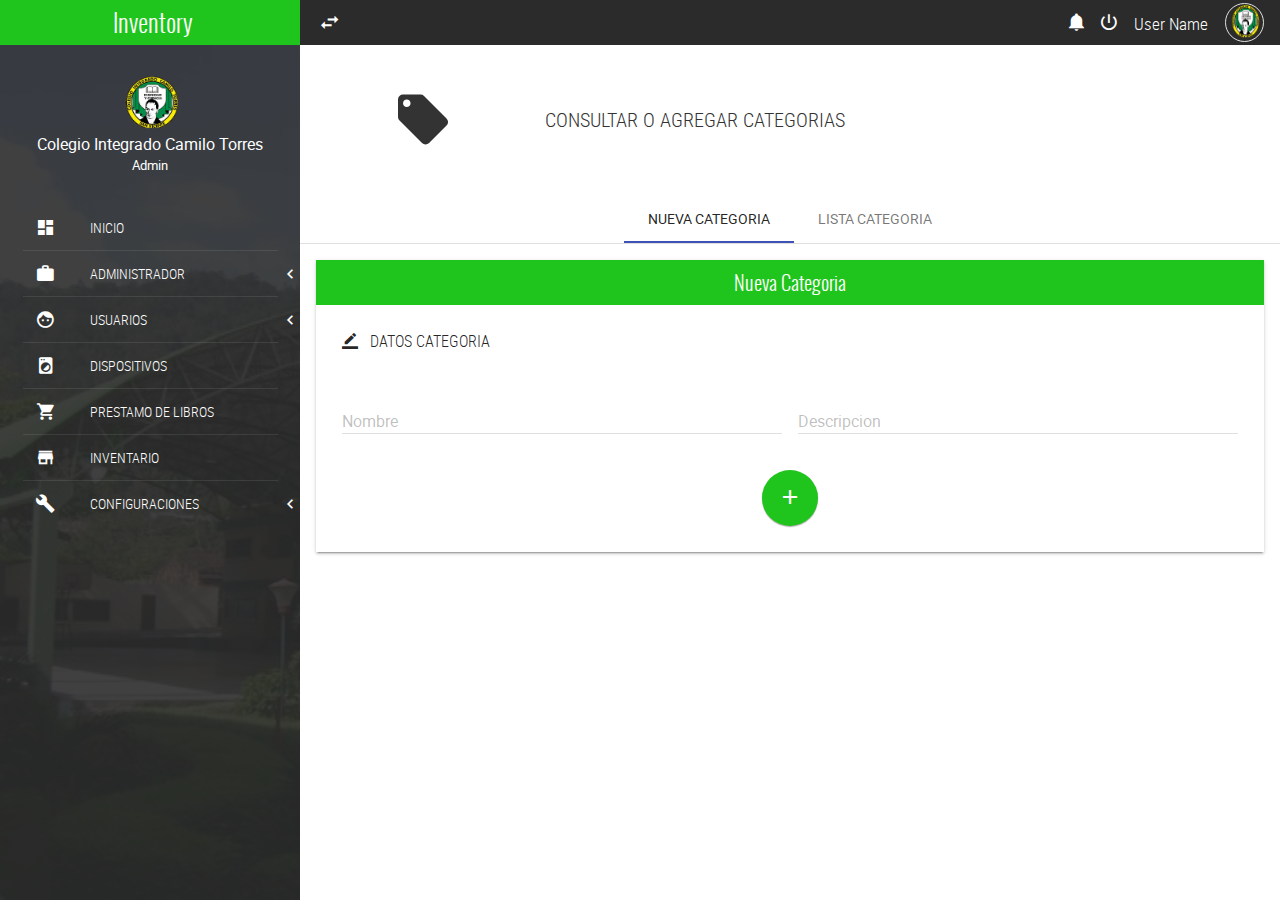
<file: categories.html>
<!-- 
* Copyright 2018 Sacado de varias plantillas y tutoriales de You Tube
-->
<!DOCTYPE html>
<html lang="es">
<head>
	<meta charset="UTF-8">
	<meta name="viewport" content="width=device-width, initial-scale=1">
	<title>Categories</title>
	<link rel="stylesheet" href="css/normalize.css">
	<link rel="stylesheet" href="css/sweetalert2.css">
	<link rel="stylesheet" href="css/material.min.css">
	<link rel="stylesheet" href="css/material-design-iconic-font.min.css">
	<link rel="stylesheet" href="css/jquery.mCustomScrollbar.css">
	<link rel="stylesheet" href="css/main.css">
	<script src="//ajax.googleapis.com/ajax/libs/jquery/1.11.2/jquery.min.js"></script>
	<script>window.jQuery || document.write('<script src="js/jquery-1.11.2.min.js"><\/script>')</script>
	<script src="js/material.min.js" ></script>
	<script src="js/sweetalert2.min.js" ></script>
	<script src="js/jquery.mCustomScrollbar.concat.min.js" ></script>
	<script src="js/main.js" ></script>
</head>
<body>
	<!-- Notifications area -->
	<section class="full-width container-notifications">
		<div class="full-width container-notifications-bg btn-Notification"></div>
	    <section class="NotificationArea">
	        <div class="full-width text-center NotificationArea-title tittles">Notifications <i class="zmdi zmdi-close btn-Notification"></i></div>
	        <a href="#" class="Notification" id="notifation-unread-1">
	            <div class="Notification-icon"><i class="zmdi zmdi-accounts-alt bg-info"></i></div>
	            <div class="Notification-text">
	                <p>
	                    <i class="zmdi zmdi-circle"></i>
	                    <strong>New User Registration</strong> 
	                    <br>
	                    <small>Just Now</small>
	                </p>
	            </div>
	        	<div class="mdl-tooltip mdl-tooltip--left" for="notifation-unread-1">Notification as UnRead</div> 
	        </a>
	        <a href="#" class="Notification" id="notifation-read-1">
	            <div class="Notification-icon"><i class="zmdi zmdi-cloud-download bg-primary"></i></div>
	            <div class="Notification-text">
	                <p>
	                    <i class="zmdi zmdi-circle-o"></i>
	                    <strong>New Updates</strong> 
	                    <br>
	                    <small>30 Mins Ago</small>
	                </p>
	            </div>
	            <div class="mdl-tooltip mdl-tooltip--left" for="notifation-read-1">Notification as Read</div>
	        </a>
	        <a href="#" class="Notification" id="notifation-unread-2">
	            <div class="Notification-icon"><i class="zmdi zmdi-upload bg-success"></i></div>
	            <div class="Notification-text">
	                <p>
	                    <i class="zmdi zmdi-circle"></i>
	                    <strong>Archive uploaded</strong> 
	                    <br>
	                    <small>31 Mins Ago</small>
	                </p>
	            </div>
	            <div class="mdl-tooltip mdl-tooltip--left" for="notifation-unread-2">Notification as UnRead</div>
	        </a> 
	        <a href="#" class="Notification" id="notifation-read-2">
	            <div class="Notification-icon"><i class="zmdi zmdi-mail-send bg-danger"></i></div>
	            <div class="Notification-text">
	                <p>
	                    <i class="zmdi zmdi-circle-o"></i>
	                    <strong>New Mail</strong> 
	                    <br>
	                    <small>37 Mins Ago</small>
	                </p>
	            </div>
	            <div class="mdl-tooltip mdl-tooltip--left" for="notifation-read-2">Notification as Read</div>
	        </a>
	        <a href="#" class="Notification" id="notifation-read-3">
	            <div class="Notification-icon"><i class="zmdi zmdi-folder bg-primary"></i></div>
	            <div class="Notification-text">
	                <p>
	                    <i class="zmdi zmdi-circle-o"></i>
	                    <strong>Folder delete</strong> 
	                    <br>
	                    <small>1 hours Ago</small>
	                </p>
	            </div>
	            <div class="mdl-tooltip mdl-tooltip--left" for="notifation-read-3">Notification as Read</div>
	        </a>  
	    </section>
	</section>
	<!-- navLateral -->
	<section class="full-width navLateral">
		<div class="full-width navLateral-bg btn-menu"></div>
		<div class="full-width navLateral-body">
			<div class="full-width navLateral-body-logo text-center tittles">
				<i class="zmdi zmdi-close btn-menu"></i> Inventory 
			</div>
			<figure class="full-width navLateral-body-tittle-menu">
				<div>
					<img src="assets/img/avatar-male.png" alt="Avatar" class="img-responsive">
				</div>
				<figcaption>
					<span>
						Colegio Integrado Camilo Torres<br>
						<small>Admin</small>
					</span>
				</figcaption>
			</figure>
			<nav class="full-width">
				<ul class="full-width list-unstyle menu-principal">
					<li class="full-width">
						<a href="home.html" class="full-width">
							<div class="navLateral-body-cl">
								<i class="zmdi zmdi-view-dashboard"></i>
							</div>
							<div class="navLateral-body-cr">
								INICIO
							</div>
						</a>
					</li>
					<li class="full-width divider-menu-h"></li>
					<li class="full-width">
						<a href="#!" class="full-width btn-subMenu">
							<div class="navLateral-body-cl">
								<i class="zmdi zmdi-case"></i>
							</div>
							<div class="navLateral-body-cr">
								ADMINISTRADOR
							</div>
							<span class="zmdi zmdi-chevron-left"></span>
						</a>
						<ul class="full-width menu-principal sub-menu-options">
							<li class="full-width">
								<a href="company.html" class="full-width">
									<div class="navLateral-body-cl">
										<i class="zmdi zmdi-balance"></i>
									</div>
									<div class="navLateral-body-cr">
										BIBLIOTECA
									</div>
								</a>
							</li>
							<li class="full-width">
								<a href="providers.html" class="full-width">
									<div class="navLateral-body-cl">
										<i class="zmdi zmdi-truck"></i>
									</div>
									<div class="navLateral-body-cr">
										PROVEEDORES
									</div>
								</a>
							</li>
							<li class="full-width">
								<a href="payments.html" class="full-width">
									<div class="navLateral-body-cl">
										<i class="zmdi zmdi-card"></i>
									</div>
									<div class="navLateral-body-cr">
										PAYMENTS
									</div>
								</a>
							</li>
							<li class="full-width">
								<a href="categories.html" class="full-width">
									<div class="navLateral-body-cl">
										<i class="zmdi zmdi-label"></i>
									</div>
									<div class="navLateral-body-cr">
										CATEGORIAS
									</div>
								</a>
							</li>
						</ul>
					</li>
					<li class="full-width divider-menu-h"></li>
					<li class="full-width">
						<a href="#!" class="full-width btn-subMenu">
							<div class="navLateral-body-cl">
								<i class="zmdi zmdi-face"></i>
							</div>
							<div class="navLateral-body-cr">
								USUARIOS
							</div>
							<span class="zmdi zmdi-chevron-left"></span>
						</a>
						<ul class="full-width menu-principal sub-menu-options">
							<li class="full-width">
								<a href="admin.html" class="full-width">
									<div class="navLateral-body-cl">
										<i class="zmdi zmdi-account"></i>
									</div>
									<div class="navLateral-body-cr">
										ADMINISTRADOR
									</div>
								</a>
							</li>
							<li class="full-width">
								<a href="client.html" class="full-width">
									<div class="navLateral-body-cl">
										<i class="zmdi zmdi-accounts"></i>
									</div>
									<div class="navLateral-body-cr">
										ESTUDIANTES	
									</div>
								</a>
							</li>
						</ul>
					</li>
					<li class="full-width divider-menu-h"></li>
					<li class="full-width">
						<a href="products.html" class="full-width">
							<div class="navLateral-body-cl">
								<i class="zmdi zmdi-washing-machine"></i>
							</div>
							<div class="navLateral-body-cr">
								DISPOSITIVOS
							</div>
						</a>
					</li>
					<li class="full-width divider-menu-h"></li>
					<li class="full-width">
						<a href="sales.html" class="full-width">
							<div class="navLateral-body-cl">
								<i class="zmdi zmdi-shopping-cart"></i>
							</div>
							<div class="navLateral-body-cr">
								PRESTAMO DE LIBROS
							</div>
						</a>
					</li>
					<li class="full-width divider-menu-h"></li>
					<li class="full-width">
						<a href="inventory.html" class="full-width">
							<div class="navLateral-body-cl">
								<i class="zmdi zmdi-store"></i>
							</div>
							<div class="navLateral-body-cr">
								INVENTARIO
							</div>
						</a>
					</li>
					<li class="full-width divider-menu-h"></li>
					<li class="full-width">
						<a href="#!" class="full-width btn-subMenu">
							<div class="navLateral-body-cl">
								<i class="zmdi zmdi-wrench"></i>
							</div>
							<div class="navLateral-body-cr">
								CONFIGURACIONES
							</div>
							<span class="zmdi zmdi-chevron-left"></span>
						</a>
						<ul class="full-width menu-principal sub-menu-options">
							<li class="full-width">
								<a href="#!" class="full-width">
									<div class="navLateral-body-cl">
										<i class="zmdi zmdi-widgets"></i>
									</div>
									<div class="navLateral-body-cr">
										OPCIONES
									</div>
								</a>
							</li>
							<li class="full-width">
								<a href="#!" class="full-width">
									<div class="navLateral-body-cl">
										<i class="zmdi zmdi-widgets"></i>
									</div>
									<div class="navLateral-body-cr">
										OPCIONES
									</div>
								</a>
							</li>
						</ul>
					</li>
				</ul>
			</nav>
		</div>
	</section>
	<!-- pageContent -->
	<section class="full-width pageContent">
		<!-- navBar -->
		<div class="full-width navBar">
			<div class="full-width navBar-options">
				<i class="zmdi zmdi-swap btn-menu" id="btn-menu"></i>	
				<div class="mdl-tooltip" for="btn-menu">Hide / Show MENU</div>
				<nav class="navBar-options-list">
					<ul class="list-unstyle">
						<li class="btn-Notification" id="notifications">
							<i class="zmdi zmdi-notifications"></i>
							<div class="mdl-tooltip" for="notifications">Notifications</div>
						</li>
						<li class="btn-exit" id="btn-exit">
							<i class="zmdi zmdi-power"></i>
							<div class="mdl-tooltip" for="btn-exit">LogOut</div>
						</li>
						<li class="text-condensedLight noLink" ><small>User Name</small></li>
						<li class="noLink">
							<figure>
								<img src="assets/img/avatar-male.png" alt="Avatar" class="img-responsive">
							</figure>
						</li>
					</ul>
				</nav>
			</div>
		</div>
		<section class="full-width header-well">
			<div class="full-width header-well-icon">
				<i class="zmdi zmdi-label"></i>
			</div>
			<div class="full-width header-well-text">
				<p class="text-condensedLight">
					CONSULTAR O AGREGAR CATEGORIAS
				</p>
			</div>
		</section>
		<div class="mdl-tabs mdl-js-tabs mdl-js-ripple-effect">
			<div class="mdl-tabs__tab-bar">
				<a href="#tabNewCategory" class="mdl-tabs__tab is-active">Nueva Categoria</a>
				<a href="#tabListCategory" class="mdl-tabs__tab">Lista Categoria</a>
			</div>
			<div class="mdl-tabs__panel is-active" id="tabNewCategory">
				<div class="mdl-grid">
					<div class="mdl-cell mdl-cell--12-col">
						<div class="full-width panel mdl-shadow--2dp">
							<div class="full-width panel-tittle bg-primary text-center tittles">
								Nueva Categoria
							</div>
							<div class="full-width panel-content">
								<form>
									<div class="mdl-grid">
										<div class="mdl-cell mdl-cell--12-col">
									        <legend class="text-condensedLight"><i class="zmdi zmdi-border-color"></i> &nbsp; DATOS CATEGORIA</legend><br>
									    </div>
									    <div class="mdl-cell mdl-cell--6-col mdl-cell--8-col-tablet">
											<div class="mdl-textfield mdl-js-textfield mdl-textfield--floating-label">
												<input class="mdl-textfield__input" type="text" pattern="-?[A-Za-z0-9áéíóúÁÉÍÓÚ ]*(\.[0-9]+)?" id="NameCategory">
												<label class="mdl-textfield__label" for="NameCategory">Nombre</label>
												<span class="mdl-textfield__error">Nombre no Valido</span>
											</div>
									    </div>
									    <div class="mdl-cell mdl-cell--6-col mdl-cell--8-col-tablet">
											<div class="mdl-textfield mdl-js-textfield mdl-textfield--floating-label">
												<input class="mdl-textfield__input" type="text" pattern="-?[A-Za-záéíóúÁÉÍÓÚ ]*(\.[0-9]+)?" id="descriptionCategory">
												<label class="mdl-textfield__label" for="descriptionCategory">Descripcion</label>
												<span class="mdl-textfield__error">Descripcion</span>
											</div>
									    </div>
									</div>
									<p class="text-center">
										<button class="mdl-button mdl-js-button mdl-button--fab mdl-js-ripple-effect mdl-button--colored bg-primary" id="btn-addCategory">
											<i class="zmdi zmdi-plus"></i>
										</button>
										<div class="mdl-tooltip" for="btn-addCategory">Agregar Categoria</div>
									</p>
								</form>
							</div>
						</div>
					</div>
				</div>
			</div>
			<div class="mdl-tabs__panel" id="tabListCategory">
				<div class="mdl-grid">
					<div class="mdl-cell mdl-cell--4-col-phone mdl-cell--8-col-tablet mdl-cell--8-col-desktop mdl-cell--2-offset-desktop">
						<div class="full-width panel mdl-shadow--2dp">
							<div class="full-width panel-tittle bg-success text-center tittles">
								Lista Categorias
							</div>
							<div class="full-width panel-content">
								<form action="#">
									<div class="mdl-textfield mdl-js-textfield mdl-textfield--expandable">
										<label class="mdl-button mdl-js-button mdl-button--icon" for="searchCategory">
											<i class="zmdi zmdi-search"></i>
										</label>
										<div class="mdl-textfield__expandable-holder">
											<input class="mdl-textfield__input" type="text" id="searchCategory">
											<label class="mdl-textfield__label"></label>
										</div>
									</div>
								</form>
								<div class="mdl-list">
									<div class="mdl-list__item mdl-list__item--two-line">
										<span class="mdl-list__item-primary-content">
											<i class="zmdi zmdi-label mdl-list__item-avatar"></i>
											<span>1. Libros</span>
											<span class="mdl-list__item-sub-title">Tipos</span>
										</span>
										<a class="mdl-list__item-secondary-action" href="#!"><i class="zmdi zmdi-more"></i></a>
									</div>
									<li class="full-width divider-menu-h"></li>
									<div class="mdl-list__item mdl-list__item--two-line">
										<span class="mdl-list__item-primary-content">
											<i class="zmdi zmdi-label mdl-list__item-avatar"></i>
											<span>2. Equipos Audiovisuales</span>
											<span class="mdl-list__item-sub-title">Tipos</span>
										</span>
										<a class="mdl-list__item-secondary-action" href="#!"><i class="zmdi zmdi-more"></i></a>
									</div>
									<li class="full-width divider-menu-h"></li>
									<div class="mdl-list__item mdl-list__item--two-line">
										<span class="mdl-list__item-primary-content">
											<i class="zmdi zmdi-label mdl-list__item-avatar"></i>
											<span>3. Equipos de Computo</span>
											<span class="mdl-list__item-sub-title">Tipos</span>
										</span>
										<a class="mdl-list__item-secondary-action" href="#!"><i class="zmdi zmdi-more"></i></a>
									</div>
								</div>
							</div>
						</div>
						
					</div>
				</div>
			</div>
		</div>
	</section>
</body>
</html>
</file>
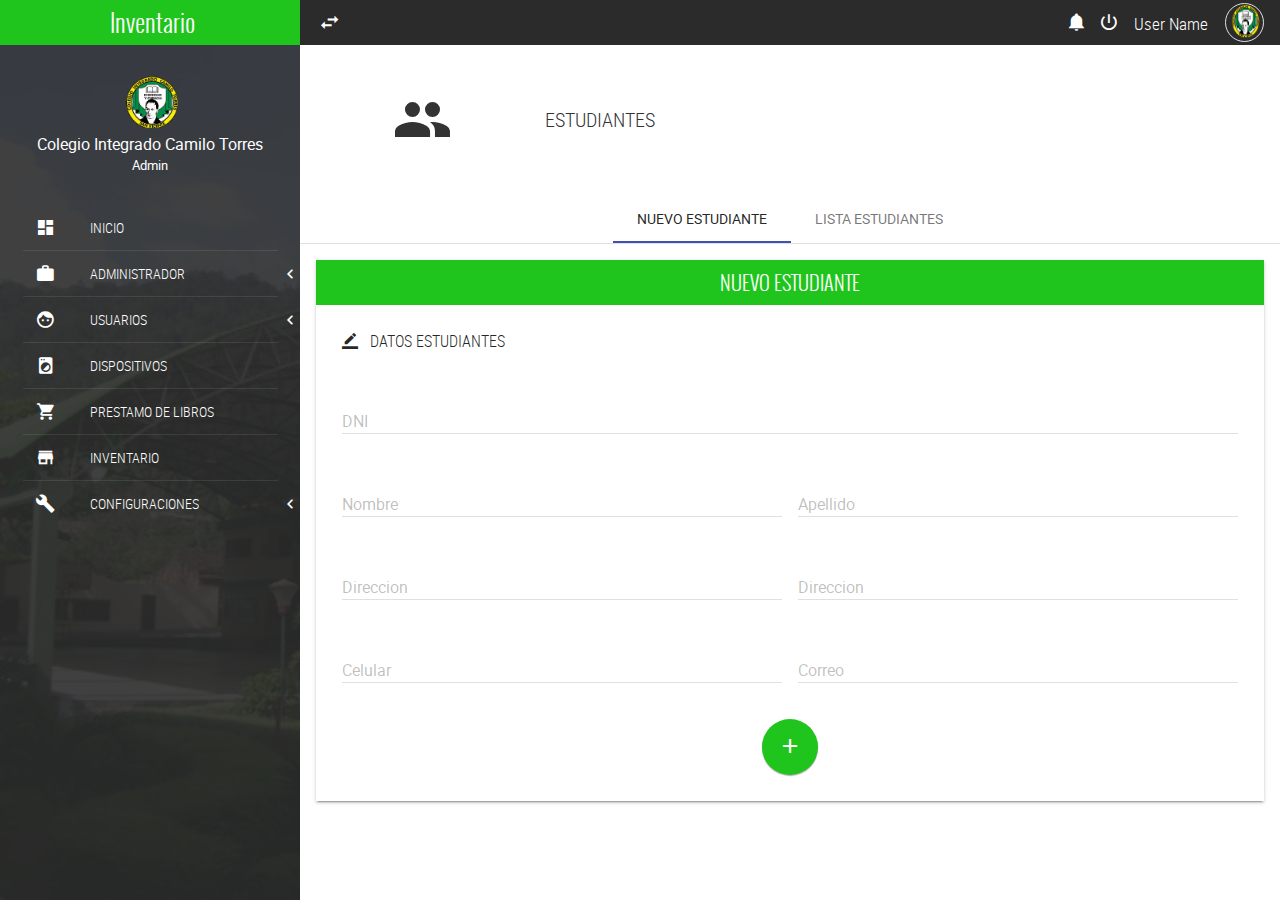
<file: client.html>
<!-- 
* Copyright 2018 Sacado de varias plantillas y tutoriales de You Tube
-->
<!DOCTYPE html>
<html lang="es">
<head>
	<meta charset="UTF-8">
	<meta name="viewport" content="width=device-width, initial-scale=1">
	<title>Clients</title>
	<link rel="stylesheet" href="css/normalize.css">
	<link rel="stylesheet" href="css/sweetalert2.css">
	<link rel="stylesheet" href="css/material.min.css">
	<link rel="stylesheet" href="css/material-design-iconic-font.min.css">
	<link rel="stylesheet" href="css/jquery.mCustomScrollbar.css">
	<link rel="stylesheet" href="css/main.css">
	<script src="//ajax.googleapis.com/ajax/libs/jquery/1.11.2/jquery.min.js"></script>
	<script>window.jQuery || document.write('<script src="js/jquery-1.11.2.min.js"><\/script>')</script>
	<script src="js/material.min.js" ></script>
	<script src="js/sweetalert2.min.js" ></script>
	<script src="js/jquery.mCustomScrollbar.concat.min.js" ></script>
	<script src="js/main.js" ></script>
</head>
<body>
	<!-- Notifications area -->
	<section class="full-width container-notifications">
		<div class="full-width container-notifications-bg btn-Notification"></div>
	    <section class="NotificationArea">
	        <div class="full-width text-center NotificationArea-title tittles">Notifications <i class="zmdi zmdi-close btn-Notification"></i></div>
	        <a href="#" class="Notification" id="notifation-unread-1">
	            <div class="Notification-icon"><i class="zmdi zmdi-accounts-alt bg-info"></i></div>
	            <div class="Notification-text">
	                <p>
	                    <i class="zmdi zmdi-circle"></i>
	                    <strong>New User Registration</strong> 
	                    <br>
	                    <small>Just Now</small>
	                </p>
	            </div>
	        	<div class="mdl-tooltip mdl-tooltip--left" for="notifation-unread-1">Notification as UnRead</div> 
	        </a>
	        <a href="#" class="Notification" id="notifation-read-1">
	            <div class="Notification-icon"><i class="zmdi zmdi-cloud-download bg-primary"></i></div>
	            <div class="Notification-text">
	                <p>
	                    <i class="zmdi zmdi-circle-o"></i>
	                    <strong>New Updates</strong> 
	                    <br>
	                    <small>30 Mins Ago</small>
	                </p>
	            </div>
	            <div class="mdl-tooltip mdl-tooltip--left" for="notifation-read-1">Notification as Read</div>
	        </a>
	        <a href="#" class="Notification" id="notifation-unread-2">
	            <div class="Notification-icon"><i class="zmdi zmdi-upload bg-success"></i></div>
	            <div class="Notification-text">
	                <p>
	                    <i class="zmdi zmdi-circle"></i>
	                    <strong>Archive uploaded</strong> 
	                    <br>
	                    <small>31 Mins Ago</small>
	                </p>
	            </div>
	            <div class="mdl-tooltip mdl-tooltip--left" for="notifation-unread-2">Notification as UnRead</div>
	        </a> 
	        <a href="#" class="Notification" id="notifation-read-2">
	            <div class="Notification-icon"><i class="zmdi zmdi-mail-send bg-danger"></i></div>
	            <div class="Notification-text">
	                <p>
	                    <i class="zmdi zmdi-circle-o"></i>
	                    <strong>New Mail</strong> 
	                    <br>
	                    <small>37 Mins Ago</small>
	                </p>
	            </div>
	            <div class="mdl-tooltip mdl-tooltip--left" for="notifation-read-2">Notification as Read</div>
	        </a>
	        <a href="#" class="Notification" id="notifation-read-3">
	            <div class="Notification-icon"><i class="zmdi zmdi-folder bg-primary"></i></div>
	            <div class="Notification-text">
	                <p>
	                    <i class="zmdi zmdi-circle-o"></i>
	                    <strong>Folder delete</strong> 
	                    <br>
	                    <small>1 hours Ago</small>
	                </p>
	            </div>
	            <div class="mdl-tooltip mdl-tooltip--left" for="notifation-read-3">Notification as Read</div>
	        </a>  
	    </section>
	</section>
	<!-- navLateral -->
	<section class="full-width navLateral">
		<div class="full-width navLateral-bg btn-menu"></div>
		<div class="full-width navLateral-body">
			<div class="full-width navLateral-body-logo text-center tittles">
				<i class="zmdi zmdi-close btn-menu"></i> Inventario	
			</div>
			<figure class="full-width navLateral-body-tittle-menu">
				<div>
					<img src="assets/img/avatar-male.png" alt="Avatar" class="img-responsive">
				</div>
				<figcaption>
					<span>
						Colegio Integrado Camilo Torres<br>
						<small>Admin</small>
					</span>
				</figcaption>
			</figure>
			<nav class="full-width">
				<ul class="full-width list-unstyle menu-principal">
					<li class="full-width">
						<a href="home.html" class="full-width">
							<div class="navLateral-body-cl">
								<i class="zmdi zmdi-view-dashboard"></i>
							</div>
							<div class="navLateral-body-cr">
								INICIO
							</div>
						</a>
					</li>
					<li class="full-width divider-menu-h"></li>
					<li class="full-width">
						<a href="#!" class="full-width btn-subMenu">
							<div class="navLateral-body-cl">
								<i class="zmdi zmdi-case"></i>
							</div>
							<div class="navLateral-body-cr">
								ADMINISTRADOR
							</div>
							<span class="zmdi zmdi-chevron-left"></span>
						</a>
						<ul class="full-width menu-principal sub-menu-options">
							<li class="full-width">
								<a href="company.html" class="full-width">
									<div class="navLateral-body-cl">
										<i class="zmdi zmdi-balance"></i>
									</div>
									<div class="navLateral-body-cr">
										COMPANY
									</div>
								</a>
							</li>
							<li class="full-width">
								<a href="providers.html" class="full-width">
									<div class="navLateral-body-cl">
										<i class="zmdi zmdi-truck"></i>
									</div>
									<div class="navLateral-body-cr">
										PROVEEDORES
									</div>
								</a>
							</li>
							<li class="full-width">
								<a href="payments.html" class="full-width">
									<div class="navLateral-body-cl">
										<i class="zmdi zmdi-card"></i>
									</div>
									<div class="navLateral-body-cr">
										PAYMENTS
									</div>
								</a>
							</li>
							<li class="full-width">
								<a href="categories.html" class="full-width">
									<div class="navLateral-body-cl">
										<i class="zmdi zmdi-label"></i>
									</div>
									<div class="navLateral-body-cr">
										CATEGORIAS
									</div>
								</a>
							</li>
						</ul>
					</li>
					<li class="full-width divider-menu-h"></li>
					<li class="full-width">
						<a href="#!" class="full-width btn-subMenu">
							<div class="navLateral-body-cl">
								<i class="zmdi zmdi-face"></i>
							</div>
							<div class="navLateral-body-cr">
								USUARIOS
							</div>
							<span class="zmdi zmdi-chevron-left"></span>
						</a>
						<ul class="full-width menu-principal sub-menu-options">
							<li class="full-width">
								<a href="admin.html" class="full-width">
									<div class="navLateral-body-cl">
										<i class="zmdi zmdi-account"></i>
									</div>
									<div class="navLateral-body-cr">
										ADMINISTRADORES	
									</div>
								</a>
							</li>
							<li class="full-width">
								<a href="client.html" class="full-width">
									<div class="navLateral-body-cl">
										<i class="zmdi zmdi-accounts"></i>
									</div>
									<div class="navLateral-body-cr">
										ESTUDIANTES
									</div>
								</a>
							</li>
						</ul>
					</li>
					<li class="full-width divider-menu-h"></li>
					<li class="full-width">
						<a href="products.html" class="full-width">
							<div class="navLateral-body-cl">
								<i class="zmdi zmdi-washing-machine"></i>
							</div>
							<div class="navLateral-body-cr">
								DISPOSITIVOS
							</div>
						</a>
					</li>
					<li class="full-width divider-menu-h"></li>
					<li class="full-width">
						<a href="sales.html" class="full-width">
							<div class="navLateral-body-cl">
								<i class="zmdi zmdi-shopping-cart"></i>
							</div>
							<div class="navLateral-body-cr">
								PRESTAMO DE LIBROS
							</div>
						</a>
					</li>
					<li class="full-width divider-menu-h"></li>
					<li class="full-width">
						<a href="inventory.html" class="full-width">
							<div class="navLateral-body-cl">
								<i class="zmdi zmdi-store"></i>
							</div>
							<div class="navLateral-body-cr">
								INVENTARIO
							</div>
						</a>
					</li>
					<li class="full-width divider-menu-h"></li>
					<li class="full-width">
						<a href="#!" class="full-width btn-subMenu">
							<div class="navLateral-body-cl">
								<i class="zmdi zmdi-wrench"></i>
							</div>
							<div class="navLateral-body-cr">
								CONFIGURACIONES
							</div>
							<span class="zmdi zmdi-chevron-left"></span>
						</a>
						<ul class="full-width menu-principal sub-menu-options">
							<li class="full-width">
								<a href="#!" class="full-width">
									<div class="navLateral-body-cl">
										<i class="zmdi zmdi-widgets"></i>
									</div>
									<div class="navLateral-body-cr">
										OPCIONES
									</div>
								</a>
							</li>
							<li class="full-width">
								<a href="#!" class="full-width">
									<div class="navLateral-body-cl">
										<i class="zmdi zmdi-widgets"></i>
									</div>
									<div class="navLateral-body-cr">
										OPCIONES
									</div>
								</a>
							</li>
						</ul>
					</li>
				</ul>
			</nav>
		</div>
	</section>
	<!-- pageContent -->
	<section class="full-width pageContent">
		<!-- navBar -->
		<div class="full-width navBar">
			<div class="full-width navBar-options">
				<i class="zmdi zmdi-swap btn-menu" id="btn-menu"></i>	
				<div class="mdl-tooltip" for="btn-menu">Hide / Show MENU</div>
				<nav class="navBar-options-list">
					<ul class="list-unstyle">
						<li class="btn-Notification" id="notifications">
							<i class="zmdi zmdi-notifications"></i>
							<div class="mdl-tooltip" for="notifications">Notifications</div>
						</li>
						<li class="btn-exit" id="btn-exit">
							<i class="zmdi zmdi-power"></i>
							<div class="mdl-tooltip" for="btn-exit">LogOut</div>
						</li>
						<li class="text-condensedLight noLink" ><small>User Name</small></li>
						<li class="noLink">
							<figure>
								<img src="assets/img/avatar-male.png" alt="Avatar" class="img-responsive">
							</figure>
						</li>
					</ul>
				</nav>
			</div>
		</div>
		<section class="full-width header-well">
			<div class="full-width header-well-icon">
				<i class="zmdi zmdi-accounts"></i>
			</div>
			<div class="full-width header-well-text">
				<p class="text-condensedLight">
					ESTUDIANTES
				</p>
			</div>
		</section>
		<div class="mdl-tabs mdl-js-tabs mdl-js-ripple-effect">
			<div class="mdl-tabs__tab-bar">
				<a href="#tabNewClient" class="mdl-tabs__tab is-active">NUEVO ESTUDIANTE</a>
				<a href="#tabListClient" class="mdl-tabs__tab">LISTA ESTUDIANTES</a>
			</div>
			<div class="mdl-tabs__panel is-active" id="tabNewClient">
				<div class="mdl-grid">
					<div class="mdl-cell mdl-cell--12-col">
						<div class="full-width panel mdl-shadow--2dp">
							<div class="full-width panel-tittle bg-primary text-center tittles">
								NUEVO ESTUDIANTE
							</div>
							<div class="full-width panel-content">
								<form>
									<div class="mdl-grid">
										<div class="mdl-cell mdl-cell--12-col">
									        <legend class="text-condensedLight"><i class="zmdi zmdi-border-color"></i> &nbsp; DATOS ESTUDIANTES</legend><br>
									    </div>
									    <div class="mdl-cell mdl-cell--12-col">
											<div class="mdl-textfield mdl-js-textfield mdl-textfield--floating-label">
												<input class="mdl-textfield__input" type="number" pattern="-?[0-9]*(\.[0-9]+)?" id="DNIClient">
												<label class="mdl-textfield__label" for="DNIClient">DNI</label>
												<span class="mdl-textfield__error">Numero Invalido</span>
											</div>
									    </div>
									    <div class="mdl-cell mdl-cell--6-col mdl-cell--8-col-tablet">
											<div class="mdl-textfield mdl-js-textfield mdl-textfield--floating-label">
												<input class="mdl-textfield__input" type="text" pattern="-?[A-Za-záéíóúÁÉÍÓÚ ]*(\.[0-9]+)?" id="NameClient">
												<label class="mdl-textfield__label" for="NameClient">Nombre</label>
												<span class="mdl-textfield__error">Nombre Invalido</span>
											</div>
									    </div>
									    <div class="mdl-cell mdl-cell--6-col mdl-cell--8-col-tablet">
											<div class="mdl-textfield mdl-js-textfield mdl-textfield--floating-label">
												<input class="mdl-textfield__input" type="text" pattern="-?[A-Za-záéíóúÁÉÍÓÚ ]*(\.[0-9]+)?" id="LastNameClient">
												<label class="mdl-textfield__label" for="LastNameClient">Apellido</label>
												<span class="mdl-textfield__error">Apellido Invalido</span>
											</div>
									    </div>
									    <div class="mdl-cell mdl-cell--6-col mdl-cell--8-col-tablet">
											<div class="mdl-textfield mdl-js-textfield mdl-textfield--floating-label">
												<input class="mdl-textfield__input" type="text" id="addressClient1">
												<label class="mdl-textfield__label" for="addressClient1">Direccion</label>
												<span class="mdl-textfield__error">Direccion No valida</span>
											</div>
									    </div>
									    <div class="mdl-cell mdl-cell--6-col mdl-cell--8-col-tablet">
											<div class="mdl-textfield mdl-js-textfield mdl-textfield--floating-label">
												<input class="mdl-textfield__input" type="text" id="addressClient2">
												<label class="mdl-textfield__label" for="addressClient2">Direccion</label>
												<span class="mdl-textfield__error">Direccion No Valida</span>
											</div>
									    </div>
									    <div class="mdl-cell mdl-cell--6-col mdl-cell--8-col-tablet">
											<div class="mdl-textfield mdl-js-textfield mdl-textfield--floating-label">
												<input class="mdl-textfield__input" type="tel" pattern="-?[0-9+()- ]*(\.[0-9]+)?" id="phoneClient">
												<label class="mdl-textfield__label" for="phoneClient">Celular</label>
												<span class="mdl-textfield__error">Celular no Valido</span>
											</div>
									    </div>
									    <div class="mdl-cell mdl-cell--6-col mdl-cell--8-col-tablet">
											<div class="mdl-textfield mdl-js-textfield mdl-textfield--floating-label">
												<input class="mdl-textfield__input" type="email" id="emailClient">
												<label class="mdl-textfield__label" for="emailClient">Correo</label>
												<span class="mdl-textfield__error">Correo No valido</span>
											</div>
									    </div>
									</div>
									<p class="text-center">
										<button class="mdl-button mdl-js-button mdl-button--fab mdl-js-ripple-effect mdl-button--colored bg-primary" id="btn-addClient">
											<i class="zmdi zmdi-plus"></i>
										</button>
										<div class="mdl-tooltip" for="btn-addClient">Agregar Estudiante</div>
									</p>
								</form>
							</div>
						</div>
					</div>
				</div>
			</div>
			<div class="mdl-tabs__panel" id="tabListClient">
				<div class="mdl-grid">
					<div class="mdl-cell mdl-cell--4-col-phone mdl-cell--8-col-tablet mdl-cell--8-col-desktop mdl-cell--2-offset-desktop">
						<div class="full-width panel mdl-shadow--2dp">
							<div class="full-width panel-tittle bg-success text-center tittles">
								Lista Estudiantes
							</div>
							<div class="full-width panel-content">
								<form action="#">
									<div class="mdl-textfield mdl-js-textfield mdl-textfield--expandable">
										<label class="mdl-button mdl-js-button mdl-button--icon" for="searchClient">
											<i class="zmdi zmdi-search"></i>
										</label>
										<div class="mdl-textfield__expandable-holder">
											<input class="mdl-textfield__input" type="text" id="searchClient">
											<label class="mdl-textfield__label"></label>
										</div>
									</div>
								</form>
								<div class="mdl-list">
									<div class="mdl-list__item mdl-list__item--two-line">
										<span class="mdl-list__item-primary-content">
											<i class="zmdi zmdi-account mdl-list__item-avatar"></i>
											<span>1. Estudiante Colegio Integrado Camilo Torres</span>
											<span class="mdl-list__item-sub-title">DNI</span>
										</span>
										<a class="mdl-list__item-secondary-action" href="#!"><i class="zmdi zmdi-more"></i></a>
									</div>
									<li class="full-width divider-menu-h"></li>
									<div class="mdl-list__item mdl-list__item--two-line">
										<span class="mdl-list__item-primary-content">
											<i class="zmdi zmdi-account mdl-list__item-avatar"></i>
											<span>2. Estudiante Colegio Integrado Camilo Torres</span>
											<span class="mdl-list__item-sub-title">DNI</span>
										</span>
										<a class="mdl-list__item-secondary-action" href="#!"><i class="zmdi zmdi-more"></i></a>
									</div>
									<li class="full-width divider-menu-h"></li>
									<div class="mdl-list__item mdl-list__item--two-line">
										<span class="mdl-list__item-primary-content">
											<i class="zmdi zmdi-account mdl-list__item-avatar"></i>
											<span>3. Estudiante Colegio Integrado Camilo Torres</span>
											<span class="mdl-list__item-sub-title">DNI</span>
										</span>
										<a class="mdl-list__item-secondary-action" href="#!"><i class="zmdi zmdi-more"></i></a>
									</div>
									<li class="full-width divider-menu-h"></li>
									<div class="mdl-list__item mdl-list__item--two-line">
										<span class="mdl-list__item-primary-content">
											<i class="zmdi zmdi-account mdl-list__item-avatar"></i>
											<span>4. Estudiante Colegio Integrado Camilo Torres</span>
											<span class="mdl-list__item-sub-title">DNI</span>
										</span>
										<a class="mdl-list__item-secondary-action" href="#!"><i class="zmdi zmdi-more"></i></a>
									</div>
									<li class="full-width divider-menu-h"></li>
									<div class="mdl-list__item mdl-list__item--two-line">
										<span class="mdl-list__item-primary-content">
											<i class="zmdi zmdi-account mdl-list__item-avatar"></i>
											<span>5. Estudiante Colegio Integrado Camilo Torres</span>
											<span class="mdl-list__item-sub-title">DNI</span>
										</span>
										<a class="mdl-list__item-secondary-action" href="#!"><i class="zmdi zmdi-more"></i></a>
									</div>
									<li class="full-width divider-menu-h"></li>
									<div class="mdl-list__item mdl-list__item--two-line">
										<span class="mdl-list__item-primary-content">
											<i class="zmdi zmdi-account mdl-list__item-avatar"></i>
											<span>6. Estudiante Colegio Integrado Camilo Torres</span>
											<span class="mdl-list__item-sub-title">DNI</span>
										</span>
										<a class="mdl-list__item-secondary-action" href="#!"><i class="zmdi zmdi-more"></i></a>
									</div>
									<li class="full-width divider-menu-h"></li>
									<div class="mdl-list__item mdl-list__item--two-line">
										<span class="mdl-list__item-primary-content">
											<i class="zmdi zmdi-account mdl-list__item-avatar"></i>
											<span>7. Estudiante Colegio Integrado Camilo Torres</span>
											<span class="mdl-list__item-sub-title">DNI</span>
										</span>
										<a class="mdl-list__item-secondary-action" href="#!"><i class="zmdi zmdi-more"></i></a>
									</div>
								</div>
							</div>
						</div>
						
					</div>
				</div>
			</div>
		</div>
	</section>
</body>
</html>
</file>
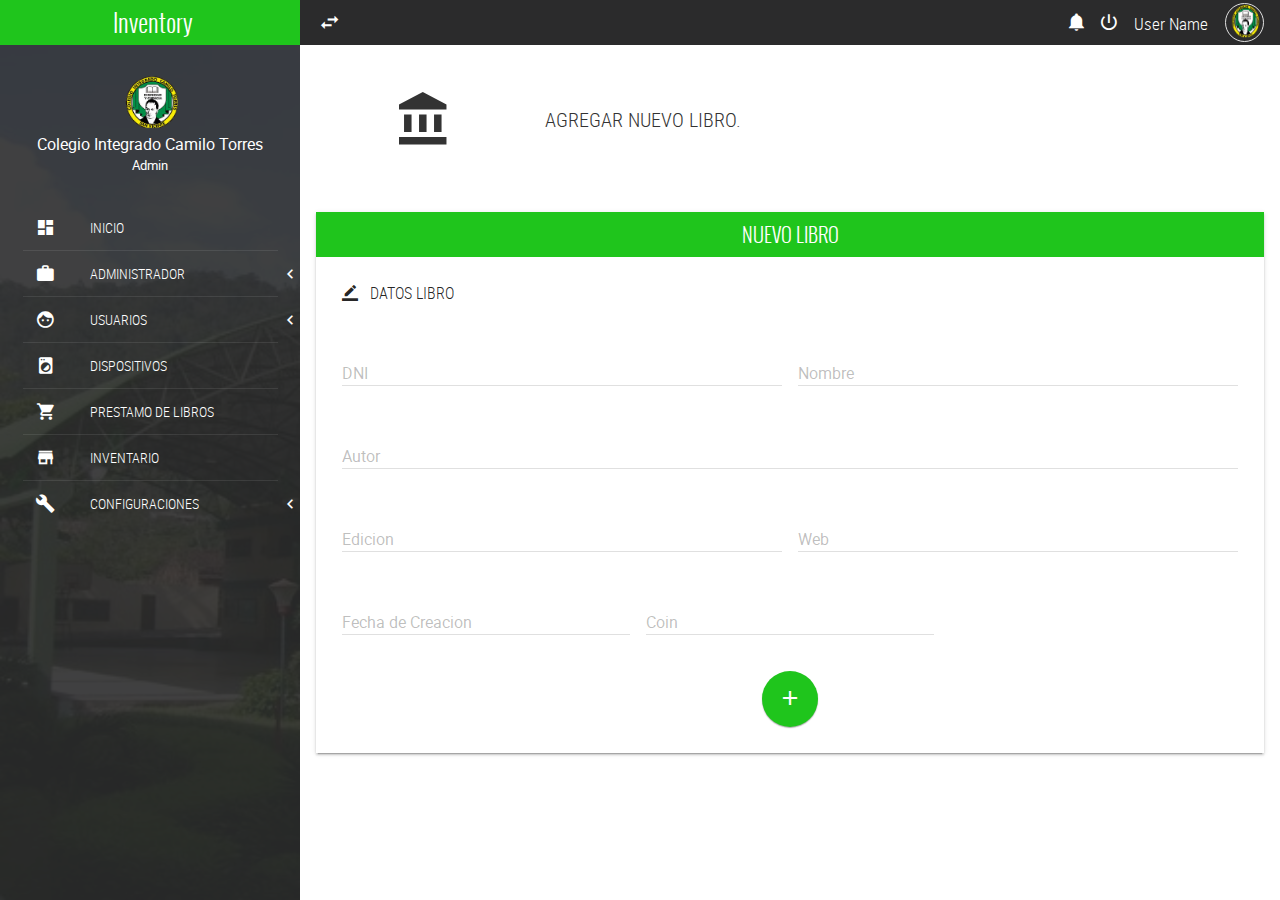
<file: company.html>
<!-- 
* Copyright 2018 Sacado de varias plantillas y tutoriales de You Tube
-->
<!DOCTYPE html>
<html lang="es">
<head>
	<meta charset="UTF-8">
	<meta name="viewport" content="width=device-width, initial-scale=1">
	<title>Company</title>
	<link rel="stylesheet" href="css/normalize.css">
	<link rel="stylesheet" href="css/sweetalert2.css">
	<link rel="stylesheet" href="css/material.min.css">
	<link rel="stylesheet" href="css/material-design-iconic-font.min.css">
	<link rel="stylesheet" href="css/jquery.mCustomScrollbar.css">
	<link rel="stylesheet" href="css/main.css">
	<script src="//ajax.googleapis.com/ajax/libs/jquery/1.11.2/jquery.min.js"></script>
	<script>window.jQuery || document.write('<script src="js/jquery-1.11.2.min.js"><\/script>')</script>
	<script src="js/material.min.js" ></script>
	<script src="js/sweetalert2.min.js" ></script>
	<script src="js/jquery.mCustomScrollbar.concat.min.js" ></script>
	<script src="js/main.js" ></script>
</head>
<body>
	<!-- Notifications area -->
	<section class="full-width container-notifications">
		<div class="full-width container-notifications-bg btn-Notification"></div>
	    <section class="NotificationArea">
	        <div class="full-width text-center NotificationArea-title tittles">Notifications <i class="zmdi zmdi-close btn-Notification"></i></div>
	        <a href="#" class="Notification" id="notifation-unread-1">
	            <div class="Notification-icon"><i class="zmdi zmdi-accounts-alt bg-info"></i></div>
	            <div class="Notification-text">
	                <p>
	                    <i class="zmdi zmdi-circle"></i>
	                    <strong>New User Registration</strong> 
	                    <br>
	                    <small>Just Now</small>
	                </p>
	            </div>
	        	<div class="mdl-tooltip mdl-tooltip--left" for="notifation-unread-1">Notification as UnRead</div> 
	        </a>
	        <a href="#" class="Notification" id="notifation-read-1">
	            <div class="Notification-icon"><i class="zmdi zmdi-cloud-download bg-primary"></i></div>
	            <div class="Notification-text">
	                <p>
	                    <i class="zmdi zmdi-circle-o"></i>
	                    <strong>New Updates</strong> 
	                    <br>
	                    <small>30 Mins Ago</small>
	                </p>
	            </div>
	            <div class="mdl-tooltip mdl-tooltip--left" for="notifation-read-1">Notification as Read</div>
	        </a>
	        <a href="#" class="Notification" id="notifation-unread-2">
	            <div class="Notification-icon"><i class="zmdi zmdi-upload bg-success"></i></div>
	            <div class="Notification-text">
	                <p>
	                    <i class="zmdi zmdi-circle"></i>
	                    <strong>Archive uploaded</strong> 
	                    <br>
	                    <small>31 Mins Ago</small>
	                </p>
	            </div>
	            <div class="mdl-tooltip mdl-tooltip--left" for="notifation-unread-2">Notification as UnRead</div>
	        </a> 
	        <a href="#" class="Notification" id="notifation-read-2">
	            <div class="Notification-icon"><i class="zmdi zmdi-mail-send bg-danger"></i></div>
	            <div class="Notification-text">
	                <p>
	                    <i class="zmdi zmdi-circle-o"></i>
	                    <strong>New Mail</strong> 
	                    <br>
	                    <small>37 Mins Ago</small>
	                </p>
	            </div>
	            <div class="mdl-tooltip mdl-tooltip--left" for="notifation-read-2">Notification as Read</div>
	        </a>
	        <a href="#" class="Notification" id="notifation-read-3">
	            <div class="Notification-icon"><i class="zmdi zmdi-folder bg-primary"></i></div>
	            <div class="Notification-text">
	                <p>
	                    <i class="zmdi zmdi-circle-o"></i>
	                    <strong>Folder delete</strong> 
	                    <br>
	                    <small>1 hours Ago</small>
	                </p>
	            </div>
	            <div class="mdl-tooltip mdl-tooltip--left" for="notifation-read-3">Notification as Read</div>
	        </a>  
	    </section>
	</section>
	<!-- navLateral -->
	<section class="full-width navLateral">
		<div class="full-width navLateral-bg btn-menu"></div>
		<div class="full-width navLateral-body">
			<div class="full-width navLateral-body-logo text-center tittles">
				<i class="zmdi zmdi-close btn-menu"></i> Inventory 
			</div>
			<figure class="full-width navLateral-body-tittle-menu">
				<div>
					<img src="assets/img/avatar-male.png" alt="Avatar" class="img-responsive">
				</div>
				<figcaption>
					<span>
						Colegio Integrado Camilo Torres<br>
						<small>Admin</small>
					</span>
				</figcaption>
			</figure>
			<nav class="full-width">
				<ul class="full-width list-unstyle menu-principal">
					<li class="full-width">
						<a href="home.html" class="full-width">
							<div class="navLateral-body-cl">
								<i class="zmdi zmdi-view-dashboard"></i>
							</div>
							<div class="navLateral-body-cr">
								INICIO
							</div>
						</a>
					</li>
					<li class="full-width divider-menu-h"></li>
					<li class="full-width">
						<a href="#!" class="full-width btn-subMenu">
							<div class="navLateral-body-cl">
								<i class="zmdi zmdi-case"></i>
							</div>
							<div class="navLateral-body-cr">
								ADMINISTRADOR
							</div>
							<span class="zmdi zmdi-chevron-left"></span>
						</a>
						<ul class="full-width menu-principal sub-menu-options">
							<li class="full-width">
								<a href="company.html" class="full-width">
									<div class="navLateral-body-cl">
										<i class="zmdi zmdi-balance"></i>
									</div>
									<div class="navLateral-body-cr">
										COMPANY
									</div>
								</a>
							</li>
							<li class="full-width">
								<a href="providers.html" class="full-width">
									<div class="navLateral-body-cl">
										<i class="zmdi zmdi-truck"></i>
									</div>
									<div class="navLateral-body-cr">
										PROVEEDORES
									</div>
								</a>
							</li>
							<li class="full-width">
								<a href="payments.html" class="full-width">
									<div class="navLateral-body-cl">
										<i class="zmdi zmdi-card"></i>
									</div>
									<div class="navLateral-body-cr">
										PAYMENTS
									</div>
								</a>
							</li>
							<li class="full-width">
								<a href="categories.html" class="full-width">
									<div class="navLateral-body-cl">
										<i class="zmdi zmdi-label"></i>
									</div>
									<div class="navLateral-body-cr">
										CATEGORIAS
									</div>
								</a>
							</li>
						</ul>
					</li>
					<li class="full-width divider-menu-h"></li>
					<li class="full-width">
						<a href="#!" class="full-width btn-subMenu">
							<div class="navLateral-body-cl">
								<i class="zmdi zmdi-face"></i>
							</div>
							<div class="navLateral-body-cr">
								USUARIOS
							</div>
							<span class="zmdi zmdi-chevron-left"></span>
						</a>
						<ul class="full-width menu-principal sub-menu-options">
							<li class="full-width">
								<a href="admin.html" class="full-width">
									<div class="navLateral-body-cl">
										<i class="zmdi zmdi-account"></i>
									</div>
									<div class="navLateral-body-cr">
										ADMINISTRADOR
									</div>
								</a>
							</li>
							<li class="full-width">
								<a href="client.html" class="full-width">
									<div class="navLateral-body-cl">
										<i class="zmdi zmdi-accounts"></i>
									</div>
									<div class="navLateral-body-cr">
										ESTUDIANTES
									</div>
								</a>
							</li>
						</ul>
					</li>
					<li class="full-width divider-menu-h"></li>
					<li class="full-width">
						<a href="products.html" class="full-width">
							<div class="navLateral-body-cl">
								<i class="zmdi zmdi-washing-machine"></i>
							</div>
							<div class="navLateral-body-cr">
								DISPOSITIVOS
							</div>
						</a>
					</li>
					<li class="full-width divider-menu-h"></li>
					<li class="full-width">
						<a href="sales.html" class="full-width">
							<div class="navLateral-body-cl">
								<i class="zmdi zmdi-shopping-cart"></i>
							</div>
							<div class="navLateral-body-cr">
								PRESTAMO DE LIBROS
							</div>
						</a>
					</li>
					<li class="full-width divider-menu-h"></li>
					<li class="full-width">
						<a href="inventory.html" class="full-width">
							<div class="navLateral-body-cl">
								<i class="zmdi zmdi-store"></i>
							</div>
							<div class="navLateral-body-cr">
								INVENTARIO
							</div>
						</a>
					</li>
					<li class="full-width divider-menu-h"></li>
					<li class="full-width">
						<a href="#!" class="full-width btn-subMenu">
							<div class="navLateral-body-cl">
								<i class="zmdi zmdi-wrench"></i>
							</div>
							<div class="navLateral-body-cr">
								CONFIGURACIONES
							</div>
							<span class="zmdi zmdi-chevron-left"></span>
						</a>
						<ul class="full-width menu-principal sub-menu-options">
							<li class="full-width">
								<a href="#!" class="full-width">
									<div class="navLateral-body-cl">
										<i class="zmdi zmdi-widgets"></i>
									</div>
									<div class="navLateral-body-cr">
										OPCIONES
									</div>
								</a>
							</li>
							<li class="full-width">
								<a href="#!" class="full-width">
									<div class="navLateral-body-cl">
										<i class="zmdi zmdi-widgets"></i>
									</div>
									<div class="navLateral-body-cr">
										OPCIONES
									</div>
								</a>
							</li>
						</ul>
					</li>
				</ul>
			</nav>
		</div>
	</section>
	<!-- pageContent -->
	<section class="full-width pageContent">
		<!-- navBar -->
		<div class="full-width navBar">
			<div class="full-width navBar-options">
				<i class="zmdi zmdi-swap btn-menu" id="btn-menu"></i>	
				<div class="mdl-tooltip" for="btn-menu">Hide / Show MENU</div>
				<nav class="navBar-options-list">
					<ul class="list-unstyle">
						<li class="btn-Notification" id="notifications">
							<i class="zmdi zmdi-notifications"></i>
							<div class="mdl-tooltip" for="notifications">Notifications</div>
						</li>
						<li class="btn-exit" id="btn-exit">
							<i class="zmdi zmdi-power"></i>
							<div class="mdl-tooltip" for="btn-exit">LogOut</div>
						</li>
						<li class="text-condensedLight noLink" ><small>User Name</small></li>
						<li class="noLink">
							<figure>
								<img src="assets/img/avatar-male.png" alt="Avatar" class="img-responsive">
							</figure>
						</li>
					</ul>
				</nav>
			</div>
		</div>
		<section class="full-width header-well">
			<div class="full-width header-well-icon">
				<i class="zmdi zmdi-balance"></i>
			</div>
			<div class="full-width header-well-text">
				<p class="text-condensedLight">
					AGREGAR NUEVO LIBRO.
				</p>
			</div>
		</section>
		<div class="full-width divider-menu-h"></div>
		<div class="mdl-grid">
			<div class="mdl-cell mdl-cell--12-col">
				<div class="full-width panel mdl-shadow--2dp">
					<div class="full-width panel-tittle bg-primary text-center tittles">
						NUEVO LIBRO
					</div>
					<div class="full-width panel-content">
						<form>
							<div class="mdl-grid">
								<div class="mdl-cell mdl-cell--12-col">
		                            <legend class="text-condensedLight"><i class="zmdi zmdi-border-color"></i> &nbsp; DATOS LIBRO</legend><br>
		                        </div>
								<div class="mdl-cell mdl-cell--6-col mdl-cell--8-col-tablet">
									<div class="mdl-textfield mdl-js-textfield mdl-textfield--floating-label">
										<input class="mdl-textfield__input" type="number" pattern="-?[0-9]*(\.[0-9]+)?" id="DNICompany">
										<label class="mdl-textfield__label" for="DNICompany">DNI</label>
										<span class="mdl-textfield__error">Numero no Valido</span>
									</div>
								</div>
								<div class="mdl-cell mdl-cell--6-col mdl-cell--8-col-tablet">
									<div class="mdl-textfield mdl-js-textfield mdl-textfield--floating-label">
										<input class="mdl-textfield__input" type="text" pattern="-?[A-Za-z0-9áéíóúÁÉÍÓÚ ]*(\.[0-9]+)?" id="NameCompany">
										<label class="mdl-textfield__label" for="NameCompany">Nombre</label>
										<span class="mdl-textfield__error">Nombre no Valido</span>
									</div>
								</div>
								<div class="mdl-cell mdl-cell--12-col">
									<div class="mdl-textfield mdl-js-textfield mdl-textfield--floating-label">
										<input class="mdl-textfield__input" type="text" id="addressCompany">
										<label class="mdl-textfield__label" for="addressCompany">Autor</label>
										<span class="mdl-textfield__error">Autor no valido</span>
									</div>
								</div>
								<div class="mdl-cell mdl-cell--6-col mdl-cell--8-col-tablet">
									<div class="mdl-textfield mdl-js-textfield mdl-textfield--floating-label">
										<input class="mdl-textfield__input" type="email" id="emailCompany">
										<label class="mdl-textfield__label" for="emailCompany">Edicion</label>
										<span class="mdl-textfield__error">Edicion No Valida</span>
									</div>
								</div>
								<div class="mdl-cell mdl-cell--6-col mdl-cell--8-col-tablet">
									<div class="mdl-textfield mdl-js-textfield mdl-textfield--floating-label">
										<input class="mdl-textfield__input" type="text" id="urlCompany">
										<label class="mdl-textfield__label" for="urlCompany">Web</label>
										<span class="mdl-textfield__error">Web No Valida</span>
									</div>
								</div>
								<div class="mdl-cell mdl-cell--4-col mdl-cell--8-col-tablet">
									<div class="mdl-textfield mdl-js-textfield mdl-textfield--floating-label">
										<input class="mdl-textfield__input" type="tel" pattern="-?[0-9+()- ]*(\.[0-9]+)?" id="phoneCompany">
										<label class="mdl-textfield__label" for="phoneCompany">Fecha de Creacion</label>
										<span class="mdl-textfield__error">Fecha No valida</span>
									</div>
								</div>
									<div class="mdl-cell mdl-cell--4-col mdl-cell--8-col-tablet">
									<div class="mdl-textfield mdl-js-textfield mdl-textfield--floating-label">
										<input class="mdl-textfield__input" type="text" id="coinCompany">
										<label class="mdl-textfield__label" for="coinCompany">Coin</label>
										<span class="mdl-textfield__error">Invalid coin</span>
									</div>
								</div>
							</div>
							<p class="text-center">
								<button class="mdl-button mdl-js-button mdl-button--fab mdl-js-ripple-effect mdl-button--colored bg-primary" id="btn-addCompany">
									<i class="zmdi zmdi-plus"></i>
								</button>
								<div class="mdl-tooltip" for="btn-addCompany">Add company</div>
							</p>
						</form>
					</div>
				</div>
			</div>
		</div>
	</section>
</body>
</html>
</file>
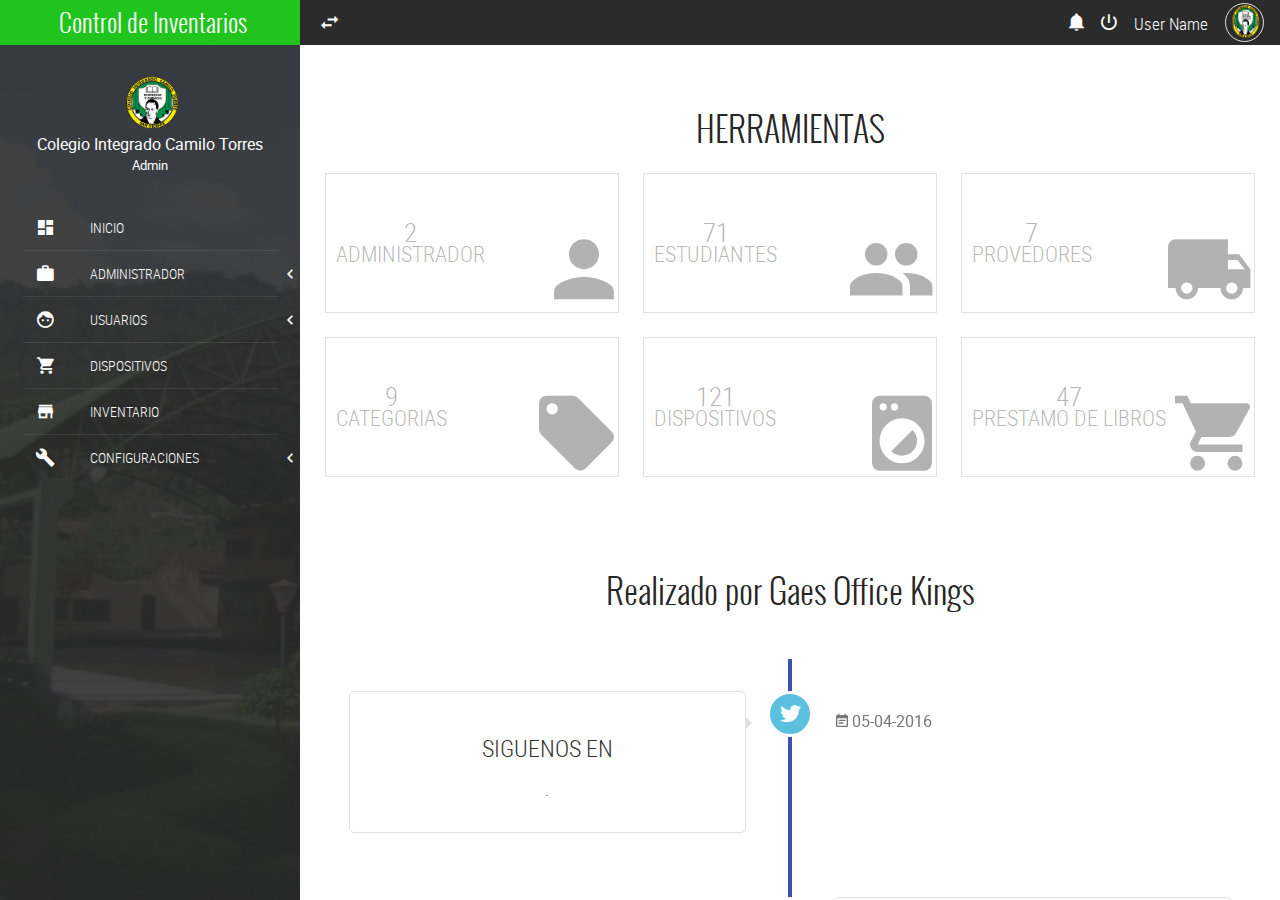
<file: home.html>
<!-- 
* Copyright 2018 Sacado de varias plantillas y tutoriales de You Tube
-->
<!DOCTYPE html>
<html lang="es">
<head>
	<meta charset="UTF-8">
	<meta name="viewport" content="width=device-width, initial-scale=1">
	<title>Home</title>
	<link rel="stylesheet" href="css/normalize.css">
	<link rel="stylesheet" href="css/sweetalert2.css">
	<link rel="stylesheet" href="css/material.min.css">
	<link rel="stylesheet" href="css/material-design-iconic-font.min.css">
	<link rel="stylesheet" href="css/jquery.mCustomScrollbar.css">
	<link rel="stylesheet" href="css/main.css">
	<script src="//ajax.googleapis.com/ajax/libs/jquery/1.11.2/jquery.min.js"></script>
	<script>window.jQuery || document.write('<script src="js/jquery-1.11.2.min.js"><\/script>')</script>
	<script src="js/material.min.js" ></script>
	<script src="js/sweetalert2.min.js" ></script>
	<script src="js/jquery.mCustomScrollbar.concat.min.js" ></script>
	<script src="js/main.js" ></script>
</head>
<body>
	<!-- Notifications area -->
	<section class="full-width container-notifications">
		<div class="full-width container-notifications-bg btn-Notification"></div>
	    <section class="NotificationArea">
	        <div class="full-width text-center NotificationArea-title tittles">Notifications <i class="zmdi zmdi-close btn-Notification"></i></div>
	        <a href="#" class="Notification" id="notifation-unread-1">
	            <div class="Notification-icon"><i class="zmdi zmdi-accounts-alt bg-info"></i></div>
	            <div class="Notification-text">
	                <p>
	                    <i class="zmdi zmdi-circle"></i>
	                    <strong>New User Registration</strong> 
	                    <br>
	                    <small>Just Now</small>
	                </p>
	            </div>
	        	<div class="mdl-tooltip mdl-tooltip--left" for="notifation-unread-1">Notification as UnRead</div> 
	        </a>
	        <a href="#" class="Notification" id="notifation-read-1">
	            <div class="Notification-icon"><i class="zmdi zmdi-cloud-download bg-primary"></i></div>
	            <div class="Notification-text">
	                <p>
	                    <i class="zmdi zmdi-circle-o"></i>
	                    <strong>New Updates</strong> 
	                    <br>
	                    <small>30 Mins Ago</small>
	                </p>
	            </div>
	            <div class="mdl-tooltip mdl-tooltip--left" for="notifation-read-1">Notification as Read</div>
	        </a>
	        <a href="#" class="Notification" id="notifation-unread-2">
	            <div class="Notification-icon"><i class="zmdi zmdi-upload bg-success"></i></div>
	            <div class="Notification-text">
	                <p>
	                    <i class="zmdi zmdi-circle"></i>
	                    <strong>Archive uploaded</strong> 
	                    <br>
	                    <small>31 Mins Ago</small>
	                </p>
	            </div>
	            <div class="mdl-tooltip mdl-tooltip--left" for="notifation-unread-2">Notification as UnRead</div>
	        </a> 
	        <a href="#" class="Notification" id="notifation-read-2">
	            <div class="Notification-icon"><i class="zmdi zmdi-mail-send bg-danger"></i></div>
	            <div class="Notification-text">
	                <p>
	                    <i class="zmdi zmdi-circle-o"></i>
	                    <strong>New Mail</strong> 
	                    <br>
	                    <small>37 Mins Ago</small>
	                </p>
	            </div>
	            <div class="mdl-tooltip mdl-tooltip--left" for="notifation-read-2">Notification as Read</div>
	        </a>
	        <a href="#" class="Notification" id="notifation-read-3">
	            <div class="Notification-icon"><i class="zmdi zmdi-folder bg-primary"></i></div>
	            <div class="Notification-text">
	                <p>
	                    <i class="zmdi zmdi-circle-o"></i>
	                    <strong>Folder delete</strong> 
	                    <br>
	                    <small>1 hours Ago</small>
	                </p>
	            </div>
	            <div class="mdl-tooltip mdl-tooltip--left" for="notifation-read-3">Notification as Read</div>
	        </a>  
	    </section>
	</section>
	<!-- navLateral -->
	<section class="full-width navLateral">
		<div class="full-width navLateral-bg btn-menu"></div>
		<div class="full-width navLateral-body">
			<div class="full-width navLateral-body-logo text-center tittles">
				<i class="zmdi zmdi-close btn-menu"></i> Control de Inventarios 
			</div>
			<figure class="full-width navLateral-body-tittle-menu">
				<div>
					<img src="assets/img/avatar-male.png" alt="Avatar" class="img-responsive">
				</div>
				<figcaption>
					<span>
						Colegio Integrado Camilo Torres<br>
						<small>Admin</small>
					</span>
				</figcaption>
			</figure>
			<nav class="full-width">
				<ul class="full-width list-unstyle menu-principal">
					<li class="full-width">
						<a href="home.html" class="full-width">
							<div class="navLateral-body-cl">
								<i class="zmdi zmdi-view-dashboard"></i>
							</div>
							<div class="navLateral-body-cr">
								INICIO
							</div>
						</a>
					</li>
					<li class="full-width divider-menu-h"></li>
					<li class="full-width">
						<a href="#!" class="full-width btn-subMenu">
							<div class="navLateral-body-cl">
								<i class="zmdi zmdi-case"></i>
							</div>
							<div class="navLateral-body-cr">
								ADMINISTRADOR
							</div>
							<span class="zmdi zmdi-chevron-left"></span>
						</a>
						<ul class="full-width menu-principal sub-menu-options">
							<li class="full-width">
								<a href="company.html" class="full-width">
									<div class="navLateral-body-cl">
										<i class="zmdi zmdi-balance"></i>
									</div>
									<div class="navLateral-body-cr">
										BIBLIOTECA
									</div>
								</a>
							</li>
							<li class="full-width">
								<a href="providers.html" class="full-width">
									<div class="navLateral-body-cl">
										<i class="zmdi zmdi-truck"></i>
									</div>
									<div class="navLateral-body-cr">
										PROVEEDORES
									</div>
								</a>
							</li>
							<li class="full-width">
								<a href="categories.html" class="full-width">
									<div class="navLateral-body-cl">
										<i class="zmdi zmdi-label"></i>
									</div>
									<div class="navLateral-body-cr">
										CATEGORIAS
									</div>
								</a>
							</li>
						</ul>
					</li>
					<li class="full-width divider-menu-h"></li>
					<li class="full-width">
						<a href="#!" class="full-width btn-subMenu">
							<div class="navLateral-body-cl">
								<i class="zmdi zmdi-face"></i>
							</div>
							<div class="navLateral-body-cr">
								USUARIOS
							</div>
							<span class="zmdi zmdi-chevron-left"></span>
						</a>
						<ul class="full-width menu-principal sub-menu-options">
							<li class="full-width">
								<a href="admin.html" class="full-width">
									<div class="navLateral-body-cl">
										<i class="zmdi zmdi-account"></i>
									</div>
									<div class="navLateral-body-cr">
										ADMINISTRADOR
									</div>
								</a>
							</li>
							<li class="full-width">
								<a href="client.html" class="full-width">
									<div class="navLateral-body-cl">
										<i class="zmdi zmdi-accounts"></i>
									</div>
									<div class="navLateral-body-cr">
										ESTUDIANTES
									</div>
								</a>
							</li>
						</ul>
					</li>
					<li class="full-width divider-menu-h"></li>
					<li class="full-width">
						<a href="products.html" class="full-width">
							<div class="navLateral-body-cl">
							<i class="zmdi zmdi-shopping-cart"></i>
							</div>
							<div class="navLateral-body-cr">
								DISPOSITIVOS
							</div>
						</a>
					</li>
					<li class="full-width divider-menu-h"></li>
					<li class="full-width">
						<a href="inventory.html" class="full-width">
							<div class="navLateral-body-cl">
								<i class="zmdi zmdi-store"></i>
							</div>
							<div class="navLateral-body-cr">
								INVENTARIO
							</div>
						</a>
					</li>
					<li class="full-width divider-menu-h"></li>
					<li class="full-width">
						<a href="#!" class="full-width btn-subMenu">
							<div class="navLateral-body-cl">
								<i class="zmdi zmdi-wrench"></i>
							</div>
							<div class="navLateral-body-cr">
								CONFIGURACIONES
							</div>
							<span class="zmdi zmdi-chevron-left"></span>
						</a>
						<ul class="full-width menu-principal sub-menu-options">
							<li class="full-width">
								<a href="#!" class="full-width">
									<div class="navLateral-body-cl">
										<i class="zmdi zmdi-widgets"></i>
									</div>
									<div class="navLateral-body-cr">
										OPCIONES
									</div>
								</a>
							</li>
							<li class="full-width">
								<a href="#!" class="full-width">
									<div class="navLateral-body-cl">
										<i class="zmdi zmdi-widgets"></i>
									</div>
									<div class="navLateral-body-cr">
										OPCIONES
									</div>
								</a>
							</li>
						</ul>
					</li>
				</ul>
			</nav>
		</div>
	</section>
	<!-- pageContent -->
	<section class="full-width pageContent">
		<!-- navBar -->
		<div class="full-width navBar">
			<div class="full-width navBar-options">
				<i class="zmdi zmdi-swap btn-menu" id="btn-menu"></i>	
				<div class="mdl-tooltip" for="btn-menu">Hide / Show MENU</div>
				<nav class="navBar-options-list">
					<ul class="list-unstyle">
						<li class="btn-Notification" id="notifications">
							<i class="zmdi zmdi-notifications"></i>
							<div class="mdl-tooltip" for="notifications">Notifications</div>
						</li>
						<li class="btn-exit" id="btn-exit">
							<i class="zmdi zmdi-power"></i>
							<div class="mdl-tooltip" for="btn-exit">LogOut</div>
						</li>
						<li class="text-condensedLight noLink" ><small>User Name</small></li>
						<li class="noLink">
							<figure>
								<img src="assets/img/avatar-male.png" alt="Avatar" class="img-responsive">
							</figure>
						</li>
					</ul>
				</nav>
			</div>
		</div>
		<section class="full-width text-center" style="padding: 40px 0;">
			<h3 class="text-center tittles">HERRAMIENTAS</h3>
			<!-- Tiles -->
			<article class="full-width tile">
				<div class="tile-text">
					<span class="text-condensedLight">
						2<br>
						<small>ADMINISTRADOR</small>
					</span>
				</div>
				<i class="zmdi zmdi-account tile-icon"></i>
			</article>
			<article class="full-width tile">
				<div class="tile-text">
					<span class="text-condensedLight">
						71<br>
						<small>ESTUDIANTES</small>
					</span>
				</div>
				<i class="zmdi zmdi-accounts tile-icon"></i>
			</article>
			<article class="full-width tile">
				<div class="tile-text">
					<span class="text-condensedLight">
						7<br>
						<small>PROVEDORES</small>
					</span>
				</div>
				<i class="zmdi zmdi-truck tile-icon"></i>
			</article>
			<article class="full-width tile">
				<div class="tile-text">
					<span class="text-condensedLight">
						9<br>
						<small>CATEGORIAS</small>
					</span>
				</div>
				<i class="zmdi zmdi-label tile-icon"></i>
			</article>
			<article class="full-width tile">
				<div class="tile-text">
					<span class="text-condensedLight">
						121<br>
						<small>DISPOSITIVOS</small>
					</span>
				</div>
				<i class="zmdi zmdi-washing-machine tile-icon"></i>
			</article>
			<article class="full-width tile">
				<div class="tile-text">
					<span class="text-condensedLight">
						47<br>
						<small>PRESTAMO DE LIBROS</small>
					</span>
				</div>
				<i class="zmdi zmdi-shopping-cart tile-icon"></i>
			</article>
		</section>
		<section class="full-width" style="margin: 30px 0;">
			<h3 class="text-center tittles">Realizado por Gaes Office Kings</h3>
			<!-- TimeLine -->
			<div id="timeline-c" class="timeline-c">
				<div class="timeline-c-box">
	                <div class="timeline-c-box-icon bg-info">
	                    <i class="zmdi zmdi-twitter"></i>
	                </div>
	                <div class="timeline-c-box-content">
	                    <h4 class="text-center text-condensedLight">SIGUENOS EN</h4>
	                    <p class="text-center">
	                    	.
	                    </p>
	                    <span class="timeline-date"><i class="zmdi zmdi-calendar-note zmdi-hc-fw"></i>05-04-2016</span>
	                </div>
	            </div>
				    <div class="timeline-c-box">
	                <div class="timeline-c-box-icon bg-primary">
	                    <i class="zmdi zmdi-facebook"></i>
	                </div>
	                <div class="timeline-c-box-content">
	                    <h4 class="text-center text-condensedLight">Facebook</h4>
	                    <p class="text-center">
	                    	Facebook: https://e.plataformaintegra.net/colcato/index.php
	                    </p>
	                    <span class="timeline-date"><i class="zmdi zmdi-calendar-note zmdi-hc-fw"></i>07-04-2016</span>
	                </div>
	            </div>
	            <div class="timeline-c-box">
	                <div class="timeline-c-box-icon bg-danger">
	                    <i class="zmdi zmdi-youtube"></i>
	                </div>
	                <div class="timeline-c-box-content">
	                    <h4 class="text-center text-condensedLight">You-Tube</h4>
	                    <p class="text-center">
	                    	https://www.youtube.com/channel/UCgM73AfWyxIgZ0i1YNn03BQ
	                    </p>
	                    <span class="timeline-date"><i class="zmdi zmdi-calendar-note zmdi-hc-fw"></i>08-04-2016</span>
	                </div>
	            </div>
			</div>
		</section>
	</section>
</body>
</html>
</file>
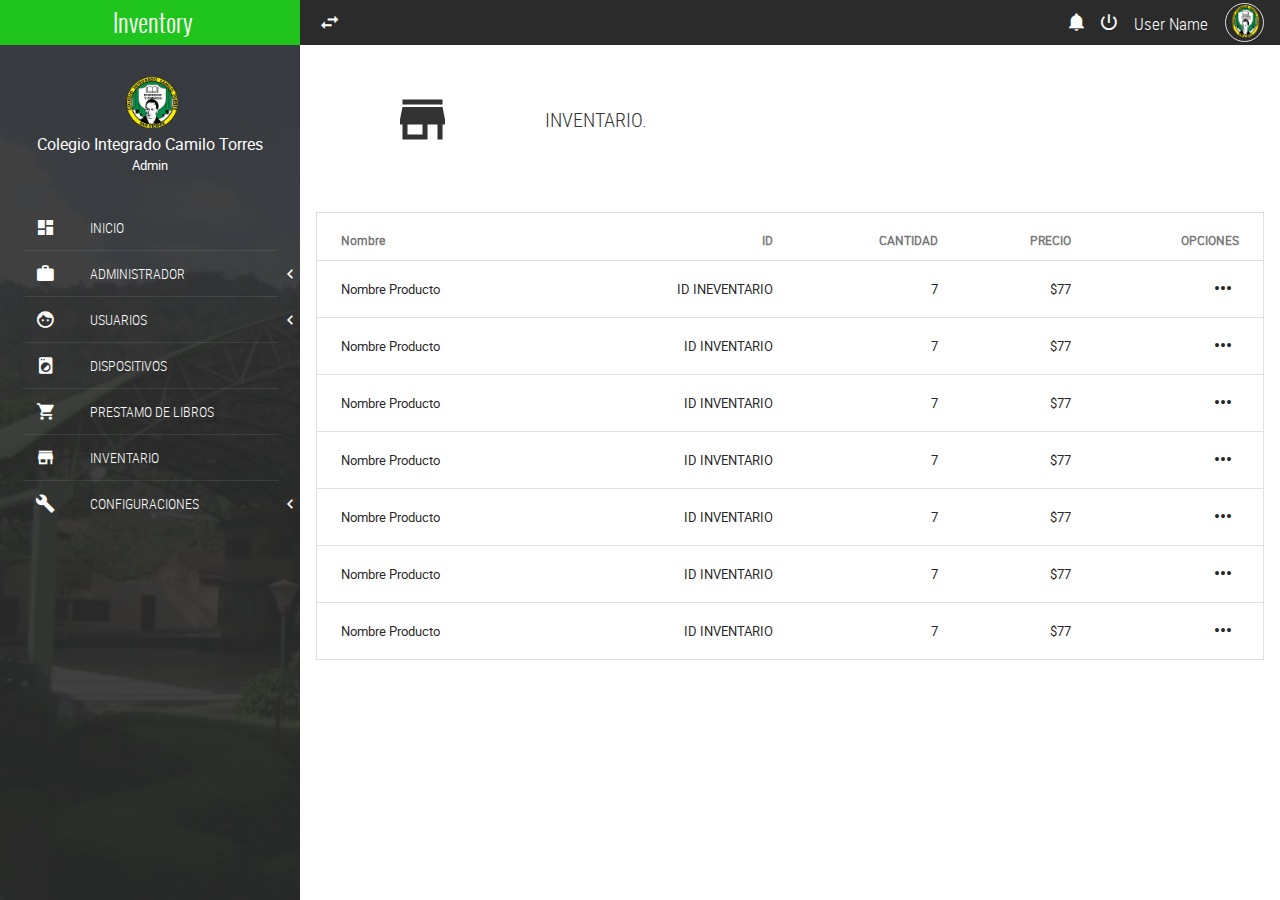
<file: inventory.html>
<!-- 
* Copyright 2018 Sacado de varias plantillas y tutoriales de You Tube
-->
<!DOCTYPE html>
<html lang="es">
<head>
	<meta charset="UTF-8">
	<meta name="viewport" content="width=device-width, initial-scale=1">
	<title>Inventory</title>
	<link rel="stylesheet" href="css/normalize.css">
	<link rel="stylesheet" href="css/sweetalert2.css">
	<link rel="stylesheet" href="css/material.min.css">
	<link rel="stylesheet" href="css/material-design-iconic-font.min.css">
	<link rel="stylesheet" href="css/jquery.mCustomScrollbar.css">
	<link rel="stylesheet" href="css/main.css">
	<script src="//ajax.googleapis.com/ajax/libs/jquery/1.11.2/jquery.min.js"></script>
	<script>window.jQuery || document.write('<script src="js/jquery-1.11.2.min.js"><\/script>')</script>
	<script src="js/material.min.js" ></script>
	<script src="js/sweetalert2.min.js" ></script>
	<script src="js/jquery.mCustomScrollbar.concat.min.js" ></script>
	<script src="js/main.js" ></script>
</head>
<body>
	<!-- Notifications area -->
	<section class="full-width container-notifications">
		<div class="full-width container-notifications-bg btn-Notification"></div>
	    <section class="NotificationArea">
	        <div class="full-width text-center NotificationArea-title tittles">Notifications <i class="zmdi zmdi-close btn-Notification"></i></div>
	        <a href="#" class="Notification" id="notifation-unread-1">
	            <div class="Notification-icon"><i class="zmdi zmdi-accounts-alt bg-info"></i></div>
	            <div class="Notification-text">
	                <p>
	                    <i class="zmdi zmdi-circle"></i>
	                    <strong>New User Registration</strong> 
	                    <br>
	                    <small>Just Now</small>
	                </p>
	            </div>
	        	<div class="mdl-tooltip mdl-tooltip--left" for="notifation-unread-1">Notification as UnRead</div> 
	        </a>
	        <a href="#" class="Notification" id="notifation-read-1">
	            <div class="Notification-icon"><i class="zmdi zmdi-cloud-download bg-primary"></i></div>
	            <div class="Notification-text">
	                <p>
	                    <i class="zmdi zmdi-circle-o"></i>
	                    <strong>New Updates</strong> 
	                    <br>
	                    <small>30 Mins Ago</small>
	                </p>
	            </div>
	            <div class="mdl-tooltip mdl-tooltip--left" for="notifation-read-1">Notification as Read</div>
	        </a>
	        <a href="#" class="Notification" id="notifation-unread-2">
	            <div class="Notification-icon"><i class="zmdi zmdi-upload bg-success"></i></div>
	            <div class="Notification-text">
	                <p>
	                    <i class="zmdi zmdi-circle"></i>
	                    <strong>Archive uploaded</strong> 
	                    <br>
	                    <small>31 Mins Ago</small>
	                </p>
	            </div>
	            <div class="mdl-tooltip mdl-tooltip--left" for="notifation-unread-2">Notification as UnRead</div>
	        </a> 
	        <a href="#" class="Notification" id="notifation-read-2">
	            <div class="Notification-icon"><i class="zmdi zmdi-mail-send bg-danger"></i></div>
	            <div class="Notification-text">
	                <p>
	                    <i class="zmdi zmdi-circle-o"></i>
	                    <strong>New Mail</strong> 
	                    <br>
	                    <small>37 Mins Ago</small>
	                </p>
	            </div>
	            <div class="mdl-tooltip mdl-tooltip--left" for="notifation-read-2">Notification as Read</div>
	        </a>
	        <a href="#" class="Notification" id="notifation-read-3">
	            <div class="Notification-icon"><i class="zmdi zmdi-folder bg-primary"></i></div>
	            <div class="Notification-text">
	                <p>
	                    <i class="zmdi zmdi-circle-o"></i>
	                    <strong>Folder delete</strong> 
	                    <br>
	                    <small>1 hours Ago</small>
	                </p>
	            </div>
	            <div class="mdl-tooltip mdl-tooltip--left" for="notifation-read-3">Notification as Read</div>
	        </a>  
	    </section>
	</section>
	<!-- navLateral -->
	<section class="full-width navLateral">
		<div class="full-width navLateral-bg btn-menu"></div>
		<div class="full-width navLateral-body">
			<div class="full-width navLateral-body-logo text-center tittles">
				<i class="zmdi zmdi-close btn-menu"></i> Inventory 
			</div>
			<figure class="full-width navLateral-body-tittle-menu">
				<div>
					<img src="assets/img/avatar-male.png" alt="Avatar" class="img-responsive">
				</div>
				<figcaption>
					<span>
						Colegio Integrado Camilo Torres<br>
						<small>Admin</small>
					</span>
				</figcaption>
			</figure>
			<nav class="full-width">
				<ul class="full-width list-unstyle menu-principal">
					<li class="full-width">
						<a href="home.html" class="full-width">
							<div class="navLateral-body-cl">
								<i class="zmdi zmdi-view-dashboard"></i>
							</div>
							<div class="navLateral-body-cr">
								INICIO
							</div>
						</a>
					</li>
					<li class="full-width divider-menu-h"></li>
					<li class="full-width">
						<a href="#!" class="full-width btn-subMenu">
							<div class="navLateral-body-cl">
								<i class="zmdi zmdi-case"></i>
							</div>
							<div class="navLateral-body-cr">
								ADMINISTRADOR
							</div>
							<span class="zmdi zmdi-chevron-left"></span>
						</a>
						<ul class="full-width menu-principal sub-menu-options">
							<li class="full-width">
								<a href="company.html" class="full-width">
									<div class="navLateral-body-cl">
										<i class="zmdi zmdi-balance"></i>
									</div>
									<div class="navLateral-body-cr">
										BIBLIOTECA
									</div>
								</a>
							</li>
							<li class="full-width">
								<a href="providers.html" class="full-width">
									<div class="navLateral-body-cl">
										<i class="zmdi zmdi-truck"></i>
									</div>
									<div class="navLateral-body-cr">
										PROVEEDORES
									</div>
								</a>
							</li>
							<li class="full-width">
								<a href="payments.html" class="full-width">
									<div class="navLateral-body-cl">
										<i class="zmdi zmdi-card"></i>
									</div>
									<div class="navLateral-body-cr">
										PAYMENTS
									</div>
								</a>
							</li>
							<li class="full-width">
								<a href="categories.html" class="full-width">
									<div class="navLateral-body-cl">
										<i class="zmdi zmdi-label"></i>
									</div>
									<div class="navLateral-body-cr">
										CATEGORIAS
									</div>
								</a>
							</li>
						</ul>
					</li>
					<li class="full-width divider-menu-h"></li>
					<li class="full-width">
						<a href="#!" class="full-width btn-subMenu">
							<div class="navLateral-body-cl">
								<i class="zmdi zmdi-face"></i>
							</div>
							<div class="navLateral-body-cr">
								USUARIOS
							</div>
							<span class="zmdi zmdi-chevron-left"></span>
						</a>
						<ul class="full-width menu-principal sub-menu-options">
							<li class="full-width">
								<a href="admin.html" class="full-width">
									<div class="navLateral-body-cl">
										<i class="zmdi zmdi-account"></i>
									</div>
									<div class="navLateral-body-cr">
										ADMINISTRADOR
									</div>
								</a>
							</li>
							<li class="full-width">
								<a href="client.html" class="full-width">
									<div class="navLateral-body-cl">
										<i class="zmdi zmdi-accounts"></i>
									</div>
									<div class="navLateral-body-cr">
										ESTUDIANTES
									</div>
								</a>
							</li>
						</ul>
					</li>
					<li class="full-width divider-menu-h"></li>
					<li class="full-width">
						<a href="products.html" class="full-width">
							<div class="navLateral-body-cl">
								<i class="zmdi zmdi-washing-machine"></i>
							</div>
							<div class="navLateral-body-cr">
								DISPOSITIVOS
							</div>
						</a>
					</li>
					<li class="full-width divider-menu-h"></li>
					<li class="full-width">
						<a href="sales.html" class="full-width">
							<div class="navLateral-body-cl">
								<i class="zmdi zmdi-shopping-cart"></i>
							</div>
							<div class="navLateral-body-cr">
								PRESTAMO DE LIBROS
							</div>
						</a>
					</li>
					<li class="full-width divider-menu-h"></li>
					<li class="full-width">
						<a href="inventory.html" class="full-width">
							<div class="navLateral-body-cl">
								<i class="zmdi zmdi-store"></i>
							</div>
							<div class="navLateral-body-cr">
								INVENTARIO
							</div>
						</a>
					</li>
					<li class="full-width divider-menu-h"></li>
					<li class="full-width">
						<a href="#!" class="full-width btn-subMenu">
							<div class="navLateral-body-cl">
								<i class="zmdi zmdi-wrench"></i>
							</div>
							<div class="navLateral-body-cr">
								CONFIGURACIONES
							</div>
							<span class="zmdi zmdi-chevron-left"></span>
						</a>
						<ul class="full-width menu-principal sub-menu-options">
							<li class="full-width">
								<a href="#!" class="full-width">
									<div class="navLateral-body-cl">
										<i class="zmdi zmdi-widgets"></i>
									</div>
									<div class="navLateral-body-cr">
										OPCIONES
									</div>
								</a>
							</li>
							<li class="full-width">
								<a href="#!" class="full-width">
									<div class="navLateral-body-cl">
										<i class="zmdi zmdi-widgets"></i>
									</div>
									<div class="navLateral-body-cr">
										OPCIONES
									</div>
								</a>
							</li>
						</ul>
					</li>
				</ul>
			</nav>
		</div>
	</section>
	<!-- pageContent -->
	<section class="full-width pageContent">
		<!-- navBar -->
		<div class="full-width navBar">
			<div class="full-width navBar-options">
				<i class="zmdi zmdi-swap btn-menu" id="btn-menu"></i>	
				<div class="mdl-tooltip" for="btn-menu">Hide / Show MENU</div>
				<nav class="navBar-options-list">
					<ul class="list-unstyle">
						<li class="btn-Notification" id="notifications">
							<i class="zmdi zmdi-notifications"></i>
							<div class="mdl-tooltip" for="notifications">Notifications</div>
						</li>
						<li class="btn-exit" id="btn-exit">
							<i class="zmdi zmdi-power"></i>
							<div class="mdl-tooltip" for="btn-exit">LogOut</div>
						</li>
						<li class="text-condensedLight noLink" ><small>User Name</small></li>
						<li class="noLink">
							<figure>
								<img src="assets/img/avatar-male.png" alt="Avatar" class="img-responsive">
							</figure>
						</li>
					</ul>
				</nav>
			</div>
		</div>
		<section class="full-width header-well">
			<div class="full-width header-well-icon">
				<i class="zmdi zmdi-store"></i>
			</div>
			<div class="full-width header-well-text">
				<p class="text-condensedLight">
					INVENTARIO.
				</p>
			</div>
		</section>
		<div class="full-width divider-menu-h"></div>
		<div class="mdl-grid">
			<div class="mdl-cell mdl-cell--4-col-phone mdl-cell--8-col-tablet mdl-cell--12-col-desktop">
				<div class="table-responsive">
					<table class="mdl-data-table mdl-js-data-table mdl-shadow--2dp full-width table-responsive">
						<thead>
							<tr>
								<th class="mdl-data-table__cell--non-numeric">Nombre</th>
								<th>ID</th>
								<th>CANTIDAD</th>
								<th>PRECIO</th>
								<th>OPCIONES</th>
							</tr>
						</thead>
						<tbody>
							<tr>
								<td class="mdl-data-table__cell--non-numeric">Nombre Producto</td>
								<td>ID INEVENTARIO</td>
								<td>7</td>
								<td>$77</td>
								<td><button class="mdl-button mdl-button--icon mdl-js-button mdl-js-ripple-effect"><i class="zmdi zmdi-more"></i></button></td>
							</tr>
							<tr>
								<td class="mdl-data-table__cell--non-numeric">Nombre Producto</td>
								<td>ID INVENTARIO</td>
								<td>7</td>
								<td>$77</td>
								<td><button class="mdl-button mdl-button--icon mdl-js-button mdl-js-ripple-effect"><i class="zmdi zmdi-more"></i></button></td>
							</tr>
							<tr>
								<td class="mdl-data-table__cell--non-numeric">Nombre Producto</td>
								<td>ID INVENTARIO</td>
								<td>7</td>
								<td>$77</td>
								<td><button class="mdl-button mdl-button--icon mdl-js-button mdl-js-ripple-effect"><i class="zmdi zmdi-more"></i></button></td>
							</tr>
							<tr>
								<td class="mdl-data-table__cell--non-numeric">Nombre Producto</td>
								<td>ID INVENTARIO</td>
								<td>7</td>
								<td>$77</td>
								<td><button class="mdl-button mdl-button--icon mdl-js-button mdl-js-ripple-effect"><i class="zmdi zmdi-more"></i></button></td>
							</tr>
							<tr>
								<td class="mdl-data-table__cell--non-numeric">Nombre Producto</td>
								<td>ID INVENTARIO</td>
								<td>7</td>
								<td>$77</td>
								<td><button class="mdl-button mdl-button--icon mdl-js-button mdl-js-ripple-effect"><i class="zmdi zmdi-more"></i></button></td>
							</tr>
							<tr>
								<td class="mdl-data-table__cell--non-numeric">Nombre Producto</td>
								<td>ID INVENTARIO</td>
								<td>7</td>
								<td>$77</td>
								<td><button class="mdl-button mdl-button--icon mdl-js-button mdl-js-ripple-effect"><i class="zmdi zmdi-more"></i></button></td>
							</tr>
							<tr>
								<td class="mdl-data-table__cell--non-numeric">Nombre Producto</td>
								<td>ID INVENTARIO</td>
								<td>7</td>
								<td>$77</td>
								<td><button class="mdl-button mdl-button--icon mdl-js-button mdl-js-ripple-effect"><i class="zmdi zmdi-more"></i></button></td>
							</tr>
						</tbody>
					</table>
				</div>
			</div>
		</div>
	</section>
</body>
</html>
</file>
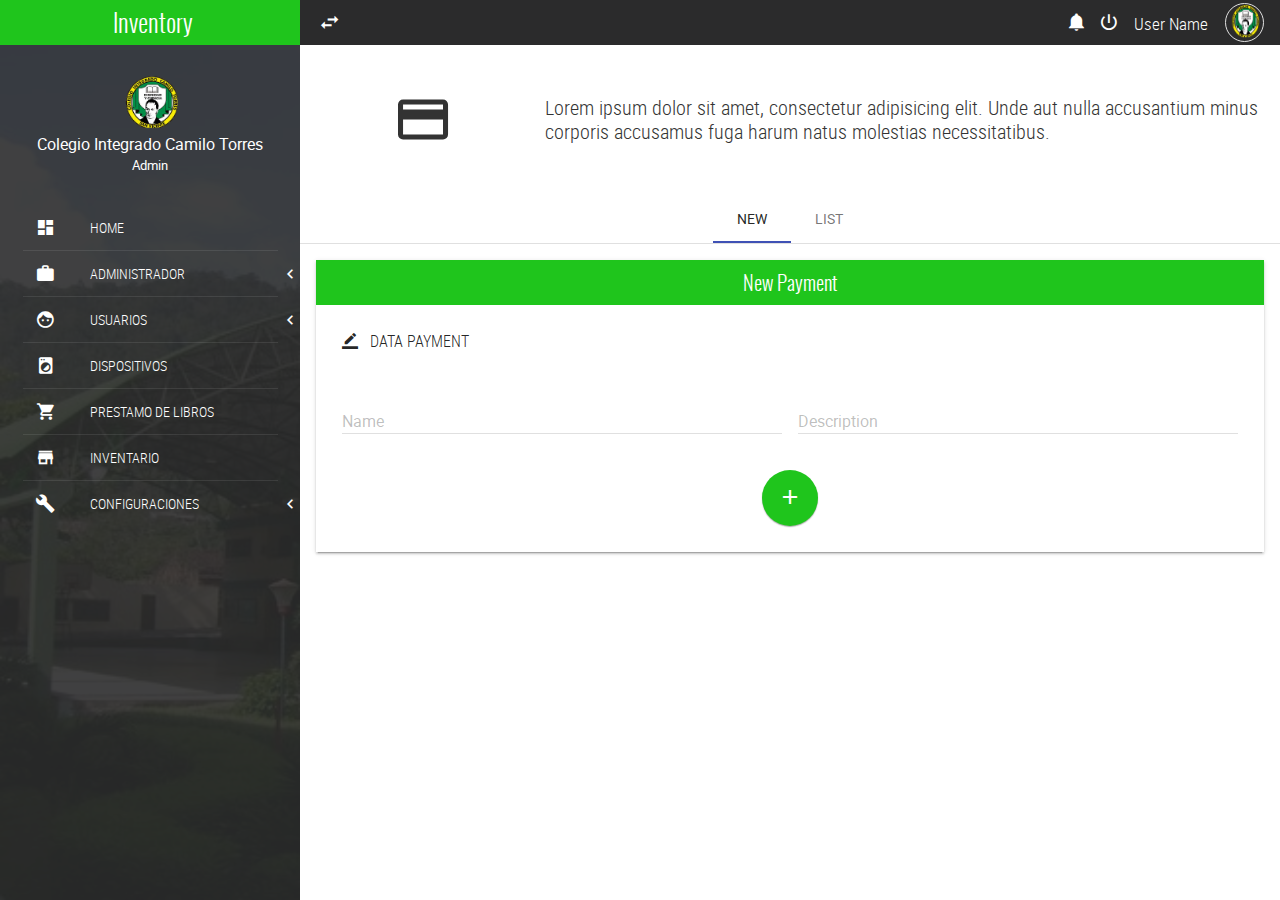
<file: payments.html>
<!-- 
* Copyright 2018 Sacado de varias plantillas y tutoriales de You Tube
-->
<!DOCTYPE html>
<html lang="es">
<head>
	<meta charset="UTF-8">
	<meta name="viewport" content="width=device-width, initial-scale=1">
	<title>Payments</title>
	<link rel="stylesheet" href="css/normalize.css">
	<link rel="stylesheet" href="css/sweetalert2.css">
	<link rel="stylesheet" href="css/material.min.css">
	<link rel="stylesheet" href="css/material-design-iconic-font.min.css">
	<link rel="stylesheet" href="css/jquery.mCustomScrollbar.css">
	<link rel="stylesheet" href="css/main.css">
	<script src="//ajax.googleapis.com/ajax/libs/jquery/1.11.2/jquery.min.js"></script>
	<script>window.jQuery || document.write('<script src="js/jquery-1.11.2.min.js"><\/script>')</script>
	<script src="js/material.min.js" ></script>
	<script src="js/sweetalert2.min.js" ></script>
	<script src="js/jquery.mCustomScrollbar.concat.min.js" ></script>
	<script src="js/main.js" ></script>
</head>
<body>
	<!-- Notifications area -->
	<section class="full-width container-notifications">
		<div class="full-width container-notifications-bg btn-Notification"></div>
	    <section class="NotificationArea">
	        <div class="full-width text-center NotificationArea-title tittles">Notifications <i class="zmdi zmdi-close btn-Notification"></i></div>
	        <a href="#" class="Notification" id="notifation-unread-1">
	            <div class="Notification-icon"><i class="zmdi zmdi-accounts-alt bg-info"></i></div>
	            <div class="Notification-text">
	                <p>
	                    <i class="zmdi zmdi-circle"></i>
	                    <strong>New User Registration</strong> 
	                    <br>
	                    <small>Just Now</small>
	                </p>
	            </div>
	        	<div class="mdl-tooltip mdl-tooltip--left" for="notifation-unread-1">Notification as UnRead</div> 
	        </a>
	        <a href="#" class="Notification" id="notifation-read-1">
	            <div class="Notification-icon"><i class="zmdi zmdi-cloud-download bg-primary"></i></div>
	            <div class="Notification-text">
	                <p>
	                    <i class="zmdi zmdi-circle-o"></i>
	                    <strong>New Updates</strong> 
	                    <br>
	                    <small>30 Mins Ago</small>
	                </p>
	            </div>
	            <div class="mdl-tooltip mdl-tooltip--left" for="notifation-read-1">Notification as Read</div>
	        </a>
	        <a href="#" class="Notification" id="notifation-unread-2">
	            <div class="Notification-icon"><i class="zmdi zmdi-upload bg-success"></i></div>
	            <div class="Notification-text">
	                <p>
	                    <i class="zmdi zmdi-circle"></i>
	                    <strong>Archive uploaded</strong> 
	                    <br>
	                    <small>31 Mins Ago</small>
	                </p>
	            </div>
	            <div class="mdl-tooltip mdl-tooltip--left" for="notifation-unread-2">Notification as UnRead</div>
	        </a> 
	        <a href="#" class="Notification" id="notifation-read-2">
	            <div class="Notification-icon"><i class="zmdi zmdi-mail-send bg-danger"></i></div>
	            <div class="Notification-text">
	                <p>
	                    <i class="zmdi zmdi-circle-o"></i>
	                    <strong>New Mail</strong> 
	                    <br>
	                    <small>37 Mins Ago</small>
	                </p>
	            </div>
	            <div class="mdl-tooltip mdl-tooltip--left" for="notifation-read-2">Notification as Read</div>
	        </a>
	        <a href="#" class="Notification" id="notifation-read-3">
	            <div class="Notification-icon"><i class="zmdi zmdi-folder bg-primary"></i></div>
	            <div class="Notification-text">
	                <p>
	                    <i class="zmdi zmdi-circle-o"></i>
	                    <strong>Folder delete</strong> 
	                    <br>
	                    <small>1 hours Ago</small>
	                </p>
	            </div>
	            <div class="mdl-tooltip mdl-tooltip--left" for="notifation-read-3">Notification as Read</div>
	        </a>  
	    </section>
	</section>
	<!-- navLateral -->
	<section class="full-width navLateral">
		<div class="full-width navLateral-bg btn-menu"></div>
		<div class="full-width navLateral-body">
			<div class="full-width navLateral-body-logo text-center tittles">
				<i class="zmdi zmdi-close btn-menu"></i> Inventory 
			</div>
			<figure class="full-width navLateral-body-tittle-menu">
				<div>
					<img src="assets/img/avatar-male.png" alt="Avatar" class="img-responsive">
				</div>
				<figcaption>
					<span>
						Colegio Integrado Camilo Torres<br>
						<small>Admin</small>
					</span>
				</figcaption>
			</figure>
			<nav class="full-width">
				<ul class="full-width list-unstyle menu-principal">
					<li class="full-width">
						<a href="home.html" class="full-width">
							<div class="navLateral-body-cl">
								<i class="zmdi zmdi-view-dashboard"></i>
							</div>
							<div class="navLateral-body-cr">
								HOME
							</div>
						</a>
					</li>
					<li class="full-width divider-menu-h"></li>
					<li class="full-width">
						<a href="#!" class="full-width btn-subMenu">
							<div class="navLateral-body-cl">
								<i class="zmdi zmdi-case"></i>
							</div>
							<div class="navLateral-body-cr">
								ADMINISTRADOR
							</div>
							<span class="zmdi zmdi-chevron-left"></span>
						</a>
						<ul class="full-width menu-principal sub-menu-options">
							<li class="full-width">
								<a href="company.html" class="full-width">
									<div class="navLateral-body-cl">
										<i class="zmdi zmdi-balance"></i>
									</div>
									<div class="navLateral-body-cr">
										COMPANY
									</div>
								</a>
							</li>
							<li class="full-width">
								<a href="providers.html" class="full-width">
									<div class="navLateral-body-cl">
										<i class="zmdi zmdi-truck"></i>
									</div>
									<div class="navLateral-body-cr">
										PROVEEDORES
									</div>
								</a>
							</li>
							<li class="full-width">
								<a href="payments.html" class="full-width">
									<div class="navLateral-body-cl">
										<i class="zmdi zmdi-card"></i>
									</div>
									<div class="navLateral-body-cr">
										PAYMENTS
									</div>
								</a>
							</li>
							<li class="full-width">
								<a href="categories.html" class="full-width">
									<div class="navLateral-body-cl">
										<i class="zmdi zmdi-label"></i>
									</div>
									<div class="navLateral-body-cr">
										CATEGORIAS
									</div>
								</a>
							</li>
						</ul>
					</li>
					<li class="full-width divider-menu-h"></li>
					<li class="full-width">
						<a href="#!" class="full-width btn-subMenu">
							<div class="navLateral-body-cl">
								<i class="zmdi zmdi-face"></i>
							</div>
							<div class="navLateral-body-cr">
								USUARIOS
							</div>
							<span class="zmdi zmdi-chevron-left"></span>
						</a>
						<ul class="full-width menu-principal sub-menu-options">
							<li class="full-width">
								<a href="admin.html" class="full-width">
									<div class="navLateral-body-cl">
										<i class="zmdi zmdi-account"></i>
									</div>
									<div class="navLateral-body-cr">
										ADMINISTRADOR
									</div>
								</a>
							</li>
							<li class="full-width">
								<a href="client.html" class="full-width">
									<div class="navLateral-body-cl">
										<i class="zmdi zmdi-accounts"></i>
									</div>
									<div class="navLateral-body-cr">
										ESTUDIANTES
									</div>
								</a>
							</li>
						</ul>
					</li>
					<li class="full-width divider-menu-h"></li>
					<li class="full-width">
						<a href="products.html" class="full-width">
							<div class="navLateral-body-cl">
								<i class="zmdi zmdi-washing-machine"></i>
							</div>
							<div class="navLateral-body-cr">
								DISPOSITIVOS
							</div>
						</a>
					</li>
					<li class="full-width divider-menu-h"></li>
					<li class="full-width">
						<a href="sales.html" class="full-width">
							<div class="navLateral-body-cl">
								<i class="zmdi zmdi-shopping-cart"></i>
							</div>
							<div class="navLateral-body-cr">
								PRESTAMO DE LIBROS
							</div>
						</a>
					</li>
					<li class="full-width divider-menu-h"></li>
					<li class="full-width">
						<a href="inventory.html" class="full-width">
							<div class="navLateral-body-cl">
								<i class="zmdi zmdi-store"></i>
							</div>
							<div class="navLateral-body-cr">
								INVENTARIO
							</div>
						</a>
					</li>
					<li class="full-width divider-menu-h"></li>
					<li class="full-width">
						<a href="#!" class="full-width btn-subMenu">
							<div class="navLateral-body-cl">
								<i class="zmdi zmdi-wrench"></i>
							</div>
							<div class="navLateral-body-cr">
								CONFIGURACIONES
							</div>
							<span class="zmdi zmdi-chevron-left"></span>
						</a>
						<ul class="full-width menu-principal sub-menu-options">
							<li class="full-width">
								<a href="#!" class="full-width">
									<div class="navLateral-body-cl">
										<i class="zmdi zmdi-widgets"></i>
									</div>
									<div class="navLateral-body-cr">
										OPCIONES
									</div>
								</a>
							</li>
							<li class="full-width">
								<a href="#!" class="full-width">
									<div class="navLateral-body-cl">
										<i class="zmdi zmdi-widgets"></i>
									</div>
									<div class="navLateral-body-cr">
										OPCIONES
									</div>
								</a>
							</li>
						</ul>
					</li>
				</ul>
			</nav>
		</div>
	</section>
	<!-- pageContent -->
	<section class="full-width pageContent">
		<!-- navBar -->
		<div class="full-width navBar">
			<div class="full-width navBar-options">
				<i class="zmdi zmdi-swap btn-menu" id="btn-menu"></i>	
				<div class="mdl-tooltip" for="btn-menu">Hide / Show MENU</div>
				<nav class="navBar-options-list">
					<ul class="list-unstyle">
						<li class="btn-Notification" id="notifications">
							<i class="zmdi zmdi-notifications"></i>
							<div class="mdl-tooltip" for="notifications">Notifications</div>
						</li>
						<li class="btn-exit" id="btn-exit">
							<i class="zmdi zmdi-power"></i>
							<div class="mdl-tooltip" for="btn-exit">LogOut</div>
						</li>
						<li class="text-condensedLight noLink" ><small>User Name</small></li>
						<li class="noLink">
							<figure>
								<img src="assets/img/avatar-male.png" alt="Avatar" class="img-responsive">
							</figure>
						</li>
					</ul>
				</nav>
			</div>
		</div>
		<section class="full-width header-well">
			<div class="full-width header-well-icon">
				<i class="zmdi zmdi-card"></i>
			</div>
			<div class="full-width header-well-text">
				<p class="text-condensedLight">
					Lorem ipsum dolor sit amet, consectetur adipisicing elit. Unde aut nulla accusantium minus corporis accusamus fuga harum natus molestias necessitatibus.
				</p>
			</div>
		</section>
		<div class="mdl-tabs mdl-js-tabs mdl-js-ripple-effect">
			<div class="mdl-tabs__tab-bar">
				<a href="#tabNewPayment" class="mdl-tabs__tab is-active">NEW</a>
				<a href="#tabListPayment" class="mdl-tabs__tab">LIST</a>
			</div>
			<div class="mdl-tabs__panel is-active" id="tabNewPayment">
				<div class="mdl-grid">
					<div class="mdl-cell mdl-cell--12-col">
						<div class="full-width panel mdl-shadow--2dp">
							<div class="full-width panel-tittle bg-primary text-center tittles">
								New Payment
							</div>
							<div class="full-width panel-content">
								<form>
									<div class="mdl-grid">
										<div class="mdl-cell mdl-cell--12-col">
									        <legend class="text-condensedLight"><i class="zmdi zmdi-border-color"></i> &nbsp; DATA PAYMENT</legend><br>
									    </div>
									    <div class="mdl-cell mdl-cell--6-col mdl-cell--8-col-tablet">
											<div class="mdl-textfield mdl-js-textfield mdl-textfield--floating-label">
												<input class="mdl-textfield__input" type="text" pattern="-?[A-Za-z0-9áéíóúÁÉÍÓÚ ]*(\.[0-9]+)?" id="NamePayment">
												<label class="mdl-textfield__label" for="NamePayment">Name</label>
												<span class="mdl-textfield__error">Invalid name</span>
											</div>
									    </div>
									    <div class="mdl-cell mdl-cell--6-col mdl-cell--8-col-tablet">
											<div class="mdl-textfield mdl-js-textfield mdl-textfield--floating-label">
												<input class="mdl-textfield__input" type="text" pattern="-?[A-Za-záéíóúÁÉÍÓÚ ]*(\.[0-9]+)?" id="descriptionPayment">
												<label class="mdl-textfield__label" for="descriptionPayment">Description</label>
												<span class="mdl-textfield__error">Invalid description</span>
											</div>
									    </div>
									</div>
									<p class="text-center">
										<button class="mdl-button mdl-js-button mdl-button--fab mdl-js-ripple-effect mdl-button--colored bg-primary" id="btn-addPayment">
											<i class="zmdi zmdi-plus"></i>
										</button>
										<div class="mdl-tooltip" for="btn-addPayment">Add payment</div>
									</p>
								</form>
							</div>
						</div>
					</div>
				</div>
			</div>
			<div class="mdl-tabs__panel" id="tabListPayment">
				<div class="mdl-grid">
					<div class="mdl-cell mdl-cell--4-col-phone mdl-cell--8-col-tablet mdl-cell--8-col-desktop mdl-cell--2-offset-desktop">
						<div class="full-width panel mdl-shadow--2dp">
							<div class="full-width panel-tittle bg-success text-center tittles">
								List Payments
							</div>
							<div class="full-width panel-content">
								<form action="#">
									<div class="mdl-textfield mdl-js-textfield mdl-textfield--expandable">
										<label class="mdl-button mdl-js-button mdl-button--icon" for="searchPayment">
											<i class="zmdi zmdi-search"></i>
										</label>
										<div class="mdl-textfield__expandable-holder">
											<input class="mdl-textfield__input" type="text" id="searchPayment">
											<label class="mdl-textfield__label"></label>
										</div>
									</div>
								</form>
								<div class="mdl-list">
									<div class="mdl-list__item mdl-list__item--two-line">
										<span class="mdl-list__item-primary-content">
											<i class="zmdi zmdi-card mdl-list__item-avatar"></i>
											<span>1. Payment method</span>
											<span class="mdl-list__item-sub-title">Sub tittle</span>
										</span>
										<a class="mdl-list__item-secondary-action" href="#!"><i class="zmdi zmdi-more"></i></a>
									</div>
									<li class="full-width divider-menu-h"></li>
									<div class="mdl-list__item mdl-list__item--two-line">
										<span class="mdl-list__item-primary-content">
											<i class="zmdi zmdi-card mdl-list__item-avatar"></i>
											<span>2. Payment method</span>
											<span class="mdl-list__item-sub-title">Sub tittle</span>
										</span>
										<a class="mdl-list__item-secondary-action" href="#!"><i class="zmdi zmdi-more"></i></a>
									</div>
									<li class="full-width divider-menu-h"></li>
									<div class="mdl-list__item mdl-list__item--two-line">
										<span class="mdl-list__item-primary-content">
											<i class="zmdi zmdi-card mdl-list__item-avatar"></i>
											<span>3. Payment method</span>
											<span class="mdl-list__item-sub-title">Sub tittle</span>
										</span>
										<a class="mdl-list__item-secondary-action" href="#!"><i class="zmdi zmdi-more"></i></a>
									</div>
								</div>
							</div>
						</div>
					</div>
				</div>
			</div>
		</div>
	</section>
</body>
</html>
</file>
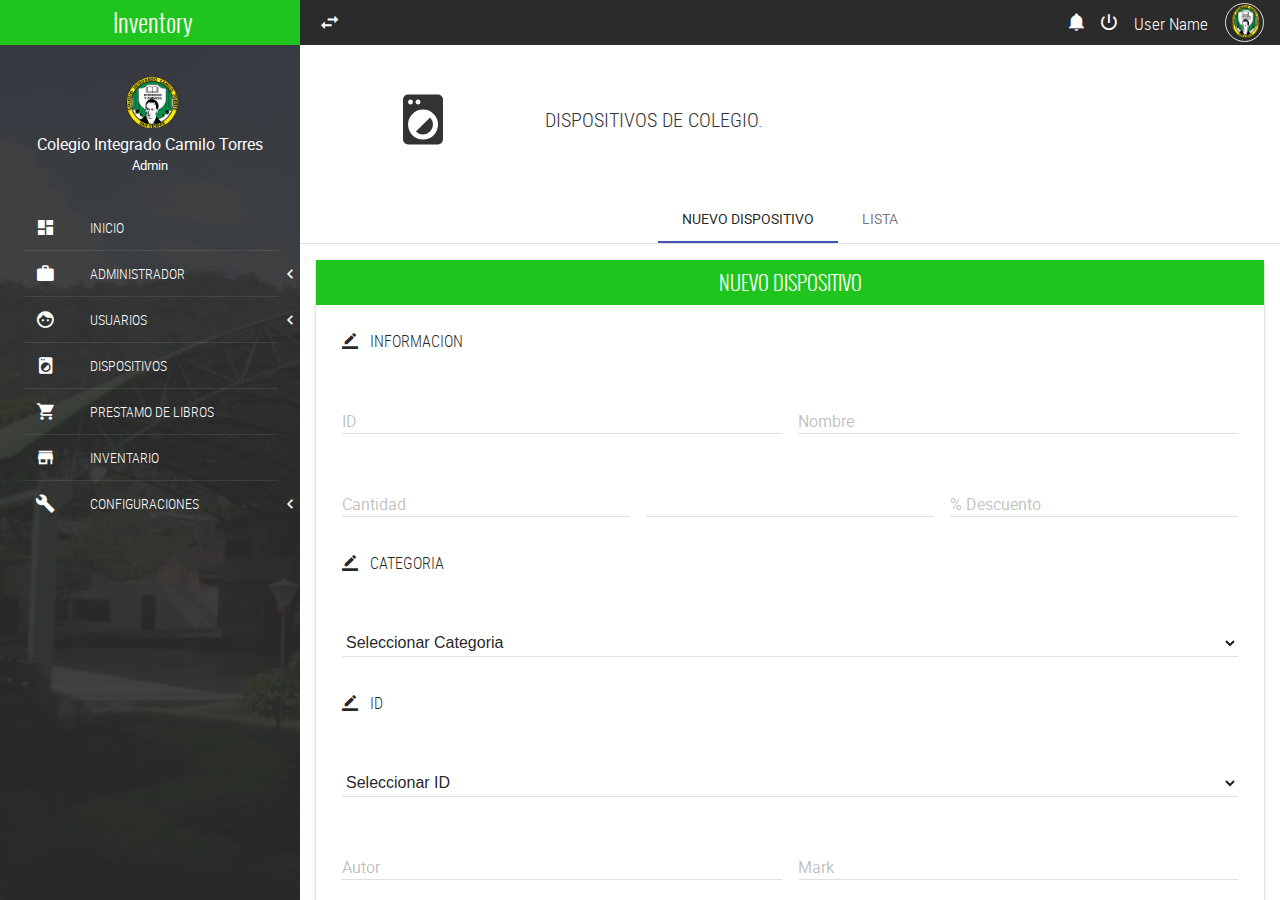
<file: products.html>
<!-- 
* Copyright 2018 Sacado de varias plantillas y tutoriales de You Tube
-->
<!DOCTYPE html>
<html lang="es">
<head>
	<meta charset="UTF-8">
	<meta name="viewport" content="width=device-width, initial-scale=1">
	<title>Products</title>
	<link rel="stylesheet" href="css/normalize.css">
	<link rel="stylesheet" href="css/sweetalert2.css">
	<link rel="stylesheet" href="css/material.min.css">
	<link rel="stylesheet" href="css/material-design-iconic-font.min.css">
	<link rel="stylesheet" href="css/jquery.mCustomScrollbar.css">
	<link rel="stylesheet" href="css/main.css">
	<script src="//ajax.googleapis.com/ajax/libs/jquery/1.11.2/jquery.min.js"></script>
	<script>window.jQuery || document.write('<script src="js/jquery-1.11.2.min.js"><\/script>')</script>
	<script src="js/material.min.js" ></script>
	<script src="js/sweetalert2.min.js" ></script>
	<script src="js/jquery.mCustomScrollbar.concat.min.js" ></script>
	<script src="js/main.js" ></script>
</head>
<body>
	<!-- Notifications area -->
	<section class="full-width container-notifications">
		<div class="full-width container-notifications-bg btn-Notification"></div>
	    <section class="NotificationArea">
	        <div class="full-width text-center NotificationArea-title tittles">Notifications <i class="zmdi zmdi-close btn-Notification"></i></div>
	        <a href="#" class="Notification" id="notifation-unread-1">
	            <div class="Notification-icon"><i class="zmdi zmdi-accounts-alt bg-info"></i></div>
	            <div class="Notification-text">
	                <p>
	                    <i class="zmdi zmdi-circle"></i>
	                    <strong>New User Registration</strong> 
	                    <br>
	                    <small>Just Now</small>
	                </p>
	            </div>
	        	<div class="mdl-tooltip mdl-tooltip--left" for="notifation-unread-1">Notification as UnRead</div> 
	        </a>
	        <a href="#" class="Notification" id="notifation-read-1">
	            <div class="Notification-icon"><i class="zmdi zmdi-cloud-download bg-primary"></i></div>
	            <div class="Notification-text">
	                <p>
	                    <i class="zmdi zmdi-circle-o"></i>
	                    <strong>New Updates</strong> 
	                    <br>
	                    <small>30 Mins Ago</small>
	                </p>
	            </div>
	            <div class="mdl-tooltip mdl-tooltip--left" for="notifation-read-1">Notification as Read</div>
	        </a>
	        <a href="#" class="Notification" id="notifation-unread-2">
	            <div class="Notification-icon"><i class="zmdi zmdi-upload bg-success"></i></div>
	            <div class="Notification-text">
	                <p>
	                    <i class="zmdi zmdi-circle"></i>
	                    <strong>Archive uploaded</strong> 
	                    <br>
	                    <small>31 Mins Ago</small>
	                </p>
	            </div>
	            <div class="mdl-tooltip mdl-tooltip--left" for="notifation-unread-2">Notification as UnRead</div>
	        </a> 
	        <a href="#" class="Notification" id="notifation-read-2">
	            <div class="Notification-icon"><i class="zmdi zmdi-mail-send bg-danger"></i></div>
	            <div class="Notification-text">
	                <p>
	                    <i class="zmdi zmdi-circle-o"></i>
	                    <strong>New Mail</strong> 
	                    <br>
	                    <small>37 Mins Ago</small>
	                </p>
	            </div>
	            <div class="mdl-tooltip mdl-tooltip--left" for="notifation-read-2">Notification as Read</div>
	        </a>
	        <a href="#" class="Notification" id="notifation-read-3">
	            <div class="Notification-icon"><i class="zmdi zmdi-folder bg-primary"></i></div>
	            <div class="Notification-text">
	                <p>
	                    <i class="zmdi zmdi-circle-o"></i>
	                    <strong>Folder delete</strong> 
	                    <br>
	                    <small>1 hours Ago</small>
	                </p>
	            </div>
	            <div class="mdl-tooltip mdl-tooltip--left" for="notifation-read-3">Notification as Read</div>
	        </a>  
	    </section>
	</section>
	<!-- navLateral -->
	<section class="full-width navLateral">
		<div class="full-width navLateral-bg btn-menu"></div>
		<div class="full-width navLateral-body">
			<div class="full-width navLateral-body-logo text-center tittles">
				<i class="zmdi zmdi-close btn-menu"></i> Inventory 
			</div>
			<figure class="full-width navLateral-body-tittle-menu">
				<div>
					<img src="assets/img/avatar-male.png" alt="Avatar" class="img-responsive">
				</div>
				<figcaption>
					<span>
						Colegio Integrado Camilo Torres<br>
						<small>Admin</small>
					</span>
				</figcaption>
			</figure>
			<nav class="full-width">
				<ul class="full-width list-unstyle menu-principal">
					<li class="full-width">
						<a href="home.html" class="full-width">
							<div class="navLateral-body-cl">
								<i class="zmdi zmdi-view-dashboard"></i>
							</div>
							<div class="navLateral-body-cr">
								INICIO
							</div>
						</a>
					</li>
					<li class="full-width divider-menu-h"></li>
					<li class="full-width">
						<a href="#!" class="full-width btn-subMenu">
							<div class="navLateral-body-cl">
								<i class="zmdi zmdi-case"></i>
							</div>
							<div class="navLateral-body-cr">
								ADMINISTRADOR
							</div>
							<span class="zmdi zmdi-chevron-left"></span>
						</a>
						<ul class="full-width menu-principal sub-menu-options">
							<li class="full-width">
								<a href="company.html" class="full-width">
									<div class="navLateral-body-cl">
										<i class="zmdi zmdi-balance"></i>
									</div>
									<div class="navLateral-body-cr">
										COMPANY
									</div>
								</a>
							</li>
							<li class="full-width">
								<a href="providers.html" class="full-width">
									<div class="navLateral-body-cl">
										<i class="zmdi zmdi-truck"></i>
									</div>
									<div class="navLateral-body-cr">
										PROVEEDORES
									</div>
								</a>
							</li>
							<li class="full-width">
								<a href="payments.html" class="full-width">
									<div class="navLateral-body-cl">
										<i class="zmdi zmdi-card"></i>
									</div>
									<div class="navLateral-body-cr">
										PAYMENTS
									</div>
								</a>
							</li>
							<li class="full-width">
								<a href="categories.html" class="full-width">
									<div class="navLateral-body-cl">
										<i class="zmdi zmdi-label"></i>
									</div>
									<div class="navLateral-body-cr">
										CATEGORIAS
									</div>
								</a>
							</li>
						</ul>
					</li>
					<li class="full-width divider-menu-h"></li>
					<li class="full-width">
						<a href="#!" class="full-width btn-subMenu">
							<div class="navLateral-body-cl">
								<i class="zmdi zmdi-face"></i>
							</div>
							<div class="navLateral-body-cr">
								USUARIOS
							</div>
							<span class="zmdi zmdi-chevron-left"></span>
						</a>
						<ul class="full-width menu-principal sub-menu-options">
							<li class="full-width">
								<a href="admin.html" class="full-width">
									<div class="navLateral-body-cl">
										<i class="zmdi zmdi-account"></i>
									</div>
									<div class="navLateral-body-cr">
										ADMINISTRADOR
									</div>
								</a>
							</li>
							<li class="full-width">
								<a href="client.html" class="full-width">
									<div class="navLateral-body-cl">
										<i class="zmdi zmdi-accounts"></i>
									</div>
									<div class="navLateral-body-cr">
										ESTUDIANTES
									</div>
								</a>
							</li>
						</ul>
					</li>
					<li class="full-width divider-menu-h"></li>
					<li class="full-width">
						<a href="products.html" class="full-width">
							<div class="navLateral-body-cl">
								<i class="zmdi zmdi-washing-machine"></i>
							</div>
							<div class="navLateral-body-cr">
								DISPOSITIVOS
							</div>
						</a>
					</li>
					<li class="full-width divider-menu-h"></li>
					<li class="full-width">
						<a href="sales.html" class="full-width">
							<div class="navLateral-body-cl">
								<i class="zmdi zmdi-shopping-cart"></i>
							</div>
							<div class="navLateral-body-cr">
								PRESTAMO DE LIBROS
							</div>
						</a>
					</li>
					<li class="full-width divider-menu-h"></li>
					<li class="full-width">
						<a href="inventory.html" class="full-width">
							<div class="navLateral-body-cl">
								<i class="zmdi zmdi-store"></i>
							</div>
							<div class="navLateral-body-cr">
								INVENTARIO
							</div>
						</a>
					</li>
					<li class="full-width divider-menu-h"></li>
					<li class="full-width">
						<a href="#!" class="full-width btn-subMenu">
							<div class="navLateral-body-cl">
								<i class="zmdi zmdi-wrench"></i>
							</div>
							<div class="navLateral-body-cr">
								CONFIGURACIONES
							</div>
							<span class="zmdi zmdi-chevron-left"></span>
						</a>
						<ul class="full-width menu-principal sub-menu-options">
							<li class="full-width">
								<a href="#!" class="full-width">
									<div class="navLateral-body-cl">
										<i class="zmdi zmdi-widgets"></i>
									</div>
									<div class="navLateral-body-cr">
										OPCIONES
									</div>
								</a>
							</li>
							<li class="full-width">
								<a href="#!" class="full-width">
									<div class="navLateral-body-cl">
										<i class="zmdi zmdi-widgets"></i>
									</div>
									<div class="navLateral-body-cr">
										OPCIONES
									</div>
								</a>
							</li>
						</ul>
					</li>
				</ul>
			</nav>
		</div>
	</section>
	<!-- pageContent -->
	<section class="full-width pageContent">
		<!-- navBar -->
		<div class="full-width navBar">
			<div class="full-width navBar-options">
				<i class="zmdi zmdi-swap btn-menu" id="btn-menu"></i>	
				<div class="mdl-tooltip" for="btn-menu">Hide / Show MENU</div>
				<nav class="navBar-options-list">
					<ul class="list-unstyle">
						<li class="btn-Notification" id="notifications">
							<i class="zmdi zmdi-notifications"></i>
							<div class="mdl-tooltip" for="notifications">Notifications</div>
						</li>
						<li class="btn-exit" id="btn-exit">
							<i class="zmdi zmdi-power"></i>
							<div class="mdl-tooltip" for="btn-exit">LogOut</div>
						</li>
						<li class="text-condensedLight noLink" ><small>User Name</small></li>
						<li class="noLink">
							<figure>
								<img src="assets/img/avatar-male.png" alt="Avatar" class="img-responsive">
							</figure>
						</li>
					</ul>
				</nav>
			</div>
		</div>
		<section class="full-width header-well">
			<div class="full-width header-well-icon">
				<i class="zmdi zmdi-washing-machine"></i>
			</div>
			<div class="full-width header-well-text">
				<p class="text-condensedLight">
					DISPOSITIVOS DE COLEGIO.
				</p>
			</div>
		</section>
		<div class="mdl-tabs mdl-js-tabs mdl-js-ripple-effect">
			<div class="mdl-tabs__tab-bar">
				<a href="#tabNewProduct" class="mdl-tabs__tab is-active">NUEVO DISPOSITIVO</a>
				<a href="#tabListProducts" class="mdl-tabs__tab">LISTA</a>
			</div>
			<div class="mdl-tabs__panel is-active" id="tabNewProduct">
				<div class="mdl-grid">
					<div class="mdl-cell mdl-cell--12-col">
						<div class="full-width panel mdl-shadow--2dp">
							<div class="full-width panel-tittle bg-primary text-center tittles">
								NUEVO DISPOSITIVO
							</div>
							<div class="full-width panel-content">
								<form>
									<div class="mdl-grid">
										<div class="mdl-cell mdl-cell--12-col">
									        <legend class="text-condensedLight"><i class="zmdi zmdi-border-color"></i> &nbsp; INFORMACION</legend><br>
									    </div>
										<div class="mdl-cell mdl-cell--6-col mdl-cell--8-col-tablet">
											<div class="mdl-textfield mdl-js-textfield mdl-textfield--floating-label">
												<input class="mdl-textfield__input" type="number" pattern="-?[0-9- ]*(\.[0-9]+)?" id="BarCode">
												<label class="mdl-textfield__label" for="BarCode">ID</label>
												<span class="mdl-textfield__error">Invalid barcode</span>
											</div>
										</div>
										<div class="mdl-cell mdl-cell--6-col mdl-cell--8-col-tablet">
											<div class="mdl-textfield mdl-js-textfield mdl-textfield--floating-label">
												<input class="mdl-textfield__input" type="text" pattern="-?[A-Za-z0-9áéíóúÁÉÍÓÚ ]*(\.[0-9]+)?" id="NameProduct">
												<label class="mdl-textfield__label" for="NameProduct">Nombre</label>
												<span class="mdl-textfield__error">Nombre No valido</span>
											</div>
										</div>
										<div class="mdl-cell mdl-cell--4-col mdl-cell--8-col-tablet">
											<div class="mdl-textfield mdl-js-textfield mdl-textfield--floating-label">
												<input class="mdl-textfield__input" type="number" pattern="-?[0-9]*(\.[0-9]+)?" id="StrockProduct">
												<label class="mdl-textfield__label" for="StrockProduct">Cantidad</label>
												<span class="mdl-textfield__error">Unidad no Valido</span>
											</div>
										</div>
										<div class="mdl-cell mdl-cell--4-col mdl-cell--8-col-tablet">
											<div class="mdl-textfield mdl-js-textfield mdl-textfield--floating-label">
												<input class="mdl-textfield__input" type="text" pattern="-?[0-9.]*(\.[0-9]+)?" id="PriceProduct">
												<label class="mdl-textfield__label" for="PriceProduct"></label>
												<span class="mdl-textfield__error">Precio No valido</span>
											</div>
										</div>
										<div class="mdl-cell mdl-cell--4-col mdl-cell--8-col-tablet">
											<div class="mdl-textfield mdl-js-textfield mdl-textfield--floating-label">
												<input class="mdl-textfield__input" type="number" pattern="-?[0-9]*(\.[0-9]+)?" id="discountProduct">
												<label class="mdl-textfield__label" for="discountProduct">% Descuento</label>
												<span class="mdl-textfield__error">No aplica para Descuento</span>
											</div>	
										</div>
										<div class="mdl-cell mdl-cell--12-col">
									        <legend class="text-condensedLight"><i class="zmdi zmdi-border-color"></i> &nbsp; CATEGORIA</legend><br>
									    </div>
										<div class="mdl-cell mdl-cell--12-col">
											<div class="mdl-textfield mdl-js-textfield">
												<select class="mdl-textfield__input">
													<option value="" disabled="" selected="">Seleccionar Categoria</option>
													<option value="">Libreria</option>
													<option value="">Equipos de Computo</option>
													<option value="">Herramientas audiovisuales</option>
												</select>
											</div>
										</div>
										<div class="mdl-cell mdl-cell--12-col">
									        <legend class="text-condensedLight"><i class="zmdi zmdi-border-color"></i> &nbsp; ID</legend><br>
									    </div>
										<div class="mdl-cell mdl-cell--12-col">
											<div class="mdl-textfield mdl-js-textfield">
												<select class="mdl-textfield__input">
													<option value="" disabled="" selected="">Seleccionar ID</option>
													<option value="">A001</option>
													<option value="">A002</option>
												</select>
											</div>
									    </div>
										<div class="mdl-cell mdl-cell--6-col mdl-cell--8-col-tablet">
											<div class="mdl-textfield mdl-js-textfield mdl-textfield--floating-label">
												<input class="mdl-textfield__input" type="text"  id="modelProduct">
												<label class="mdl-textfield__label" for="modelProduct">Autor</label>
												<span class="mdl-textfield__error">Autor no Valido</span>
											</div>
										</div>
										<div class="mdl-cell mdl-cell--6-col mdl-cell--8-col-tablet">
											<div class="mdl-textfield mdl-js-textfield mdl-textfield--floating-label">
												<input class="mdl-textfield__input" type="text" id="markProduct">
												<label class="mdl-textfield__label" for="markProduct">Mark</label>
												<span class="mdl-textfield__error">Invalid Mark</span>
											</div>
										</div>
										<div class="mdl-cell mdl-cell--12-col">
									        <legend class="text-condensedLight"><i class="zmdi zmdi-border-color"></i> &nbsp; OTROS DATOS</legend><br>
									    </div>
										<div class="mdl-cell mdl-cell--4-col mdl-cell--8-col-tablet">
											<div class="mdl-textfield mdl-js-textfield">
												<input type="date" class="mdl-textfield__input">
											</div>
										</div>
										<div class="mdl-cell mdl-cell--4-col mdl-cell--8-col-tablet">
											<div class="mdl-textfield mdl-js-textfield">
												<select class="mdl-textfield__input">
													<option value="" disabled="" selected="">ESTADO</option>
													<option value="">LIBRE</option>
													<option value="">EN PRESTAMO</option>
												</select>
											</div>
										</div>
										<div class="mdl-cell mdl-cell--4-col mdl-cell--8-col-tablet">
											<div class="mdl-textfield mdl-js-textfield">
												<input type="file">
											</div>
										</div>
									</div>
									<p class="text-center">
										<button class="mdl-button mdl-js-button mdl-button--fab mdl-js-ripple-effect mdl-button--colored bg-primary" id="btn-addProduct">
											<i class="zmdi zmdi-plus"></i>
										</button>
										<div class="mdl-tooltip" for="btn-addProduct">Add Product</div>
									</p>
								</form>
							</div>
						</div>
					</div>
				</div>
			</div>
			<div class="mdl-tabs__panel" id="tabListProducts">
				<div class="mdl-grid">
					<div class="mdl-cell mdl-cell--4-col-phone mdl-cell--8-col-tablet mdl-cell--12-col-desktop">
						<form action="#">
							<div class="mdl-textfield mdl-js-textfield mdl-textfield--expandable">
								<label class="mdl-button mdl-js-button mdl-button--icon" for="searchProduct">
									<i class="zmdi zmdi-search"></i>
								</label>
								<div class="mdl-textfield__expandable-holder">
									<input class="mdl-textfield__input" type="text" id="searchProduct">
									<label class="mdl-textfield__label"></label>
								</div>
							</div>
						</form>
						<nav class="full-width menu-categories">
							<ul class="list-unstyle text-center">
								<li><a href="#!">Category 1</a></li>
								<li><a href="#!">Category 2</a></li>
								<li><a href="#!">Category 3</a></li>
								<li><a href="#!">Category 4</a></li>
							</ul>
						</nav>
						<div class="full-width text-center" style="padding: 30px 0;">
							<div class="mdl-card mdl-shadow--2dp full-width product-card">
								<div class="mdl-card__title">
									<img src="assets/img/fontLogin.jpg" alt="product" class="img-responsive">
								</div>
								<div class="mdl-card__supporting-text">
									<small>Stock</small><br>
									<small>Category</small>
								</div>
								<div class="mdl-card__actions mdl-card--border">
									Product name
									<button class="mdl-button mdl-button--icon mdl-js-button mdl-js-ripple-effect">
										<i class="zmdi zmdi-more"></i>
									</button>
								</div>
							</div>
							<div class="mdl-card mdl-shadow--2dp full-width product-card">
								<div class="mdl-card__title">
									<img src="assets/img/fontLogin.jpg" alt="product" class="img-responsive">
								</div>
								<div class="mdl-card__supporting-text">
									<small>Stock</small><br>
									<small>Categoriaa</small>
								</div>
								<div class="mdl-card__actions mdl-card--border">
									Nombre Producto
									<button class="mdl-button mdl-button--icon mdl-js-button mdl-js-ripple-effect">
										<i class="zmdi zmdi-more"></i>
									</button>
								</div>
							</div>
							<div class="mdl-card mdl-shadow--2dp full-width product-card">
								<div class="mdl-card__title">
									<img src="assets/img/fontLogin.jpg" alt="product" class="img-responsive">
								</div>
								<div class="mdl-card__supporting-text">
									<small>Stock</small><br>
									<small>Categoria</small>
								</div>
								<div class="mdl-card__actions mdl-card--border">
									Nombre Producto
									<button class="mdl-button mdl-button--icon mdl-js-button mdl-js-ripple-effect">
										<i class="zmdi zmdi-more"></i>
									</button>
								</div>
							</div>
							<div class="mdl-card mdl-shadow--2dp full-width product-card">
								<div class="mdl-card__title">
									<img src="assets/img/fontLogin.jpg" alt="product" class="img-responsive">
								</div>
								<div class="mdl-card__supporting-text">
									<small>Stock</small><br>
									<small>Categoria</small>
								</div>
								<div class="mdl-card__actions mdl-card--border">
									Nombre Producto
									<button class="mdl-button mdl-button--icon mdl-js-button mdl-js-ripple-effect">
										<i class="zmdi zmdi-more"></i>
									</button>
								</div>
							</div>
						</div>
					</div>
				</div>
			</div>
		</div>
	</section>
</body>
</html>
</file>
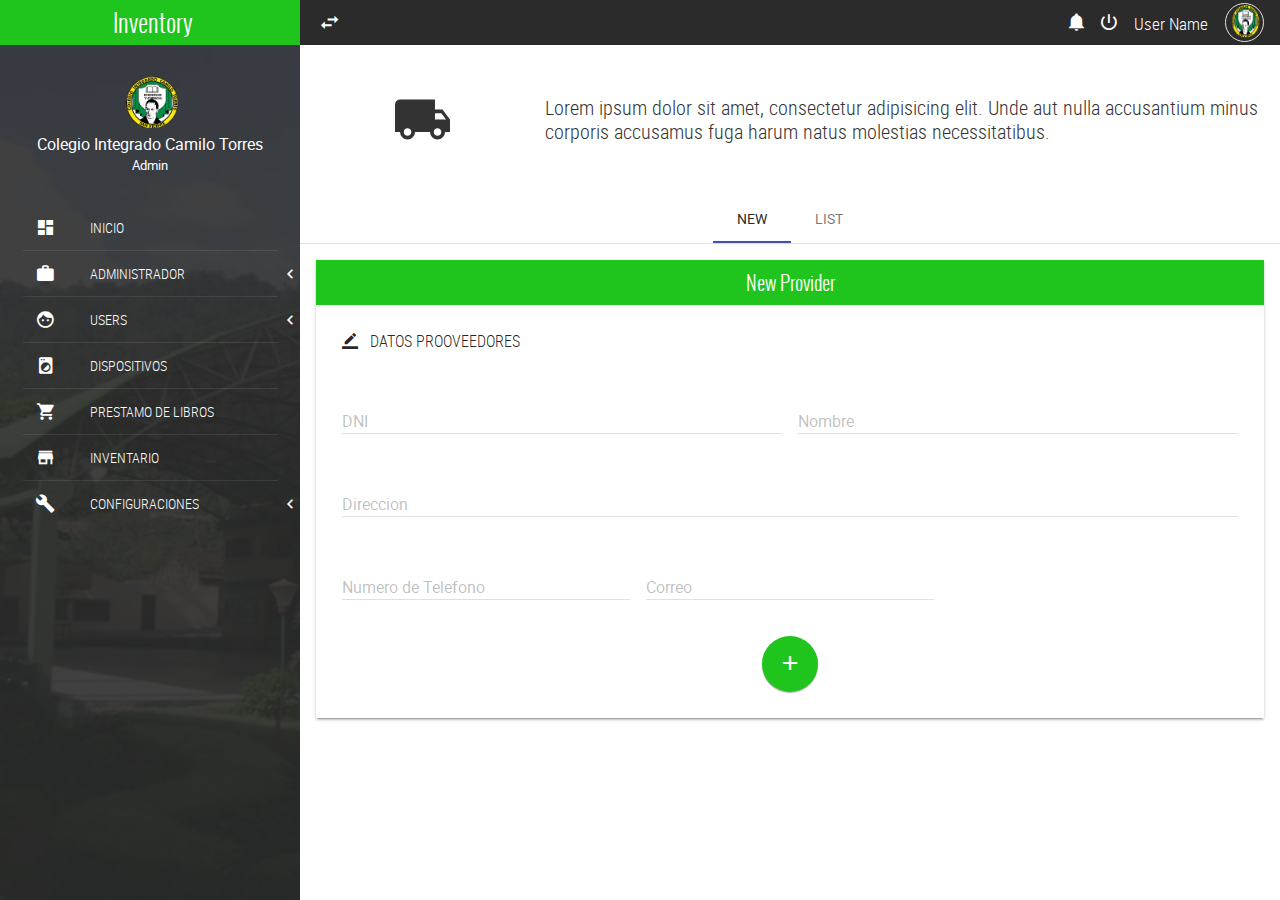
<file: providers.html>
<!-- 
* Copyright 2018 Sacado de varias plantillas y tutoriales de You Tube
-->
<!DOCTYPE html>
<html lang="es">
<head>
	<meta charset="UTF-8">
	<meta name="viewport" content="width=device-width, initial-scale=1">
	<title>Providers</title>
	<link rel="stylesheet" href="css/normalize.css">
	<link rel="stylesheet" href="css/sweetalert2.css">
	<link rel="stylesheet" href="css/material.min.css">
	<link rel="stylesheet" href="css/material-design-iconic-font.min.css">
	<link rel="stylesheet" href="css/jquery.mCustomScrollbar.css">
	<link rel="stylesheet" href="css/main.css">
	<script src="//ajax.googleapis.com/ajax/libs/jquery/1.11.2/jquery.min.js"></script>
	<script>window.jQuery || document.write('<script src="js/jquery-1.11.2.min.js"><\/script>')</script>
	<script src="js/material.min.js" ></script>
	<script src="js/sweetalert2.min.js" ></script>
	<script src="js/jquery.mCustomScrollbar.concat.min.js" ></script>
	<script src="js/main.js" ></script>
</head>
<body>
	<!-- Notifications area -->
	<section class="full-width container-notifications">
		<div class="full-width container-notifications-bg btn-Notification"></div>
	    <section class="NotificationArea">
	        <div class="full-width text-center NotificationArea-title tittles">Notifications <i class="zmdi zmdi-close btn-Notification"></i></div>
	        <a href="#" class="Notification" id="notifation-unread-1">
	            <div class="Notification-icon"><i class="zmdi zmdi-accounts-alt bg-info"></i></div>
	            <div class="Notification-text">
	                <p>
	                    <i class="zmdi zmdi-circle"></i>
	                    <strong>New User Registration</strong> 
	                    <br>
	                    <small>Just Now</small>
	                </p>
	            </div>
	        	<div class="mdl-tooltip mdl-tooltip--left" for="notifation-unread-1">Notification as UnRead</div> 
	        </a>
	        <a href="#" class="Notification" id="notifation-read-1">
	            <div class="Notification-icon"><i class="zmdi zmdi-cloud-download bg-primary"></i></div>
	            <div class="Notification-text">
	                <p>
	                    <i class="zmdi zmdi-circle-o"></i>
	                    <strong>New Updates</strong> 
	                    <br>
	                    <small>30 Mins Ago</small>
	                </p>
	            </div>
	            <div class="mdl-tooltip mdl-tooltip--left" for="notifation-read-1">Notification as Read</div>
	        </a>
	        <a href="#" class="Notification" id="notifation-unread-2">
	            <div class="Notification-icon"><i class="zmdi zmdi-upload bg-success"></i></div>
	            <div class="Notification-text">
	                <p>
	                    <i class="zmdi zmdi-circle"></i>
	                    <strong>Archive uploaded</strong> 
	                    <br>
	                    <small>31 Mins Ago</small>
	                </p>
	            </div>
	            <div class="mdl-tooltip mdl-tooltip--left" for="notifation-unread-2">Notification as UnRead</div>
	        </a> 
	        <a href="#" class="Notification" id="notifation-read-2">
	            <div class="Notification-icon"><i class="zmdi zmdi-mail-send bg-danger"></i></div>
	            <div class="Notification-text">
	                <p>
	                    <i class="zmdi zmdi-circle-o"></i>
	                    <strong>New Mail</strong> 
	                    <br>
	                    <small>37 Mins Ago</small>
	                </p>
	            </div>
	            <div class="mdl-tooltip mdl-tooltip--left" for="notifation-read-2">Notification as Read</div>
	        </a>
	        <a href="#" class="Notification" id="notifation-read-3">
	            <div class="Notification-icon"><i class="zmdi zmdi-folder bg-primary"></i></div>
	            <div class="Notification-text">
	                <p>
	                    <i class="zmdi zmdi-circle-o"></i>
	                    <strong>Folder delete</strong> 
	                    <br>
	                    <small>1 hours Ago</small>
	                </p>
	            </div>
	            <div class="mdl-tooltip mdl-tooltip--left" for="notifation-read-3">Notification as Read</div>
	        </a>  
	    </section>
	</section>
	<!-- navLateral -->
	<section class="full-width navLateral">
		<div class="full-width navLateral-bg btn-menu"></div>
		<div class="full-width navLateral-body">
			<div class="full-width navLateral-body-logo text-center tittles">
				<i class="zmdi zmdi-close btn-menu"></i> Inventory 
			</div>
			<figure class="full-width navLateral-body-tittle-menu">
				<div>
					<img src="assets/img/avatar-male.png" alt="Avatar" class="img-responsive">
				</div>
				<figcaption>
					<span>
						Colegio Integrado Camilo Torres<br>
						<small>Admin</small>
					</span>
				</figcaption>
			</figure>
			<nav class="full-width">
				<ul class="full-width list-unstyle menu-principal">
					<li class="full-width">
						<a href="home.html" class="full-width">
							<div class="navLateral-body-cl">
								<i class="zmdi zmdi-view-dashboard"></i>
							</div>
							<div class="navLateral-body-cr">
								INICIO
							</div>
						</a>
					</li>
					<li class="full-width divider-menu-h"></li>
					<li class="full-width">
						<a href="#!" class="full-width btn-subMenu">
							<div class="navLateral-body-cl">
								<i class="zmdi zmdi-case"></i>
							</div>
							<div class="navLateral-body-cr">
								ADMINISTRADOR
							</div>
							<span class="zmdi zmdi-chevron-left"></span>
						</a>
						<ul class="full-width menu-principal sub-menu-options">
							<li class="full-width">
								<a href="company.html" class="full-width">
									<div class="navLateral-body-cl">
										<i class="zmdi zmdi-balance"></i>
									</div>
									<div class="navLateral-body-cr">
										COMPANY
									</div>
								</a>
							</li>
							<li class="full-width">
								<a href="providers.html" class="full-width">
									<div class="navLateral-body-cl">
										<i class="zmdi zmdi-truck"></i>
									</div>
									<div class="navLateral-body-cr">
										PROVEEDORES
									</div>
								</a>
							</li>
							<li class="full-width">
								<a href="payments.html" class="full-width">
									<div class="navLateral-body-cl">
										<i class="zmdi zmdi-card"></i>
									</div>
									<div class="navLateral-body-cr">
										PAYMENTS
									</div>
								</a>
							</li>
							<li class="full-width">
								<a href="categories.html" class="full-width">
									<div class="navLateral-body-cl">
										<i class="zmdi zmdi-label"></i>
									</div>
									<div class="navLateral-body-cr">
										CATEGORIAS
									</div>
								</a>
							</li>
						</ul>
					</li>
					<li class="full-width divider-menu-h"></li>
					<li class="full-width">
						<a href="#!" class="full-width btn-subMenu">
							<div class="navLateral-body-cl">
								<i class="zmdi zmdi-face"></i>
							</div>
							<div class="navLateral-body-cr">
								USERS
							</div>
							<span class="zmdi zmdi-chevron-left"></span>
						</a>
						<ul class="full-width menu-principal sub-menu-options">
							<li class="full-width">
								<a href="admin.html" class="full-width">
									<div class="navLateral-body-cl">
										<i class="zmdi zmdi-account"></i>
									</div>
									<div class="navLateral-body-cr">
										ADMINISTRADOR
									</div>
								</a>
							</li>
							<li class="full-width">
								<a href="client.html" class="full-width">
									<div class="navLateral-body-cl">
										<i class="zmdi zmdi-accounts"></i>
									</div>
									<div class="navLateral-body-cr">
										ESTUDIANTES
									</div>
								</a>
							</li>
						</ul>
					</li>
					<li class="full-width divider-menu-h"></li>
					<li class="full-width">
						<a href="products.html" class="full-width">
							<div class="navLateral-body-cl">
								<i class="zmdi zmdi-washing-machine"></i>
							</div>
							<div class="navLateral-body-cr">
								DISPOSITIVOS
							</div>
						</a>
					</li>
					<li class="full-width divider-menu-h"></li>
					<li class="full-width">
						<a href="sales.html" class="full-width">
							<div class="navLateral-body-cl">
								<i class="zmdi zmdi-shopping-cart"></i>
							</div>
							<div class="navLateral-body-cr">
								PRESTAMO DE LIBROS
							</div>
						</a>
					</li>
					<li class="full-width divider-menu-h"></li>
					<li class="full-width">
						<a href="inventory.html" class="full-width">
							<div class="navLateral-body-cl">
								<i class="zmdi zmdi-store"></i>
							</div>
							<div class="navLateral-body-cr">
								INVENTARIO
							</div>
						</a>
					</li>
					<li class="full-width divider-menu-h"></li>
					<li class="full-width">
						<a href="#!" class="full-width btn-subMenu">
							<div class="navLateral-body-cl">
								<i class="zmdi zmdi-wrench"></i>
							</div>
							<div class="navLateral-body-cr">
								CONFIGURACIONES
							</div>
							<span class="zmdi zmdi-chevron-left"></span>
						</a>
						<ul class="full-width menu-principal sub-menu-options">
							<li class="full-width">
								<a href="#!" class="full-width">
									<div class="navLateral-body-cl">
										<i class="zmdi zmdi-widgets"></i>
									</div>
									<div class="navLateral-body-cr">
										OPCIONES
									</div>
								</a>
							</li>
							<li class="full-width">
								<a href="#!" class="full-width">
									<div class="navLateral-body-cl">
										<i class="zmdi zmdi-widgets"></i>
									</div>
									<div class="navLateral-body-cr">
										OPCIONES
									</div>
								</a>
							</li>
						</ul>
					</li>
				</ul>
			</nav>
		</div>
	</section>
	<!-- pageContent -->
	<section class="full-width pageContent">
		<!-- navBar -->
		<div class="full-width navBar">
			<div class="full-width navBar-options">
				<i class="zmdi zmdi-swap btn-menu" id="btn-menu"></i>	
				<div class="mdl-tooltip" for="btn-menu">Hide / Show MENU</div>
				<nav class="navBar-options-list">
					<ul class="list-unstyle">
						<li class="btn-Notification" id="notifications">
							<i class="zmdi zmdi-notifications"></i>
							<div class="mdl-tooltip" for="notifications">Notifications</div>
						</li>
						<li class="btn-exit" id="btn-exit">
							<i class="zmdi zmdi-power"></i>
							<div class="mdl-tooltip" for="btn-exit">LogOut</div>
						</li>
						<li class="text-condensedLight noLink" ><small>User Name</small></li>
						<li class="noLink">
							<figure>
								<img src="assets/img/avatar-male.png" alt="Avatar" class="img-responsive">
							</figure>
						</li>
					</ul>
				</nav>
			</div>
		</div>
		<section class="full-width header-well">
			<div class="full-width header-well-icon">
				<i class="zmdi zmdi-truck"></i>
			</div>
			<div class="full-width header-well-text">
				<p class="text-condensedLight">
					Lorem ipsum dolor sit amet, consectetur adipisicing elit. Unde aut nulla accusantium minus corporis accusamus fuga harum natus molestias necessitatibus.
				</p>
			</div>
		</section>
		<div class="mdl-tabs mdl-js-tabs mdl-js-ripple-effect">
			<div class="mdl-tabs__tab-bar">
				<a href="#tabNewProvider" class="mdl-tabs__tab is-active">NEW</a>
				<a href="#tabListProvider" class="mdl-tabs__tab">LIST</a>
			</div>
			<div class="mdl-tabs__panel is-active" id="tabNewProvider">
				<div class="mdl-grid">
					<div class="mdl-cell mdl-cell--12-col">
						<div class="full-width panel mdl-shadow--2dp">
							<div class="full-width panel-tittle bg-primary text-center tittles">
								New Provider
							</div>
							<div class="full-width panel-content">
								<form>
									<div class="mdl-grid">
										<div class="mdl-cell mdl-cell--12-col">
									        <legend class="text-condensedLight"><i class="zmdi zmdi-border-color"></i> &nbsp; DATOS PROOVEEDORES</legend><br>
									    </div>
									    <div class="mdl-cell mdl-cell--6-col mdl-cell--8-col-tablet">
											<div class="mdl-textfield mdl-js-textfield mdl-textfield--floating-label">
												<input class="mdl-textfield__input" type="number" pattern="-?[0-9]*(\.[0-9]+)?" id="DNIProvider">
												<label class="mdl-textfield__label" for="DNIProvider">DNI</label>
												<span class="mdl-textfield__error">Invalid number</span>
											</div>
									    </div>
									    <div class="mdl-cell mdl-cell--6-col mdl-cell--8-col-tablet">
											<div class="mdl-textfield mdl-js-textfield mdl-textfield--floating-label">
												<input class="mdl-textfield__input" type="text" pattern="-?[A-Za-z0-9 ]*(\.[0-9]+)?" id="NameProvider">
												<label class="mdl-textfield__label" for="NameProvider">Nombre</label>
												<span class="mdl-textfield__error">Nombre No Valido</span>
											</div>
									    </div>
									    <div class="mdl-cell mdl-cell--12-col">
											<div class="mdl-textfield mdl-js-textfield mdl-textfield--floating-label">
												<input class="mdl-textfield__input" type="text" id="addressProvider">
												<label class="mdl-textfield__label" for="addressProvider">Direccion</label>
												<span class="mdl-textfield__error">Direccion No Valida</span>
											</div>
									    </div>
									    <div class="mdl-cell mdl-cell--4-col mdl-cell--8-col-tablet">
											<div class="mdl-textfield mdl-js-textfield mdl-textfield--floating-label">
												<input class="mdl-textfield__input" type="tel" pattern="-?[0-9+()- ]*(\.[0-9]+)?" id="phoneProvider">
												<label class="mdl-textfield__label" for="phoneProvider">Numero de Telefono</label>
												<span class="mdl-textfield__error">Celular No valido</span>
											</div>
									    </div>
									    <div class="mdl-cell mdl-cell--4-col mdl-cell--8-col-tablet">
											<div class="mdl-textfield mdl-js-textfield mdl-textfield--floating-label">
												<input class="mdl-textfield__input" type="email" id="emailProvider">
												<label class="mdl-textfield__label" for="emailProvider">Correo</label>
												<span class="mdl-textfield__error">Correo No Valido</span>
											</div>
									    </div>
									</div>
									<p class="text-center">
										<button class="mdl-button mdl-js-button mdl-button--fab mdl-js-ripple-effect mdl-button--colored bg-primary" id="btn-addProvider">
											<i class="zmdi zmdi-plus"></i>
										</button>
										<div class="mdl-tooltip" for="btn-addProvider">Agregar Proveedor</div>
									</p>
								</form>
							</div>
						</div>
					</div>
				</div>
			</div>
			<div class="mdl-tabs__panel" id="tabListProvider">
				<div class="mdl-grid">
					<div class="mdl-cell mdl-cell--4-col-phone mdl-cell--8-col-tablet mdl-cell--8-col-desktop mdl-cell--2-offset-desktop">
						<div class="full-width panel mdl-shadow--2dp">
							<div class="full-width panel-tittle bg-success text-center tittles">
								Lista PROVEEDORES
							</div>
							<div class="full-width panel-content">
								<form action="#">
									<div class="mdl-textfield mdl-js-textfield mdl-textfield--expandable">
										<label class="mdl-button mdl-js-button mdl-button--icon" for="searchProvider">
											<i class="zmdi zmdi-search"></i>
										</label>
										<div class="mdl-textfield__expandable-holder">
											<input class="mdl-textfield__input" type="text" id="searchProvider">
											<label class="mdl-textfield__label"></label>
										</div>
									</div>
								</form>
								<div class="mdl-list">
									<div class="mdl-list__item mdl-list__item--two-line">
										<span class="mdl-list__item-primary-content">
											<i class="zmdi zmdi-truck mdl-list__item-avatar"></i>
											<span>1. Nombre de Proveedor</span>
											<span class="mdl-list__item-sub-title">DNI</span>
										</span>
										<a class="mdl-list__item-secondary-action" href="#!"><i class="zmdi zmdi-more"></i></a>
									</div>
									<li class="full-width divider-menu-h"></li>
									<div class="mdl-list__item mdl-list__item--two-line">
										<span class="mdl-list__item-primary-content">
											<i class="zmdi zmdi-truck mdl-list__item-avatar"></i>
											<span>2. Nombre de Proveedor</span>
											<span class="mdl-list__item-sub-title">DNI</span>
										</span>
										<a class="mdl-list__item-secondary-action" href="#!"><i class="zmdi zmdi-more"></i></a>
									</div>
									<li class="full-width divider-menu-h"></li>
									<div class="mdl-list__item mdl-list__item--two-line">
										<span class="mdl-list__item-primary-content">
											<i class="zmdi zmdi-truck mdl-list__item-avatar"></i>
											<span>3. Nombre de Proveedor</span>
											<span class="mdl-list__item-sub-title">DNI</span>
										</span>
										<a class="mdl-list__item-secondary-action" href="#!"><i class="zmdi zmdi-more"></i></a>
									</div>
									<li class="full-width divider-menu-h"></li>
									<div class="mdl-list__item mdl-list__item--two-line">
										<span class="mdl-list__item-primary-content">
											<i class="zmdi zmdi-truck mdl-list__item-avatar"></i>
											<span>4. Nombre de Proveedor</span>
											<span class="mdl-list__item-sub-title">DNI</span>
										</span>
										<a class="mdl-list__item-secondary-action" href="#!"><i class="zmdi zmdi-more"></i></a>
									</div>
									<li class="full-width divider-menu-h"></li>
									<div class="mdl-list__item mdl-list__item--two-line">
										<span class="mdl-list__item-primary-content">
											<i class="zmdi zmdi-truck mdl-list__item-avatar"></i>
											<span>5. Nombre de Proveedor</span>
											<span class="mdl-list__item-sub-title">DNI</span>
										</span>
										<a class="mdl-list__item-secondary-action" href="#!"><i class="zmdi zmdi-more"></i></a>
									</div>
									<li class="full-width divider-menu-h"></li>
									<div class="mdl-list__item mdl-list__item--two-line">
										<span class="mdl-list__item-primary-content">
											<i class="zmdi zmdi-truck mdl-list__item-avatar"></i>
											<span>6. Nombre de Proveedor</span>
											<span class="mdl-list__item-sub-title">DNI</span>
										</span>
										<a class="mdl-list__item-secondary-action" href="#!"><i class="zmdi zmdi-more"></i></a>
									</div>
									<li class="full-width divider-menu-h"></li>
									<div class="mdl-list__item mdl-list__item--two-line">
										<span class="mdl-list__item-primary-content">
											<i class="zmdi zmdi-truck mdl-list__item-avatar"></i>
											<span>7. Nombre de Proveedor</span>
											<span class="mdl-list__item-sub-title">DNI</span>
										</span>
										<a class="mdl-list__item-secondary-action" href="#!"><i class="zmdi zmdi-more"></i></a>
									</div>
								</div>
							</div>
						</div>
						
					</div>
				</div>
			</div>
		</div>
	</section>
</body>
</html>
</file>
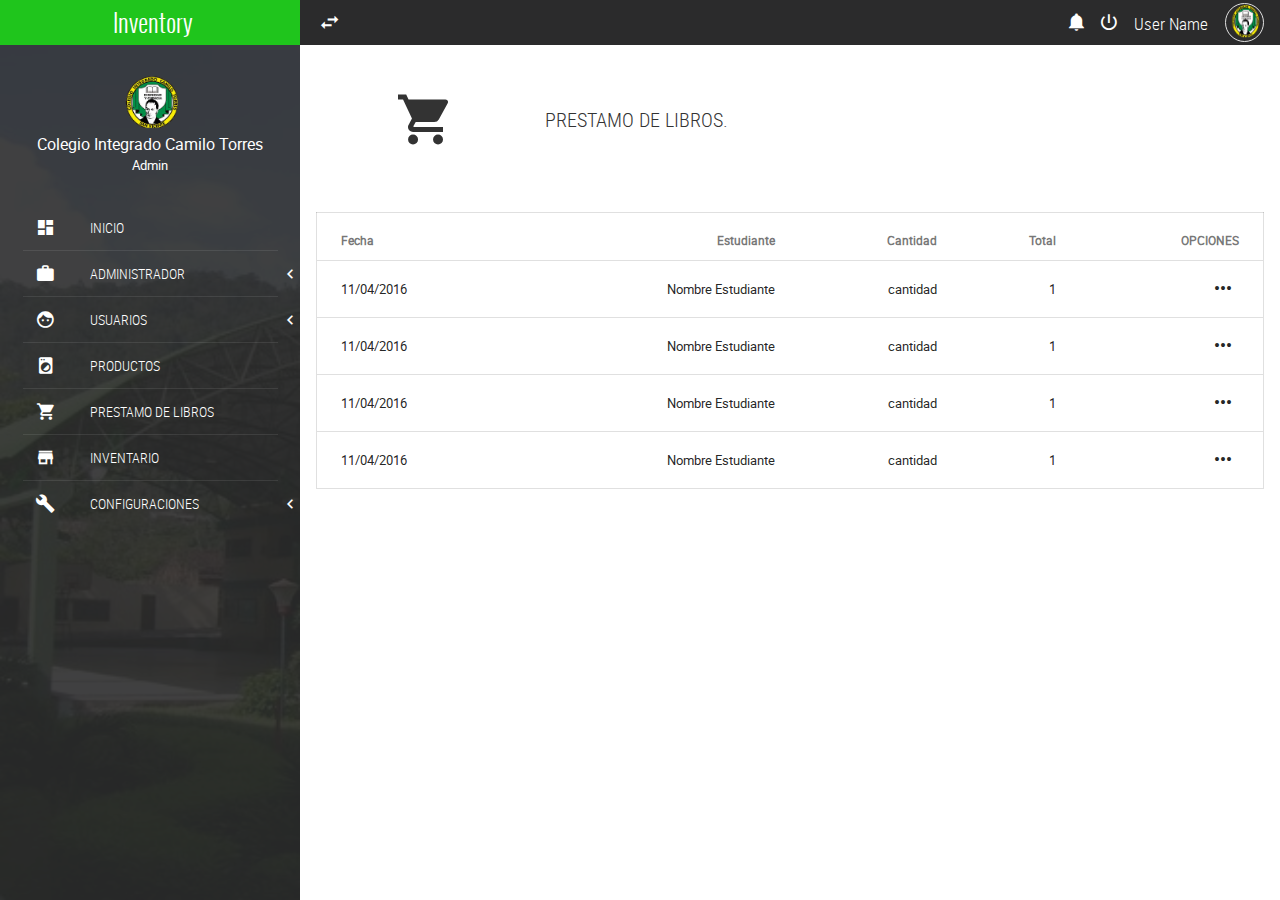
<file: sales.html>
<!-- 
* Copyright 2018 Sacado de varias plantillas y tutoriales de You Tube
-->
<!DOCTYPE html>
<html lang="es">
<head>
	<meta charset="UTF-8">
	<meta name="viewport" content="width=device-width, initial-scale=1">
	<title>Prestamo de libros</title>
	<link rel="stylesheet" href="css/normalize.css">
	<link rel="stylesheet" href="css/sweetalert2.css">
	<link rel="stylesheet" href="css/material.min.css">
	<link rel="stylesheet" href="css/material-design-iconic-font.min.css">
	<link rel="stylesheet" href="css/jquery.mCustomScrollbar.css">
	<link rel="stylesheet" href="css/main.css">
	<script src="//ajax.googleapis.com/ajax/libs/jquery/1.11.2/jquery.min.js"></script>
	<script>window.jQuery || document.write('<script src="js/jquery-1.11.2.min.js"><\/script>')</script>
	<script src="js/material.min.js" ></script>
	<script src="js/sweetalert2.min.js" ></script>
	<script src="js/jquery.mCustomScrollbar.concat.min.js" ></script>
	<script src="js/main.js" ></script>
</head>
<body>
	<!-- Notifications area -->
	<section class="full-width container-notifications">
		<div class="full-width container-notifications-bg btn-Notification"></div>
	    <section class="NotificationArea">
	        <div class="full-width text-center NotificationArea-title tittles">Notifications <i class="zmdi zmdi-close btn-Notification"></i></div>
	        <a href="#" class="Notification" id="notifation-unread-1">
	            <div class="Notification-icon"><i class="zmdi zmdi-accounts-alt bg-info"></i></div>
	            <div class="Notification-text">
	                <p>
	                    <i class="zmdi zmdi-circle"></i>
	                    <strong>New User Registration</strong> 
	                    <br>
	                    <small>Just Now</small>
	                </p>
	            </div>
	        	<div class="mdl-tooltip mdl-tooltip--left" for="notifation-unread-1">Notification as UnRead</div> 
	        </a>
	        <a href="#" class="Notification" id="notifation-read-1">
	            <div class="Notification-icon"><i class="zmdi zmdi-cloud-download bg-primary"></i></div>
	            <div class="Notification-text">
	                <p>
	                    <i class="zmdi zmdi-circle-o"></i>
	                    <strong>New Updates</strong> 
	                    <br>
	                    <small>30 Mins Ago</small>
	                </p>
	            </div>
	            <div class="mdl-tooltip mdl-tooltip--left" for="notifation-read-1">Notification as Read</div>
	        </a>
	        <a href="#" class="Notification" id="notifation-unread-2">
	            <div class="Notification-icon"><i class="zmdi zmdi-upload bg-success"></i></div>
	            <div class="Notification-text">
	                <p>
	                    <i class="zmdi zmdi-circle"></i>
	                    <strong>Archive uploaded</strong> 
	                    <br>
	                    <small>31 Mins Ago</small>
	                </p>
	            </div>
	            <div class="mdl-tooltip mdl-tooltip--left" for="notifation-unread-2">Notification as UnRead</div>
	        </a> 
	        <a href="#" class="Notification" id="notifation-read-2">
	            <div class="Notification-icon"><i class="zmdi zmdi-mail-send bg-danger"></i></div>
	            <div class="Notification-text">
	                <p>
	                    <i class="zmdi zmdi-circle-o"></i>
	                    <strong>New Mail</strong> 
	                    <br>
	                    <small>37 Mins Ago</small>
	                </p>
	            </div>
	            <div class="mdl-tooltip mdl-tooltip--left" for="notifation-read-2">Notification as Read</div>
	        </a>
	        <a href="#" class="Notification" id="notifation-read-3">
	            <div class="Notification-icon"><i class="zmdi zmdi-folder bg-primary"></i></div>
	            <div class="Notification-text">
	                <p>
	                    <i class="zmdi zmdi-circle-o"></i>
	                    <strong>Folder delete</strong> 
	                    <br>
	                    <small>1 hours Ago</small>
	                </p>
	            </div>
	            <div class="mdl-tooltip mdl-tooltip--left" for="notifation-read-3">Notification as Read</div>
	        </a>  
	    </section>
	</section>
	<!-- navLateral -->
	<section class="full-width navLateral">
		<div class="full-width navLateral-bg btn-menu"></div>
		<div class="full-width navLateral-body">
			<div class="full-width navLateral-body-logo text-center tittles">
				<i class="zmdi zmdi-close btn-menu"></i> Inventory 
			</div>
			<figure class="full-width navLateral-body-tittle-menu">
				<div>
					<img src="assets/img/avatar-male.png" alt="Avatar" class="img-responsive">
				</div>
				<figcaption>
					<span>
						Colegio Integrado Camilo Torres<br>
						<small>Admin</small>
					</span>
				</figcaption>
			</figure>
			<nav class="full-width">
				<ul class="full-width list-unstyle menu-principal">
					<li class="full-width">
						<a href="home.html" class="full-width">
							<div class="navLateral-body-cl">
								<i class="zmdi zmdi-view-dashboard"></i>
							</div>
							<div class="navLateral-body-cr">
								INICIO
							</div>
						</a>
					</li>
					<li class="full-width divider-menu-h"></li>
					<li class="full-width">
						<a href="#!" class="full-width btn-subMenu">
							<div class="navLateral-body-cl">
								<i class="zmdi zmdi-case"></i>
							</div>
							<div class="navLateral-body-cr">
								ADMINISTRADOR
							</div>
							<span class="zmdi zmdi-chevron-left"></span>
						</a>
						<ul class="full-width menu-principal sub-menu-options">
							<li class="full-width">
								<a href="company.html" class="full-width">
									<div class="navLateral-body-cl">
										<i class="zmdi zmdi-balance"></i>
									</div>
									<div class="navLateral-body-cr">
										COMPANY
									</div>
								</a>
							</li>
							<li class="full-width">
								<a href="providers.html" class="full-width">
									<div class="navLateral-body-cl">
										<i class="zmdi zmdi-truck"></i>
									</div>
									<div class="navLateral-body-cr">
										PROVEDORES
									</div>
								</a>
							</li>
							<li class="full-width">
								<a href="payments.html" class="full-width">
									<div class="navLateral-body-cl">
										<i class="zmdi zmdi-card"></i>
									</div>
									<div class="navLateral-body-cr">
										PAYMENTS
									</div>
								</a>
							</li>
							<li class="full-width">
								<a href="categories.html" class="full-width">
									<div class="navLateral-body-cl">
										<i class="zmdi zmdi-label"></i>
									</div>
									<div class="navLateral-body-cr">
										CATEGORIAS
									</div>
								</a>
							</li>
						</ul>
					</li>
					<li class="full-width divider-menu-h"></li>
					<li class="full-width">
						<a href="#!" class="full-width btn-subMenu">
							<div class="navLateral-body-cl">
								<i class="zmdi zmdi-face"></i>
							</div>
							<div class="navLateral-body-cr">
								USUARIOS
							</div>
							<span class="zmdi zmdi-chevron-left"></span>
						</a>
						<ul class="full-width menu-principal sub-menu-options">
							<li class="full-width">
								<a href="admin.html" class="full-width">
									<div class="navLateral-body-cl">
										<i class="zmdi zmdi-account"></i>
									</div>
									<div class="navLateral-body-cr">
										ADMINISTRADOR
									</div>
								</a>
							</li>
							<li class="full-width">
								<a href="client.html" class="full-width">
									<div class="navLateral-body-cl">
										<i class="zmdi zmdi-accounts"></i>
									</div>
									<div class="navLateral-body-cr">
										ESTUDIANTES
									</div>
								</a>
							</li>
						</ul>
					</li>
					<li class="full-width divider-menu-h"></li>
					<li class="full-width">
						<a href="products.html" class="full-width">
							<div class="navLateral-body-cl">
								<i class="zmdi zmdi-washing-machine"></i>
							</div>
							<div class="navLateral-body-cr">
								PRODUCTOS
							</div>
						</a>
					</li>
					<li class="full-width divider-menu-h"></li>
					<li class="full-width">
						<a href="sales.html" class="full-width">
							<div class="navLateral-body-cl">
								<i class="zmdi zmdi-shopping-cart"></i>
							</div>
							<div class="navLateral-body-cr">
								PRESTAMO DE LIBROS
							</div>
						</a>
					</li>
					<li class="full-width divider-menu-h"></li>
					<li class="full-width">
						<a href="inventory.html" class="full-width">
							<div class="navLateral-body-cl">
								<i class="zmdi zmdi-store"></i>
							</div>
							<div class="navLateral-body-cr">
								INVENTARIO
							</div>
						</a>
					</li>
					<li class="full-width divider-menu-h"></li>
					<li class="full-width">
						<a href="#!" class="full-width btn-subMenu">
							<div class="navLateral-body-cl">
								<i class="zmdi zmdi-wrench"></i>
							</div>
							<div class="navLateral-body-cr">
								CONFIGURACIONES
							</div>
							<span class="zmdi zmdi-chevron-left"></span>
						</a>
						<ul class="full-width menu-principal sub-menu-options">
							<li class="full-width">
								<a href="#!" class="full-width">
									<div class="navLateral-body-cl">
										<i class="zmdi zmdi-widgets"></i>
									</div>
									<div class="navLateral-body-cr">
										OPCIONES
									</div>
								</a>
							</li>
							<li class="full-width">
								<a href="#!" class="full-width">
									<div class="navLateral-body-cl">
										<i class="zmdi zmdi-widgets"></i>
									</div>
									<div class="navLateral-body-cr">
										OPCIONES
									</div>
								</a>
							</li>
						</ul>
					</li>
				</ul>
			</nav>
		</div>
	</section>
	<!-- pageContent -->
	<section class="full-width pageContent">
		<!-- navBar -->
		<div class="full-width navBar">
			<div class="full-width navBar-options">
				<i class="zmdi zmdi-swap btn-menu" id="btn-menu"></i>	
				<div class="mdl-tooltip" for="btn-menu">Hide / Show MENU</div>
				<nav class="navBar-options-list">
					<ul class="list-unstyle">
						<li class="btn-Notification" id="notifications">
							<i class="zmdi zmdi-notifications"></i>
							<div class="mdl-tooltip" for="notifications">Notifications</div>
						</li>
						<li class="btn-exit" id="btn-exit">
							<i class="zmdi zmdi-power"></i>
							<div class="mdl-tooltip" for="btn-exit">LogOut</div>
						</li>
						<li class="text-condensedLight noLink" ><small>User Name</small></li>
						<li class="noLink">
							<figure>
								<img src="assets/img/avatar-male.png" alt="Avatar" class="img-responsive">
							</figure>
						</li>
					</ul>
				</nav>
			</div>
		</div>
		<section class="full-width header-well">
			<div class="full-width header-well-icon">
				<i class="zmdi zmdi-shopping-cart"></i>
			</div>
			<div class="full-width header-well-text">
				<p class="text-condensedLight">
					PRESTAMO DE LIBROS.
				</p>
			</div>
		</section>
		<div class="full-width divider-menu-h"></div>
		<div class="mdl-grid">
			<div class="mdl-cell mdl-cell--4-col-phone mdl-cell--8-col-tablet mdl-cell--12-col-desktop">
				<div class="table-responsive">
					<table class="mdl-data-table mdl-js-data-table mdl-shadow--2dp full-width table-responsive">
						<thead>
							<tr>
								<th class="mdl-data-table__cell--non-numeric">Fecha</th>
								<th>Estudiante</th>
								<th>Cantidad</th>
								<th>Total</th>
								<th>OPCIONES</th>
							</tr>
						</thead>
						<tbody>
							<tr>
								<td class="mdl-data-table__cell--non-numeric">11/04/2016</td>
								<td>Nombre Estudiante</td>
								<td>cantidad</td>
								<td>1</td>
								<td><button class="mdl-button mdl-button--icon mdl-js-button mdl-js-ripple-effect"><i class="zmdi zmdi-more"></i></button></td>
							</tr>
							<tr>
								<td class="mdl-data-table__cell--non-numeric">11/04/2016</td>
								<td>Nombre Estudiante</td>
								<td>cantidad</td>
								<td>1</td>
								<td><button class="mdl-button mdl-button--icon mdl-js-button mdl-js-ripple-effect"><i class="zmdi zmdi-more"></i></button></td>
							</tr>
							<tr>
								<td class="mdl-data-table__cell--non-numeric">11/04/2016</td>
								<td>Nombre Estudiante</td>
								<td>cantidad</td>
								<td>1</td>
								<td><button class="mdl-button mdl-button--icon mdl-js-button mdl-js-ripple-effect"><i class="zmdi zmdi-more"></i></button></td>
							</tr>
							<tr>
								<td class="mdl-data-table__cell--non-numeric">11/04/2016</td>
								<td>Nombre Estudiante</td>
								<td>cantidad</td>
								<td>1</td>
								<td><button class="mdl-button mdl-button--icon mdl-js-button mdl-js-ripple-effect"><i class="zmdi zmdi-more"></i></button></td>
							</tr>
						</tbody>
					</table>
				</div>
			</div>
		</div>
	</section>
</body>
</html>
</file>
<file: css/sweetalert2.css>
.sweet-overlay {
  background-color: rgba(0, 0, 0, 0.4);
  position: fixed;
  left: 0;
  right: 0;
  top: 0;
  bottom: 0;
  display: none;
  z-index: 1000; }

.sweet-alert {
  font-family: "RobotoCondensedLight";
  background-color: #fff;
  border-radius: 5px;
  box-sizing: border-box;
  text-align: center;
  position: fixed;
  left: 50%;
  top: 50%;
  margin-top: -200px;
  max-height: 90%;
  overflow-x: hidden;
  overflow-y: auto;
  display: none;
  z-index: 2000; }
  .sweet-alert h2 {
    color: #575757;
    font-family: "OswaldLight";
    font-size: 30px;
    text-align: center;
    font-weight: 600;
    text-transform: none;
    position: relative;
    margin: 0;
    padding: 0;
    line-height: 60px;
    display: block; }
  .sweet-alert p {
    font-size: 16px;
    text-align: center;
    font-weight: 300;
    position: relative;
    float: none;
    margin: 0;
    padding: 0;
    line-height: normal; }
  .sweet-alert hr {
    height: 10px;
    color: transparent;
    border: 0; }
  .sweet-alert button.styled {
    color: #fff;
    border: 0;
    box-shadow: none;
    font-size: 17px;
    font-weight: 500;
    border-radius: 5px;
    padding: 10px 32px;
    margin: 0 5px;
    cursor: pointer; }
    .sweet-alert button.styled:focus {
      outline: none; }
    .sweet-alert button.styled.sweet-cancel[disabled] {
      opacity: .4; }
    .sweet-alert button.styled.sweet-confirm[disabled] {
      border: 4px solid transparent;
      border-color: transparent;
      width: 40px;
      height: 40px;
      padding: 0;
      margin: 0 30px;
      vertical-align: middle;
      background-color: transparent !important;
      color: transparent;
      cursor: default;
      border-radius: 100%;
      -webkit-animation: rotate-loading 1.5s linear 0s infinite normal;
              animation: rotate-loading 1.5s linear 0s infinite normal; }
    .sweet-alert button.styled::-moz-focus-inner {
      border: 0; }
  .sweet-alert[data-has-cancel-button=false] button {
    box-shadow: none !important; }
  .sweet-alert .icon {
    width: 80px;
    height: 80px;
    border: 4px solid #808080;
    border-radius: 50%;
    margin: 20px auto;
    padding: 0;
    position: relative;
    box-sizing: content-box; }
    .sweet-alert .icon.error {
      border-color: #f27474; }
      .sweet-alert .icon.error .x-mark {
        position: relative;
        display: block; }
      .sweet-alert .icon.error .line {
        position: absolute;
        height: 5px;
        width: 47px;
        background-color: #f27474;
        display: block;
        top: 37px;
        border-radius: 2px; }
        .sweet-alert .icon.error .line.left {
          -webkit-transform: rotate(45deg);
                  transform: rotate(45deg);
          left: 17px; }
        .sweet-alert .icon.error .line.right {
          -webkit-transform: rotate(-45deg);
                  transform: rotate(-45deg);
          right: 16px; }
    .sweet-alert .icon.warning {
      border-color: #f8bb86; }
      .sweet-alert .icon.warning .body {
        position: absolute;
        width: 5px;
        height: 47px;
        left: 50%;
        top: 10px;
        border-radius: 2px;
        margin-left: -2px;
        background-color: #f8bb86; }
      .sweet-alert .icon.warning .dot {
        position: absolute;
        width: 7px;
        height: 7px;
        border-radius: 50%;
        margin-left: -3px;
        left: 50%;
        bottom: 10px;
        background-color: #f8bb86; }
    .sweet-alert .icon.info {
      border-color: #c9dae1; }
      .sweet-alert .icon.info::before {
        content: '';
        position: absolute;
        width: 5px;
        height: 29px;
        left: 50%;
        bottom: 17px;
        border-radius: 2px;
        margin-left: -2px;
        background-color: #c9dae1; }
      .sweet-alert .icon.info::after {
        content: '';
        position: absolute;
        width: 7px;
        height: 7px;
        border-radius: 50%;
        margin-left: -3px;
        top: 19px;
        background-color: #c9dae1; }
    .sweet-alert .icon.success {
      border-color: #a5dc86; }
      .sweet-alert .icon.success::before, .sweet-alert .icon.success::after {
        content: '';
        border-radius: 50%;
        position: absolute;
        width: 60px;
        height: 120px;
        background: #fff;
        -webkit-transform: rotate(45deg);
                transform: rotate(45deg); }
      .sweet-alert .icon.success::before {
        border-radius: 120px 0 0 120px;
        top: -7px;
        left: -33px;
        -webkit-transform: rotate(-45deg);
                transform: rotate(-45deg);
        -webkit-transform-origin: 60px 60px;
                transform-origin: 60px 60px; }
      .sweet-alert .icon.success::after {
        border-radius: 0 120px 120px 0;
        top: -11px;
        left: 30px;
        -webkit-transform: rotate(-45deg);
                transform: rotate(-45deg);
        -webkit-transform-origin: 0 60px;
                transform-origin: 0 60px; }
      .sweet-alert .icon.success .placeholder {
        width: 80px;
        height: 80px;
        border: 4px solid rgba(165, 220, 134, 0.2);
        border-radius: 50%;
        box-sizing: content-box;
        position: absolute;
        left: -4px;
        top: -4px;
        z-index: 2; }
      .sweet-alert .icon.success .fix {
        width: 5px;
        height: 90px;
        background-color: #fff;
        position: absolute;
        left: 28px;
        top: 8px;
        z-index: 1;
        -webkit-transform: rotate(-45deg);
                transform: rotate(-45deg); }
      .sweet-alert .icon.success .line {
        height: 5px;
        background-color: #a5dc86;
        display: block;
        border-radius: 2px;
        position: absolute;
        z-index: 2; }
        .sweet-alert .icon.success .line.tip {
          width: 25px;
          left: 14px;
          top: 46px;
          -webkit-transform: rotate(45deg);
                  transform: rotate(45deg); }
        .sweet-alert .icon.success .line.long {
          width: 47px;
          right: 8px;
          top: 38px;
          -webkit-transform: rotate(-45deg);
                  transform: rotate(-45deg); }
  .sweet-alert .sweet-image {
    margin: 20px auto; }

@-webkit-keyframes showSweetAlert {
  0% {
    -webkit-transform: scale(0.7);
            transform: scale(0.7); }
  45% {
    -webkit-transform: scale(1.05);
            transform: scale(1.05); }
  80% {
    -webkit-transform: scale(0.95);
            transform: scale(0.95); }
  100% {
    -webkit-transform: scale(1);
            transform: scale(1); } }

@keyframes showSweetAlert {
  0% {
    -webkit-transform: scale(0.7);
            transform: scale(0.7); }
  45% {
    -webkit-transform: scale(1.05);
            transform: scale(1.05); }
  80% {
    -webkit-transform: scale(0.95);
            transform: scale(0.95); }
  100% {
    -webkit-transform: scale(1);
            transform: scale(1); } }

@-webkit-keyframes hideSweetAlert {
  0% {
    -webkit-transform: scale(1);
            transform: scale(1); }
  100% {
    -webkit-transform: scale(0.5);
            transform: scale(0.5); } }

@keyframes hideSweetAlert {
  0% {
    -webkit-transform: scale(1);
            transform: scale(1); }
  100% {
    -webkit-transform: scale(0.5);
            transform: scale(0.5); } }

.show-sweet-alert {
  -webkit-animation: showSweetAlert 0.3s;
          animation: showSweetAlert 0.3s; }
  .show-sweet-alert.no-animation {
    -webkit-animation: none;
            animation: none; }

.hide-sweet-alert {
  -webkit-animation: hideSweetAlert 0.2s;
          animation: hideSweetAlert 0.2s; }
  .hide-sweet-alert.no-animation {
    -webkit-animation: none;
            animation: none; }

@-webkit-keyframes animate-success-tip {
  0% {
    width: 0;
    left: 1px;
    top: 19px; }
  54% {
    width: 0;
    left: 1px;
    top: 19px; }
  70% {
    width: 50px;
    left: -8px;
    top: 37px; }
  84% {
    width: 17px;
    left: 21px;
    top: 48px; }
  100% {
    width: 25px;
    left: 14px;
    top: 45px; } }

@keyframes animate-success-tip {
  0% {
    width: 0;
    left: 1px;
    top: 19px; }
  54% {
    width: 0;
    left: 1px;
    top: 19px; }
  70% {
    width: 50px;
    left: -8px;
    top: 37px; }
  84% {
    width: 17px;
    left: 21px;
    top: 48px; }
  100% {
    width: 25px;
    left: 14px;
    top: 45px; } }

@-webkit-keyframes animate-success-long {
  0% {
    width: 0;
    right: 46px;
    top: 54px; }
  65% {
    width: 0;
    right: 46px;
    top: 54px; }
  84% {
    width: 55px;
    right: 0;
    top: 35px; }
  100% {
    width: 47px;
    right: 8px;
    top: 38px; } }

@keyframes animate-success-long {
  0% {
    width: 0;
    right: 46px;
    top: 54px; }
  65% {
    width: 0;
    right: 46px;
    top: 54px; }
  84% {
    width: 55px;
    right: 0;
    top: 35px; }
  100% {
    width: 47px;
    right: 8px;
    top: 38px; } }

@-webkit-keyframes rotatePlaceholder {
  0% {
    -webkit-transform: rotate(-45deg);
            transform: rotate(-45deg); }
  5% {
    -webkit-transform: rotate(-45deg);
            transform: rotate(-45deg); }
  12% {
    -webkit-transform: rotate(-405deg);
            transform: rotate(-405deg); }
  100% {
    -webkit-transform: rotate(-405deg);
            transform: rotate(-405deg); } }

@keyframes rotatePlaceholder {
  0% {
    -webkit-transform: rotate(-45deg);
            transform: rotate(-45deg); }
  5% {
    -webkit-transform: rotate(-45deg);
            transform: rotate(-45deg); }
  12% {
    -webkit-transform: rotate(-405deg);
            transform: rotate(-405deg); }
  100% {
    -webkit-transform: rotate(-405deg);
            transform: rotate(-405deg); } }

.animate-success-tip {
  -webkit-animation: animate-success-tip 0.75s;
          animation: animate-success-tip 0.75s; }

.animate-success-long {
  -webkit-animation: animate-success-long 0.75s;
          animation: animate-success-long 0.75s; }

.icon.success.animate::after {
  -webkit-animation: rotatePlaceholder 4.25s ease-in;
          animation: rotatePlaceholder 4.25s ease-in; }

@-webkit-keyframes animate-error-icon {
  0% {
    -webkit-transform: rotateX(100deg);
            transform: rotateX(100deg);
    opacity: 0; }
  100% {
    -webkit-transform: rotateX(0deg);
            transform: rotateX(0deg);
    opacity: 1; } }

@keyframes animate-error-icon {
  0% {
    -webkit-transform: rotateX(100deg);
            transform: rotateX(100deg);
    opacity: 0; }
  100% {
    -webkit-transform: rotateX(0deg);
            transform: rotateX(0deg);
    opacity: 1; } }

.animate-error-icon {
  -webkit-animation: animate-error-icon 0.5s;
          animation: animate-error-icon 0.5s; }

@-webkit-keyframes animate-x-mark {
  0% {
    -webkit-transform: scale(0.4);
            transform: scale(0.4);
    margin-top: 26px;
    opacity: 0; }
  50% {
    -webkit-transform: scale(0.4);
            transform: scale(0.4);
    margin-top: 26px;
    opacity: 0; }
  80% {
    -webkit-transform: scale(1.15);
            transform: scale(1.15);
    margin-top: -6px; }
  100% {
    -webkit-transform: scale(1);
            transform: scale(1);
    margin-top: 0;
    opacity: 1; } }

@keyframes animate-x-mark {
  0% {
    -webkit-transform: scale(0.4);
            transform: scale(0.4);
    margin-top: 26px;
    opacity: 0; }
  50% {
    -webkit-transform: scale(0.4);
            transform: scale(0.4);
    margin-top: 26px;
    opacity: 0; }
  80% {
    -webkit-transform: scale(1.15);
            transform: scale(1.15);
    margin-top: -6px; }
  100% {
    -webkit-transform: scale(1);
            transform: scale(1);
    margin-top: 0;
    opacity: 1; } }

.animate-x-mark {
  -webkit-animation: animate-x-mark 0.5s;
          animation: animate-x-mark 0.5s; }

@-webkit-keyframes pulse-warning {
  0% {
    border-color: #f8d486; }
  100% {
    border-color: #f8bb86; } }

@keyframes pulse-warning {
  0% {
    border-color: #f8d486; }
  100% {
    border-color: #f8bb86; } }

.pulse-warning {
  -webkit-animation: pulse-warning 0.75s infinite alternate;
          animation: pulse-warning 0.75s infinite alternate; }

@-webkit-keyframes pulse-warning-ins {
  0% {
    background-color: #f8d486; }
  100% {
    background-color: #f8bb86; } }

@keyframes pulse-warning-ins {
  0% {
    background-color: #f8d486; }
  100% {
    background-color: #f8bb86; } }

.pulse-warning-ins {
  -webkit-animation: pulse-warning-ins 0.75s infinite alternate;
          animation: pulse-warning-ins 0.75s infinite alternate; }

@-webkit-keyframes rotate-loading {
  0% {
    -webkit-transform: rotate(0deg);
            transform: rotate(0deg); }
  100% {
    -webkit-transform: rotate(360deg);
            transform: rotate(360deg); } }

@keyframes rotate-loading {
  0% {
    -webkit-transform: rotate(0deg);
            transform: rotate(0deg); }
  100% {
    -webkit-transform: rotate(360deg);
            transform: rotate(360deg); } }
</file>
<file: css/main.css>
/*
* Copyright 2018 Carlos Eduardo Alfaro Orellana
  https://www.youtube.com/c/CarlosAlfaro007
*/

/*=====================================================
					Tipografia
======================================================*/
@font-face{
    font-family: "RobotoCondensedLight";
    src: url("../fonts/robotocondensed-light.ttf"), 
    url("../fonts/robotocondensed-light.eot"), 
    url("../fonts/robotocondensed-light.woff"), 
    url("../fonts/robotocondensed-light.woff2"), 
    url("../fonts/robotocondensed-light.svg");
}
@font-face{
    font-family: "RobotoRegular";
    src: url("../fonts/roboto-regular.ttf"), 
    url("../fonts/roboto-regular.eot"), 
    url("../fonts/roboto-regular.woff"), 
    url("../fonts/roboto-regular.woff2"), 
    url("../fonts/roboto-regular.svg");
}
@font-face{
    font-family: "OswaldLight";
    src: url("../fonts/oswald-light.ttf"), 
    url("../fonts/oswald-light.eot"), 
    url("../fonts/oswald-light.woff"), 
    url("../fonts/oswald-light.woff2"), 
    url("../fonts/oswald-light.svg");
}
/*=====================================================
					Estilos generales
======================================================*/
:root{
	--color-text: #1fc51c;
	--primary-color: #2B2B2C;
	--acent-color: #1fc51c;
}
html, body{
	width: 100%;
	height: 100%;
	margin: 0;
	padding: 0;
	font-size: 16px;
	font-family: "RobotoRegular";
	position: relative;
	background-color: #1E2126;
}
.text-condensedLight{ font-family: "RobotoCondensedLight"; }
.text-center{ text-align: center; }
.tittles{ font-family: "OswaldLight"; }
.mdl-textfield{ width: 100%; }
.full-width{
	margin: 0;
	padding: 0;
	width: 100%;
	box-sizing: border-box;
}
.list-unstyle{
	margin: 0;
	padding: 0;
	list-style: none;
	box-sizing: border-box;
}
.img-responsive{
	width: 100%;
	height: auto;
}
.table-responsive{
	overflow: auto;
}
.divider-menu-h{
	height: 0;
	border-top: 1px solid rgba(255, 255, 255, .09);
	width: 85%;
	margin: 0 auto;
}
.cover{
	background-size: cover;
	background-attachment: fixed;
	background-repeat: no-repeat;
	background-position: center center;
}
.mdl-list__item-avatar{
	line-height: 40px;
	text-align: center;
	font-size: 30px;
}
.table-responsive{
	width: 100%;
	overflow-x: scroll;
	position: relative;
}
/*====== paneles*/
.panel{ height: auto; }
.panel-tittle{
	height: 45px;
	display: block;
	line-height: 45px;
	color: #fff;
	font-size: 20px;
}
.panel-content{
	display: block;
	padding: 10px;
}
/*====== encabezados de paginas*/
.header-well,
.header-well-icon,
.header-well-text{
	min-height: 150px;
	height: auto;
}
.header-well{
	position: relative;
}
.header-well-icon,
.header-well-text{
	position: absolute;
	top: 0;
	color: #333;
}
.header-well-icon{
	left: 0;
	width: 25%;
}
.header-well-icon i,
.header-well-text p{
	position: absolute;
	top: 50%;
	display: block;
	width: 100%;
	transform: translateY(-50%);
}
.header-well-icon i{
	text-align: center;
	font-size: 60px;
}
.header-well-text{
	right: 0;
	width: 75%;
}
.header-well-text p{
	font-size: 20px;
	margin: 0;
	padding: 0;
}
/*====== Area de notificacion*/
.container-notifications{
    position: fixed;
	height: 100%;
	top: 0;
	left: 0;
	pointer-events: none;
	opacity: 0;
    z-index: 997;
}
.container-notifications-bg{
	height: 100%;
	position: absolute;
	top: 0;
	left: 0;
	background-color: rgba(0,0,0,.5);
}
.container-notifications-show{
	pointer-events: auto;
	opacity: 1;
}
.NotificationArea{
	box-sizing: border-box;
    background-color: #fff;
    height: 100%;
    width: 300px;
    top: 0;
    z-index: 999;
    right: -300px;
    transition: all .3s ease-in-out;
    position: absolute;
}
.NotificationArea-title{
	font-size: 21px;
    height: 45px;
    line-height: 45px;
    color: #fff;
    background-color: var(--primary-color);
    box-sizing: border-box;
}
.NotificationArea-title i{
    position: absolute;
    top: 0;
    right: 0;
    height: 45px;
    width: 45px;
    line-height: 45px;
    font-size: 25px;
    cursor: pointer;
}
.Notification,
.Notification-icon,
.Notification-text{
    margin: 0;
    padding: 0;
    height: 80px;
    box-sizing: border-box;
}
.Notification{
    position: relative;
    display: block;
    width: 300px;
    border-top: 1px solid #f3f3f3;
    color: #2b2b2c;
    font-size: 14px;
    transition: all .3s ease-in-out;
}
.Notification:hover{
	background-color: rgba(0,0,0,.07);
}
.Notification small{
    color: #BDBDBD;
}
.Notification-icon,
.Notification-text{
    position: absolute;
    top: 0;
}
.Notification-icon{
    width: 80px;
    left: 0;
    box-sizing: border-box;
}
.Notification-icon i{
    height: 50px;
    width: 50px;
    line-height: 50px;
    margin-left: 15px;
    margin-top: 15px;
    text-align: center;
    font-size: 20px;
    color: #fff;
    background-color: #D9534F;
    border-radius: 50%;
}
.Notification-text{
    width: 220px;
    right: 0;
}
.Notification-text p{
	position: absolute;
	width: 100%;
	top: 50%;
	left: 0;
	transform: translateY(-50%);
}
.NotificationArea-show{
    right: 0;
}
/*====== Backgrouns color*/
.bg-primary {
    background-color: #1fc51c !important;
}
.bg-success {
    background-color: #3f903f !important;
}
.bg-danger {
    background-color: #d9534f !important;
}
.bg-info {
    background-color: #5bc0de !important;
}
/*=============Estilos login*/
.login-wrap{
	height: 100%;
	display: flex;
	align-items: center;
	justify-content: center;
	color: var(--color-text);
	background-image: url(../assets/img/fontLogin.jpg);
}
.container-login{
	width: 100%;
	max-width: 300px;
	box-sizing: border-box;
	height: auto;
	margin: 0;
	padding: 20px;
	background-color: rgba(255,255,255,.7);
	border-radius: 5px;
}
/*=============Estilos barra superior*/
.navBar{
	background-color: var(--primary-color);
	height: 45px;
	color: #fff;
}
.navBar-options{
	line-height: 45px;
	height: 45px;
	position: absolute;
	width: 100%;
	top: 0;
	right: 0;
	padding: 0;
	transition: all .3s ease-in-out;
}
.navBar-options-change{
	width: 100%;
}
.navBar-options .btn-menu,
.navBar-options-list{
	line-height: 45px;
	position: absolute;
	top: 0;
	height: 45px;
	margin: 0;
	padding: 0;
}
.navBar-options .btn-menu{
	width: 40px;
	left: 0;
	font-size: 23px;
	cursor: pointer;
	user-select: none;
	text-align: center;
	outline: none;
	margin-left: 9px;
}
.navBar-options-list{
	right: 9px;
}
.navBar-options-list .noLink{
	cursor: inherit !important;
}
.navBar-options-list ul{
	height: 45px;
}
.navBar-options-list ul li{
	height: 45px;
	line-height: 45px;
	cursor: pointer;
	display: inline-block;
	padding: 0 7px;
	font-size: 21px;
	-moz-user-select: none;
	-webkit-user-select: none;
	-ms-user-select: none;
}
.navBar-options-list ul li{ outline: none; }
.navBar-options-list ul li figure,
.navBar-options-list ul li figure img{
	margin: 0;
	padding: 0;
	padding-top: 0;
	margin-top: 0;
	box-sizing: border-box;
}
.navBar-options-list ul li figure{
	height: 45px;
}
.navBar-options-list ul li figure img{
	border: 1px solid #E1E1E1;
	border-radius: 50%;
	width: 39px;
	height: 39px;
	margin-bottom: 3px;
}
.navBar-options-list ul li i.zmdi-notifications-active{
	color: #FF4081;
}
/*=============Estilos en comun navegacion lateral y contenido pagina*/
.navLateral,
.navLateral-body,
.navLateral-bg{
	position: absolute;
	top: 0;
	height: 100%;
}
/*=============Estilos navegacion lateral*/
.navLateral{
	left: 0;
	width: 300px;
	z-index: 100;
	transition: all .3s ease-in-out;
	background-image: url("../assets/img/FontNavLateral.jpg");
	background-size: cover;
	color: #fff;
	overflow: hidden;
}
.navLateral-change{
	pointer-events: none;
	opacity: 0;
	width: 0;
}
.navLateral-body{
	z-index: 82;
	left: 0;
	padding-bottom: 30px;
	background-color: rgba(43, 43, 44, .9);
}
.navLateral-body-logo{
	height: 45px;
	line-height: 45px;
	color: #fff;
	width: 100%;
	font-size: 25px;
	background-color: var(--acent-color);
}
.navLateral-body-logo .zmdi-close{
	width: 0;
	height: 0;
	pointer-events: none;
	opacity: 0;
}
.navLateral-body-cl,
.navLateral-body-cr{
	box-sizing: border-box;
	height: 77px;
	float: left;
	margin: 0;
	padding: 0;
	position: relative;
}
.navLateral-body-cl{
	width: 30%;
}
.navLateral-body-cl img{
	width: 57px;
	height: 57px;
	margin: 0 auto;
	display: block;
	margin-top: 10px;
}
.navLateral-body-cr{
	width: 70%;
	font-family: "RobotoCondensedLight";
}
.navLateral-body-cr span{
	position: absolute;
	top: 50%;
	left: 50%;
	transform: translate(-50%, -50%);
	display: block;
	width: 100%;
}
.navLateral-body-tittle-menu{
	text-align: center;
	padding: 30px 0;
}
.navLateral-body-tittle-menu img{
	max-width: 70px;
}
.menu-principal li,
.menu-principal li a{
	display: block;
}
.menu-principal li a{
	height: 45px;
	color: #fff;
	position: relative;
	transition: all .3s ease-in-out;
}
.menu-principal > li > a:hover{
	background-color: var(--acent-color);
}
.menu-principal li a div.navLateral-body-cl,
.menu-principal li a div.navLateral-body-cr{
	height: 45px;
	line-height: 45px;
}
.menu-principal li a div.navLateral-body-cl{
	text-align: center;
	font-size: 20px;
}
.btn-subMenu span{
	position: absolute;
	top: 0;
	right: 7px;
	line-height: 45px;
	height: 45px;
	font-size: 19px;
}
.sub-menu-options{
	height: 0;
	overflow-y: hidden;
	overflow-x: hidden;
	background-color: rgba(255, 255, 255, .1);
	transition: all .3s ease-in-out;
}
.sub-menu-options-show{
	height: auto;
	overflow-y: auto;
	overflow-x: hidden;
}
/*=============Estilos contenido pagina*/
.pageContent{
	padding-left: 300px;
	width: 100%;
	height: 100%;
	overflow: hidden;
	z-index: 77;
	background-color: #fff;
	transition: all .3s ease-in-out;
}
.pageContent-change{
	padding-left: 0;
}
/*=====================================================
					Estilos home
======================================================*/
/*=============Azulejos o accesos directos(Tiles)*/
.tile{
	border: 1px solid #E1E1E1;
	height: 140px;
	width: 30%;
	margin: 0 1%;
	position: relative;
	transition: all .3s ease-in-out;
	overflow: hidden;
	cursor: pointer;
	margin-bottom: 20px;
	display: inline-block;
}
.tile:hover .tile-text span{ color: #3F51B5; }
.tile:hover .tile-icon{
	color: rgba(0,191,238,.3);
	transform: scale(1.5) translate(-10px, -10px);
}
.tile-text{
	display: block;
	height: 140px;
	width: 100%;
	box-sizing: border-box;
}
.tile-text span,
.tile-icon{
	position: absolute;
	color: rgba(0,0,0,.3);
	transition: all .3s ease-in-out;
	-moz-user-select: none;
	-webkit-user-select: none;
	-ms-user-select: none;
}
.tile-text span{
	top: 50%;
	left: 10px;
	transform: translateY(-50%);
	display: block;
	font-size: 27px;
	z-index: 2;
}
.tile-icon{
	bottom: 9px;
	right: 4px;
	font-size: 90px;
	line-height: 67px;
	z-index: 1;
}
/*=============Linea de tiempo (TimeLine)*/
.timeline-c{
  width: 90%;
  max-width: 1170px;
  margin: 0 auto;
  box-sizing: border-box;
}
.timeline-c::after {
  content: '';
  display: table;
  clear: both;
}
#timeline-c{
  position: relative;
  padding: 2em 0;
  margin-top: 2em;
  margin-bottom: 2em;
}
#timeline-c::before{
  content: '';
  position: absolute;
  top: 0;
  left: 18px;
  height: 100%;
  width: 4px;
  background-color: #3F51B5;
}
.timeline-c-box{
  position: relative;
  margin: 2em 0;
}
.timeline-c-box::after{
  content: "";
  display: table;
  clear: both;
}
.timeline-c-box:first-child {
  margin-top: 0;
}
.timeline-c-box:last-child {
  margin-bottom: 0;
}
.timeline-c-box-icon{
  position: absolute;
  top: 0;
  left: 0;
  width: 40px;
  height: 40px;
  border-radius: 50%;
  border: 3px solid #fff;
  background-color: #3F51B5;
}
.timeline-c-box-icon i{
  display: block;
  width: 40px;
  height: 40px;
  line-height: 40px;
  color: #fff;
  font-size: 25px;
  text-align: center;
  position: relative;
}
.timeline-c-box-content{
  position: relative;
  margin-left: 60px;
  border-radius: 0.25em;
  padding: 1em;
  background-color: #fff;
  color: #333;
  border: 1px solid #E1E1E1;
  box-sizing: border-box;
  border-radius: 5px;
}
.timeline-c-box-content::after{
  content: "";
  display: table;
  clear: both;
}
.timeline-c-box-content::before{
  content: '';
  position: absolute;
  top: 16px;
  right: 100%;
  height: 0;
  width: 0;
  border: 7px solid transparent;
  border-right: 9px solid #E1E1E1;
}
.timeline-c-box-content .timeline-date{
  display: inline-block;
  color: rgb(119,119,119);
}
.timeline-c-box-content p{
  margin: 1em 0;
  line-height: 1.6;
}
.timeline-c-box-content .timeline-date{
  float: left;
  padding: .8em 0;
}
/*=====================================================
					Estilos products
======================================================*/
.menu-categories ul li{
	display: inline-block;
	margin: 5px 7px;
}
.menu-categories ul li a{
	text-decoration: none;
	font-size: 19px;
	font-family: "RobotoCondensedLight";
}
.product-card{
	display: inline-block;
	margin: 5px;
	width: 300px;
	text-align: left;
}
.product-card .mdl-card__actions button,
.product-card .mdl-card__actions a{
	float: right;
}
/*=====================================================
					Media  Queries
======================================================*/
/*Phone*/
@media (max-width: 479px){
	.hide-on-phone{
		width: 0;
		height: 0;
		pointer-events: none;
		opacity: 0;
	}
	.visible-on-phone{
		pointer-events: auto;
		opacity: 1;
	}
	.visible-on-tablet,
	.visible-on-desktop{
		pointer-events: none;
		opacity: 0;
		width: 0;
		height: 0;
	}
	.header-well-icon,
	.header-well-text{
		position: relative;
		display: block;
		width: 100%;
		text-align: center;
	}
	.tile{
		width: 97%;
	}
	.product-card{
		width: 100%;
		margin: 0;
	}
}
@media (max-width: 800px){
	.navLateral{
		width: 100%;
		position: fixed;
		pointer-events: none;
		opacity: 0;
		background-image: none;
	}
	.navLateral-bg{
		left: 0;
		background-color: rgba(0,0,0,.5);
		z-index: 81;
	}
	.navLateral-body{
		width: 300px;
		background-color: #333;
	}
	.navLateral-body-logo .zmdi-close{
		position: absolute;
		top: 0;
		left: 11px;
		padding: 0 9px;
		cursor: pointer;
		height: 45px;
		line-height: 45px;
		pointer-events: auto;
		opacity: 1;
	}
	.navLateral-change{
		pointer-events: auto;
		opacity: 1;
	}
	.pageContent{
		width: 100%;
		padding-left: 0;
	}
}
/*Tablet*/
@media (min-width: 480px) and (max-width: 839px) {
	.hide-on-tablet{
		width: 0;
		height: 0;
		pointer-events: none;
		opacity: 0;
	}
	.visible-on-tablet{
		pointer-events: auto;
		opacity: 1;
	}
	.visible-on-desktop,
	.visible-on-phone{
		pointer-events: none;
		opacity: 0;
		width: 0;
		height: 0;
	}
	.tile{
		width: 47%;
	}
}
/*Desktop*/
@media (min-width: 840px){
	.hide-on-desktop{
		width: 0;
		height: 0;
		pointer-events: none;
		opacity: 0;
	}
	.visible-on-desktop{
		pointer-events: auto;
		opacity: 1;
	}
	.visible-on-tablet,
	.visible-on-phone{
		pointer-events: none;
		opacity: 0;
		width: 0;
		height: 0;
	}
	/*======= Estilos linea de tiempo (TimeLine) en desktop*/
	#timeline-c{
		margin-top: 3em;
		margin-bottom: 3em;
	}
	#timeline-c::before{
		left: 50%;
		margin-left: -2px;
	}
	.timeline-c-box{
		margin: 4em 0;
	}
	.timeline-c-box:first-child{
		margin-top: 0;
	}
	.timeline-c-box:last-child{
		margin-bottom: 0;
	}
	.timeline-c-box-icon{
		left: 50%;
		margin-left: -23px;
		-webkit-transform: translateZ(0);
		-webkit-backface-visibility: hidden;
	}
	.timeline-c-box-content{
		margin-left: 0;
		width: 45%;
	}
	.timeline-c-box-content::before{
		top: 24px;
		left: 100%;
		border-color: transparent;
		border-left-color: #E1E1E1;
	}
	.timeline-c-box-content .timeline-date{
		position: absolute;
		width: 100%;
		left: 122%;
		top: 6px;
	}
	.timeline-c-box:nth-child(even) .timeline-c-box-content{
		float: right;
	}
	.timeline-c-box:nth-child(even) .timeline-c-box-content::before {
		top: 24px;
		left: auto;
		right: 100%;
		border-color: transparent;
		border-right-color: #E1E1E1;
	}
	.timeline-c-box:nth-child(even) .timeline-c-box-content .timeline-date {
		left: auto;
		right: 122%;
		text-align: right;
	}
}
</file>
<file: css/material.min.css>
/**
 * material-design-lite - Material Design Components in CSS, JS and HTML
 * @version v1.1.3
 * @license Apache-2.0
 * @copyright 2015 Google, Inc.
 * @link https://github.com/google/material-design-lite
 */
@charset "UTF-8";html{color:rgba(0,0,0,.87)}::-moz-selection{background:#b3d4fc;text-shadow:none}::selection{background:#b3d4fc;text-shadow:none}hr{display:block;height:1px;border:0;border-top:1px solid #ccc;margin:1em 0;padding:0}audio,canvas,iframe,img,svg,video{vertical-align:middle}fieldset{border:0;margin:0;padding:0}textarea{resize:vertical}.browserupgrade{margin:.2em 0;background:#ccc;color:#000;padding:.2em 0}.hidden{display:none!important}.visuallyhidden{border:0;clip:rect(0 0 0 0);height:1px;margin:-1px;overflow:hidden;padding:0;position:absolute;width:1px}.visuallyhidden.focusable:active,.visuallyhidden.focusable:focus{clip:auto;height:auto;margin:0;overflow:visible;position:static;width:auto}.invisible{visibility:hidden}.clearfix:before,.clearfix:after{content:" ";display:table}.clearfix:after{clear:both}@media print{*,*:before,*:after,*:first-letter{background:transparent!important;color:#000!important;box-shadow:none!important}a,a:visited{text-decoration:underline}a[href]:after{content:" (" attr(href)")"}abbr[title]:after{content:" (" attr(title)")"}a[href^="#"]:after,a[href^="javascript:"]:after{content:""}pre,blockquote{border:1px solid #999;page-break-inside:avoid}thead{display:table-header-group}tr,img{page-break-inside:avoid}img{max-width:100%!important}p,h2,h3{orphans:3;widows:3}h2,h3{page-break-after:avoid}}a,.mdl-accordion,.mdl-button,.mdl-card,.mdl-checkbox,.mdl-dropdown-menu,.mdl-icon-toggle,.mdl-item,.mdl-radio,.mdl-slider,.mdl-switch,.mdl-tabs__tab{-webkit-tap-highlight-color:transparent;-webkit-tap-highlight-color:rgba(255,255,255,0)}html{width:100%;height:100%;-ms-touch-action:manipulation;touch-action:manipulation}body{width:100%;min-height:100%;margin:0}main{display:block}*[hidden]{display:none!important}html,body{font-family:"Helvetica","Arial",sans-serif;font-size:14px;font-weight:400;line-height:20px}h1,h2,h3,h4,h5,h6,p{padding:0}h1 small,h2 small,h3 small,h4 small,h5 small,h6 small{font-family:"Roboto","Helvetica","Arial",sans-serif;font-weight:400;line-height:1.35;letter-spacing:-.02em;opacity:.54;font-size:.6em}h1{font-size:56px;line-height:1.35;letter-spacing:-.02em;margin:24px 0}h1,h2{font-family:"Roboto","Helvetica","Arial",sans-serif;font-weight:400}h2{font-size:45px;line-height:48px}h2,h3{margin:24px 0}h3{font-size:34px;line-height:40px}h3,h4{font-family:"Roboto","Helvetica","Arial",sans-serif;font-weight:400}h4{font-size:24px;line-height:32px;-moz-osx-font-smoothing:grayscale;margin:24px 0 16px}h5{font-size:20px;font-weight:500;line-height:1;letter-spacing:.02em}h5,h6{font-family:"Roboto","Helvetica","Arial",sans-serif;margin:24px 0 16px}h6{font-size:16px;letter-spacing:.04em}h6,p{font-weight:400;line-height:24px}p{font-size:14px;letter-spacing:0;margin:0 0 16px}a{color:#ff4081;font-weight:500}blockquote{font-family:"Roboto","Helvetica","Arial",sans-serif;position:relative;font-size:24px;font-weight:300;font-style:italic;line-height:1.35;letter-spacing:.08em}blockquote:before{position:absolute;left:-.5em;content:'“'}blockquote:after{content:'”';margin-left:-.05em}mark{background-color:#f4ff81}dt{font-weight:700}address{font-size:12px;line-height:1;font-style:normal}address,ul,ol{font-weight:400;letter-spacing:0}ul,ol{font-size:14px;line-height:24px}.mdl-typography--display-4,.mdl-typography--display-4-color-contrast{font-family:"Roboto","Helvetica","Arial",sans-serif;font-size:112px;font-weight:300;line-height:1;letter-spacing:-.04em}.mdl-typography--display-4-color-contrast{opacity:.54}.mdl-typography--display-3,.mdl-typography--display-3-color-contrast{font-family:"Roboto","Helvetica","Arial",sans-serif;font-size:56px;font-weight:400;line-height:1.35;letter-spacing:-.02em}.mdl-typography--display-3-color-contrast{opacity:.54}.mdl-typography--display-2,.mdl-typography--display-2-color-contrast{font-family:"Roboto","Helvetica","Arial",sans-serif;font-size:45px;font-weight:400;line-height:48px}.mdl-typography--display-2-color-contrast{opacity:.54}.mdl-typography--display-1,.mdl-typography--display-1-color-contrast{font-family:"Roboto","Helvetica","Arial",sans-serif;font-size:34px;font-weight:400;line-height:40px}.mdl-typography--display-1-color-contrast{opacity:.54}.mdl-typography--headline,.mdl-typography--headline-color-contrast{font-family:"Roboto","Helvetica","Arial",sans-serif;font-size:24px;font-weight:400;line-height:32px;-moz-osx-font-smoothing:grayscale}.mdl-typography--headline-color-contrast{opacity:.87}.mdl-typography--title,.mdl-typography--title-color-contrast{font-family:"Roboto","Helvetica","Arial",sans-serif;font-size:20px;font-weight:500;line-height:1;letter-spacing:.02em}.mdl-typography--title-color-contrast{opacity:.87}.mdl-typography--subhead,.mdl-typography--subhead-color-contrast{font-family:"Roboto","Helvetica","Arial",sans-serif;font-size:16px;font-weight:400;line-height:24px;letter-spacing:.04em}.mdl-typography--subhead-color-contrast{opacity:.87}.mdl-typography--body-2,.mdl-typography--body-2-color-contrast{font-size:14px;font-weight:700;line-height:24px;letter-spacing:0}.mdl-typography--body-2-color-contrast{opacity:.87}.mdl-typography--body-1,.mdl-typography--body-1-color-contrast{font-size:14px;font-weight:400;line-height:24px;letter-spacing:0}.mdl-typography--body-1-color-contrast{opacity:.87}.mdl-typography--body-2-force-preferred-font,.mdl-typography--body-2-force-preferred-font-color-contrast{font-family:"Roboto","Helvetica","Arial",sans-serif;font-size:14px;font-weight:500;line-height:24px;letter-spacing:0}.mdl-typography--body-2-force-preferred-font-color-contrast{opacity:.87}.mdl-typography--body-1-force-preferred-font,.mdl-typography--body-1-force-preferred-font-color-contrast{font-family:"Roboto","Helvetica","Arial",sans-serif;font-size:14px;font-weight:400;line-height:24px;letter-spacing:0}.mdl-typography--body-1-force-preferred-font-color-contrast{opacity:.87}.mdl-typography--caption,.mdl-typography--caption-force-preferred-font{font-size:12px;font-weight:400;line-height:1;letter-spacing:0}.mdl-typography--caption-force-preferred-font{font-family:"Roboto","Helvetica","Arial",sans-serif}.mdl-typography--caption-color-contrast,.mdl-typography--caption-force-preferred-font-color-contrast{font-size:12px;font-weight:400;line-height:1;letter-spacing:0;opacity:.54}.mdl-typography--caption-force-preferred-font-color-contrast,.mdl-typography--menu{font-family:"Roboto","Helvetica","Arial",sans-serif}.mdl-typography--menu{font-size:14px;font-weight:500;line-height:1;letter-spacing:0}.mdl-typography--menu-color-contrast{opacity:.87}.mdl-typography--menu-color-contrast,.mdl-typography--button,.mdl-typography--button-color-contrast{font-family:"Roboto","Helvetica","Arial",sans-serif;font-size:14px;font-weight:500;line-height:1;letter-spacing:0}.mdl-typography--button,.mdl-typography--button-color-contrast{text-transform:uppercase}.mdl-typography--button-color-contrast{opacity:.87}.mdl-typography--text-left{text-align:left}.mdl-typography--text-right{text-align:right}.mdl-typography--text-center{text-align:center}.mdl-typography--text-justify{text-align:justify}.mdl-typography--text-nowrap{white-space:nowrap}.mdl-typography--text-lowercase{text-transform:lowercase}.mdl-typography--text-uppercase{text-transform:uppercase}.mdl-typography--text-capitalize{text-transform:capitalize}.mdl-typography--font-thin{font-weight:200!important}.mdl-typography--font-light{font-weight:300!important}.mdl-typography--font-regular{font-weight:400!important}.mdl-typography--font-medium{font-weight:500!important}.mdl-typography--font-bold{font-weight:700!important}.mdl-typography--font-black{font-weight:900!important}.material-icons{font-family:'Material Icons';font-weight:400;font-style:normal;font-size:24px;line-height:1;letter-spacing:normal;text-transform:none;display:inline-block;word-wrap:normal;-moz-font-feature-settings:'liga';font-feature-settings:'liga';-webkit-font-feature-settings:'liga';-webkit-font-smoothing:antialiased}.mdl-color-text--red{color:#f44336 !important}.mdl-color--red{background-color:#f44336 !important}.mdl-color-text--red-50{color:#ffebee !important}.mdl-color--red-50{background-color:#ffebee !important}.mdl-color-text--red-100{color:#ffcdd2 !important}.mdl-color--red-100{background-color:#ffcdd2 !important}.mdl-color-text--red-200{color:#ef9a9a !important}.mdl-color--red-200{background-color:#ef9a9a !important}.mdl-color-text--red-300{color:#e57373 !important}.mdl-color--red-300{background-color:#e57373 !important}.mdl-color-text--red-400{color:#ef5350 !important}.mdl-color--red-400{background-color:#ef5350 !important}.mdl-color-text--red-500{color:#f44336 !important}.mdl-color--red-500{background-color:#f44336 !important}.mdl-color-text--red-600{color:#e53935 !important}.mdl-color--red-600{background-color:#e53935 !important}.mdl-color-text--red-700{color:#d32f2f !important}.mdl-color--red-700{background-color:#d32f2f !important}.mdl-color-text--red-800{color:#c62828 !important}.mdl-color--red-800{background-color:#c62828 !important}.mdl-color-text--red-900{color:#b71c1c !important}.mdl-color--red-900{background-color:#b71c1c !important}.mdl-color-text--red-A100{color:#ff8a80 !important}.mdl-color--red-A100{background-color:#ff8a80 !important}.mdl-color-text--red-A200{color:#ff5252 !important}.mdl-color--red-A200{background-color:#ff5252 !important}.mdl-color-text--red-A400{color:#ff1744 !important}.mdl-color--red-A400{background-color:#ff1744 !important}.mdl-color-text--red-A700{color:#d50000 !important}.mdl-color--red-A700{background-color:#d50000 !important}.mdl-color-text--pink{color:#e91e63 !important}.mdl-color--pink{background-color:#e91e63 !important}.mdl-color-text--pink-50{color:#fce4ec !important}.mdl-color--pink-50{background-color:#fce4ec !important}.mdl-color-text--pink-100{color:#f8bbd0 !important}.mdl-color--pink-100{background-color:#f8bbd0 !important}.mdl-color-text--pink-200{color:#f48fb1 !important}.mdl-color--pink-200{background-color:#f48fb1 !important}.mdl-color-text--pink-300{color:#f06292 !important}.mdl-color--pink-300{background-color:#f06292 !important}.mdl-color-text--pink-400{color:#ec407a !important}.mdl-color--pink-400{background-color:#ec407a !important}.mdl-color-text--pink-500{color:#e91e63 !important}.mdl-color--pink-500{background-color:#e91e63 !important}.mdl-color-text--pink-600{color:#d81b60 !important}.mdl-color--pink-600{background-color:#d81b60 !important}.mdl-color-text--pink-700{color:#c2185b !important}.mdl-color--pink-700{background-color:#c2185b !important}.mdl-color-text--pink-800{color:#ad1457 !important}.mdl-color--pink-800{background-color:#ad1457 !important}.mdl-color-text--pink-900{color:#880e4f !important}.mdl-color--pink-900{background-color:#880e4f !important}.mdl-color-text--pink-A100{color:#ff80ab !important}.mdl-color--pink-A100{background-color:#ff80ab !important}.mdl-color-text--pink-A200{color:#ff4081 !important}.mdl-color--pink-A200{background-color:#ff4081 !important}.mdl-color-text--pink-A400{color:#f50057 !important}.mdl-color--pink-A400{background-color:#f50057 !important}.mdl-color-text--pink-A700{color:#c51162 !important}.mdl-color--pink-A700{background-color:#c51162 !important}.mdl-color-text--purple{color:#9c27b0 !important}.mdl-color--purple{background-color:#9c27b0 !important}.mdl-color-text--purple-50{color:#f3e5f5 !important}.mdl-color--purple-50{background-color:#f3e5f5 !important}.mdl-color-text--purple-100{color:#e1bee7 !important}.mdl-color--purple-100{background-color:#e1bee7 !important}.mdl-color-text--purple-200{color:#ce93d8 !important}.mdl-color--purple-200{background-color:#ce93d8 !important}.mdl-color-text--purple-300{color:#ba68c8 !important}.mdl-color--purple-300{background-color:#ba68c8 !important}.mdl-color-text--purple-400{color:#ab47bc !important}.mdl-color--purple-400{background-color:#ab47bc !important}.mdl-color-text--purple-500{color:#9c27b0 !important}.mdl-color--purple-500{background-color:#9c27b0 !important}.mdl-color-text--purple-600{color:#8e24aa !important}.mdl-color--purple-600{background-color:#8e24aa !important}.mdl-color-text--purple-700{color:#7b1fa2 !important}.mdl-color--purple-700{background-color:#7b1fa2 !important}.mdl-color-text--purple-800{color:#6a1b9a !important}.mdl-color--purple-800{background-color:#6a1b9a !important}.mdl-color-text--purple-900{color:#4a148c !important}.mdl-color--purple-900{background-color:#4a148c !important}.mdl-color-text--purple-A100{color:#ea80fc !important}.mdl-color--purple-A100{background-color:#ea80fc !important}.mdl-color-text--purple-A200{color:#e040fb !important}.mdl-color--purple-A200{background-color:#e040fb !important}.mdl-color-text--purple-A400{color:#d500f9 !important}.mdl-color--purple-A400{background-color:#d500f9 !important}.mdl-color-text--purple-A700{color:#a0f !important}.mdl-color--purple-A700{background-color:#a0f !important}.mdl-color-text--deep-purple{color:#673ab7 !important}.mdl-color--deep-purple{background-color:#673ab7 !important}.mdl-color-text--deep-purple-50{color:#ede7f6 !important}.mdl-color--deep-purple-50{background-color:#ede7f6 !important}.mdl-color-text--deep-purple-100{color:#d1c4e9 !important}.mdl-color--deep-purple-100{background-color:#d1c4e9 !important}.mdl-color-text--deep-purple-200{color:#b39ddb !important}.mdl-color--deep-purple-200{background-color:#b39ddb !important}.mdl-color-text--deep-purple-300{color:#9575cd !important}.mdl-color--deep-purple-300{background-color:#9575cd !important}.mdl-color-text--deep-purple-400{color:#7e57c2 !important}.mdl-color--deep-purple-400{background-color:#7e57c2 !important}.mdl-color-text--deep-purple-500{color:#673ab7 !important}.mdl-color--deep-purple-500{background-color:#673ab7 !important}.mdl-color-text--deep-purple-600{color:#5e35b1 !important}.mdl-color--deep-purple-600{background-color:#5e35b1 !important}.mdl-color-text--deep-purple-700{color:#512da8 !important}.mdl-color--deep-purple-700{background-color:#512da8 !important}.mdl-color-text--deep-purple-800{color:#4527a0 !important}.mdl-color--deep-purple-800{background-color:#4527a0 !important}.mdl-color-text--deep-purple-900{color:#311b92 !important}.mdl-color--deep-purple-900{background-color:#311b92 !important}.mdl-color-text--deep-purple-A100{color:#b388ff !important}.mdl-color--deep-purple-A100{background-color:#b388ff !important}.mdl-color-text--deep-purple-A200{color:#7c4dff !important}.mdl-color--deep-purple-A200{background-color:#7c4dff !important}.mdl-color-text--deep-purple-A400{color:#651fff !important}.mdl-color--deep-purple-A400{background-color:#651fff !important}.mdl-color-text--deep-purple-A700{color:#6200ea !important}.mdl-color--deep-purple-A700{background-color:#6200ea !important}.mdl-color-text--indigo{color:#3f51b5 !important}.mdl-color--indigo{background-color:#3f51b5 !important}.mdl-color-text--indigo-50{color:#e8eaf6 !important}.mdl-color--indigo-50{background-color:#e8eaf6 !important}.mdl-color-text--indigo-100{color:#c5cae9 !important}.mdl-color--indigo-100{background-color:#c5cae9 !important}.mdl-color-text--indigo-200{color:#9fa8da !important}.mdl-color--indigo-200{background-color:#9fa8da !important}.mdl-color-text--indigo-300{color:#7986cb !important}.mdl-color--indigo-300{background-color:#7986cb !important}.mdl-color-text--indigo-400{color:#5c6bc0 !important}.mdl-color--indigo-400{background-color:#5c6bc0 !important}.mdl-color-text--indigo-500{color:#3f51b5 !important}.mdl-color--indigo-500{background-color:#3f51b5 !important}.mdl-color-text--indigo-600{color:#3949ab !important}.mdl-color--indigo-600{background-color:#3949ab !important}.mdl-color-text--indigo-700{color:#303f9f !important}.mdl-color--indigo-700{background-color:#303f9f !important}.mdl-color-text--indigo-800{color:#283593 !important}.mdl-color--indigo-800{background-color:#283593 !important}.mdl-color-text--indigo-900{color:#1a237e !important}.mdl-color--indigo-900{background-color:#1a237e !important}.mdl-color-text--indigo-A100{color:#8c9eff !important}.mdl-color--indigo-A100{background-color:#8c9eff !important}.mdl-color-text--indigo-A200{color:#536dfe !important}.mdl-color--indigo-A200{background-color:#536dfe !important}.mdl-color-text--indigo-A400{color:#3d5afe !important}.mdl-color--indigo-A400{background-color:#3d5afe !important}.mdl-color-text--indigo-A700{color:#304ffe !important}.mdl-color--indigo-A700{background-color:#304ffe !important}.mdl-color-text--blue{color:#2196f3 !important}.mdl-color--blue{background-color:#2196f3 !important}.mdl-color-text--blue-50{color:#e3f2fd !important}.mdl-color--blue-50{background-color:#e3f2fd !important}.mdl-color-text--blue-100{color:#bbdefb !important}.mdl-color--blue-100{background-color:#bbdefb !important}.mdl-color-text--blue-200{color:#90caf9 !important}.mdl-color--blue-200{background-color:#90caf9 !important}.mdl-color-text--blue-300{color:#64b5f6 !important}.mdl-color--blue-300{background-color:#64b5f6 !important}.mdl-color-text--blue-400{color:#42a5f5 !important}.mdl-color--blue-400{background-color:#42a5f5 !important}.mdl-color-text--blue-500{color:#2196f3 !important}.mdl-color--blue-500{background-color:#2196f3 !important}.mdl-color-text--blue-600{color:#1e88e5 !important}.mdl-color--blue-600{background-color:#1e88e5 !important}.mdl-color-text--blue-700{color:#1976d2 !important}.mdl-color--blue-700{background-color:#1976d2 !important}.mdl-color-text--blue-800{color:#1565c0 !important}.mdl-color--blue-800{background-color:#1565c0 !important}.mdl-color-text--blue-900{color:#0d47a1 !important}.mdl-color--blue-900{background-color:#0d47a1 !important}.mdl-color-text--blue-A100{color:#82b1ff !important}.mdl-color--blue-A100{background-color:#82b1ff !important}.mdl-color-text--blue-A200{color:#448aff !important}.mdl-color--blue-A200{background-color:#448aff !important}.mdl-color-text--blue-A400{color:#2979ff !important}.mdl-color--blue-A400{background-color:#2979ff !important}.mdl-color-text--blue-A700{color:#2962ff !important}.mdl-color--blue-A700{background-color:#2962ff !important}.mdl-color-text--light-blue{color:#03a9f4 !important}.mdl-color--light-blue{background-color:#03a9f4 !important}.mdl-color-text--light-blue-50{color:#e1f5fe !important}.mdl-color--light-blue-50{background-color:#e1f5fe !important}.mdl-color-text--light-blue-100{color:#b3e5fc !important}.mdl-color--light-blue-100{background-color:#b3e5fc !important}.mdl-color-text--light-blue-200{color:#81d4fa !important}.mdl-color--light-blue-200{background-color:#81d4fa !important}.mdl-color-text--light-blue-300{color:#4fc3f7 !important}.mdl-color--light-blue-300{background-color:#4fc3f7 !important}.mdl-color-text--light-blue-400{color:#29b6f6 !important}.mdl-color--light-blue-400{background-color:#29b6f6 !important}.mdl-color-text--light-blue-500{color:#03a9f4 !important}.mdl-color--light-blue-500{background-color:#03a9f4 !important}.mdl-color-text--light-blue-600{color:#039be5 !important}.mdl-color--light-blue-600{background-color:#039be5 !important}.mdl-color-text--light-blue-700{color:#0288d1 !important}.mdl-color--light-blue-700{background-color:#0288d1 !important}.mdl-color-text--light-blue-800{color:#0277bd !important}.mdl-color--light-blue-800{background-color:#0277bd !important}.mdl-color-text--light-blue-900{color:#01579b !important}.mdl-color--light-blue-900{background-color:#01579b !important}.mdl-color-text--light-blue-A100{color:#80d8ff !important}.mdl-color--light-blue-A100{background-color:#80d8ff !important}.mdl-color-text--light-blue-A200{color:#40c4ff !important}.mdl-color--light-blue-A200{background-color:#40c4ff !important}.mdl-color-text--light-blue-A400{color:#00b0ff !important}.mdl-color--light-blue-A400{background-color:#00b0ff !important}.mdl-color-text--light-blue-A700{color:#0091ea !important}.mdl-color--light-blue-A700{background-color:#0091ea !important}.mdl-color-text--cyan{color:#00bcd4 !important}.mdl-color--cyan{background-color:#00bcd4 !important}.mdl-color-text--cyan-50{color:#e0f7fa !important}.mdl-color--cyan-50{background-color:#e0f7fa !important}.mdl-color-text--cyan-100{color:#b2ebf2 !important}.mdl-color--cyan-100{background-color:#b2ebf2 !important}.mdl-color-text--cyan-200{color:#80deea !important}.mdl-color--cyan-200{background-color:#80deea !important}.mdl-color-text--cyan-300{color:#4dd0e1 !important}.mdl-color--cyan-300{background-color:#4dd0e1 !important}.mdl-color-text--cyan-400{color:#26c6da !important}.mdl-color--cyan-400{background-color:#26c6da !important}.mdl-color-text--cyan-500{color:#00bcd4 !important}.mdl-color--cyan-500{background-color:#00bcd4 !important}.mdl-color-text--cyan-600{color:#00acc1 !important}.mdl-color--cyan-600{background-color:#00acc1 !important}.mdl-color-text--cyan-700{color:#0097a7 !important}.mdl-color--cyan-700{background-color:#0097a7 !important}.mdl-color-text--cyan-800{color:#00838f !important}.mdl-color--cyan-800{background-color:#00838f !important}.mdl-color-text--cyan-900{color:#006064 !important}.mdl-color--cyan-900{background-color:#006064 !important}.mdl-color-text--cyan-A100{color:#84ffff !important}.mdl-color--cyan-A100{background-color:#84ffff !important}.mdl-color-text--cyan-A200{color:#18ffff !important}.mdl-color--cyan-A200{background-color:#18ffff !important}.mdl-color-text--cyan-A400{color:#00e5ff !important}.mdl-color--cyan-A400{background-color:#00e5ff !important}.mdl-color-text--cyan-A700{color:#00b8d4 !important}.mdl-color--cyan-A700{background-color:#00b8d4 !important}.mdl-color-text--teal{color:#009688 !important}.mdl-color--teal{background-color:#009688 !important}.mdl-color-text--teal-50{color:#e0f2f1 !important}.mdl-color--teal-50{background-color:#e0f2f1 !important}.mdl-color-text--teal-100{color:#b2dfdb !important}.mdl-color--teal-100{background-color:#b2dfdb !important}.mdl-color-text--teal-200{color:#80cbc4 !important}.mdl-color--teal-200{background-color:#80cbc4 !important}.mdl-color-text--teal-300{color:#4db6ac !important}.mdl-color--teal-300{background-color:#4db6ac !important}.mdl-color-text--teal-400{color:#26a69a !important}.mdl-color--teal-400{background-color:#26a69a !important}.mdl-color-text--teal-500{color:#009688 !important}.mdl-color--teal-500{background-color:#009688 !important}.mdl-color-text--teal-600{color:#00897b !important}.mdl-color--teal-600{background-color:#00897b !important}.mdl-color-text--teal-700{color:#00796b !important}.mdl-color--teal-700{background-color:#00796b !important}.mdl-color-text--teal-800{color:#00695c !important}.mdl-color--teal-800{background-color:#00695c !important}.mdl-color-text--teal-900{color:#004d40 !important}.mdl-color--teal-900{background-color:#004d40 !important}.mdl-color-text--teal-A100{color:#a7ffeb !important}.mdl-color--teal-A100{background-color:#a7ffeb !important}.mdl-color-text--teal-A200{color:#64ffda !important}.mdl-color--teal-A200{background-color:#64ffda !important}.mdl-color-text--teal-A400{color:#1de9b6 !important}.mdl-color--teal-A400{background-color:#1de9b6 !important}.mdl-color-text--teal-A700{color:#00bfa5 !important}.mdl-color--teal-A700{background-color:#00bfa5 !important}.mdl-color-text--green{color:#4caf50 !important}.mdl-color--green{background-color:#4caf50 !important}.mdl-color-text--green-50{color:#e8f5e9 !important}.mdl-color--green-50{background-color:#e8f5e9 !important}.mdl-color-text--green-100{color:#c8e6c9 !important}.mdl-color--green-100{background-color:#c8e6c9 !important}.mdl-color-text--green-200{color:#a5d6a7 !important}.mdl-color--green-200{background-color:#a5d6a7 !important}.mdl-color-text--green-300{color:#81c784 !important}.mdl-color--green-300{background-color:#81c784 !important}.mdl-color-text--green-400{color:#66bb6a !important}.mdl-color--green-400{background-color:#66bb6a !important}.mdl-color-text--green-500{color:#4caf50 !important}.mdl-color--green-500{background-color:#4caf50 !important}.mdl-color-text--green-600{color:#43a047 !important}.mdl-color--green-600{background-color:#43a047 !important}.mdl-color-text--green-700{color:#388e3c !important}.mdl-color--green-700{background-color:#388e3c !important}.mdl-color-text--green-800{color:#2e7d32 !important}.mdl-color--green-800{background-color:#2e7d32 !important}.mdl-color-text--green-900{color:#1b5e20 !important}.mdl-color--green-900{background-color:#1b5e20 !important}.mdl-color-text--green-A100{color:#b9f6ca !important}.mdl-color--green-A100{background-color:#b9f6ca !important}.mdl-color-text--green-A200{color:#69f0ae !important}.mdl-color--green-A200{background-color:#69f0ae !important}.mdl-color-text--green-A400{color:#00e676 !important}.mdl-color--green-A400{background-color:#00e676 !important}.mdl-color-text--green-A700{color:#00c853 !important}.mdl-color--green-A700{background-color:#00c853 !important}.mdl-color-text--light-green{color:#8bc34a !important}.mdl-color--light-green{background-color:#8bc34a !important}.mdl-color-text--light-green-50{color:#f1f8e9 !important}.mdl-color--light-green-50{background-color:#f1f8e9 !important}.mdl-color-text--light-green-100{color:#dcedc8 !important}.mdl-color--light-green-100{background-color:#dcedc8 !important}.mdl-color-text--light-green-200{color:#c5e1a5 !important}.mdl-color--light-green-200{background-color:#c5e1a5 !important}.mdl-color-text--light-green-300{color:#aed581 !important}.mdl-color--light-green-300{background-color:#aed581 !important}.mdl-color-text--light-green-400{color:#9ccc65 !important}.mdl-color--light-green-400{background-color:#9ccc65 !important}.mdl-color-text--light-green-500{color:#8bc34a !important}.mdl-color--light-green-500{background-color:#8bc34a !important}.mdl-color-text--light-green-600{color:#7cb342 !important}.mdl-color--light-green-600{background-color:#7cb342 !important}.mdl-color-text--light-green-700{color:#689f38 !important}.mdl-color--light-green-700{background-color:#689f38 !important}.mdl-color-text--light-green-800{color:#558b2f !important}.mdl-color--light-green-800{background-color:#558b2f !important}.mdl-color-text--light-green-900{color:#33691e !important}.mdl-color--light-green-900{background-color:#33691e !important}.mdl-color-text--light-green-A100{color:#ccff90 !important}.mdl-color--light-green-A100{background-color:#ccff90 !important}.mdl-color-text--light-green-A200{color:#b2ff59 !important}.mdl-color--light-green-A200{background-color:#b2ff59 !important}.mdl-color-text--light-green-A400{color:#76ff03 !important}.mdl-color--light-green-A400{background-color:#76ff03 !important}.mdl-color-text--light-green-A700{color:#64dd17 !important}.mdl-color--light-green-A700{background-color:#64dd17 !important}.mdl-color-text--lime{color:#cddc39 !important}.mdl-color--lime{background-color:#cddc39 !important}.mdl-color-text--lime-50{color:#f9fbe7 !important}.mdl-color--lime-50{background-color:#f9fbe7 !important}.mdl-color-text--lime-100{color:#f0f4c3 !important}.mdl-color--lime-100{background-color:#f0f4c3 !important}.mdl-color-text--lime-200{color:#e6ee9c !important}.mdl-color--lime-200{background-color:#e6ee9c !important}.mdl-color-text--lime-300{color:#dce775 !important}.mdl-color--lime-300{background-color:#dce775 !important}.mdl-color-text--lime-400{color:#d4e157 !important}.mdl-color--lime-400{background-color:#d4e157 !important}.mdl-color-text--lime-500{color:#cddc39 !important}.mdl-color--lime-500{background-color:#cddc39 !important}.mdl-color-text--lime-600{color:#c0ca33 !important}.mdl-color--lime-600{background-color:#c0ca33 !important}.mdl-color-text--lime-700{color:#afb42b !important}.mdl-color--lime-700{background-color:#afb42b !important}.mdl-color-text--lime-800{color:#9e9d24 !important}.mdl-color--lime-800{background-color:#9e9d24 !important}.mdl-color-text--lime-900{color:#827717 !important}.mdl-color--lime-900{background-color:#827717 !important}.mdl-color-text--lime-A100{color:#f4ff81 !important}.mdl-color--lime-A100{background-color:#f4ff81 !important}.mdl-color-text--lime-A200{color:#eeff41 !important}.mdl-color--lime-A200{background-color:#eeff41 !important}.mdl-color-text--lime-A400{color:#c6ff00 !important}.mdl-color--lime-A400{background-color:#c6ff00 !important}.mdl-color-text--lime-A700{color:#aeea00 !important}.mdl-color--lime-A700{background-color:#aeea00 !important}.mdl-color-text--yellow{color:#ffeb3b !important}.mdl-color--yellow{background-color:#ffeb3b !important}.mdl-color-text--yellow-50{color:#fffde7 !important}.mdl-color--yellow-50{background-color:#fffde7 !important}.mdl-color-text--yellow-100{color:#fff9c4 !important}.mdl-color--yellow-100{background-color:#fff9c4 !important}.mdl-color-text--yellow-200{color:#fff59d !important}.mdl-color--yellow-200{background-color:#fff59d !important}.mdl-color-text--yellow-300{color:#fff176 !important}.mdl-color--yellow-300{background-color:#fff176 !important}.mdl-color-text--yellow-400{color:#ffee58 !important}.mdl-color--yellow-400{background-color:#ffee58 !important}.mdl-color-text--yellow-500{color:#ffeb3b !important}.mdl-color--yellow-500{background-color:#ffeb3b !important}.mdl-color-text--yellow-600{color:#fdd835 !important}.mdl-color--yellow-600{background-color:#fdd835 !important}.mdl-color-text--yellow-700{color:#fbc02d !important}.mdl-color--yellow-700{background-color:#fbc02d !important}.mdl-color-text--yellow-800{color:#f9a825 !important}.mdl-color--yellow-800{background-color:#f9a825 !important}.mdl-color-text--yellow-900{color:#f57f17 !important}.mdl-color--yellow-900{background-color:#f57f17 !important}.mdl-color-text--yellow-A100{color:#ffff8d !important}.mdl-color--yellow-A100{background-color:#ffff8d !important}.mdl-color-text--yellow-A200{color:#ff0 !important}.mdl-color--yellow-A200{background-color:#ff0 !important}.mdl-color-text--yellow-A400{color:#ffea00 !important}.mdl-color--yellow-A400{background-color:#ffea00 !important}.mdl-color-text--yellow-A700{color:#ffd600 !important}.mdl-color--yellow-A700{background-color:#ffd600 !important}.mdl-color-text--amber{color:#ffc107 !important}.mdl-color--amber{background-color:#ffc107 !important}.mdl-color-text--amber-50{color:#fff8e1 !important}.mdl-color--amber-50{background-color:#fff8e1 !important}.mdl-color-text--amber-100{color:#ffecb3 !important}.mdl-color--amber-100{background-color:#ffecb3 !important}.mdl-color-text--amber-200{color:#ffe082 !important}.mdl-color--amber-200{background-color:#ffe082 !important}.mdl-color-text--amber-300{color:#ffd54f !important}.mdl-color--amber-300{background-color:#ffd54f !important}.mdl-color-text--amber-400{color:#ffca28 !important}.mdl-color--amber-400{background-color:#ffca28 !important}.mdl-color-text--amber-500{color:#ffc107 !important}.mdl-color--amber-500{background-color:#ffc107 !important}.mdl-color-text--amber-600{color:#ffb300 !important}.mdl-color--amber-600{background-color:#ffb300 !important}.mdl-color-text--amber-700{color:#ffa000 !important}.mdl-color--amber-700{background-color:#ffa000 !important}.mdl-color-text--amber-800{color:#ff8f00 !important}.mdl-color--amber-800{background-color:#ff8f00 !important}.mdl-color-text--amber-900{color:#ff6f00 !important}.mdl-color--amber-900{background-color:#ff6f00 !important}.mdl-color-text--amber-A100{color:#ffe57f !important}.mdl-color--amber-A100{background-color:#ffe57f !important}.mdl-color-text--amber-A200{color:#ffd740 !important}.mdl-color--amber-A200{background-color:#ffd740 !important}.mdl-color-text--amber-A400{color:#ffc400 !important}.mdl-color--amber-A400{background-color:#ffc400 !important}.mdl-color-text--amber-A700{color:#ffab00 !important}.mdl-color--amber-A700{background-color:#ffab00 !important}.mdl-color-text--orange{color:#ff9800 !important}.mdl-color--orange{background-color:#ff9800 !important}.mdl-color-text--orange-50{color:#fff3e0 !important}.mdl-color--orange-50{background-color:#fff3e0 !important}.mdl-color-text--orange-100{color:#ffe0b2 !important}.mdl-color--orange-100{background-color:#ffe0b2 !important}.mdl-color-text--orange-200{color:#ffcc80 !important}.mdl-color--orange-200{background-color:#ffcc80 !important}.mdl-color-text--orange-300{color:#ffb74d !important}.mdl-color--orange-300{background-color:#ffb74d !important}.mdl-color-text--orange-400{color:#ffa726 !important}.mdl-color--orange-400{background-color:#ffa726 !important}.mdl-color-text--orange-500{color:#ff9800 !important}.mdl-color--orange-500{background-color:#ff9800 !important}.mdl-color-text--orange-600{color:#fb8c00 !important}.mdl-color--orange-600{background-color:#fb8c00 !important}.mdl-color-text--orange-700{color:#f57c00 !important}.mdl-color--orange-700{background-color:#f57c00 !important}.mdl-color-text--orange-800{color:#ef6c00 !important}.mdl-color--orange-800{background-color:#ef6c00 !important}.mdl-color-text--orange-900{color:#e65100 !important}.mdl-color--orange-900{background-color:#e65100 !important}.mdl-color-text--orange-A100{color:#ffd180 !important}.mdl-color--orange-A100{background-color:#ffd180 !important}.mdl-color-text--orange-A200{color:#ffab40 !important}.mdl-color--orange-A200{background-color:#ffab40 !important}.mdl-color-text--orange-A400{color:#ff9100 !important}.mdl-color--orange-A400{background-color:#ff9100 !important}.mdl-color-text--orange-A700{color:#ff6d00 !important}.mdl-color--orange-A700{background-color:#ff6d00 !important}.mdl-color-text--deep-orange{color:#ff5722 !important}.mdl-color--deep-orange{background-color:#ff5722 !important}.mdl-color-text--deep-orange-50{color:#fbe9e7 !important}.mdl-color--deep-orange-50{background-color:#fbe9e7 !important}.mdl-color-text--deep-orange-100{color:#ffccbc !important}.mdl-color--deep-orange-100{background-color:#ffccbc !important}.mdl-color-text--deep-orange-200{color:#ffab91 !important}.mdl-color--deep-orange-200{background-color:#ffab91 !important}.mdl-color-text--deep-orange-300{color:#ff8a65 !important}.mdl-color--deep-orange-300{background-color:#ff8a65 !important}.mdl-color-text--deep-orange-400{color:#ff7043 !important}.mdl-color--deep-orange-400{background-color:#ff7043 !important}.mdl-color-text--deep-orange-500{color:#ff5722 !important}.mdl-color--deep-orange-500{background-color:#ff5722 !important}.mdl-color-text--deep-orange-600{color:#f4511e !important}.mdl-color--deep-orange-600{background-color:#f4511e !important}.mdl-color-text--deep-orange-700{color:#e64a19 !important}.mdl-color--deep-orange-700{background-color:#e64a19 !important}.mdl-color-text--deep-orange-800{color:#d84315 !important}.mdl-color--deep-orange-800{background-color:#d84315 !important}.mdl-color-text--deep-orange-900{color:#bf360c !important}.mdl-color--deep-orange-900{background-color:#bf360c !important}.mdl-color-text--deep-orange-A100{color:#ff9e80 !important}.mdl-color--deep-orange-A100{background-color:#ff9e80 !important}.mdl-color-text--deep-orange-A200{color:#ff6e40 !important}.mdl-color--deep-orange-A200{background-color:#ff6e40 !important}.mdl-color-text--deep-orange-A400{color:#ff3d00 !important}.mdl-color--deep-orange-A400{background-color:#ff3d00 !important}.mdl-color-text--deep-orange-A700{color:#dd2c00 !important}.mdl-color--deep-orange-A700{background-color:#dd2c00 !important}.mdl-color-text--brown{color:#795548 !important}.mdl-color--brown{background-color:#795548 !important}.mdl-color-text--brown-50{color:#efebe9 !important}.mdl-color--brown-50{background-color:#efebe9 !important}.mdl-color-text--brown-100{color:#d7ccc8 !important}.mdl-color--brown-100{background-color:#d7ccc8 !important}.mdl-color-text--brown-200{color:#bcaaa4 !important}.mdl-color--brown-200{background-color:#bcaaa4 !important}.mdl-color-text--brown-300{color:#a1887f !important}.mdl-color--brown-300{background-color:#a1887f !important}.mdl-color-text--brown-400{color:#8d6e63 !important}.mdl-color--brown-400{background-color:#8d6e63 !important}.mdl-color-text--brown-500{color:#795548 !important}.mdl-color--brown-500{background-color:#795548 !important}.mdl-color-text--brown-600{color:#6d4c41 !important}.mdl-color--brown-600{background-color:#6d4c41 !important}.mdl-color-text--brown-700{color:#5d4037 !important}.mdl-color--brown-700{background-color:#5d4037 !important}.mdl-color-text--brown-800{color:#4e342e !important}.mdl-color--brown-800{background-color:#4e342e !important}.mdl-color-text--brown-900{color:#3e2723 !important}.mdl-color--brown-900{background-color:#3e2723 !important}.mdl-color-text--grey{color:#9e9e9e !important}.mdl-color--grey{background-color:#9e9e9e !important}.mdl-color-text--grey-50{color:#fafafa !important}.mdl-color--grey-50{background-color:#fafafa !important}.mdl-color-text--grey-100{color:#f5f5f5 !important}.mdl-color--grey-100{background-color:#f5f5f5 !important}.mdl-color-text--grey-200{color:#eee !important}.mdl-color--grey-200{background-color:#eee !important}.mdl-color-text--grey-300{color:#e0e0e0 !important}.mdl-color--grey-300{background-color:#e0e0e0 !important}.mdl-color-text--grey-400{color:#bdbdbd !important}.mdl-color--grey-400{background-color:#bdbdbd !important}.mdl-color-text--grey-500{color:#9e9e9e !important}.mdl-color--grey-500{background-color:#9e9e9e !important}.mdl-color-text--grey-600{color:#757575 !important}.mdl-color--grey-600{background-color:#757575 !important}.mdl-color-text--grey-700{color:#616161 !important}.mdl-color--grey-700{background-color:#616161 !important}.mdl-color-text--grey-800{color:#424242 !important}.mdl-color--grey-800{background-color:#424242 !important}.mdl-color-text--grey-900{color:#212121 !important}.mdl-color--grey-900{background-color:#212121 !important}.mdl-color-text--blue-grey{color:#607d8b !important}.mdl-color--blue-grey{background-color:#607d8b !important}.mdl-color-text--blue-grey-50{color:#eceff1 !important}.mdl-color--blue-grey-50{background-color:#eceff1 !important}.mdl-color-text--blue-grey-100{color:#cfd8dc !important}.mdl-color--blue-grey-100{background-color:#cfd8dc !important}.mdl-color-text--blue-grey-200{color:#b0bec5 !important}.mdl-color--blue-grey-200{background-color:#b0bec5 !important}.mdl-color-text--blue-grey-300{color:#90a4ae !important}.mdl-color--blue-grey-300{background-color:#90a4ae !important}.mdl-color-text--blue-grey-400{color:#78909c !important}.mdl-color--blue-grey-400{background-color:#78909c !important}.mdl-color-text--blue-grey-500{color:#607d8b !important}.mdl-color--blue-grey-500{background-color:#607d8b !important}.mdl-color-text--blue-grey-600{color:#546e7a !important}.mdl-color--blue-grey-600{background-color:#546e7a !important}.mdl-color-text--blue-grey-700{color:#455a64 !important}.mdl-color--blue-grey-700{background-color:#455a64 !important}.mdl-color-text--blue-grey-800{color:#37474f !important}.mdl-color--blue-grey-800{background-color:#37474f !important}.mdl-color-text--blue-grey-900{color:#263238 !important}.mdl-color--blue-grey-900{background-color:#263238 !important}.mdl-color--black{background-color:#000 !important}.mdl-color-text--black{color:#000 !important}.mdl-color--white{background-color:#fff !important}.mdl-color-text--white{color:#fff !important}.mdl-color--primary{background-color:#3f51b5 !important}.mdl-color--primary-contrast{background-color:#fff !important}.mdl-color--primary-dark{background-color:#303f9f !important}.mdl-color--accent{background-color:#ff4081 !important}.mdl-color--accent-contrast{background-color:#fff !important}.mdl-color-text--primary{color:#3f51b5 !important}.mdl-color-text--primary-contrast{color:#fff !important}.mdl-color-text--primary-dark{color:#303f9f !important}.mdl-color-text--accent{color:#ff4081 !important}.mdl-color-text--accent-contrast{color:#fff !important}.mdl-ripple{background:#000;border-radius:50%;height:50px;left:0;opacity:0;pointer-events:none;position:absolute;top:0;-webkit-transform:translate(-50%,-50%);transform:translate(-50%,-50%);width:50px;overflow:hidden}.mdl-ripple.is-animating{transition:transform .3s cubic-bezier(0,0,.2,1),width .3s cubic-bezier(0,0,.2,1),height .3s cubic-bezier(0,0,.2,1),opacity .6s cubic-bezier(0,0,.2,1);transition:transform .3s cubic-bezier(0,0,.2,1),width .3s cubic-bezier(0,0,.2,1),height .3s cubic-bezier(0,0,.2,1),opacity .6s cubic-bezier(0,0,.2,1),-webkit-transform .3s cubic-bezier(0,0,.2,1)}.mdl-ripple.is-visible{opacity:.3}.mdl-animation--default,.mdl-animation--fast-out-slow-in{transition-timing-function:cubic-bezier(.4,0,.2,1)}.mdl-animation--linear-out-slow-in{transition-timing-function:cubic-bezier(0,0,.2,1)}.mdl-animation--fast-out-linear-in{transition-timing-function:cubic-bezier(.4,0,1,1)}.mdl-badge{position:relative;white-space:nowrap;margin-right:24px}.mdl-badge:not([data-badge]){margin-right:auto}.mdl-badge[data-badge]:after{content:attr(data-badge);display:-webkit-flex;display:-ms-flexbox;display:flex;-webkit-flex-direction:row;-ms-flex-direction:row;flex-direction:row;-webkit-flex-wrap:wrap;-ms-flex-wrap:wrap;flex-wrap:wrap;-webkit-justify-content:center;-ms-flex-pack:center;justify-content:center;-webkit-align-content:center;-ms-flex-line-pack:center;align-content:center;-webkit-align-items:center;-ms-flex-align:center;align-items:center;position:absolute;top:-11px;right:-24px;font-family:"Roboto","Helvetica","Arial",sans-serif;font-weight:600;font-size:12px;width:22px;height:22px;border-radius:50%;background:#ff4081;color:#fff}.mdl-button .mdl-badge[data-badge]:after{top:-10px;right:-5px}.mdl-badge.mdl-badge--no-background[data-badge]:after{color:#ff4081;background:rgba(255,255,255,.2);box-shadow:0 0 1px gray}.mdl-badge.mdl-badge--overlap{margin-right:10px}.mdl-badge.mdl-badge--overlap:after{right:-10px}.mdl-button{background:0 0;border:none;border-radius:2px;color:#000;position:relative;height:36px;margin:0;min-width:64px;padding:0 16px;display:inline-block;font-family:"Roboto","Helvetica","Arial",sans-serif;font-size:14px;font-weight:500;text-transform:uppercase;letter-spacing:0;overflow:hidden;will-change:box-shadow;transition:box-shadow .2s cubic-bezier(.4,0,1,1),background-color .2s cubic-bezier(.4,0,.2,1),color .2s cubic-bezier(.4,0,.2,1);outline:none;cursor:pointer;text-decoration:none;text-align:center;line-height:36px;vertical-align:middle}.mdl-button::-moz-focus-inner{border:0}.mdl-button:hover{background-color:rgba(158,158,158,.2)}.mdl-button:focus:not(:active){background-color:rgba(0,0,0,.12)}.mdl-button:active{background-color:rgba(158,158,158,.4)}.mdl-button.mdl-button--colored{color:#3f51b5}.mdl-button.mdl-button--colored:focus:not(:active){background-color:rgba(0,0,0,.12)}input.mdl-button[type="submit"]{-webkit-appearance:none}.mdl-button--raised{background:rgba(158,158,158,.2);box-shadow:0 2px 2px 0 rgba(0,0,0,.14),0 3px 1px -2px rgba(0,0,0,.2),0 1px 5px 0 rgba(0,0,0,.12)}.mdl-button--raised:active{box-shadow:0 4px 5px 0 rgba(0,0,0,.14),0 1px 10px 0 rgba(0,0,0,.12),0 2px 4px -1px rgba(0,0,0,.2);background-color:rgba(158,158,158,.4)}.mdl-button--raised:focus:not(:active){box-shadow:0 0 8px rgba(0,0,0,.18),0 8px 16px rgba(0,0,0,.36);background-color:rgba(158,158,158,.4)}.mdl-button--raised.mdl-button--colored{background:#3f51b5;color:#fff}.mdl-button--raised.mdl-button--colored:hover{background-color:#3f51b5}.mdl-button--raised.mdl-button--colored:active{background-color:#3f51b5}.mdl-button--raised.mdl-button--colored:focus:not(:active){background-color:#3f51b5}.mdl-button--raised.mdl-button--colored .mdl-ripple{background:#fff}.mdl-button--fab{border-radius:50%;font-size:24px;height:56px;margin:auto;min-width:56px;width:56px;padding:0;overflow:hidden;background:rgba(158,158,158,.2);box-shadow:0 1px 1.5px 0 rgba(0,0,0,.12),0 1px 1px 0 rgba(0,0,0,.24);position:relative;line-height:normal}.mdl-button--fab .material-icons{position:absolute;top:50%;left:50%;-webkit-transform:translate(-12px,-12px);transform:translate(-12px,-12px);line-height:24px;width:24px}.mdl-button--fab.mdl-button--mini-fab{height:40px;min-width:40px;width:40px}.mdl-button--fab .mdl-button__ripple-container{border-radius:50%;-webkit-mask-image:-webkit-radial-gradient(circle,#fff,#000)}.mdl-button--fab:active{box-shadow:0 4px 5px 0 rgba(0,0,0,.14),0 1px 10px 0 rgba(0,0,0,.12),0 2px 4px -1px rgba(0,0,0,.2);background-color:rgba(158,158,158,.4)}.mdl-button--fab:focus:not(:active){box-shadow:0 0 8px rgba(0,0,0,.18),0 8px 16px rgba(0,0,0,.36);background-color:rgba(158,158,158,.4)}.mdl-button--fab.mdl-button--colored{background:#ff4081;color:#fff}.mdl-button--fab.mdl-button--colored:hover{background-color:#ff4081}.mdl-button--fab.mdl-button--colored:focus:not(:active){background-color:#ff4081}.mdl-button--fab.mdl-button--colored:active{background-color:#ff4081}.mdl-button--fab.mdl-button--colored .mdl-ripple{background:#fff}.mdl-button--icon{border-radius:50%;font-size:24px;height:32px;margin-left:0;margin-right:0;min-width:32px;width:32px;padding:0;overflow:hidden;color:inherit;line-height:normal}.mdl-button--icon .material-icons{position:absolute;top:50%;left:50%;-webkit-transform:translate(-12px,-12px);transform:translate(-12px,-12px);line-height:24px;width:24px}.mdl-button--icon.mdl-button--mini-icon{height:24px;min-width:24px;width:24px}.mdl-button--icon.mdl-button--mini-icon .material-icons{top:0;left:0}.mdl-button--icon .mdl-button__ripple-container{border-radius:50%;-webkit-mask-image:-webkit-radial-gradient(circle,#fff,#000)}.mdl-button__ripple-container{display:block;height:100%;left:0;position:absolute;top:0;width:100%;z-index:0;overflow:hidden}.mdl-button[disabled] .mdl-button__ripple-container .mdl-ripple,.mdl-button.mdl-button--disabled .mdl-button__ripple-container .mdl-ripple{background-color:transparent}.mdl-button--primary.mdl-button--primary{color:#3f51b5}.mdl-button--primary.mdl-button--primary .mdl-ripple{background:#fff}.mdl-button--primary.mdl-button--primary.mdl-button--raised,.mdl-button--primary.mdl-button--primary.mdl-button--fab{color:#fff;background-color:#3f51b5}.mdl-button--accent.mdl-button--accent{color:#ff4081}.mdl-button--accent.mdl-button--accent .mdl-ripple{background:#fff}.mdl-button--accent.mdl-button--accent.mdl-button--raised,.mdl-button--accent.mdl-button--accent.mdl-button--fab{color:#fff;background-color:#ff4081}.mdl-button[disabled][disabled],.mdl-button.mdl-button--disabled.mdl-button--disabled{color:rgba(0,0,0,.26);cursor:default;background-color:transparent}.mdl-button--fab[disabled][disabled],.mdl-button--fab.mdl-button--disabled.mdl-button--disabled{background-color:rgba(0,0,0,.12);color:rgba(0,0,0,.26)}.mdl-button--raised[disabled][disabled],.mdl-button--raised.mdl-button--disabled.mdl-button--disabled{background-color:rgba(0,0,0,.12);color:rgba(0,0,0,.26);box-shadow:none}.mdl-button--colored[disabled][disabled],.mdl-button--colored.mdl-button--disabled.mdl-button--disabled{color:rgba(0,0,0,.26)}.mdl-button .material-icons{vertical-align:middle}.mdl-card{display:-webkit-flex;display:-ms-flexbox;display:flex;-webkit-flex-direction:column;-ms-flex-direction:column;flex-direction:column;font-size:16px;font-weight:400;min-height:200px;overflow:hidden;width:330px;z-index:1;position:relative;background:#fff;border-radius:2px;box-sizing:border-box}.mdl-card__media{background-color:#ff4081;background-repeat:repeat;background-position:50% 50%;background-size:cover;background-origin:padding-box;background-attachment:scroll;box-sizing:border-box}.mdl-card__title{-webkit-align-items:center;-ms-flex-align:center;align-items:center;color:#000;display:block;display:-webkit-flex;display:-ms-flexbox;display:flex;-webkit-justify-content:stretch;-ms-flex-pack:stretch;justify-content:stretch;line-height:normal;padding:16px;-webkit-perspective-origin:165px 56px;perspective-origin:165px 56px;-webkit-transform-origin:165px 56px;transform-origin:165px 56px;box-sizing:border-box}.mdl-card__title.mdl-card--border{border-bottom:1px solid rgba(0,0,0,.1)}.mdl-card__title-text{-webkit-align-self:flex-end;-ms-flex-item-align:end;align-self:flex-end;color:inherit;display:block;display:-webkit-flex;display:-ms-flexbox;display:flex;font-size:24px;font-weight:300;line-height:normal;overflow:hidden;-webkit-transform-origin:149px 48px;transform-origin:149px 48px;margin:0}.mdl-card__subtitle-text{font-size:14px;color:rgba(0,0,0,.54);margin:0}.mdl-card__supporting-text{color:rgba(0,0,0,.54);font-size:1rem;line-height:18px;overflow:hidden;padding:16px;width:90%}.mdl-card__actions{font-size:16px;line-height:normal;width:100%;background-color:transparent;padding:8px;box-sizing:border-box}.mdl-card__actions.mdl-card--border{border-top:1px solid rgba(0,0,0,.1)}.mdl-card--expand{-webkit-flex-grow:1;-ms-flex-positive:1;flex-grow:1}.mdl-card__menu{position:absolute;right:16px;top:16px}.mdl-checkbox{position:relative;z-index:1;vertical-align:middle;display:inline-block;box-sizing:border-box;width:100%;height:24px;margin:0;padding:0}.mdl-checkbox.is-upgraded{padding-left:24px}.mdl-checkbox__input{line-height:24px}.mdl-checkbox.is-upgraded .mdl-checkbox__input{position:absolute;width:0;height:0;margin:0;padding:0;opacity:0;-ms-appearance:none;-moz-appearance:none;-webkit-appearance:none;appearance:none;border:none}.mdl-checkbox__box-outline{position:absolute;top:3px;left:0;display:inline-block;box-sizing:border-box;width:16px;height:16px;margin:0;cursor:pointer;overflow:hidden;border:2px solid rgba(0,0,0,.54);border-radius:2px;z-index:2}.mdl-checkbox.is-checked .mdl-checkbox__box-outline{border:2px solid #3f51b5}fieldset[disabled] .mdl-checkbox .mdl-checkbox__box-outline,.mdl-checkbox.is-disabled .mdl-checkbox__box-outline{border:2px solid rgba(0,0,0,.26);cursor:auto}.mdl-checkbox__focus-helper{position:absolute;top:3px;left:0;display:inline-block;box-sizing:border-box;width:16px;height:16px;border-radius:50%;background-color:transparent}.mdl-checkbox.is-focused .mdl-checkbox__focus-helper{box-shadow:0 0 0 8px rgba(0,0,0,.1);background-color:rgba(0,0,0,.1)}.mdl-checkbox.is-focused.is-checked .mdl-checkbox__focus-helper{box-shadow:0 0 0 8px rgba(63,81,181,.26);background-color:rgba(63,81,181,.26)}.mdl-checkbox__tick-outline{position:absolute;top:0;left:0;height:100%;width:100%;-webkit-mask:url("[data-uri]");mask:url("[data-uri]");background:0 0;transition-duration:.28s;transition-timing-function:cubic-bezier(.4,0,.2,1);transition-property:background}.mdl-checkbox.is-checked .mdl-checkbox__tick-outline{background:#3f51b5 url("[data-uri]")}fieldset[disabled] .mdl-checkbox.is-checked .mdl-checkbox__tick-outline,.mdl-checkbox.is-checked.is-disabled .mdl-checkbox__tick-outline{background:rgba(0,0,0,.26)url("[data-uri]")}.mdl-checkbox__label{position:relative;cursor:pointer;font-size:16px;line-height:24px;margin:0}fieldset[disabled] .mdl-checkbox .mdl-checkbox__label,.mdl-checkbox.is-disabled .mdl-checkbox__label{color:rgba(0,0,0,.26);cursor:auto}.mdl-checkbox__ripple-container{position:absolute;z-index:2;top:-6px;left:-10px;box-sizing:border-box;width:36px;height:36px;border-radius:50%;cursor:pointer;overflow:hidden;-webkit-mask-image:-webkit-radial-gradient(circle,#fff,#000)}.mdl-checkbox__ripple-container .mdl-ripple{background:#3f51b5}fieldset[disabled] .mdl-checkbox .mdl-checkbox__ripple-container,.mdl-checkbox.is-disabled .mdl-checkbox__ripple-container{cursor:auto}fieldset[disabled] .mdl-checkbox .mdl-checkbox__ripple-container .mdl-ripple,.mdl-checkbox.is-disabled .mdl-checkbox__ripple-container .mdl-ripple{background:0 0}.mdl-data-table{position:relative;border:1px solid rgba(0,0,0,.12);border-collapse:collapse;white-space:nowrap;font-size:13px;background-color:#fff}.mdl-data-table thead{padding-bottom:3px}.mdl-data-table thead .mdl-data-table__select{margin-top:0}.mdl-data-table tbody tr{position:relative;height:48px;transition-duration:.28s;transition-timing-function:cubic-bezier(.4,0,.2,1);transition-property:background-color}.mdl-data-table tbody tr.is-selected{background-color:#e0e0e0}.mdl-data-table tbody tr:hover{background-color:#eee}.mdl-data-table td{text-align:right}.mdl-data-table th{padding:0 18px 12px 18px;text-align:right}.mdl-data-table td:first-of-type,.mdl-data-table th:first-of-type{padding-left:24px}.mdl-data-table td:last-of-type,.mdl-data-table th:last-of-type{padding-right:24px}.mdl-data-table td{position:relative;height:48px;border-top:1px solid rgba(0,0,0,.12);border-bottom:1px solid rgba(0,0,0,.12);padding:12px 18px;box-sizing:border-box}.mdl-data-table td,.mdl-data-table td .mdl-data-table__select{vertical-align:middle}.mdl-data-table th{position:relative;vertical-align:bottom;text-overflow:ellipsis;font-weight:700;line-height:24px;letter-spacing:0;height:48px;font-size:12px;color:rgba(0,0,0,.54);padding-bottom:8px;box-sizing:border-box}.mdl-data-table th.mdl-data-table__header--sorted-ascending,.mdl-data-table th.mdl-data-table__header--sorted-descending{color:rgba(0,0,0,.87)}.mdl-data-table th.mdl-data-table__header--sorted-ascending:before,.mdl-data-table th.mdl-data-table__header--sorted-descending:before{font-family:'Material Icons';font-weight:400;font-style:normal;line-height:1;letter-spacing:normal;text-transform:none;display:inline-block;word-wrap:normal;-moz-font-feature-settings:'liga';font-feature-settings:'liga';-webkit-font-feature-settings:'liga';-webkit-font-smoothing:antialiased;font-size:16px;content:"\e5d8";margin-right:5px;vertical-align:sub}.mdl-data-table th.mdl-data-table__header--sorted-ascending:hover,.mdl-data-table th.mdl-data-table__header--sorted-descending:hover{cursor:pointer}.mdl-data-table th.mdl-data-table__header--sorted-ascending:hover:before,.mdl-data-table th.mdl-data-table__header--sorted-descending:hover:before{color:rgba(0,0,0,.26)}.mdl-data-table th.mdl-data-table__header--sorted-descending:before{content:"\e5db"}.mdl-data-table__select{width:16px}.mdl-data-table__cell--non-numeric.mdl-data-table__cell--non-numeric{text-align:left}.mdl-dialog{border:none;box-shadow:0 9px 46px 8px rgba(0,0,0,.14),0 11px 15px -7px rgba(0,0,0,.12),0 24px 38px 3px rgba(0,0,0,.2);width:280px}.mdl-dialog__title{padding:24px 24px 0;margin:0;font-size:2.5rem}.mdl-dialog__actions{padding:8px 8px 8px 24px;display:-webkit-flex;display:-ms-flexbox;display:flex;-webkit-flex-direction:row-reverse;-ms-flex-direction:row-reverse;flex-direction:row-reverse;-webkit-flex-wrap:wrap;-ms-flex-wrap:wrap;flex-wrap:wrap}.mdl-dialog__actions>*{margin-right:8px;height:36px}.mdl-dialog__actions>*:first-child{margin-right:0}.mdl-dialog__actions--full-width{padding:0 0 8px}.mdl-dialog__actions--full-width>*{height:48px;-webkit-flex:0 0 100%;-ms-flex:0 0 100%;flex:0 0 100%;padding-right:16px;margin-right:0;text-align:right}.mdl-dialog__content{padding:20px 24px 24px;color:rgba(0,0,0,.54)}.mdl-mega-footer{padding:16px 40px;color:#9e9e9e;background-color:#424242}.mdl-mega-footer--top-section:after,.mdl-mega-footer--middle-section:after,.mdl-mega-footer--bottom-section:after,.mdl-mega-footer__top-section:after,.mdl-mega-footer__middle-section:after,.mdl-mega-footer__bottom-section:after{content:'';display:block;clear:both}.mdl-mega-footer--left-section,.mdl-mega-footer__left-section,.mdl-mega-footer--right-section,.mdl-mega-footer__right-section{margin-bottom:16px}.mdl-mega-footer--right-section a,.mdl-mega-footer__right-section a{display:block;margin-bottom:16px;color:inherit;text-decoration:none}@media screen and (min-width:760px){.mdl-mega-footer--left-section,.mdl-mega-footer__left-section{float:left}.mdl-mega-footer--right-section,.mdl-mega-footer__right-section{float:right}.mdl-mega-footer--right-section a,.mdl-mega-footer__right-section a{display:inline-block;margin-left:16px;line-height:36px;vertical-align:middle}}.mdl-mega-footer--social-btn,.mdl-mega-footer__social-btn{width:36px;height:36px;padding:0;margin:0;background-color:#9e9e9e;border:none}.mdl-mega-footer--drop-down-section,.mdl-mega-footer__drop-down-section{display:block;position:relative}@media screen and (min-width:760px){.mdl-mega-footer--drop-down-section,.mdl-mega-footer__drop-down-section{width:33%}.mdl-mega-footer--drop-down-section:nth-child(1),.mdl-mega-footer--drop-down-section:nth-child(2),.mdl-mega-footer__drop-down-section:nth-child(1),.mdl-mega-footer__drop-down-section:nth-child(2){float:left}.mdl-mega-footer--drop-down-section:nth-child(3),.mdl-mega-footer__drop-down-section:nth-child(3){float:right}.mdl-mega-footer--drop-down-section:nth-child(3):after,.mdl-mega-footer__drop-down-section:nth-child(3):after{clear:right}.mdl-mega-footer--drop-down-section:nth-child(4),.mdl-mega-footer__drop-down-section:nth-child(4){clear:right;float:right}.mdl-mega-footer--middle-section:after,.mdl-mega-footer__middle-section:after{content:'';display:block;clear:both}.mdl-mega-footer--bottom-section,.mdl-mega-footer__bottom-section{padding-top:0}}@media screen and (min-width:1024px){.mdl-mega-footer--drop-down-section,.mdl-mega-footer--drop-down-section:nth-child(3),.mdl-mega-footer--drop-down-section:nth-child(4),.mdl-mega-footer__drop-down-section,.mdl-mega-footer__drop-down-section:nth-child(3),.mdl-mega-footer__drop-down-section:nth-child(4){width:24%;float:left}}.mdl-mega-footer--heading-checkbox,.mdl-mega-footer__heading-checkbox{position:absolute;width:100%;height:55.8px;padding:32px;margin:-16px 0 0;cursor:pointer;z-index:1;opacity:0}.mdl-mega-footer--heading-checkbox+.mdl-mega-footer--heading:after,.mdl-mega-footer--heading-checkbox+.mdl-mega-footer__heading:after,.mdl-mega-footer__heading-checkbox+.mdl-mega-footer--heading:after,.mdl-mega-footer__heading-checkbox+.mdl-mega-footer__heading:after{font-family:'Material Icons';content:'\E5CE'}.mdl-mega-footer--heading-checkbox:checked~.mdl-mega-footer--link-list,.mdl-mega-footer--heading-checkbox:checked~.mdl-mega-footer__link-list,.mdl-mega-footer--heading-checkbox:checked+.mdl-mega-footer--heading+.mdl-mega-footer--link-list,.mdl-mega-footer--heading-checkbox:checked+.mdl-mega-footer__heading+.mdl-mega-footer__link-list,.mdl-mega-footer__heading-checkbox:checked~.mdl-mega-footer--link-list,.mdl-mega-footer__heading-checkbox:checked~.mdl-mega-footer__link-list,.mdl-mega-footer__heading-checkbox:checked+.mdl-mega-footer--heading+.mdl-mega-footer--link-list,.mdl-mega-footer__heading-checkbox:checked+.mdl-mega-footer__heading+.mdl-mega-footer__link-list{display:none}.mdl-mega-footer--heading-checkbox:checked+.mdl-mega-footer--heading:after,.mdl-mega-footer--heading-checkbox:checked+.mdl-mega-footer__heading:after,.mdl-mega-footer__heading-checkbox:checked+.mdl-mega-footer--heading:after,.mdl-mega-footer__heading-checkbox:checked+.mdl-mega-footer__heading:after{font-family:'Material Icons';content:'\E5CF'}.mdl-mega-footer--heading,.mdl-mega-footer__heading{position:relative;width:100%;padding-right:39.8px;margin-bottom:16px;box-sizing:border-box;font-size:14px;line-height:23.8px;font-weight:500;white-space:nowrap;text-overflow:ellipsis;overflow:hidden;color:#e0e0e0}.mdl-mega-footer--heading:after,.mdl-mega-footer__heading:after{content:'';position:absolute;top:0;right:0;display:block;width:23.8px;height:23.8px;background-size:cover}.mdl-mega-footer--link-list,.mdl-mega-footer__link-list{list-style:none;padding:0;margin:0 0 32px}.mdl-mega-footer--link-list:after,.mdl-mega-footer__link-list:after{clear:both;display:block;content:''}.mdl-mega-footer--link-list li,.mdl-mega-footer__link-list li{font-size:14px;font-weight:400;letter-spacing:0;line-height:20px}.mdl-mega-footer--link-list a,.mdl-mega-footer__link-list a{color:inherit;text-decoration:none;white-space:nowrap}@media screen and (min-width:760px){.mdl-mega-footer--heading-checkbox,.mdl-mega-footer__heading-checkbox{display:none}.mdl-mega-footer--heading-checkbox+.mdl-mega-footer--heading:after,.mdl-mega-footer--heading-checkbox+.mdl-mega-footer__heading:after,.mdl-mega-footer__heading-checkbox+.mdl-mega-footer--heading:after,.mdl-mega-footer__heading-checkbox+.mdl-mega-footer__heading:after{content:''}.mdl-mega-footer--heading-checkbox:checked~.mdl-mega-footer--link-list,.mdl-mega-footer--heading-checkbox:checked~.mdl-mega-footer__link-list,.mdl-mega-footer--heading-checkbox:checked+.mdl-mega-footer__heading+.mdl-mega-footer__link-list,.mdl-mega-footer--heading-checkbox:checked+.mdl-mega-footer--heading+.mdl-mega-footer--link-list,.mdl-mega-footer__heading-checkbox:checked~.mdl-mega-footer--link-list,.mdl-mega-footer__heading-checkbox:checked~.mdl-mega-footer__link-list,.mdl-mega-footer__heading-checkbox:checked+.mdl-mega-footer__heading+.mdl-mega-footer__link-list,.mdl-mega-footer__heading-checkbox:checked+.mdl-mega-footer--heading+.mdl-mega-footer--link-list{display:block}.mdl-mega-footer--heading-checkbox:checked+.mdl-mega-footer--heading:after,.mdl-mega-footer--heading-checkbox:checked+.mdl-mega-footer__heading:after,.mdl-mega-footer__heading-checkbox:checked+.mdl-mega-footer--heading:after,.mdl-mega-footer__heading-checkbox:checked+.mdl-mega-footer__heading:after{content:''}}.mdl-mega-footer--bottom-section,.mdl-mega-footer__bottom-section{padding-top:16px;margin-bottom:16px}.mdl-logo{margin-bottom:16px;color:#fff}.mdl-mega-footer--bottom-section .mdl-mega-footer--link-list li,.mdl-mega-footer__bottom-section .mdl-mega-footer__link-list li{float:left;margin-bottom:0;margin-right:16px}@media screen and (min-width:760px){.mdl-logo{float:left;margin-bottom:0;margin-right:16px}}.mdl-mini-footer{display:-webkit-flex;display:-ms-flexbox;display:flex;-webkit-flex-flow:row wrap;-ms-flex-flow:row wrap;flex-flow:row wrap;-webkit-justify-content:space-between;-ms-flex-pack:justify;justify-content:space-between;padding:32px 16px;color:#9e9e9e;background-color:#424242}.mdl-mini-footer:after{content:'';display:block}.mdl-mini-footer .mdl-logo{line-height:36px}.mdl-mini-footer--link-list,.mdl-mini-footer__link-list{display:-webkit-flex;display:-ms-flexbox;display:flex;-webkit-flex-flow:row nowrap;-ms-flex-flow:row nowrap;flex-flow:row nowrap;list-style:none;margin:0;padding:0}.mdl-mini-footer--link-list li,.mdl-mini-footer__link-list li{margin-bottom:0;margin-right:16px}@media screen and (min-width:760px){.mdl-mini-footer--link-list li,.mdl-mini-footer__link-list li{line-height:36px}}.mdl-mini-footer--link-list a,.mdl-mini-footer__link-list a{color:inherit;text-decoration:none;white-space:nowrap}.mdl-mini-footer--left-section,.mdl-mini-footer__left-section{display:inline-block;-webkit-order:0;-ms-flex-order:0;order:0}.mdl-mini-footer--right-section,.mdl-mini-footer__right-section{display:inline-block;-webkit-order:1;-ms-flex-order:1;order:1}.mdl-mini-footer--social-btn,.mdl-mini-footer__social-btn{width:36px;height:36px;padding:0;margin:0;background-color:#9e9e9e;border:none}.mdl-icon-toggle{position:relative;z-index:1;vertical-align:middle;display:inline-block;height:32px;margin:0;padding:0}.mdl-icon-toggle__input{line-height:32px}.mdl-icon-toggle.is-upgraded .mdl-icon-toggle__input{position:absolute;width:0;height:0;margin:0;padding:0;opacity:0;-ms-appearance:none;-moz-appearance:none;-webkit-appearance:none;appearance:none;border:none}.mdl-icon-toggle__label{display:inline-block;position:relative;cursor:pointer;height:32px;width:32px;min-width:32px;color:#616161;border-radius:50%;padding:0;margin-left:0;margin-right:0;text-align:center;background-color:transparent;will-change:background-color;transition:background-color .2s cubic-bezier(.4,0,.2,1),color .2s cubic-bezier(.4,0,.2,1)}.mdl-icon-toggle__label.material-icons{line-height:32px;font-size:24px}.mdl-icon-toggle.is-checked .mdl-icon-toggle__label{color:#3f51b5}.mdl-icon-toggle.is-disabled .mdl-icon-toggle__label{color:rgba(0,0,0,.26);cursor:auto;transition:none}.mdl-icon-toggle.is-focused .mdl-icon-toggle__label{background-color:rgba(0,0,0,.12)}.mdl-icon-toggle.is-focused.is-checked .mdl-icon-toggle__label{background-color:rgba(63,81,181,.26)}.mdl-icon-toggle__ripple-container{position:absolute;z-index:2;top:-2px;left:-2px;box-sizing:border-box;width:36px;height:36px;border-radius:50%;cursor:pointer;overflow:hidden;-webkit-mask-image:-webkit-radial-gradient(circle,#fff,#000)}.mdl-icon-toggle__ripple-container .mdl-ripple{background:#616161}.mdl-icon-toggle.is-disabled .mdl-icon-toggle__ripple-container{cursor:auto}.mdl-icon-toggle.is-disabled .mdl-icon-toggle__ripple-container .mdl-ripple{background:0 0}.mdl-list{display:block;padding:8px 0;list-style:none}.mdl-list__item{font-family:"Roboto","Helvetica","Arial",sans-serif;font-size:16px;font-weight:400;letter-spacing:.04em;line-height:1;min-height:48px;-webkit-flex-direction:row;-ms-flex-direction:row;flex-direction:row;-webkit-flex-wrap:nowrap;-ms-flex-wrap:nowrap;flex-wrap:nowrap;padding:16px;cursor:default;color:rgba(0,0,0,.87);overflow:hidden}.mdl-list__item,.mdl-list__item .mdl-list__item-primary-content{box-sizing:border-box;display:-webkit-flex;display:-ms-flexbox;display:flex;-webkit-align-items:center;-ms-flex-align:center;align-items:center}.mdl-list__item .mdl-list__item-primary-content{-webkit-order:0;-ms-flex-order:0;order:0;-webkit-flex-grow:2;-ms-flex-positive:2;flex-grow:2;text-decoration:none}.mdl-list__item .mdl-list__item-primary-content .mdl-list__item-icon{margin-right:32px}.mdl-list__item .mdl-list__item-primary-content .mdl-list__item-avatar{margin-right:16px}.mdl-list__item .mdl-list__item-secondary-content{display:-webkit-flex;display:-ms-flexbox;display:flex;-webkit-flex-flow:column;-ms-flex-flow:column;flex-flow:column;-webkit-align-items:flex-end;-ms-flex-align:end;align-items:flex-end;margin-left:16px}.mdl-list__item .mdl-list__item-secondary-content .mdl-list__item-secondary-action label{display:inline}.mdl-list__item .mdl-list__item-secondary-content .mdl-list__item-secondary-info{font-size:12px;font-weight:400;line-height:1;letter-spacing:0;color:rgba(0,0,0,.54)}.mdl-list__item .mdl-list__item-secondary-content .mdl-list__item-sub-header{padding:0 0 0 16px}.mdl-list__item-icon,.mdl-list__item-icon.material-icons{height:24px;width:24px;font-size:24px;box-sizing:border-box;color:#757575}.mdl-list__item-avatar,.mdl-list__item-avatar.material-icons{height:40px;width:40px;box-sizing:border-box;border-radius:50%;background-color:#757575;font-size:40px;color:#fff}.mdl-list__item--two-line{height:72px}.mdl-list__item--two-line .mdl-list__item-primary-content{height:36px;line-height:20px;display:block}.mdl-list__item--two-line .mdl-list__item-primary-content .mdl-list__item-avatar{float:left}.mdl-list__item--two-line .mdl-list__item-primary-content .mdl-list__item-icon{float:left;margin-top:6px}.mdl-list__item--two-line .mdl-list__item-primary-content .mdl-list__item-secondary-content{height:36px}.mdl-list__item--two-line .mdl-list__item-primary-content .mdl-list__item-sub-title{font-size:14px;font-weight:400;letter-spacing:0;line-height:18px;color:rgba(0,0,0,.54);display:block;padding:0}.mdl-list__item--three-line{height:88px}.mdl-list__item--three-line .mdl-list__item-primary-content{height:52px;line-height:20px;display:block}.mdl-list__item--three-line .mdl-list__item-primary-content .mdl-list__item-avatar,.mdl-list__item--three-line .mdl-list__item-primary-content .mdl-list__item-icon{float:left}.mdl-list__item--three-line .mdl-list__item-secondary-content{height:52px}.mdl-list__item--three-line .mdl-list__item-text-body{font-size:14px;font-weight:400;letter-spacing:0;line-height:18px;height:52px;color:rgba(0,0,0,.54);display:block;padding:0}.mdl-menu__container{display:block;margin:0;padding:0;border:none;position:absolute;overflow:visible;height:0;width:0;visibility:hidden;z-index:-1}.mdl-menu__container.is-visible,.mdl-menu__container.is-animating{z-index:999;visibility:visible}.mdl-menu__outline{display:block;background:#fff;margin:0;padding:0;border:none;border-radius:2px;position:absolute;top:0;left:0;overflow:hidden;opacity:0;-webkit-transform:scale(0);transform:scale(0);-webkit-transform-origin:0 0;transform-origin:0 0;box-shadow:0 2px 2px 0 rgba(0,0,0,.14),0 3px 1px -2px rgba(0,0,0,.2),0 1px 5px 0 rgba(0,0,0,.12);will-change:transform;transition:transform .3s cubic-bezier(.4,0,.2,1),opacity .2s cubic-bezier(.4,0,.2,1);transition:transform .3s cubic-bezier(.4,0,.2,1),opacity .2s cubic-bezier(.4,0,.2,1),-webkit-transform .3s cubic-bezier(.4,0,.2,1);z-index:-1}.mdl-menu__container.is-visible .mdl-menu__outline{opacity:1;-webkit-transform:scale(1);transform:scale(1);z-index:999}.mdl-menu__outline.mdl-menu--bottom-right{-webkit-transform-origin:100% 0;transform-origin:100% 0}.mdl-menu__outline.mdl-menu--top-left{-webkit-transform-origin:0 100%;transform-origin:0 100%}.mdl-menu__outline.mdl-menu--top-right{-webkit-transform-origin:100% 100%;transform-origin:100% 100%}.mdl-menu{position:absolute;list-style:none;top:0;left:0;height:auto;width:auto;min-width:124px;padding:8px 0;margin:0;opacity:0;clip:rect(0 0 0 0);z-index:-1}.mdl-menu__container.is-visible .mdl-menu{opacity:1;z-index:999}.mdl-menu.is-animating{transition:opacity .2s cubic-bezier(.4,0,.2,1),clip .3s cubic-bezier(.4,0,.2,1)}.mdl-menu.mdl-menu--bottom-right{left:auto;right:0}.mdl-menu.mdl-menu--top-left{top:auto;bottom:0}.mdl-menu.mdl-menu--top-right{top:auto;left:auto;bottom:0;right:0}.mdl-menu.mdl-menu--unaligned{top:auto;left:auto}.mdl-menu__item{display:block;border:none;color:rgba(0,0,0,.87);background-color:transparent;text-align:left;margin:0;padding:0 16px;outline-color:#bdbdbd;position:relative;overflow:hidden;font-size:14px;font-weight:400;letter-spacing:0;text-decoration:none;cursor:pointer;height:48px;line-height:48px;white-space:nowrap;opacity:0;transition:opacity .2s cubic-bezier(.4,0,.2,1);-webkit-user-select:none;-moz-user-select:none;-ms-user-select:none;user-select:none}.mdl-menu__container.is-visible .mdl-menu__item{opacity:1}.mdl-menu__item::-moz-focus-inner{border:0}.mdl-menu__item--full-bleed-divider{border-bottom:1px solid rgba(0,0,0,.12)}.mdl-menu__item[disabled],.mdl-menu__item[data-mdl-disabled]{color:#bdbdbd;background-color:transparent;cursor:auto}.mdl-menu__item[disabled]:hover,.mdl-menu__item[data-mdl-disabled]:hover{background-color:transparent}.mdl-menu__item[disabled]:focus,.mdl-menu__item[data-mdl-disabled]:focus{background-color:transparent}.mdl-menu__item[disabled] .mdl-ripple,.mdl-menu__item[data-mdl-disabled] .mdl-ripple{background:0 0}.mdl-menu__item:hover{background-color:#eee}.mdl-menu__item:focus{outline:none;background-color:#eee}.mdl-menu__item:active{background-color:#e0e0e0}.mdl-menu__item--ripple-container{display:block;height:100%;left:0;position:absolute;top:0;width:100%;z-index:0;overflow:hidden}.mdl-progress{display:block;position:relative;height:4px;width:500px;max-width:100%}.mdl-progress>.bar{display:block;position:absolute;top:0;bottom:0;width:0%;transition:width .2s cubic-bezier(.4,0,.2,1)}.mdl-progress>.progressbar{background-color:#3f51b5;z-index:1;left:0}.mdl-progress>.bufferbar{background-image:linear-gradient(to right,rgba(255,255,255,.7),rgba(255,255,255,.7)),linear-gradient(to right,#3f51b5 ,#3f51b5);z-index:0;left:0}.mdl-progress>.auxbar{right:0}@supports (-webkit-appearance:none){.mdl-progress:not(.mdl-progress--indeterminate):not(.mdl-progress--indeterminate)>.auxbar,.mdl-progress:not(.mdl-progress__indeterminate):not(.mdl-progress__indeterminate)>.auxbar{background-image:linear-gradient(to right,rgba(255,255,255,.7),rgba(255,255,255,.7)),linear-gradient(to right,#3f51b5 ,#3f51b5);-webkit-mask:url("[data-uri]");mask:url("[data-uri]")}}.mdl-progress:not(.mdl-progress--indeterminate)>.auxbar,.mdl-progress:not(.mdl-progress__indeterminate)>.auxbar{background-image:linear-gradient(to right,rgba(255,255,255,.9),rgba(255,255,255,.9)),linear-gradient(to right,#3f51b5 ,#3f51b5)}.mdl-progress.mdl-progress--indeterminate>.bar1,.mdl-progress.mdl-progress__indeterminate>.bar1{-webkit-animation-name:indeterminate1;animation-name:indeterminate1}.mdl-progress.mdl-progress--indeterminate>.bar1,.mdl-progress.mdl-progress__indeterminate>.bar1,.mdl-progress.mdl-progress--indeterminate>.bar3,.mdl-progress.mdl-progress__indeterminate>.bar3{background-color:#3f51b5;-webkit-animation-duration:2s;animation-duration:2s;-webkit-animation-iteration-count:infinite;animation-iteration-count:infinite;-webkit-animation-timing-function:linear;animation-timing-function:linear}.mdl-progress.mdl-progress--indeterminate>.bar3,.mdl-progress.mdl-progress__indeterminate>.bar3{background-image:none;-webkit-animation-name:indeterminate2;animation-name:indeterminate2}@-webkit-keyframes indeterminate1{0%{left:0%;width:0%}50%{left:25%;width:75%}75%{left:100%;width:0%}}@keyframes indeterminate1{0%{left:0%;width:0%}50%{left:25%;width:75%}75%{left:100%;width:0%}}@-webkit-keyframes indeterminate2{0%,50%{left:0%;width:0%}75%{left:0%;width:25%}100%{left:100%;width:0%}}@keyframes indeterminate2{0%,50%{left:0%;width:0%}75%{left:0%;width:25%}100%{left:100%;width:0%}}.mdl-navigation{display:-webkit-flex;display:-ms-flexbox;display:flex;-webkit-flex-wrap:nowrap;-ms-flex-wrap:nowrap;flex-wrap:nowrap;box-sizing:border-box}.mdl-navigation__link{color:#424242;text-decoration:none;margin:0;font-size:14px;font-weight:400;line-height:24px;letter-spacing:0;opacity:.87}.mdl-navigation__link .material-icons{vertical-align:middle}.mdl-layout{width:100%;height:100%;display:-webkit-flex;display:-ms-flexbox;display:flex;-webkit-flex-direction:column;-ms-flex-direction:column;flex-direction:column;overflow-y:auto;overflow-x:hidden;position:relative;-webkit-overflow-scrolling:touch}.mdl-layout.is-small-screen .mdl-layout--large-screen-only{display:none}.mdl-layout:not(.is-small-screen) .mdl-layout--small-screen-only{display:none}.mdl-layout__container{position:absolute;width:100%;height:100%}.mdl-layout__title,.mdl-layout-title{display:block;position:relative;font-family:"Roboto","Helvetica","Arial",sans-serif;font-size:20px;line-height:1;letter-spacing:.02em;font-weight:400;box-sizing:border-box}.mdl-layout-spacer{-webkit-flex-grow:1;-ms-flex-positive:1;flex-grow:1}.mdl-layout__drawer{display:-webkit-flex;display:-ms-flexbox;display:flex;-webkit-flex-direction:column;-ms-flex-direction:column;flex-direction:column;-webkit-flex-wrap:nowrap;-ms-flex-wrap:nowrap;flex-wrap:nowrap;width:240px;height:100%;max-height:100%;position:absolute;top:0;left:0;box-shadow:0 2px 2px 0 rgba(0,0,0,.14),0 3px 1px -2px rgba(0,0,0,.2),0 1px 5px 0 rgba(0,0,0,.12);box-sizing:border-box;border-right:1px solid #e0e0e0;background:#fafafa;-webkit-transform:translateX(-250px);transform:translateX(-250px);-webkit-transform-style:preserve-3d;transform-style:preserve-3d;will-change:transform;transition-duration:.2s;transition-timing-function:cubic-bezier(.4,0,.2,1);transition-property:transform;transition-property:transform,-webkit-transform;color:#424242;overflow:visible;overflow-y:auto;z-index:5}.mdl-layout__drawer.is-visible{-webkit-transform:translateX(0);transform:translateX(0)}.mdl-layout__drawer.is-visible~.mdl-layout__content.mdl-layout__content{overflow:hidden}.mdl-layout__drawer>*{-webkit-flex-shrink:0;-ms-flex-negative:0;flex-shrink:0}.mdl-layout__drawer>.mdl-layout__title,.mdl-layout__drawer>.mdl-layout-title{line-height:64px;padding-left:40px}@media screen and (max-width:1024px){.mdl-layout__drawer>.mdl-layout__title,.mdl-layout__drawer>.mdl-layout-title{line-height:56px;padding-left:16px}}.mdl-layout__drawer .mdl-navigation{-webkit-flex-direction:column;-ms-flex-direction:column;flex-direction:column;-webkit-align-items:stretch;-ms-flex-align:stretch;-ms-grid-row-align:stretch;align-items:stretch;padding-top:16px}.mdl-layout__drawer .mdl-navigation .mdl-navigation__link{display:block;-webkit-flex-shrink:0;-ms-flex-negative:0;flex-shrink:0;padding:16px 40px;margin:0;color:#757575}@media screen and (max-width:1024px){.mdl-layout__drawer .mdl-navigation .mdl-navigation__link{padding:16px}}.mdl-layout__drawer .mdl-navigation .mdl-navigation__link:hover{background-color:#e0e0e0}.mdl-layout__drawer .mdl-navigation .mdl-navigation__link--current{background-color:#000;color:#e0e0e0}@media screen and (min-width:1025px){.mdl-layout--fixed-drawer>.mdl-layout__drawer{-webkit-transform:translateX(0);transform:translateX(0)}}.mdl-layout__drawer-button{display:block;position:absolute;height:48px;width:48px;border:0;-webkit-flex-shrink:0;-ms-flex-negative:0;flex-shrink:0;overflow:hidden;text-align:center;cursor:pointer;font-size:26px;line-height:50px;font-family:Helvetica,Arial,sans-serif;margin:10px 12px;top:0;left:0;color:#fff;z-index:4}.mdl-layout__header .mdl-layout__drawer-button{position:absolute;color:#fff;background-color:inherit}@media screen and (max-width:1024px){.mdl-layout__header .mdl-layout__drawer-button{margin:4px}}@media screen and (max-width:1024px){.mdl-layout__drawer-button{margin:4px;color:rgba(0,0,0,.5)}}@media screen and (min-width:1025px){.mdl-layout--fixed-drawer>.mdl-layout__drawer-button,.mdl-layout--no-desktop-drawer-button .mdl-layout__drawer-button{display:none}}.mdl-layout--no-drawer-button .mdl-layout__drawer-button{display:none}.mdl-layout__header{display:-webkit-flex;display:-ms-flexbox;display:flex;-webkit-flex-direction:column;-ms-flex-direction:column;flex-direction:column;-webkit-flex-wrap:nowrap;-ms-flex-wrap:nowrap;flex-wrap:nowrap;-webkit-justify-content:flex-start;-ms-flex-pack:start;justify-content:flex-start;box-sizing:border-box;-webkit-flex-shrink:0;-ms-flex-negative:0;flex-shrink:0;width:100%;margin:0;padding:0;border:none;min-height:64px;max-height:1000px;z-index:3;background-color:#3f51b5;color:#fff;box-shadow:0 2px 2px 0 rgba(0,0,0,.14),0 3px 1px -2px rgba(0,0,0,.2),0 1px 5px 0 rgba(0,0,0,.12);transition-duration:.2s;transition-timing-function:cubic-bezier(.4,0,.2,1);transition-property:max-height,box-shadow}@media screen and (max-width:1024px){.mdl-layout__header{min-height:56px}}.mdl-layout--fixed-drawer.is-upgraded:not(.is-small-screen)>.mdl-layout__header{margin-left:240px;width:calc(100% - 240px)}@media screen and (min-width:1025px){.mdl-layout--fixed-drawer>.mdl-layout__header .mdl-layout__header-row{padding-left:40px}}.mdl-layout__header>.mdl-layout-icon{position:absolute;left:40px;top:16px;height:32px;width:32px;overflow:hidden;z-index:3;display:block}@media screen and (max-width:1024px){.mdl-layout__header>.mdl-layout-icon{left:16px;top:12px}}.mdl-layout.has-drawer .mdl-layout__header>.mdl-layout-icon{display:none}.mdl-layout__header.is-compact{max-height:64px}@media screen and (max-width:1024px){.mdl-layout__header.is-compact{max-height:56px}}.mdl-layout__header.is-compact.has-tabs{height:112px}@media screen and (max-width:1024px){.mdl-layout__header.is-compact.has-tabs{min-height:104px}}@media screen and (max-width:1024px){.mdl-layout__header{display:none}.mdl-layout--fixed-header>.mdl-layout__header{display:-webkit-flex;display:-ms-flexbox;display:flex}}.mdl-layout__header--transparent.mdl-layout__header--transparent{background-color:transparent;box-shadow:none}.mdl-layout__header--seamed,.mdl-layout__header--scroll{box-shadow:none}.mdl-layout__header--waterfall{box-shadow:none;overflow:hidden}.mdl-layout__header--waterfall.is-casting-shadow{box-shadow:0 2px 2px 0 rgba(0,0,0,.14),0 3px 1px -2px rgba(0,0,0,.2),0 1px 5px 0 rgba(0,0,0,.12)}.mdl-layout__header--waterfall.mdl-layout__header--waterfall-hide-top{-webkit-justify-content:flex-end;-ms-flex-pack:end;justify-content:flex-end}.mdl-layout__header-row{display:-webkit-flex;display:-ms-flexbox;display:flex;-webkit-flex-direction:row;-ms-flex-direction:row;flex-direction:row;-webkit-flex-wrap:nowrap;-ms-flex-wrap:nowrap;flex-wrap:nowrap;-webkit-flex-shrink:0;-ms-flex-negative:0;flex-shrink:0;box-sizing:border-box;-webkit-align-self:stretch;-ms-flex-item-align:stretch;align-self:stretch;-webkit-align-items:center;-ms-flex-align:center;align-items:center;height:64px;margin:0;padding:0 40px 0 80px}.mdl-layout--no-drawer-button .mdl-layout__header-row{padding-left:40px}@media screen and (min-width:1025px){.mdl-layout--no-desktop-drawer-button .mdl-layout__header-row{padding-left:40px}}@media screen and (max-width:1024px){.mdl-layout__header-row{height:56px;padding:0 16px 0 72px}.mdl-layout--no-drawer-button .mdl-layout__header-row{padding-left:16px}}.mdl-layout__header-row>*{-webkit-flex-shrink:0;-ms-flex-negative:0;flex-shrink:0}.mdl-layout__header--scroll .mdl-layout__header-row{width:100%}.mdl-layout__header-row .mdl-navigation{margin:0;padding:0;height:64px;-webkit-flex-direction:row;-ms-flex-direction:row;flex-direction:row;-webkit-align-items:center;-ms-flex-align:center;-ms-grid-row-align:center;align-items:center}@media screen and (max-width:1024px){.mdl-layout__header-row .mdl-navigation{height:56px}}.mdl-layout__header-row .mdl-navigation__link{display:block;color:#fff;line-height:64px;padding:0 24px}@media screen and (max-width:1024px){.mdl-layout__header-row .mdl-navigation__link{line-height:56px;padding:0 16px}}.mdl-layout__obfuscator{background-color:transparent;position:absolute;top:0;left:0;height:100%;width:100%;z-index:4;visibility:hidden;transition-property:background-color;transition-duration:.2s;transition-timing-function:cubic-bezier(.4,0,.2,1)}.mdl-layout__obfuscator.is-visible{background-color:rgba(0,0,0,.5);visibility:visible}@supports (pointer-events:auto){.mdl-layout__obfuscator{background-color:rgba(0,0,0,.5);opacity:0;transition-property:opacity;visibility:visible;pointer-events:none}.mdl-layout__obfuscator.is-visible{pointer-events:auto;opacity:1}}.mdl-layout__content{-ms-flex:0 1 auto;position:relative;display:inline-block;overflow-y:auto;overflow-x:hidden;-webkit-flex-grow:1;-ms-flex-positive:1;flex-grow:1;z-index:1;-webkit-overflow-scrolling:touch}.mdl-layout--fixed-drawer>.mdl-layout__content{margin-left:240px}.mdl-layout__container.has-scrolling-header .mdl-layout__content{overflow:visible}@media screen and (max-width:1024px){.mdl-layout--fixed-drawer>.mdl-layout__content{margin-left:0}.mdl-layout__container.has-scrolling-header .mdl-layout__content{overflow-y:auto;overflow-x:hidden}}.mdl-layout__tab-bar{height:96px;margin:0;width:calc(100% - 112px);padding:0 0 0 56px;display:-webkit-flex;display:-ms-flexbox;display:flex;background-color:#3f51b5;overflow-y:hidden;overflow-x:scroll}.mdl-layout__tab-bar::-webkit-scrollbar{display:none}.mdl-layout--no-drawer-button .mdl-layout__tab-bar{padding-left:16px;width:calc(100% - 32px)}@media screen and (min-width:1025px){.mdl-layout--no-desktop-drawer-button .mdl-layout__tab-bar{padding-left:16px;width:calc(100% - 32px)}}@media screen and (max-width:1024px){.mdl-layout__tab-bar{width:calc(100% - 60px);padding:0 0 0 60px}.mdl-layout--no-drawer-button .mdl-layout__tab-bar{width:calc(100% - 8px);padding-left:4px}}.mdl-layout--fixed-tabs .mdl-layout__tab-bar{padding:0;overflow:hidden;width:100%}.mdl-layout__tab-bar-container{position:relative;height:48px;width:100%;border:none;margin:0;z-index:2;-webkit-flex-grow:0;-ms-flex-positive:0;flex-grow:0;-webkit-flex-shrink:0;-ms-flex-negative:0;flex-shrink:0;overflow:hidden}.mdl-layout__container>.mdl-layout__tab-bar-container{position:absolute;top:0;left:0}.mdl-layout__tab-bar-button{display:inline-block;position:absolute;top:0;height:48px;width:56px;z-index:4;text-align:center;background-color:#3f51b5;color:transparent;cursor:pointer;-webkit-user-select:none;-moz-user-select:none;-ms-user-select:none;user-select:none}.mdl-layout--no-desktop-drawer-button .mdl-layout__tab-bar-button,.mdl-layout--no-drawer-button .mdl-layout__tab-bar-button{width:16px}.mdl-layout--no-desktop-drawer-button .mdl-layout__tab-bar-button .material-icons,.mdl-layout--no-drawer-button .mdl-layout__tab-bar-button .material-icons{position:relative;left:-4px}@media screen and (max-width:1024px){.mdl-layout__tab-bar-button{display:none;width:60px}}.mdl-layout--fixed-tabs .mdl-layout__tab-bar-button{display:none}.mdl-layout__tab-bar-button .material-icons{line-height:48px}.mdl-layout__tab-bar-button.is-active{color:#fff}.mdl-layout__tab-bar-left-button{left:0}.mdl-layout__tab-bar-right-button{right:0}.mdl-layout__tab{margin:0;border:none;padding:0 24px;float:left;position:relative;display:block;-webkit-flex-grow:0;-ms-flex-positive:0;flex-grow:0;-webkit-flex-shrink:0;-ms-flex-negative:0;flex-shrink:0;text-decoration:none;height:48px;line-height:48px;text-align:center;font-weight:500;font-size:14px;text-transform:uppercase;color:rgba(255,255,255,.6);overflow:hidden}@media screen and (max-width:1024px){.mdl-layout__tab{padding:0 12px}}.mdl-layout--fixed-tabs .mdl-layout__tab{float:none;-webkit-flex-grow:1;-ms-flex-positive:1;flex-grow:1;padding:0}.mdl-layout.is-upgraded .mdl-layout__tab.is-active{color:#fff}.mdl-layout.is-upgraded .mdl-layout__tab.is-active::after{height:2px;width:100%;display:block;content:" ";bottom:0;left:0;position:absolute;background:#ff4081;-webkit-animation:border-expand .2s cubic-bezier(.4,0,.4,1).01s alternate forwards;animation:border-expand .2s cubic-bezier(.4,0,.4,1).01s alternate forwards;transition:all 1s cubic-bezier(.4,0,1,1)}.mdl-layout__tab .mdl-layout__tab-ripple-container{display:block;position:absolute;height:100%;width:100%;left:0;top:0;z-index:1;overflow:hidden}.mdl-layout__tab .mdl-layout__tab-ripple-container .mdl-ripple{background-color:#fff}.mdl-layout__tab-panel{display:block}.mdl-layout.is-upgraded .mdl-layout__tab-panel{display:none}.mdl-layout.is-upgraded .mdl-layout__tab-panel.is-active{display:block}.mdl-radio{position:relative;font-size:16px;line-height:24px;display:inline-block;box-sizing:border-box;margin:0;padding-left:0}.mdl-radio.is-upgraded{padding-left:24px}.mdl-radio__button{line-height:24px}.mdl-radio.is-upgraded .mdl-radio__button{position:absolute;width:0;height:0;margin:0;padding:0;opacity:0;-ms-appearance:none;-moz-appearance:none;-webkit-appearance:none;appearance:none;border:none}.mdl-radio__outer-circle{position:absolute;top:4px;left:0;display:inline-block;box-sizing:border-box;width:16px;height:16px;margin:0;cursor:pointer;border:2px solid rgba(0,0,0,.54);border-radius:50%;z-index:2}.mdl-radio.is-checked .mdl-radio__outer-circle{border:2px solid #3f51b5}.mdl-radio__outer-circle fieldset[disabled] .mdl-radio,.mdl-radio.is-disabled .mdl-radio__outer-circle{border:2px solid rgba(0,0,0,.26);cursor:auto}.mdl-radio__inner-circle{position:absolute;z-index:1;margin:0;top:8px;left:4px;box-sizing:border-box;width:8px;height:8px;cursor:pointer;transition-duration:.28s;transition-timing-function:cubic-bezier(.4,0,.2,1);transition-property:transform;transition-property:transform,-webkit-transform;-webkit-transform:scale3d(0,0,0);transform:scale3d(0,0,0);border-radius:50%;background:#3f51b5}.mdl-radio.is-checked .mdl-radio__inner-circle{-webkit-transform:scale3d(1,1,1);transform:scale3d(1,1,1)}fieldset[disabled] .mdl-radio .mdl-radio__inner-circle,.mdl-radio.is-disabled .mdl-radio__inner-circle{background:rgba(0,0,0,.26);cursor:auto}.mdl-radio.is-focused .mdl-radio__inner-circle{box-shadow:0 0 0 10px rgba(0,0,0,.1)}.mdl-radio__label{cursor:pointer}fieldset[disabled] .mdl-radio .mdl-radio__label,.mdl-radio.is-disabled .mdl-radio__label{color:rgba(0,0,0,.26);cursor:auto}.mdl-radio__ripple-container{position:absolute;z-index:2;top:-9px;left:-13px;box-sizing:border-box;width:42px;height:42px;border-radius:50%;cursor:pointer;overflow:hidden;-webkit-mask-image:-webkit-radial-gradient(circle,#fff,#000)}.mdl-radio__ripple-container .mdl-ripple{background:#3f51b5}fieldset[disabled] .mdl-radio .mdl-radio__ripple-container,.mdl-radio.is-disabled .mdl-radio__ripple-container{cursor:auto}fieldset[disabled] .mdl-radio .mdl-radio__ripple-container .mdl-ripple,.mdl-radio.is-disabled .mdl-radio__ripple-container .mdl-ripple{background:0 0}_:-ms-input-placeholder,:root .mdl-slider.mdl-slider.is-upgraded{-ms-appearance:none;height:32px;margin:0}.mdl-slider{width:calc(100% - 40px);margin:0 20px}.mdl-slider.is-upgraded{-webkit-appearance:none;-moz-appearance:none;appearance:none;height:2px;background:0 0;-webkit-user-select:none;-moz-user-select:none;-ms-user-select:none;user-select:none;outline:0;padding:0;color:#3f51b5;-webkit-align-self:center;-ms-flex-item-align:center;align-self:center;z-index:1;cursor:pointer}.mdl-slider.is-upgraded::-moz-focus-outer{border:0}.mdl-slider.is-upgraded::-ms-tooltip{display:none}.mdl-slider.is-upgraded::-webkit-slider-runnable-track{background:0 0}.mdl-slider.is-upgraded::-moz-range-track{background:0 0;border:none}.mdl-slider.is-upgraded::-ms-track{background:0 0;color:transparent;height:2px;width:100%;border:none}.mdl-slider.is-upgraded::-ms-fill-lower{padding:0;background:linear-gradient(to right,transparent,transparent 16px,#3f51b5 16px,#3f51b5 0)}.mdl-slider.is-upgraded::-ms-fill-upper{padding:0;background:linear-gradient(to left,transparent,transparent 16px,rgba(0,0,0,.26)16px,rgba(0,0,0,.26)0)}.mdl-slider.is-upgraded::-webkit-slider-thumb{-webkit-appearance:none;width:12px;height:12px;box-sizing:border-box;border-radius:50%;background:#3f51b5;border:none;transition:transform .18s cubic-bezier(.4,0,.2,1),border .18s cubic-bezier(.4,0,.2,1),box-shadow .18s cubic-bezier(.4,0,.2,1),background .28s cubic-bezier(.4,0,.2,1);transition:transform .18s cubic-bezier(.4,0,.2,1),border .18s cubic-bezier(.4,0,.2,1),box-shadow .18s cubic-bezier(.4,0,.2,1),background .28s cubic-bezier(.4,0,.2,1),-webkit-transform .18s cubic-bezier(.4,0,.2,1)}.mdl-slider.is-upgraded::-moz-range-thumb{-moz-appearance:none;width:12px;height:12px;box-sizing:border-box;border-radius:50%;background-image:none;background:#3f51b5;border:none}.mdl-slider.is-upgraded:focus:not(:active)::-webkit-slider-thumb{box-shadow:0 0 0 10px rgba(63,81,181,.26)}.mdl-slider.is-upgraded:focus:not(:active)::-moz-range-thumb{box-shadow:0 0 0 10px rgba(63,81,181,.26)}.mdl-slider.is-upgraded:active::-webkit-slider-thumb{background-image:none;background:#3f51b5;-webkit-transform:scale(1.5);transform:scale(1.5)}.mdl-slider.is-upgraded:active::-moz-range-thumb{background-image:none;background:#3f51b5;transform:scale(1.5)}.mdl-slider.is-upgraded::-ms-thumb{width:32px;height:32px;border:none;border-radius:50%;background:#3f51b5;transform:scale(.375);transition:transform .18s cubic-bezier(.4,0,.2,1),background .28s cubic-bezier(.4,0,.2,1);transition:transform .18s cubic-bezier(.4,0,.2,1),background .28s cubic-bezier(.4,0,.2,1),-webkit-transform .18s cubic-bezier(.4,0,.2,1)}.mdl-slider.is-upgraded:focus:not(:active)::-ms-thumb{background:radial-gradient(circle closest-side,#3f51b5 0%,#3f51b5 37.5%,rgba(63,81,181,.26)37.5%,rgba(63,81,181,.26)100%);transform:scale(1)}.mdl-slider.is-upgraded:active::-ms-thumb{background:#3f51b5;transform:scale(.5625)}.mdl-slider.is-upgraded.is-lowest-value::-webkit-slider-thumb{border:2px solid rgba(0,0,0,.26);background:0 0}.mdl-slider.is-upgraded.is-lowest-value::-moz-range-thumb{border:2px solid rgba(0,0,0,.26);background:0 0}.mdl-slider.is-upgraded.is-lowest-value+.mdl-slider__background-flex>.mdl-slider__background-upper{left:6px}.mdl-slider.is-upgraded.is-lowest-value:focus:not(:active)::-webkit-slider-thumb{box-shadow:0 0 0 10px rgba(0,0,0,.12);background:rgba(0,0,0,.12)}.mdl-slider.is-upgraded.is-lowest-value:focus:not(:active)::-moz-range-thumb{box-shadow:0 0 0 10px rgba(0,0,0,.12);background:rgba(0,0,0,.12)}.mdl-slider.is-upgraded.is-lowest-value:active::-webkit-slider-thumb{border:1.6px solid rgba(0,0,0,.26);-webkit-transform:scale(1.5);transform:scale(1.5)}.mdl-slider.is-upgraded.is-lowest-value:active+.mdl-slider__background-flex>.mdl-slider__background-upper{left:9px}.mdl-slider.is-upgraded.is-lowest-value:active::-moz-range-thumb{border:1.5px solid rgba(0,0,0,.26);transform:scale(1.5)}.mdl-slider.is-upgraded.is-lowest-value::-ms-thumb{background:radial-gradient(circle closest-side,transparent 0%,transparent 66.67%,rgba(0,0,0,.26)66.67%,rgba(0,0,0,.26)100%)}.mdl-slider.is-upgraded.is-lowest-value:focus:not(:active)::-ms-thumb{background:radial-gradient(circle closest-side,rgba(0,0,0,.12)0%,rgba(0,0,0,.12)25%,rgba(0,0,0,.26)25%,rgba(0,0,0,.26)37.5%,rgba(0,0,0,.12)37.5%,rgba(0,0,0,.12)100%);transform:scale(1)}.mdl-slider.is-upgraded.is-lowest-value:active::-ms-thumb{transform:scale(.5625);background:radial-gradient(circle closest-side,transparent 0%,transparent 77.78%,rgba(0,0,0,.26)77.78%,rgba(0,0,0,.26)100%)}.mdl-slider.is-upgraded.is-lowest-value::-ms-fill-lower{background:0 0}.mdl-slider.is-upgraded.is-lowest-value::-ms-fill-upper{margin-left:6px}.mdl-slider.is-upgraded.is-lowest-value:active::-ms-fill-upper{margin-left:9px}.mdl-slider.is-upgraded:disabled:focus::-webkit-slider-thumb,.mdl-slider.is-upgraded:disabled:active::-webkit-slider-thumb,.mdl-slider.is-upgraded:disabled::-webkit-slider-thumb{-webkit-transform:scale(.667);transform:scale(.667);background:rgba(0,0,0,.26)}.mdl-slider.is-upgraded:disabled:focus::-moz-range-thumb,.mdl-slider.is-upgraded:disabled:active::-moz-range-thumb,.mdl-slider.is-upgraded:disabled::-moz-range-thumb{transform:scale(.667);background:rgba(0,0,0,.26)}.mdl-slider.is-upgraded:disabled+.mdl-slider__background-flex>.mdl-slider__background-lower{background-color:rgba(0,0,0,.26);left:-6px}.mdl-slider.is-upgraded:disabled+.mdl-slider__background-flex>.mdl-slider__background-upper{left:6px}.mdl-slider.is-upgraded.is-lowest-value:disabled:focus::-webkit-slider-thumb,.mdl-slider.is-upgraded.is-lowest-value:disabled:active::-webkit-slider-thumb,.mdl-slider.is-upgraded.is-lowest-value:disabled::-webkit-slider-thumb{border:3px solid rgba(0,0,0,.26);background:0 0;-webkit-transform:scale(.667);transform:scale(.667)}.mdl-slider.is-upgraded.is-lowest-value:disabled:focus::-moz-range-thumb,.mdl-slider.is-upgraded.is-lowest-value:disabled:active::-moz-range-thumb,.mdl-slider.is-upgraded.is-lowest-value:disabled::-moz-range-thumb{border:3px solid rgba(0,0,0,.26);background:0 0;transform:scale(.667)}.mdl-slider.is-upgraded.is-lowest-value:disabled:active+.mdl-slider__background-flex>.mdl-slider__background-upper{left:6px}.mdl-slider.is-upgraded:disabled:focus::-ms-thumb,.mdl-slider.is-upgraded:disabled:active::-ms-thumb,.mdl-slider.is-upgraded:disabled::-ms-thumb{transform:scale(.25);background:rgba(0,0,0,.26)}.mdl-slider.is-upgraded.is-lowest-value:disabled:focus::-ms-thumb,.mdl-slider.is-upgraded.is-lowest-value:disabled:active::-ms-thumb,.mdl-slider.is-upgraded.is-lowest-value:disabled::-ms-thumb{transform:scale(.25);background:radial-gradient(circle closest-side,transparent 0%,transparent 50%,rgba(0,0,0,.26)50%,rgba(0,0,0,.26)100%)}.mdl-slider.is-upgraded:disabled::-ms-fill-lower{margin-right:6px;background:linear-gradient(to right,transparent,transparent 25px,rgba(0,0,0,.26)25px,rgba(0,0,0,.26)0)}.mdl-slider.is-upgraded:disabled::-ms-fill-upper{margin-left:6px}.mdl-slider.is-upgraded.is-lowest-value:disabled:active::-ms-fill-upper{margin-left:6px}.mdl-slider__ie-container{height:18px;overflow:visible;border:none;margin:none;padding:none}.mdl-slider__container{height:18px;position:relative;-webkit-flex-direction:row;-ms-flex-direction:row;flex-direction:row}.mdl-slider__container,.mdl-slider__background-flex{background:0 0;display:-webkit-flex;display:-ms-flexbox;display:flex}.mdl-slider__background-flex{position:absolute;height:2px;width:calc(100% - 52px);top:50%;left:0;margin:0 26px;overflow:hidden;border:0;padding:0;-webkit-transform:translate(0,-1px);transform:translate(0,-1px)}.mdl-slider__background-lower{background:#3f51b5}.mdl-slider__background-lower,.mdl-slider__background-upper{-webkit-flex:0;-ms-flex:0;flex:0;position:relative;border:0;padding:0}.mdl-slider__background-upper{background:rgba(0,0,0,.26);transition:left .18s cubic-bezier(.4,0,.2,1)}.mdl-snackbar{position:fixed;bottom:0;left:50%;cursor:default;background-color:#323232;z-index:3;display:block;display:-webkit-flex;display:-ms-flexbox;display:flex;-webkit-justify-content:space-between;-ms-flex-pack:justify;justify-content:space-between;font-family:"Roboto","Helvetica","Arial",sans-serif;will-change:transform;-webkit-transform:translate(0,80px);transform:translate(0,80px);transition:transform .25s cubic-bezier(.4,0,1,1);transition:transform .25s cubic-bezier(.4,0,1,1),-webkit-transform .25s cubic-bezier(.4,0,1,1);pointer-events:none}@media (max-width:479px){.mdl-snackbar{width:100%;left:0;min-height:48px;max-height:80px}}@media (min-width:480px){.mdl-snackbar{min-width:288px;max-width:568px;border-radius:2px;-webkit-transform:translate(-50%,80px);transform:translate(-50%,80px)}}.mdl-snackbar--active{-webkit-transform:translate(0,0);transform:translate(0,0);pointer-events:auto;transition:transform .25s cubic-bezier(0,0,.2,1);transition:transform .25s cubic-bezier(0,0,.2,1),-webkit-transform .25s cubic-bezier(0,0,.2,1)}@media (min-width:480px){.mdl-snackbar--active{-webkit-transform:translate(-50%,0);transform:translate(-50%,0)}}.mdl-snackbar__text{padding:14px 12px 14px 24px;vertical-align:middle;color:#fff;float:left}.mdl-snackbar__action{background:0 0;border:none;color:#ff4081;float:right;padding:14px 24px 14px 12px;font-family:"Roboto","Helvetica","Arial",sans-serif;font-size:14px;font-weight:500;text-transform:uppercase;line-height:1;letter-spacing:0;overflow:hidden;outline:none;opacity:0;pointer-events:none;cursor:pointer;text-decoration:none;text-align:center;-webkit-align-self:center;-ms-flex-item-align:center;align-self:center}.mdl-snackbar__action::-moz-focus-inner{border:0}.mdl-snackbar__action:not([aria-hidden]){opacity:1;pointer-events:auto}.mdl-spinner{display:inline-block;position:relative;width:28px;height:28px}.mdl-spinner:not(.is-upgraded).is-active:after{content:"Loading..."}.mdl-spinner.is-upgraded.is-active{-webkit-animation:mdl-spinner__container-rotate 1568.23529412ms linear infinite;animation:mdl-spinner__container-rotate 1568.23529412ms linear infinite}@-webkit-keyframes mdl-spinner__container-rotate{to{-webkit-transform:rotate(360deg);transform:rotate(360deg)}}@keyframes mdl-spinner__container-rotate{to{-webkit-transform:rotate(360deg);transform:rotate(360deg)}}.mdl-spinner__layer{position:absolute;width:100%;height:100%;opacity:0}.mdl-spinner__layer-1{border-color:#42a5f5}.mdl-spinner--single-color .mdl-spinner__layer-1{border-color:#3f51b5}.mdl-spinner.is-active .mdl-spinner__layer-1{-webkit-animation:mdl-spinner__fill-unfill-rotate 5332ms cubic-bezier(.4,0,.2,1)infinite both,mdl-spinner__layer-1-fade-in-out 5332ms cubic-bezier(.4,0,.2,1)infinite both;animation:mdl-spinner__fill-unfill-rotate 5332ms cubic-bezier(.4,0,.2,1)infinite both,mdl-spinner__layer-1-fade-in-out 5332ms cubic-bezier(.4,0,.2,1)infinite both}.mdl-spinner__layer-2{border-color:#f44336}.mdl-spinner--single-color .mdl-spinner__layer-2{border-color:#3f51b5}.mdl-spinner.is-active .mdl-spinner__layer-2{-webkit-animation:mdl-spinner__fill-unfill-rotate 5332ms cubic-bezier(.4,0,.2,1)infinite both,mdl-spinner__layer-2-fade-in-out 5332ms cubic-bezier(.4,0,.2,1)infinite both;animation:mdl-spinner__fill-unfill-rotate 5332ms cubic-bezier(.4,0,.2,1)infinite both,mdl-spinner__layer-2-fade-in-out 5332ms cubic-bezier(.4,0,.2,1)infinite both}.mdl-spinner__layer-3{border-color:#fdd835}.mdl-spinner--single-color .mdl-spinner__layer-3{border-color:#3f51b5}.mdl-spinner.is-active .mdl-spinner__layer-3{-webkit-animation:mdl-spinner__fill-unfill-rotate 5332ms cubic-bezier(.4,0,.2,1)infinite both,mdl-spinner__layer-3-fade-in-out 5332ms cubic-bezier(.4,0,.2,1)infinite both;animation:mdl-spinner__fill-unfill-rotate 5332ms cubic-bezier(.4,0,.2,1)infinite both,mdl-spinner__layer-3-fade-in-out 5332ms cubic-bezier(.4,0,.2,1)infinite both}.mdl-spinner__layer-4{border-color:#4caf50}.mdl-spinner--single-color .mdl-spinner__layer-4{border-color:#3f51b5}.mdl-spinner.is-active .mdl-spinner__layer-4{-webkit-animation:mdl-spinner__fill-unfill-rotate 5332ms cubic-bezier(.4,0,.2,1)infinite both,mdl-spinner__layer-4-fade-in-out 5332ms cubic-bezier(.4,0,.2,1)infinite both;animation:mdl-spinner__fill-unfill-rotate 5332ms cubic-bezier(.4,0,.2,1)infinite both,mdl-spinner__layer-4-fade-in-out 5332ms cubic-bezier(.4,0,.2,1)infinite both}@-webkit-keyframes mdl-spinner__fill-unfill-rotate{12.5%{-webkit-transform:rotate(135deg);transform:rotate(135deg)}25%{-webkit-transform:rotate(270deg);transform:rotate(270deg)}37.5%{-webkit-transform:rotate(405deg);transform:rotate(405deg)}50%{-webkit-transform:rotate(540deg);transform:rotate(540deg)}62.5%{-webkit-transform:rotate(675deg);transform:rotate(675deg)}75%{-webkit-transform:rotate(810deg);transform:rotate(810deg)}87.5%{-webkit-transform:rotate(945deg);transform:rotate(945deg)}to{-webkit-transform:rotate(1080deg);transform:rotate(1080deg)}}@keyframes mdl-spinner__fill-unfill-rotate{12.5%{-webkit-transform:rotate(135deg);transform:rotate(135deg)}25%{-webkit-transform:rotate(270deg);transform:rotate(270deg)}37.5%{-webkit-transform:rotate(405deg);transform:rotate(405deg)}50%{-webkit-transform:rotate(540deg);transform:rotate(540deg)}62.5%{-webkit-transform:rotate(675deg);transform:rotate(675deg)}75%{-webkit-transform:rotate(810deg);transform:rotate(810deg)}87.5%{-webkit-transform:rotate(945deg);transform:rotate(945deg)}to{-webkit-transform:rotate(1080deg);transform:rotate(1080deg)}}@-webkit-keyframes mdl-spinner__layer-1-fade-in-out{from,25%{opacity:.99}26%,89%{opacity:0}90%,100%{opacity:.99}}@keyframes mdl-spinner__layer-1-fade-in-out{from,25%{opacity:.99}26%,89%{opacity:0}90%,100%{opacity:.99}}@-webkit-keyframes mdl-spinner__layer-2-fade-in-out{from,15%{opacity:0}25%,50%{opacity:.99}51%{opacity:0}}@keyframes mdl-spinner__layer-2-fade-in-out{from,15%{opacity:0}25%,50%{opacity:.99}51%{opacity:0}}@-webkit-keyframes mdl-spinner__layer-3-fade-in-out{from,40%{opacity:0}50%,75%{opacity:.99}76%{opacity:0}}@keyframes mdl-spinner__layer-3-fade-in-out{from,40%{opacity:0}50%,75%{opacity:.99}76%{opacity:0}}@-webkit-keyframes mdl-spinner__layer-4-fade-in-out{from,65%{opacity:0}75%,90%{opacity:.99}100%{opacity:0}}@keyframes mdl-spinner__layer-4-fade-in-out{from,65%{opacity:0}75%,90%{opacity:.99}100%{opacity:0}}.mdl-spinner__gap-patch{position:absolute;box-sizing:border-box;top:0;left:45%;width:10%;height:100%;overflow:hidden;border-color:inherit}.mdl-spinner__gap-patch .mdl-spinner__circle{width:1000%;left:-450%}.mdl-spinner__circle-clipper{display:inline-block;position:relative;width:50%;height:100%;overflow:hidden;border-color:inherit}.mdl-spinner__circle-clipper .mdl-spinner__circle{width:200%}.mdl-spinner__circle{box-sizing:border-box;height:100%;border-width:3px;border-style:solid;border-color:inherit;border-bottom-color:transparent!important;border-radius:50%;-webkit-animation:none;animation:none;position:absolute;top:0;right:0;bottom:0;left:0}.mdl-spinner__left .mdl-spinner__circle{border-right-color:transparent!important;-webkit-transform:rotate(129deg);transform:rotate(129deg)}.mdl-spinner.is-active .mdl-spinner__left .mdl-spinner__circle{-webkit-animation:mdl-spinner__left-spin 1333ms cubic-bezier(.4,0,.2,1)infinite both;animation:mdl-spinner__left-spin 1333ms cubic-bezier(.4,0,.2,1)infinite both}.mdl-spinner__right .mdl-spinner__circle{left:-100%;border-left-color:transparent!important;-webkit-transform:rotate(-129deg);transform:rotate(-129deg)}.mdl-spinner.is-active .mdl-spinner__right .mdl-spinner__circle{-webkit-animation:mdl-spinner__right-spin 1333ms cubic-bezier(.4,0,.2,1)infinite both;animation:mdl-spinner__right-spin 1333ms cubic-bezier(.4,0,.2,1)infinite both}@-webkit-keyframes mdl-spinner__left-spin{from{-webkit-transform:rotate(130deg);transform:rotate(130deg)}50%{-webkit-transform:rotate(-5deg);transform:rotate(-5deg)}to{-webkit-transform:rotate(130deg);transform:rotate(130deg)}}@keyframes mdl-spinner__left-spin{from{-webkit-transform:rotate(130deg);transform:rotate(130deg)}50%{-webkit-transform:rotate(-5deg);transform:rotate(-5deg)}to{-webkit-transform:rotate(130deg);transform:rotate(130deg)}}@-webkit-keyframes mdl-spinner__right-spin{from{-webkit-transform:rotate(-130deg);transform:rotate(-130deg)}50%{-webkit-transform:rotate(5deg);transform:rotate(5deg)}to{-webkit-transform:rotate(-130deg);transform:rotate(-130deg)}}@keyframes mdl-spinner__right-spin{from{-webkit-transform:rotate(-130deg);transform:rotate(-130deg)}50%{-webkit-transform:rotate(5deg);transform:rotate(5deg)}to{-webkit-transform:rotate(-130deg);transform:rotate(-130deg)}}.mdl-switch{position:relative;z-index:1;vertical-align:middle;display:inline-block;box-sizing:border-box;width:100%;height:24px;margin:0;padding:0;overflow:visible;-webkit-touch-callout:none;-webkit-user-select:none;-moz-user-select:none;-ms-user-select:none;user-select:none}.mdl-switch.is-upgraded{padding-left:28px}.mdl-switch__input{line-height:24px}.mdl-switch.is-upgraded .mdl-switch__input{position:absolute;width:0;height:0;margin:0;padding:0;opacity:0;-ms-appearance:none;-moz-appearance:none;-webkit-appearance:none;appearance:none;border:none}.mdl-switch__track{background:rgba(0,0,0,.26);position:absolute;left:0;top:5px;height:14px;width:36px;border-radius:14px;cursor:pointer}.mdl-switch.is-checked .mdl-switch__track{background:rgba(63,81,181,.5)}.mdl-switch__track fieldset[disabled] .mdl-switch,.mdl-switch.is-disabled .mdl-switch__track{background:rgba(0,0,0,.12);cursor:auto}.mdl-switch__thumb{background:#fafafa;position:absolute;left:0;top:2px;height:20px;width:20px;border-radius:50%;cursor:pointer;box-shadow:0 2px 2px 0 rgba(0,0,0,.14),0 3px 1px -2px rgba(0,0,0,.2),0 1px 5px 0 rgba(0,0,0,.12);transition-duration:.28s;transition-timing-function:cubic-bezier(.4,0,.2,1);transition-property:left}.mdl-switch.is-checked .mdl-switch__thumb{background:#3f51b5;left:16px;box-shadow:0 3px 4px 0 rgba(0,0,0,.14),0 3px 3px -2px rgba(0,0,0,.2),0 1px 8px 0 rgba(0,0,0,.12)}.mdl-switch__thumb fieldset[disabled] .mdl-switch,.mdl-switch.is-disabled .mdl-switch__thumb{background:#bdbdbd;cursor:auto}.mdl-switch__focus-helper{position:absolute;top:50%;left:50%;-webkit-transform:translate(-4px,-4px);transform:translate(-4px,-4px);display:inline-block;box-sizing:border-box;width:8px;height:8px;border-radius:50%;background-color:transparent}.mdl-switch.is-focused .mdl-switch__focus-helper{box-shadow:0 0 0 20px rgba(0,0,0,.1);background-color:rgba(0,0,0,.1)}.mdl-switch.is-focused.is-checked .mdl-switch__focus-helper{box-shadow:0 0 0 20px rgba(63,81,181,.26);background-color:rgba(63,81,181,.26)}.mdl-switch__label{position:relative;cursor:pointer;font-size:16px;line-height:24px;margin:0;left:24px}.mdl-switch__label fieldset[disabled] .mdl-switch,.mdl-switch.is-disabled .mdl-switch__label{color:#bdbdbd;cursor:auto}.mdl-switch__ripple-container{position:absolute;z-index:2;top:-12px;left:-14px;box-sizing:border-box;width:48px;height:48px;border-radius:50%;cursor:pointer;overflow:hidden;-webkit-mask-image:-webkit-radial-gradient(circle,#fff,#000);transition-duration:.4s;transition-timing-function:step-end;transition-property:left}.mdl-switch__ripple-container .mdl-ripple{background:#3f51b5}.mdl-switch__ripple-container fieldset[disabled] .mdl-switch,.mdl-switch.is-disabled .mdl-switch__ripple-container{cursor:auto}fieldset[disabled] .mdl-switch .mdl-switch__ripple-container .mdl-ripple,.mdl-switch.is-disabled .mdl-switch__ripple-container .mdl-ripple{background:0 0}.mdl-switch.is-checked .mdl-switch__ripple-container{left:2px}.mdl-tabs{display:block;width:100%}.mdl-tabs__tab-bar{display:-webkit-flex;display:-ms-flexbox;display:flex;-webkit-flex-direction:row;-ms-flex-direction:row;flex-direction:row;-webkit-justify-content:center;-ms-flex-pack:center;justify-content:center;-webkit-align-content:space-between;-ms-flex-line-pack:justify;align-content:space-between;-webkit-align-items:flex-start;-ms-flex-align:start;align-items:flex-start;height:48px;padding:0;margin:0;border-bottom:1px solid #e0e0e0}.mdl-tabs__tab{margin:0;border:none;padding:0 24px;float:left;position:relative;display:block;text-decoration:none;height:48px;line-height:48px;text-align:center;font-weight:500;font-size:14px;text-transform:uppercase;color:rgba(0,0,0,.54);overflow:hidden}.mdl-tabs.is-upgraded .mdl-tabs__tab.is-active{color:rgba(0,0,0,.87)}.mdl-tabs.is-upgraded .mdl-tabs__tab.is-active:after{height:2px;width:100%;display:block;content:" ";bottom:0;left:0;position:absolute;background:#3f51b5;-webkit-animation:border-expand .2s cubic-bezier(.4,0,.4,1).01s alternate forwards;animation:border-expand .2s cubic-bezier(.4,0,.4,1).01s alternate forwards;transition:all 1s cubic-bezier(.4,0,1,1)}.mdl-tabs__tab .mdl-tabs__ripple-container{display:block;position:absolute;height:100%;width:100%;left:0;top:0;z-index:1;overflow:hidden}.mdl-tabs__tab .mdl-tabs__ripple-container .mdl-ripple{background:#3f51b5}.mdl-tabs__panel{display:block}.mdl-tabs.is-upgraded .mdl-tabs__panel{display:none}.mdl-tabs.is-upgraded .mdl-tabs__panel.is-active{display:block}@-webkit-keyframes border-expand{0%{opacity:0;width:0}100%{opacity:1;width:100%}}@keyframes border-expand{0%{opacity:0;width:0}100%{opacity:1;width:100%}}.mdl-textfield{position:relative;font-size:16px;display:inline-block;box-sizing:border-box;width:300px;max-width:100%;margin:0;padding:20px 0}.mdl-textfield .mdl-button{position:absolute;bottom:20px}.mdl-textfield--align-right{text-align:right}.mdl-textfield--full-width{width:100%}.mdl-textfield--expandable{min-width:32px;width:auto;min-height:32px}.mdl-textfield__input{border:none;border-bottom:1px solid rgba(0,0,0,.12);display:block;font-size:16px;font-family:"Helvetica","Arial",sans-serif;margin:0;padding:4px 0;width:100%;background:0 0;text-align:left;color:inherit}.mdl-textfield__input[type="number"]{-moz-appearance:textfield}.mdl-textfield__input[type="number"]::-webkit-inner-spin-button,.mdl-textfield__input[type="number"]::-webkit-outer-spin-button{-webkit-appearance:none;margin:0}.mdl-textfield.is-focused .mdl-textfield__input{outline:none}.mdl-textfield.is-invalid .mdl-textfield__input{border-color:#d50000;box-shadow:none}fieldset[disabled] .mdl-textfield .mdl-textfield__input,.mdl-textfield.is-disabled .mdl-textfield__input{background-color:transparent;border-bottom:1px dotted rgba(0,0,0,.12);color:rgba(0,0,0,.26)}.mdl-textfield textarea.mdl-textfield__input{display:block}.mdl-textfield__label{bottom:0;color:rgba(0,0,0,.26);font-size:16px;left:0;right:0;pointer-events:none;position:absolute;display:block;top:24px;width:100%;overflow:hidden;white-space:nowrap;text-align:left}.mdl-textfield.is-dirty .mdl-textfield__label,.mdl-textfield.has-placeholder .mdl-textfield__label{visibility:hidden}.mdl-textfield--floating-label .mdl-textfield__label{transition-duration:.2s;transition-timing-function:cubic-bezier(.4,0,.2,1)}.mdl-textfield--floating-label.has-placeholder .mdl-textfield__label{transition:none}fieldset[disabled] .mdl-textfield .mdl-textfield__label,.mdl-textfield.is-disabled.is-disabled .mdl-textfield__label{color:rgba(0,0,0,.26)}.mdl-textfield--floating-label.is-focused .mdl-textfield__label,.mdl-textfield--floating-label.is-dirty .mdl-textfield__label,.mdl-textfield--floating-label.has-placeholder .mdl-textfield__label{color:#3f51b5;font-size:12px;top:4px;visibility:visible}.mdl-textfield--floating-label.is-focused .mdl-textfield__expandable-holder .mdl-textfield__label,.mdl-textfield--floating-label.is-dirty .mdl-textfield__expandable-holder .mdl-textfield__label,.mdl-textfield--floating-label.has-placeholder .mdl-textfield__expandable-holder .mdl-textfield__label{top:-16px}.mdl-textfield--floating-label.is-invalid .mdl-textfield__label{color:#d50000;font-size:12px}.mdl-textfield__label:after{background-color:#3f51b5;bottom:20px;content:'';height:2px;left:45%;position:absolute;transition-duration:.2s;transition-timing-function:cubic-bezier(.4,0,.2,1);visibility:hidden;width:10px}.mdl-textfield.is-focused .mdl-textfield__label:after{left:0;visibility:visible;width:100%}.mdl-textfield.is-invalid .mdl-textfield__label:after{background-color:#d50000}.mdl-textfield__error{color:#d50000;position:absolute;font-size:12px;margin-top:3px;visibility:hidden;display:block}.mdl-textfield.is-invalid .mdl-textfield__error{visibility:visible}.mdl-textfield__expandable-holder{display:inline-block;position:relative;margin-left:32px;transition-duration:.2s;transition-timing-function:cubic-bezier(.4,0,.2,1);display:inline-block;max-width:.1px}.mdl-textfield.is-focused .mdl-textfield__expandable-holder,.mdl-textfield.is-dirty .mdl-textfield__expandable-holder{max-width:600px}.mdl-textfield__expandable-holder .mdl-textfield__label:after{bottom:0}.mdl-tooltip{-webkit-transform:scale(0);transform:scale(0);-webkit-transform-origin:top center;transform-origin:top center;will-change:transform;z-index:999;background:rgba(97,97,97,.9);border-radius:2px;color:#fff;display:inline-block;font-size:10px;font-weight:500;line-height:14px;max-width:170px;position:fixed;top:-500px;left:-500px;padding:8px;text-align:center}.mdl-tooltip.is-active{-webkit-animation:pulse 200ms cubic-bezier(0,0,.2,1)forwards;animation:pulse 200ms cubic-bezier(0,0,.2,1)forwards}.mdl-tooltip--large{line-height:14px;font-size:14px;padding:16px}@-webkit-keyframes pulse{0%{-webkit-transform:scale(0);transform:scale(0);opacity:0}50%{-webkit-transform:scale(.99);transform:scale(.99)}100%{-webkit-transform:scale(1);transform:scale(1);opacity:1;visibility:visible}}@keyframes pulse{0%{-webkit-transform:scale(0);transform:scale(0);opacity:0}50%{-webkit-transform:scale(.99);transform:scale(.99)}100%{-webkit-transform:scale(1);transform:scale(1);opacity:1;visibility:visible}}.mdl-shadow--2dp{box-shadow:0 2px 2px 0 rgba(0,0,0,.14),0 3px 1px -2px rgba(0,0,0,.2),0 1px 5px 0 rgba(0,0,0,.12)}.mdl-shadow--3dp{box-shadow:0 3px 4px 0 rgba(0,0,0,.14),0 3px 3px -2px rgba(0,0,0,.2),0 1px 8px 0 rgba(0,0,0,.12)}.mdl-shadow--4dp{box-shadow:0 4px 5px 0 rgba(0,0,0,.14),0 1px 10px 0 rgba(0,0,0,.12),0 2px 4px -1px rgba(0,0,0,.2)}.mdl-shadow--6dp{box-shadow:0 6px 10px 0 rgba(0,0,0,.14),0 1px 18px 0 rgba(0,0,0,.12),0 3px 5px -1px rgba(0,0,0,.2)}.mdl-shadow--8dp{box-shadow:0 8px 10px 1px rgba(0,0,0,.14),0 3px 14px 2px rgba(0,0,0,.12),0 5px 5px -3px rgba(0,0,0,.2)}.mdl-shadow--16dp{box-shadow:0 16px 24px 2px rgba(0,0,0,.14),0 6px 30px 5px rgba(0,0,0,.12),0 8px 10px -5px rgba(0,0,0,.2)}.mdl-shadow--24dp{box-shadow:0 9px 46px 8px rgba(0,0,0,.14),0 11px 15px -7px rgba(0,0,0,.12),0 24px 38px 3px rgba(0,0,0,.2)}.mdl-grid{display:-webkit-flex;display:-ms-flexbox;display:flex;-webkit-flex-flow:row wrap;-ms-flex-flow:row wrap;flex-flow:row wrap;margin:0 auto;-webkit-align-items:stretch;-ms-flex-align:stretch;align-items:stretch}.mdl-grid.mdl-grid--no-spacing{padding:0}.mdl-cell{box-sizing:border-box}.mdl-cell--top{-webkit-align-self:flex-start;-ms-flex-item-align:start;align-self:flex-start}.mdl-cell--middle{-webkit-align-self:center;-ms-flex-item-align:center;align-self:center}.mdl-cell--bottom{-webkit-align-self:flex-end;-ms-flex-item-align:end;align-self:flex-end}.mdl-cell--stretch{-webkit-align-self:stretch;-ms-flex-item-align:stretch;align-self:stretch}.mdl-grid.mdl-grid--no-spacing>.mdl-cell{margin:0}.mdl-cell--order-1{-webkit-order:1;-ms-flex-order:1;order:1}.mdl-cell--order-2{-webkit-order:2;-ms-flex-order:2;order:2}.mdl-cell--order-3{-webkit-order:3;-ms-flex-order:3;order:3}.mdl-cell--order-4{-webkit-order:4;-ms-flex-order:4;order:4}.mdl-cell--order-5{-webkit-order:5;-ms-flex-order:5;order:5}.mdl-cell--order-6{-webkit-order:6;-ms-flex-order:6;order:6}.mdl-cell--order-7{-webkit-order:7;-ms-flex-order:7;order:7}.mdl-cell--order-8{-webkit-order:8;-ms-flex-order:8;order:8}.mdl-cell--order-9{-webkit-order:9;-ms-flex-order:9;order:9}.mdl-cell--order-10{-webkit-order:10;-ms-flex-order:10;order:10}.mdl-cell--order-11{-webkit-order:11;-ms-flex-order:11;order:11}.mdl-cell--order-12{-webkit-order:12;-ms-flex-order:12;order:12}@media (max-width:479px){.mdl-grid{padding:8px}.mdl-cell{margin:8px;width:calc(100% - 16px)}.mdl-grid--no-spacing>.mdl-cell{width:100%}.mdl-cell--hide-phone{display:none!important}.mdl-cell--order-1-phone.mdl-cell--order-1-phone{-webkit-order:1;-ms-flex-order:1;order:1}.mdl-cell--order-2-phone.mdl-cell--order-2-phone{-webkit-order:2;-ms-flex-order:2;order:2}.mdl-cell--order-3-phone.mdl-cell--order-3-phone{-webkit-order:3;-ms-flex-order:3;order:3}.mdl-cell--order-4-phone.mdl-cell--order-4-phone{-webkit-order:4;-ms-flex-order:4;order:4}.mdl-cell--order-5-phone.mdl-cell--order-5-phone{-webkit-order:5;-ms-flex-order:5;order:5}.mdl-cell--order-6-phone.mdl-cell--order-6-phone{-webkit-order:6;-ms-flex-order:6;order:6}.mdl-cell--order-7-phone.mdl-cell--order-7-phone{-webkit-order:7;-ms-flex-order:7;order:7}.mdl-cell--order-8-phone.mdl-cell--order-8-phone{-webkit-order:8;-ms-flex-order:8;order:8}.mdl-cell--order-9-phone.mdl-cell--order-9-phone{-webkit-order:9;-ms-flex-order:9;order:9}.mdl-cell--order-10-phone.mdl-cell--order-10-phone{-webkit-order:10;-ms-flex-order:10;order:10}.mdl-cell--order-11-phone.mdl-cell--order-11-phone{-webkit-order:11;-ms-flex-order:11;order:11}.mdl-cell--order-12-phone.mdl-cell--order-12-phone{-webkit-order:12;-ms-flex-order:12;order:12}.mdl-cell--1-col,.mdl-cell--1-col-phone.mdl-cell--1-col-phone{width:calc(25% - 16px)}.mdl-grid--no-spacing>.mdl-cell--1-col,.mdl-grid--no-spacing>.mdl-cell--1-col-phone.mdl-cell--1-col-phone{width:25%}.mdl-cell--2-col,.mdl-cell--2-col-phone.mdl-cell--2-col-phone{width:calc(50% - 16px)}.mdl-grid--no-spacing>.mdl-cell--2-col,.mdl-grid--no-spacing>.mdl-cell--2-col-phone.mdl-cell--2-col-phone{width:50%}.mdl-cell--3-col,.mdl-cell--3-col-phone.mdl-cell--3-col-phone{width:calc(75% - 16px)}.mdl-grid--no-spacing>.mdl-cell--3-col,.mdl-grid--no-spacing>.mdl-cell--3-col-phone.mdl-cell--3-col-phone{width:75%}.mdl-cell--4-col,.mdl-cell--4-col-phone.mdl-cell--4-col-phone{width:calc(100% - 16px)}.mdl-grid--no-spacing>.mdl-cell--4-col,.mdl-grid--no-spacing>.mdl-cell--4-col-phone.mdl-cell--4-col-phone{width:100%}.mdl-cell--5-col,.mdl-cell--5-col-phone.mdl-cell--5-col-phone{width:calc(100% - 16px)}.mdl-grid--no-spacing>.mdl-cell--5-col,.mdl-grid--no-spacing>.mdl-cell--5-col-phone.mdl-cell--5-col-phone{width:100%}.mdl-cell--6-col,.mdl-cell--6-col-phone.mdl-cell--6-col-phone{width:calc(100% - 16px)}.mdl-grid--no-spacing>.mdl-cell--6-col,.mdl-grid--no-spacing>.mdl-cell--6-col-phone.mdl-cell--6-col-phone{width:100%}.mdl-cell--7-col,.mdl-cell--7-col-phone.mdl-cell--7-col-phone{width:calc(100% - 16px)}.mdl-grid--no-spacing>.mdl-cell--7-col,.mdl-grid--no-spacing>.mdl-cell--7-col-phone.mdl-cell--7-col-phone{width:100%}.mdl-cell--8-col,.mdl-cell--8-col-phone.mdl-cell--8-col-phone{width:calc(100% - 16px)}.mdl-grid--no-spacing>.mdl-cell--8-col,.mdl-grid--no-spacing>.mdl-cell--8-col-phone.mdl-cell--8-col-phone{width:100%}.mdl-cell--9-col,.mdl-cell--9-col-phone.mdl-cell--9-col-phone{width:calc(100% - 16px)}.mdl-grid--no-spacing>.mdl-cell--9-col,.mdl-grid--no-spacing>.mdl-cell--9-col-phone.mdl-cell--9-col-phone{width:100%}.mdl-cell--10-col,.mdl-cell--10-col-phone.mdl-cell--10-col-phone{width:calc(100% - 16px)}.mdl-grid--no-spacing>.mdl-cell--10-col,.mdl-grid--no-spacing>.mdl-cell--10-col-phone.mdl-cell--10-col-phone{width:100%}.mdl-cell--11-col,.mdl-cell--11-col-phone.mdl-cell--11-col-phone{width:calc(100% - 16px)}.mdl-grid--no-spacing>.mdl-cell--11-col,.mdl-grid--no-spacing>.mdl-cell--11-col-phone.mdl-cell--11-col-phone{width:100%}.mdl-cell--12-col,.mdl-cell--12-col-phone.mdl-cell--12-col-phone{width:calc(100% - 16px)}.mdl-grid--no-spacing>.mdl-cell--12-col,.mdl-grid--no-spacing>.mdl-cell--12-col-phone.mdl-cell--12-col-phone{width:100%}.mdl-cell--1-offset,.mdl-cell--1-offset-phone.mdl-cell--1-offset-phone{margin-left:calc(25% + 8px)}.mdl-grid.mdl-grid--no-spacing>.mdl-cell--1-offset,.mdl-grid.mdl-grid--no-spacing>.mdl-cell--1-offset-phone.mdl-cell--1-offset-phone{margin-left:25%}.mdl-cell--2-offset,.mdl-cell--2-offset-phone.mdl-cell--2-offset-phone{margin-left:calc(50% + 8px)}.mdl-grid.mdl-grid--no-spacing>.mdl-cell--2-offset,.mdl-grid.mdl-grid--no-spacing>.mdl-cell--2-offset-phone.mdl-cell--2-offset-phone{margin-left:50%}.mdl-cell--3-offset,.mdl-cell--3-offset-phone.mdl-cell--3-offset-phone{margin-left:calc(75% + 8px)}.mdl-grid.mdl-grid--no-spacing>.mdl-cell--3-offset,.mdl-grid.mdl-grid--no-spacing>.mdl-cell--3-offset-phone.mdl-cell--3-offset-phone{margin-left:75%}}@media (min-width:480px) and (max-width:839px){.mdl-grid{padding:8px}.mdl-cell{margin:8px;width:calc(50% - 16px)}.mdl-grid--no-spacing>.mdl-cell{width:50%}.mdl-cell--hide-tablet{display:none!important}.mdl-cell--order-1-tablet.mdl-cell--order-1-tablet{-webkit-order:1;-ms-flex-order:1;order:1}.mdl-cell--order-2-tablet.mdl-cell--order-2-tablet{-webkit-order:2;-ms-flex-order:2;order:2}.mdl-cell--order-3-tablet.mdl-cell--order-3-tablet{-webkit-order:3;-ms-flex-order:3;order:3}.mdl-cell--order-4-tablet.mdl-cell--order-4-tablet{-webkit-order:4;-ms-flex-order:4;order:4}.mdl-cell--order-5-tablet.mdl-cell--order-5-tablet{-webkit-order:5;-ms-flex-order:5;order:5}.mdl-cell--order-6-tablet.mdl-cell--order-6-tablet{-webkit-order:6;-ms-flex-order:6;order:6}.mdl-cell--order-7-tablet.mdl-cell--order-7-tablet{-webkit-order:7;-ms-flex-order:7;order:7}.mdl-cell--order-8-tablet.mdl-cell--order-8-tablet{-webkit-order:8;-ms-flex-order:8;order:8}.mdl-cell--order-9-tablet.mdl-cell--order-9-tablet{-webkit-order:9;-ms-flex-order:9;order:9}.mdl-cell--order-10-tablet.mdl-cell--order-10-tablet{-webkit-order:10;-ms-flex-order:10;order:10}.mdl-cell--order-11-tablet.mdl-cell--order-11-tablet{-webkit-order:11;-ms-flex-order:11;order:11}.mdl-cell--order-12-tablet.mdl-cell--order-12-tablet{-webkit-order:12;-ms-flex-order:12;order:12}.mdl-cell--1-col,.mdl-cell--1-col-tablet.mdl-cell--1-col-tablet{width:calc(12.5% - 16px)}.mdl-grid--no-spacing>.mdl-cell--1-col,.mdl-grid--no-spacing>.mdl-cell--1-col-tablet.mdl-cell--1-col-tablet{width:12.5%}.mdl-cell--2-col,.mdl-cell--2-col-tablet.mdl-cell--2-col-tablet{width:calc(25% - 16px)}.mdl-grid--no-spacing>.mdl-cell--2-col,.mdl-grid--no-spacing>.mdl-cell--2-col-tablet.mdl-cell--2-col-tablet{width:25%}.mdl-cell--3-col,.mdl-cell--3-col-tablet.mdl-cell--3-col-tablet{width:calc(37.5% - 16px)}.mdl-grid--no-spacing>.mdl-cell--3-col,.mdl-grid--no-spacing>.mdl-cell--3-col-tablet.mdl-cell--3-col-tablet{width:37.5%}.mdl-cell--4-col,.mdl-cell--4-col-tablet.mdl-cell--4-col-tablet{width:calc(50% - 16px)}.mdl-grid--no-spacing>.mdl-cell--4-col,.mdl-grid--no-spacing>.mdl-cell--4-col-tablet.mdl-cell--4-col-tablet{width:50%}.mdl-cell--5-col,.mdl-cell--5-col-tablet.mdl-cell--5-col-tablet{width:calc(62.5% - 16px)}.mdl-grid--no-spacing>.mdl-cell--5-col,.mdl-grid--no-spacing>.mdl-cell--5-col-tablet.mdl-cell--5-col-tablet{width:62.5%}.mdl-cell--6-col,.mdl-cell--6-col-tablet.mdl-cell--6-col-tablet{width:calc(75% - 16px)}.mdl-grid--no-spacing>.mdl-cell--6-col,.mdl-grid--no-spacing>.mdl-cell--6-col-tablet.mdl-cell--6-col-tablet{width:75%}.mdl-cell--7-col,.mdl-cell--7-col-tablet.mdl-cell--7-col-tablet{width:calc(87.5% - 16px)}.mdl-grid--no-spacing>.mdl-cell--7-col,.mdl-grid--no-spacing>.mdl-cell--7-col-tablet.mdl-cell--7-col-tablet{width:87.5%}.mdl-cell--8-col,.mdl-cell--8-col-tablet.mdl-cell--8-col-tablet{width:calc(100% - 16px)}.mdl-grid--no-spacing>.mdl-cell--8-col,.mdl-grid--no-spacing>.mdl-cell--8-col-tablet.mdl-cell--8-col-tablet{width:100%}.mdl-cell--9-col,.mdl-cell--9-col-tablet.mdl-cell--9-col-tablet{width:calc(100% - 16px)}.mdl-grid--no-spacing>.mdl-cell--9-col,.mdl-grid--no-spacing>.mdl-cell--9-col-tablet.mdl-cell--9-col-tablet{width:100%}.mdl-cell--10-col,.mdl-cell--10-col-tablet.mdl-cell--10-col-tablet{width:calc(100% - 16px)}.mdl-grid--no-spacing>.mdl-cell--10-col,.mdl-grid--no-spacing>.mdl-cell--10-col-tablet.mdl-cell--10-col-tablet{width:100%}.mdl-cell--11-col,.mdl-cell--11-col-tablet.mdl-cell--11-col-tablet{width:calc(100% - 16px)}.mdl-grid--no-spacing>.mdl-cell--11-col,.mdl-grid--no-spacing>.mdl-cell--11-col-tablet.mdl-cell--11-col-tablet{width:100%}.mdl-cell--12-col,.mdl-cell--12-col-tablet.mdl-cell--12-col-tablet{width:calc(100% - 16px)}.mdl-grid--no-spacing>.mdl-cell--12-col,.mdl-grid--no-spacing>.mdl-cell--12-col-tablet.mdl-cell--12-col-tablet{width:100%}.mdl-cell--1-offset,.mdl-cell--1-offset-tablet.mdl-cell--1-offset-tablet{margin-left:calc(12.5% + 8px)}.mdl-grid.mdl-grid--no-spacing>.mdl-cell--1-offset,.mdl-grid.mdl-grid--no-spacing>.mdl-cell--1-offset-tablet.mdl-cell--1-offset-tablet{margin-left:12.5%}.mdl-cell--2-offset,.mdl-cell--2-offset-tablet.mdl-cell--2-offset-tablet{margin-left:calc(25% + 8px)}.mdl-grid.mdl-grid--no-spacing>.mdl-cell--2-offset,.mdl-grid.mdl-grid--no-spacing>.mdl-cell--2-offset-tablet.mdl-cell--2-offset-tablet{margin-left:25%}.mdl-cell--3-offset,.mdl-cell--3-offset-tablet.mdl-cell--3-offset-tablet{margin-left:calc(37.5% + 8px)}.mdl-grid.mdl-grid--no-spacing>.mdl-cell--3-offset,.mdl-grid.mdl-grid--no-spacing>.mdl-cell--3-offset-tablet.mdl-cell--3-offset-tablet{margin-left:37.5%}.mdl-cell--4-offset,.mdl-cell--4-offset-tablet.mdl-cell--4-offset-tablet{margin-left:calc(50% + 8px)}.mdl-grid.mdl-grid--no-spacing>.mdl-cell--4-offset,.mdl-grid.mdl-grid--no-spacing>.mdl-cell--4-offset-tablet.mdl-cell--4-offset-tablet{margin-left:50%}.mdl-cell--5-offset,.mdl-cell--5-offset-tablet.mdl-cell--5-offset-tablet{margin-left:calc(62.5% + 8px)}.mdl-grid.mdl-grid--no-spacing>.mdl-cell--5-offset,.mdl-grid.mdl-grid--no-spacing>.mdl-cell--5-offset-tablet.mdl-cell--5-offset-tablet{margin-left:62.5%}.mdl-cell--6-offset,.mdl-cell--6-offset-tablet.mdl-cell--6-offset-tablet{margin-left:calc(75% + 8px)}.mdl-grid.mdl-grid--no-spacing>.mdl-cell--6-offset,.mdl-grid.mdl-grid--no-spacing>.mdl-cell--6-offset-tablet.mdl-cell--6-offset-tablet{margin-left:75%}.mdl-cell--7-offset,.mdl-cell--7-offset-tablet.mdl-cell--7-offset-tablet{margin-left:calc(87.5% + 8px)}.mdl-grid.mdl-grid--no-spacing>.mdl-cell--7-offset,.mdl-grid.mdl-grid--no-spacing>.mdl-cell--7-offset-tablet.mdl-cell--7-offset-tablet{margin-left:87.5%}}@media (min-width:840px){.mdl-grid{padding:8px}.mdl-cell{margin:8px;width:calc(33.3333333333% - 16px)}.mdl-grid--no-spacing>.mdl-cell{width:33.3333333333%}.mdl-cell--hide-desktop{display:none!important}.mdl-cell--order-1-desktop.mdl-cell--order-1-desktop{-webkit-order:1;-ms-flex-order:1;order:1}.mdl-cell--order-2-desktop.mdl-cell--order-2-desktop{-webkit-order:2;-ms-flex-order:2;order:2}.mdl-cell--order-3-desktop.mdl-cell--order-3-desktop{-webkit-order:3;-ms-flex-order:3;order:3}.mdl-cell--order-4-desktop.mdl-cell--order-4-desktop{-webkit-order:4;-ms-flex-order:4;order:4}.mdl-cell--order-5-desktop.mdl-cell--order-5-desktop{-webkit-order:5;-ms-flex-order:5;order:5}.mdl-cell--order-6-desktop.mdl-cell--order-6-desktop{-webkit-order:6;-ms-flex-order:6;order:6}.mdl-cell--order-7-desktop.mdl-cell--order-7-desktop{-webkit-order:7;-ms-flex-order:7;order:7}.mdl-cell--order-8-desktop.mdl-cell--order-8-desktop{-webkit-order:8;-ms-flex-order:8;order:8}.mdl-cell--order-9-desktop.mdl-cell--order-9-desktop{-webkit-order:9;-ms-flex-order:9;order:9}.mdl-cell--order-10-desktop.mdl-cell--order-10-desktop{-webkit-order:10;-ms-flex-order:10;order:10}.mdl-cell--order-11-desktop.mdl-cell--order-11-desktop{-webkit-order:11;-ms-flex-order:11;order:11}.mdl-cell--order-12-desktop.mdl-cell--order-12-desktop{-webkit-order:12;-ms-flex-order:12;order:12}.mdl-cell--1-col,.mdl-cell--1-col-desktop.mdl-cell--1-col-desktop{width:calc(8.3333333333% - 16px)}.mdl-grid--no-spacing>.mdl-cell--1-col,.mdl-grid--no-spacing>.mdl-cell--1-col-desktop.mdl-cell--1-col-desktop{width:8.3333333333%}.mdl-cell--2-col,.mdl-cell--2-col-desktop.mdl-cell--2-col-desktop{width:calc(16.6666666667% - 16px)}.mdl-grid--no-spacing>.mdl-cell--2-col,.mdl-grid--no-spacing>.mdl-cell--2-col-desktop.mdl-cell--2-col-desktop{width:16.6666666667%}.mdl-cell--3-col,.mdl-cell--3-col-desktop.mdl-cell--3-col-desktop{width:calc(25% - 16px)}.mdl-grid--no-spacing>.mdl-cell--3-col,.mdl-grid--no-spacing>.mdl-cell--3-col-desktop.mdl-cell--3-col-desktop{width:25%}.mdl-cell--4-col,.mdl-cell--4-col-desktop.mdl-cell--4-col-desktop{width:calc(33.3333333333% - 16px)}.mdl-grid--no-spacing>.mdl-cell--4-col,.mdl-grid--no-spacing>.mdl-cell--4-col-desktop.mdl-cell--4-col-desktop{width:33.3333333333%}.mdl-cell--5-col,.mdl-cell--5-col-desktop.mdl-cell--5-col-desktop{width:calc(41.6666666667% - 16px)}.mdl-grid--no-spacing>.mdl-cell--5-col,.mdl-grid--no-spacing>.mdl-cell--5-col-desktop.mdl-cell--5-col-desktop{width:41.6666666667%}.mdl-cell--6-col,.mdl-cell--6-col-desktop.mdl-cell--6-col-desktop{width:calc(50% - 16px)}.mdl-grid--no-spacing>.mdl-cell--6-col,.mdl-grid--no-spacing>.mdl-cell--6-col-desktop.mdl-cell--6-col-desktop{width:50%}.mdl-cell--7-col,.mdl-cell--7-col-desktop.mdl-cell--7-col-desktop{width:calc(58.3333333333% - 16px)}.mdl-grid--no-spacing>.mdl-cell--7-col,.mdl-grid--no-spacing>.mdl-cell--7-col-desktop.mdl-cell--7-col-desktop{width:58.3333333333%}.mdl-cell--8-col,.mdl-cell--8-col-desktop.mdl-cell--8-col-desktop{width:calc(66.6666666667% - 16px)}.mdl-grid--no-spacing>.mdl-cell--8-col,.mdl-grid--no-spacing>.mdl-cell--8-col-desktop.mdl-cell--8-col-desktop{width:66.6666666667%}.mdl-cell--9-col,.mdl-cell--9-col-desktop.mdl-cell--9-col-desktop{width:calc(75% - 16px)}.mdl-grid--no-spacing>.mdl-cell--9-col,.mdl-grid--no-spacing>.mdl-cell--9-col-desktop.mdl-cell--9-col-desktop{width:75%}.mdl-cell--10-col,.mdl-cell--10-col-desktop.mdl-cell--10-col-desktop{width:calc(83.3333333333% - 16px)}.mdl-grid--no-spacing>.mdl-cell--10-col,.mdl-grid--no-spacing>.mdl-cell--10-col-desktop.mdl-cell--10-col-desktop{width:83.3333333333%}.mdl-cell--11-col,.mdl-cell--11-col-desktop.mdl-cell--11-col-desktop{width:calc(91.6666666667% - 16px)}.mdl-grid--no-spacing>.mdl-cell--11-col,.mdl-grid--no-spacing>.mdl-cell--11-col-desktop.mdl-cell--11-col-desktop{width:91.6666666667%}.mdl-cell--12-col,.mdl-cell--12-col-desktop.mdl-cell--12-col-desktop{width:calc(100% - 16px)}.mdl-grid--no-spacing>.mdl-cell--12-col,.mdl-grid--no-spacing>.mdl-cell--12-col-desktop.mdl-cell--12-col-desktop{width:100%}.mdl-cell--1-offset,.mdl-cell--1-offset-desktop.mdl-cell--1-offset-desktop{margin-left:calc(8.3333333333% + 8px)}.mdl-grid.mdl-grid--no-spacing>.mdl-cell--1-offset,.mdl-grid.mdl-grid--no-spacing>.mdl-cell--1-offset-desktop.mdl-cell--1-offset-desktop{margin-left:8.3333333333%}.mdl-cell--2-offset,.mdl-cell--2-offset-desktop.mdl-cell--2-offset-desktop{margin-left:calc(16.6666666667% + 8px)}.mdl-grid.mdl-grid--no-spacing>.mdl-cell--2-offset,.mdl-grid.mdl-grid--no-spacing>.mdl-cell--2-offset-desktop.mdl-cell--2-offset-desktop{margin-left:16.6666666667%}.mdl-cell--3-offset,.mdl-cell--3-offset-desktop.mdl-cell--3-offset-desktop{margin-left:calc(25% + 8px)}.mdl-grid.mdl-grid--no-spacing>.mdl-cell--3-offset,.mdl-grid.mdl-grid--no-spacing>.mdl-cell--3-offset-desktop.mdl-cell--3-offset-desktop{margin-left:25%}.mdl-cell--4-offset,.mdl-cell--4-offset-desktop.mdl-cell--4-offset-desktop{margin-left:calc(33.3333333333% + 8px)}.mdl-grid.mdl-grid--no-spacing>.mdl-cell--4-offset,.mdl-grid.mdl-grid--no-spacing>.mdl-cell--4-offset-desktop.mdl-cell--4-offset-desktop{margin-left:33.3333333333%}.mdl-cell--5-offset,.mdl-cell--5-offset-desktop.mdl-cell--5-offset-desktop{margin-left:calc(41.6666666667% + 8px)}.mdl-grid.mdl-grid--no-spacing>.mdl-cell--5-offset,.mdl-grid.mdl-grid--no-spacing>.mdl-cell--5-offset-desktop.mdl-cell--5-offset-desktop{margin-left:41.6666666667%}.mdl-cell--6-offset,.mdl-cell--6-offset-desktop.mdl-cell--6-offset-desktop{margin-left:calc(50% + 8px)}.mdl-grid.mdl-grid--no-spacing>.mdl-cell--6-offset,.mdl-grid.mdl-grid--no-spacing>.mdl-cell--6-offset-desktop.mdl-cell--6-offset-desktop{margin-left:50%}.mdl-cell--7-offset,.mdl-cell--7-offset-desktop.mdl-cell--7-offset-desktop{margin-left:calc(58.3333333333% + 8px)}.mdl-grid.mdl-grid--no-spacing>.mdl-cell--7-offset,.mdl-grid.mdl-grid--no-spacing>.mdl-cell--7-offset-desktop.mdl-cell--7-offset-desktop{margin-left:58.3333333333%}.mdl-cell--8-offset,.mdl-cell--8-offset-desktop.mdl-cell--8-offset-desktop{margin-left:calc(66.6666666667% + 8px)}.mdl-grid.mdl-grid--no-spacing>.mdl-cell--8-offset,.mdl-grid.mdl-grid--no-spacing>.mdl-cell--8-offset-desktop.mdl-cell--8-offset-desktop{margin-left:66.6666666667%}.mdl-cell--9-offset,.mdl-cell--9-offset-desktop.mdl-cell--9-offset-desktop{margin-left:calc(75% + 8px)}.mdl-grid.mdl-grid--no-spacing>.mdl-cell--9-offset,.mdl-grid.mdl-grid--no-spacing>.mdl-cell--9-offset-desktop.mdl-cell--9-offset-desktop{margin-left:75%}.mdl-cell--10-offset,.mdl-cell--10-offset-desktop.mdl-cell--10-offset-desktop{margin-left:calc(83.3333333333% + 8px)}.mdl-grid.mdl-grid--no-spacing>.mdl-cell--10-offset,.mdl-grid.mdl-grid--no-spacing>.mdl-cell--10-offset-desktop.mdl-cell--10-offset-desktop{margin-left:83.3333333333%}.mdl-cell--11-offset,.mdl-cell--11-offset-desktop.mdl-cell--11-offset-desktop{margin-left:calc(91.6666666667% + 8px)}.mdl-grid.mdl-grid--no-spacing>.mdl-cell--11-offset,.mdl-grid.mdl-grid--no-spacing>.mdl-cell--11-offset-desktop.mdl-cell--11-offset-desktop{margin-left:91.6666666667%}}
/*# sourceMappingURL=material.min.css.map */
</file>
<file: css/material-design-iconic-font.min.css>
@font-face{font-family:Material-Design-Iconic-Font;src:url(../fonts/Material-Design-Iconic-Font.woff2?v=2.2.0) format('woff2'),url(../fonts/Material-Design-Iconic-Font.woff?v=2.2.0) format('woff'),url(../fonts/Material-Design-Iconic-Font.ttf?v=2.2.0) format('truetype')}.zmdi{display:inline-block;font:normal normal normal 14px/1 'Material-Design-Iconic-Font';font-size:inherit;text-rendering:auto;-webkit-font-smoothing:antialiased;-moz-osx-font-smoothing:grayscale}.zmdi-hc-lg{font-size:1.33333333em;line-height:.75em;vertical-align:-15%}.zmdi-hc-2x{font-size:2em}.zmdi-hc-3x{font-size:3em}.zmdi-hc-4x{font-size:4em}.zmdi-hc-5x{font-size:5em}.zmdi-hc-fw{width:1.28571429em;text-align:center}.zmdi-hc-ul{padding-left:0;margin-left:2.14285714em;list-style-type:none}.zmdi-hc-ul>li{position:relative}.zmdi-hc-li{position:absolute;left:-2.14285714em;width:2.14285714em;top:.14285714em;text-align:center}.zmdi-hc-li.zmdi-hc-lg{left:-1.85714286em}.zmdi-hc-border{padding:.1em .25em;border:solid .1em #9e9e9e;border-radius:2px}.zmdi-hc-border-circle{padding:.1em .25em;border:solid .1em #9e9e9e;border-radius:50%}.zmdi.pull-left{float:left;margin-right:.15em}.zmdi.pull-right{float:right;margin-left:.15em}.zmdi-hc-spin{-webkit-animation:zmdi-spin 1.5s infinite linear;animation:zmdi-spin 1.5s infinite linear}.zmdi-hc-spin-reverse{-webkit-animation:zmdi-spin-reverse 1.5s infinite linear;animation:zmdi-spin-reverse 1.5s infinite linear}@-webkit-keyframes zmdi-spin{0%{-webkit-transform:rotate(0deg);transform:rotate(0deg)}100%{-webkit-transform:rotate(359deg);transform:rotate(359deg)}}@keyframes zmdi-spin{0%{-webkit-transform:rotate(0deg);transform:rotate(0deg)}100%{-webkit-transform:rotate(359deg);transform:rotate(359deg)}}@-webkit-keyframes zmdi-spin-reverse{0%{-webkit-transform:rotate(0deg);transform:rotate(0deg)}100%{-webkit-transform:rotate(-359deg);transform:rotate(-359deg)}}@keyframes zmdi-spin-reverse{0%{-webkit-transform:rotate(0deg);transform:rotate(0deg)}100%{-webkit-transform:rotate(-359deg);transform:rotate(-359deg)}}.zmdi-hc-rotate-90{-webkit-transform:rotate(90deg);-ms-transform:rotate(90deg);transform:rotate(90deg)}.zmdi-hc-rotate-180{-webkit-transform:rotate(180deg);-ms-transform:rotate(180deg);transform:rotate(180deg)}.zmdi-hc-rotate-270{-webkit-transform:rotate(270deg);-ms-transform:rotate(270deg);transform:rotate(270deg)}.zmdi-hc-flip-horizontal{-webkit-transform:scale(-1,1);-ms-transform:scale(-1,1);transform:scale(-1,1)}.zmdi-hc-flip-vertical{-webkit-transform:scale(1,-1);-ms-transform:scale(1,-1);transform:scale(1,-1)}.zmdi-hc-stack{position:relative;display:inline-block;width:2em;height:2em;line-height:2em;vertical-align:middle}.zmdi-hc-stack-1x,.zmdi-hc-stack-2x{position:absolute;left:0;width:100%;text-align:center}.zmdi-hc-stack-1x{line-height:inherit}.zmdi-hc-stack-2x{font-size:2em}.zmdi-hc-inverse{color:#fff}.zmdi-3d-rotation:before{content:'\f101'}.zmdi-airplane-off:before{content:'\f102'}.zmdi-airplane:before{content:'\f103'}.zmdi-album:before{content:'\f104'}.zmdi-archive:before{content:'\f105'}.zmdi-assignment-account:before{content:'\f106'}.zmdi-assignment-alert:before{content:'\f107'}.zmdi-assignment-check:before{content:'\f108'}.zmdi-assignment-o:before{content:'\f109'}.zmdi-assignment-return:before{content:'\f10a'}.zmdi-assignment-returned:before{content:'\f10b'}.zmdi-assignment:before{content:'\f10c'}.zmdi-attachment-alt:before{content:'\f10d'}.zmdi-attachment:before{content:'\f10e'}.zmdi-audio:before{content:'\f10f'}.zmdi-badge-check:before{content:'\f110'}.zmdi-balance-wallet:before{content:'\f111'}.zmdi-balance:before{content:'\f112'}.zmdi-battery-alert:before{content:'\f113'}.zmdi-battery-flash:before{content:'\f114'}.zmdi-battery-unknown:before{content:'\f115'}.zmdi-battery:before{content:'\f116'}.zmdi-bike:before{content:'\f117'}.zmdi-block-alt:before{content:'\f118'}.zmdi-block:before{content:'\f119'}.zmdi-boat:before{content:'\f11a'}.zmdi-book-image:before{content:'\f11b'}.zmdi-book:before{content:'\f11c'}.zmdi-bookmark-outline:before{content:'\f11d'}.zmdi-bookmark:before{content:'\f11e'}.zmdi-brush:before{content:'\f11f'}.zmdi-bug:before{content:'\f120'}.zmdi-bus:before{content:'\f121'}.zmdi-cake:before{content:'\f122'}.zmdi-car-taxi:before{content:'\f123'}.zmdi-car-wash:before{content:'\f124'}.zmdi-car:before{content:'\f125'}.zmdi-card-giftcard:before{content:'\f126'}.zmdi-card-membership:before{content:'\f127'}.zmdi-card-travel:before{content:'\f128'}.zmdi-card:before{content:'\f129'}.zmdi-case-check:before{content:'\f12a'}.zmdi-case-download:before{content:'\f12b'}.zmdi-case-play:before{content:'\f12c'}.zmdi-case:before{content:'\f12d'}.zmdi-cast-connected:before{content:'\f12e'}.zmdi-cast:before{content:'\f12f'}.zmdi-chart-donut:before{content:'\f130'}.zmdi-chart:before{content:'\f131'}.zmdi-city-alt:before{content:'\f132'}.zmdi-city:before{content:'\f133'}.zmdi-close-circle-o:before{content:'\f134'}.zmdi-close-circle:before{content:'\f135'}.zmdi-close:before{content:'\f136'}.zmdi-cocktail:before{content:'\f137'}.zmdi-code-setting:before{content:'\f138'}.zmdi-code-smartphone:before{content:'\f139'}.zmdi-code:before{content:'\f13a'}.zmdi-coffee:before{content:'\f13b'}.zmdi-collection-bookmark:before{content:'\f13c'}.zmdi-collection-case-play:before{content:'\f13d'}.zmdi-collection-folder-image:before{content:'\f13e'}.zmdi-collection-image-o:before{content:'\f13f'}.zmdi-collection-image:before{content:'\f140'}.zmdi-collection-item-1:before{content:'\f141'}.zmdi-collection-item-2:before{content:'\f142'}.zmdi-collection-item-3:before{content:'\f143'}.zmdi-collection-item-4:before{content:'\f144'}.zmdi-collection-item-5:before{content:'\f145'}.zmdi-collection-item-6:before{content:'\f146'}.zmdi-collection-item-7:before{content:'\f147'}.zmdi-collection-item-8:before{content:'\f148'}.zmdi-collection-item-9-plus:before{content:'\f149'}.zmdi-collection-item-9:before{content:'\f14a'}.zmdi-collection-item:before{content:'\f14b'}.zmdi-collection-music:before{content:'\f14c'}.zmdi-collection-pdf:before{content:'\f14d'}.zmdi-collection-plus:before{content:'\f14e'}.zmdi-collection-speaker:before{content:'\f14f'}.zmdi-collection-text:before{content:'\f150'}.zmdi-collection-video:before{content:'\f151'}.zmdi-compass:before{content:'\f152'}.zmdi-cutlery:before{content:'\f153'}.zmdi-delete:before{content:'\f154'}.zmdi-dialpad:before{content:'\f155'}.zmdi-dns:before{content:'\f156'}.zmdi-drink:before{content:'\f157'}.zmdi-edit:before{content:'\f158'}.zmdi-email-open:before{content:'\f159'}.zmdi-email:before{content:'\f15a'}.zmdi-eye-off:before{content:'\f15b'}.zmdi-eye:before{content:'\f15c'}.zmdi-eyedropper:before{content:'\f15d'}.zmdi-favorite-outline:before{content:'\f15e'}.zmdi-favorite:before{content:'\f15f'}.zmdi-filter-list:before{content:'\f160'}.zmdi-fire:before{content:'\f161'}.zmdi-flag:before{content:'\f162'}.zmdi-flare:before{content:'\f163'}.zmdi-flash-auto:before{content:'\f164'}.zmdi-flash-off:before{content:'\f165'}.zmdi-flash:before{content:'\f166'}.zmdi-flip:before{content:'\f167'}.zmdi-flower-alt:before{content:'\f168'}.zmdi-flower:before{content:'\f169'}.zmdi-font:before{content:'\f16a'}.zmdi-fullscreen-alt:before{content:'\f16b'}.zmdi-fullscreen-exit:before{content:'\f16c'}.zmdi-fullscreen:before{content:'\f16d'}.zmdi-functions:before{content:'\f16e'}.zmdi-gas-station:before{content:'\f16f'}.zmdi-gesture:before{content:'\f170'}.zmdi-globe-alt:before{content:'\f171'}.zmdi-globe-lock:before{content:'\f172'}.zmdi-globe:before{content:'\f173'}.zmdi-graduation-cap:before{content:'\f174'}.zmdi-home:before{content:'\f175'}.zmdi-hospital-alt:before{content:'\f176'}.zmdi-hospital:before{content:'\f177'}.zmdi-hotel:before{content:'\f178'}.zmdi-hourglass-alt:before{content:'\f179'}.zmdi-hourglass-outline:before{content:'\f17a'}.zmdi-hourglass:before{content:'\f17b'}.zmdi-http:before{content:'\f17c'}.zmdi-image-alt:before{content:'\f17d'}.zmdi-image-o:before{content:'\f17e'}.zmdi-image:before{content:'\f17f'}.zmdi-inbox:before{content:'\f180'}.zmdi-invert-colors-off:before{content:'\f181'}.zmdi-invert-colors:before{content:'\f182'}.zmdi-key:before{content:'\f183'}.zmdi-label-alt-outline:before{content:'\f184'}.zmdi-label-alt:before{content:'\f185'}.zmdi-label-heart:before{content:'\f186'}.zmdi-label:before{content:'\f187'}.zmdi-labels:before{content:'\f188'}.zmdi-lamp:before{content:'\f189'}.zmdi-landscape:before{content:'\f18a'}.zmdi-layers-off:before{content:'\f18b'}.zmdi-layers:before{content:'\f18c'}.zmdi-library:before{content:'\f18d'}.zmdi-link:before{content:'\f18e'}.zmdi-lock-open:before{content:'\f18f'}.zmdi-lock-outline:before{content:'\f190'}.zmdi-lock:before{content:'\f191'}.zmdi-mail-reply-all:before{content:'\f192'}.zmdi-mail-reply:before{content:'\f193'}.zmdi-mail-send:before{content:'\f194'}.zmdi-mall:before{content:'\f195'}.zmdi-map:before{content:'\f196'}.zmdi-menu:before{content:'\f197'}.zmdi-money-box:before{content:'\f198'}.zmdi-money-off:before{content:'\f199'}.zmdi-money:before{content:'\f19a'}.zmdi-more-vert:before{content:'\f19b'}.zmdi-more:before{content:'\f19c'}.zmdi-movie-alt:before{content:'\f19d'}.zmdi-movie:before{content:'\f19e'}.zmdi-nature-people:before{content:'\f19f'}.zmdi-nature:before{content:'\f1a0'}.zmdi-navigation:before{content:'\f1a1'}.zmdi-open-in-browser:before{content:'\f1a2'}.zmdi-open-in-new:before{content:'\f1a3'}.zmdi-palette:before{content:'\f1a4'}.zmdi-parking:before{content:'\f1a5'}.zmdi-pin-account:before{content:'\f1a6'}.zmdi-pin-assistant:before{content:'\f1a7'}.zmdi-pin-drop:before{content:'\f1a8'}.zmdi-pin-help:before{content:'\f1a9'}.zmdi-pin-off:before{content:'\f1aa'}.zmdi-pin:before{content:'\f1ab'}.zmdi-pizza:before{content:'\f1ac'}.zmdi-plaster:before{content:'\f1ad'}.zmdi-power-setting:before{content:'\f1ae'}.zmdi-power:before{content:'\f1af'}.zmdi-print:before{content:'\f1b0'}.zmdi-puzzle-piece:before{content:'\f1b1'}.zmdi-quote:before{content:'\f1b2'}.zmdi-railway:before{content:'\f1b3'}.zmdi-receipt:before{content:'\f1b4'}.zmdi-refresh-alt:before{content:'\f1b5'}.zmdi-refresh-sync-alert:before{content:'\f1b6'}.zmdi-refresh-sync-off:before{content:'\f1b7'}.zmdi-refresh-sync:before{content:'\f1b8'}.zmdi-refresh:before{content:'\f1b9'}.zmdi-roller:before{content:'\f1ba'}.zmdi-ruler:before{content:'\f1bb'}.zmdi-scissors:before{content:'\f1bc'}.zmdi-screen-rotation-lock:before{content:'\f1bd'}.zmdi-screen-rotation:before{content:'\f1be'}.zmdi-search-for:before{content:'\f1bf'}.zmdi-search-in-file:before{content:'\f1c0'}.zmdi-search-in-page:before{content:'\f1c1'}.zmdi-search-replace:before{content:'\f1c2'}.zmdi-search:before{content:'\f1c3'}.zmdi-seat:before{content:'\f1c4'}.zmdi-settings-square:before{content:'\f1c5'}.zmdi-settings:before{content:'\f1c6'}.zmdi-shield-check:before{content:'\f1c7'}.zmdi-shield-security:before{content:'\f1c8'}.zmdi-shopping-basket:before{content:'\f1c9'}.zmdi-shopping-cart-plus:before{content:'\f1ca'}.zmdi-shopping-cart:before{content:'\f1cb'}.zmdi-sign-in:before{content:'\f1cc'}.zmdi-sort-amount-asc:before{content:'\f1cd'}.zmdi-sort-amount-desc:before{content:'\f1ce'}.zmdi-sort-asc:before{content:'\f1cf'}.zmdi-sort-desc:before{content:'\f1d0'}.zmdi-spellcheck:before{content:'\f1d1'}.zmdi-storage:before{content:'\f1d2'}.zmdi-store-24:before{content:'\f1d3'}.zmdi-store:before{content:'\f1d4'}.zmdi-subway:before{content:'\f1d5'}.zmdi-sun:before{content:'\f1d6'}.zmdi-tab-unselected:before{content:'\f1d7'}.zmdi-tab:before{content:'\f1d8'}.zmdi-tag-close:before{content:'\f1d9'}.zmdi-tag-more:before{content:'\f1da'}.zmdi-tag:before{content:'\f1db'}.zmdi-thumb-down:before{content:'\f1dc'}.zmdi-thumb-up-down:before{content:'\f1dd'}.zmdi-thumb-up:before{content:'\f1de'}.zmdi-ticket-star:before{content:'\f1df'}.zmdi-toll:before{content:'\f1e0'}.zmdi-toys:before{content:'\f1e1'}.zmdi-traffic:before{content:'\f1e2'}.zmdi-translate:before{content:'\f1e3'}.zmdi-triangle-down:before{content:'\f1e4'}.zmdi-triangle-up:before{content:'\f1e5'}.zmdi-truck:before{content:'\f1e6'}.zmdi-turning-sign:before{content:'\f1e7'}.zmdi-wallpaper:before{content:'\f1e8'}.zmdi-washing-machine:before{content:'\f1e9'}.zmdi-window-maximize:before{content:'\f1ea'}.zmdi-window-minimize:before{content:'\f1eb'}.zmdi-window-restore:before{content:'\f1ec'}.zmdi-wrench:before{content:'\f1ed'}.zmdi-zoom-in:before{content:'\f1ee'}.zmdi-zoom-out:before{content:'\f1ef'}.zmdi-alert-circle-o:before{content:'\f1f0'}.zmdi-alert-circle:before{content:'\f1f1'}.zmdi-alert-octagon:before{content:'\f1f2'}.zmdi-alert-polygon:before{content:'\f1f3'}.zmdi-alert-triangle:before{content:'\f1f4'}.zmdi-help-outline:before{content:'\f1f5'}.zmdi-help:before{content:'\f1f6'}.zmdi-info-outline:before{content:'\f1f7'}.zmdi-info:before{content:'\f1f8'}.zmdi-notifications-active:before{content:'\f1f9'}.zmdi-notifications-add:before{content:'\f1fa'}.zmdi-notifications-none:before{content:'\f1fb'}.zmdi-notifications-off:before{content:'\f1fc'}.zmdi-notifications-paused:before{content:'\f1fd'}.zmdi-notifications:before{content:'\f1fe'}.zmdi-account-add:before{content:'\f1ff'}.zmdi-account-box-mail:before{content:'\f200'}.zmdi-account-box-o:before{content:'\f201'}.zmdi-account-box-phone:before{content:'\f202'}.zmdi-account-box:before{content:'\f203'}.zmdi-account-calendar:before{content:'\f204'}.zmdi-account-circle:before{content:'\f205'}.zmdi-account-o:before{content:'\f206'}.zmdi-account:before{content:'\f207'}.zmdi-accounts-add:before{content:'\f208'}.zmdi-accounts-alt:before{content:'\f209'}.zmdi-accounts-list-alt:before{content:'\f20a'}.zmdi-accounts-list:before{content:'\f20b'}.zmdi-accounts-outline:before{content:'\f20c'}.zmdi-accounts:before{content:'\f20d'}.zmdi-face:before{content:'\f20e'}.zmdi-female:before{content:'\f20f'}.zmdi-male-alt:before{content:'\f210'}.zmdi-male-female:before{content:'\f211'}.zmdi-male:before{content:'\f212'}.zmdi-mood-bad:before{content:'\f213'}.zmdi-mood:before{content:'\f214'}.zmdi-run:before{content:'\f215'}.zmdi-walk:before{content:'\f216'}.zmdi-cloud-box:before{content:'\f217'}.zmdi-cloud-circle:before{content:'\f218'}.zmdi-cloud-done:before{content:'\f219'}.zmdi-cloud-download:before{content:'\f21a'}.zmdi-cloud-off:before{content:'\f21b'}.zmdi-cloud-outline-alt:before{content:'\f21c'}.zmdi-cloud-outline:before{content:'\f21d'}.zmdi-cloud-upload:before{content:'\f21e'}.zmdi-cloud:before{content:'\f21f'}.zmdi-download:before{content:'\f220'}.zmdi-file-plus:before{content:'\f221'}.zmdi-file-text:before{content:'\f222'}.zmdi-file:before{content:'\f223'}.zmdi-folder-outline:before{content:'\f224'}.zmdi-folder-person:before{content:'\f225'}.zmdi-folder-star-alt:before{content:'\f226'}.zmdi-folder-star:before{content:'\f227'}.zmdi-folder:before{content:'\f228'}.zmdi-gif:before{content:'\f229'}.zmdi-upload:before{content:'\f22a'}.zmdi-border-all:before{content:'\f22b'}.zmdi-border-bottom:before{content:'\f22c'}.zmdi-border-clear:before{content:'\f22d'}.zmdi-border-color:before{content:'\f22e'}.zmdi-border-horizontal:before{content:'\f22f'}.zmdi-border-inner:before{content:'\f230'}.zmdi-border-left:before{content:'\f231'}.zmdi-border-outer:before{content:'\f232'}.zmdi-border-right:before{content:'\f233'}.zmdi-border-style:before{content:'\f234'}.zmdi-border-top:before{content:'\f235'}.zmdi-border-vertical:before{content:'\f236'}.zmdi-copy:before{content:'\f237'}.zmdi-crop:before{content:'\f238'}.zmdi-format-align-center:before{content:'\f239'}.zmdi-format-align-justify:before{content:'\f23a'}.zmdi-format-align-left:before{content:'\f23b'}.zmdi-format-align-right:before{content:'\f23c'}.zmdi-format-bold:before{content:'\f23d'}.zmdi-format-clear-all:before{content:'\f23e'}.zmdi-format-clear:before{content:'\f23f'}.zmdi-format-color-fill:before{content:'\f240'}.zmdi-format-color-reset:before{content:'\f241'}.zmdi-format-color-text:before{content:'\f242'}.zmdi-format-indent-decrease:before{content:'\f243'}.zmdi-format-indent-increase:before{content:'\f244'}.zmdi-format-italic:before{content:'\f245'}.zmdi-format-line-spacing:before{content:'\f246'}.zmdi-format-list-bulleted:before{content:'\f247'}.zmdi-format-list-numbered:before{content:'\f248'}.zmdi-format-ltr:before{content:'\f249'}.zmdi-format-rtl:before{content:'\f24a'}.zmdi-format-size:before{content:'\f24b'}.zmdi-format-strikethrough-s:before{content:'\f24c'}.zmdi-format-strikethrough:before{content:'\f24d'}.zmdi-format-subject:before{content:'\f24e'}.zmdi-format-underlined:before{content:'\f24f'}.zmdi-format-valign-bottom:before{content:'\f250'}.zmdi-format-valign-center:before{content:'\f251'}.zmdi-format-valign-top:before{content:'\f252'}.zmdi-redo:before{content:'\f253'}.zmdi-select-all:before{content:'\f254'}.zmdi-space-bar:before{content:'\f255'}.zmdi-text-format:before{content:'\f256'}.zmdi-transform:before{content:'\f257'}.zmdi-undo:before{content:'\f258'}.zmdi-wrap-text:before{content:'\f259'}.zmdi-comment-alert:before{content:'\f25a'}.zmdi-comment-alt-text:before{content:'\f25b'}.zmdi-comment-alt:before{content:'\f25c'}.zmdi-comment-edit:before{content:'\f25d'}.zmdi-comment-image:before{content:'\f25e'}.zmdi-comment-list:before{content:'\f25f'}.zmdi-comment-more:before{content:'\f260'}.zmdi-comment-outline:before{content:'\f261'}.zmdi-comment-text-alt:before{content:'\f262'}.zmdi-comment-text:before{content:'\f263'}.zmdi-comment-video:before{content:'\f264'}.zmdi-comment:before{content:'\f265'}.zmdi-comments:before{content:'\f266'}.zmdi-check-all:before{content:'\f267'}.zmdi-check-circle-u:before{content:'\f268'}.zmdi-check-circle:before{content:'\f269'}.zmdi-check-square:before{content:'\f26a'}.zmdi-check:before{content:'\f26b'}.zmdi-circle-o:before{content:'\f26c'}.zmdi-circle:before{content:'\f26d'}.zmdi-dot-circle-alt:before{content:'\f26e'}.zmdi-dot-circle:before{content:'\f26f'}.zmdi-minus-circle-outline:before{content:'\f270'}.zmdi-minus-circle:before{content:'\f271'}.zmdi-minus-square:before{content:'\f272'}.zmdi-minus:before{content:'\f273'}.zmdi-plus-circle-o-duplicate:before{content:'\f274'}.zmdi-plus-circle-o:before{content:'\f275'}.zmdi-plus-circle:before{content:'\f276'}.zmdi-plus-square:before{content:'\f277'}.zmdi-plus:before{content:'\f278'}.zmdi-square-o:before{content:'\f279'}.zmdi-star-circle:before{content:'\f27a'}.zmdi-star-half:before{content:'\f27b'}.zmdi-star-outline:before{content:'\f27c'}.zmdi-star:before{content:'\f27d'}.zmdi-bluetooth-connected:before{content:'\f27e'}.zmdi-bluetooth-off:before{content:'\f27f'}.zmdi-bluetooth-search:before{content:'\f280'}.zmdi-bluetooth-setting:before{content:'\f281'}.zmdi-bluetooth:before{content:'\f282'}.zmdi-camera-add:before{content:'\f283'}.zmdi-camera-alt:before{content:'\f284'}.zmdi-camera-bw:before{content:'\f285'}.zmdi-camera-front:before{content:'\f286'}.zmdi-camera-mic:before{content:'\f287'}.zmdi-camera-party-mode:before{content:'\f288'}.zmdi-camera-rear:before{content:'\f289'}.zmdi-camera-roll:before{content:'\f28a'}.zmdi-camera-switch:before{content:'\f28b'}.zmdi-camera:before{content:'\f28c'}.zmdi-card-alert:before{content:'\f28d'}.zmdi-card-off:before{content:'\f28e'}.zmdi-card-sd:before{content:'\f28f'}.zmdi-card-sim:before{content:'\f290'}.zmdi-desktop-mac:before{content:'\f291'}.zmdi-desktop-windows:before{content:'\f292'}.zmdi-device-hub:before{content:'\f293'}.zmdi-devices-off:before{content:'\f294'}.zmdi-devices:before{content:'\f295'}.zmdi-dock:before{content:'\f296'}.zmdi-floppy:before{content:'\f297'}.zmdi-gamepad:before{content:'\f298'}.zmdi-gps-dot:before{content:'\f299'}.zmdi-gps-off:before{content:'\f29a'}.zmdi-gps:before{content:'\f29b'}.zmdi-headset-mic:before{content:'\f29c'}.zmdi-headset:before{content:'\f29d'}.zmdi-input-antenna:before{content:'\f29e'}.zmdi-input-composite:before{content:'\f29f'}.zmdi-input-hdmi:before{content:'\f2a0'}.zmdi-input-power:before{content:'\f2a1'}.zmdi-input-svideo:before{content:'\f2a2'}.zmdi-keyboard-hide:before{content:'\f2a3'}.zmdi-keyboard:before{content:'\f2a4'}.zmdi-laptop-chromebook:before{content:'\f2a5'}.zmdi-laptop-mac:before{content:'\f2a6'}.zmdi-laptop:before{content:'\f2a7'}.zmdi-mic-off:before{content:'\f2a8'}.zmdi-mic-outline:before{content:'\f2a9'}.zmdi-mic-setting:before{content:'\f2aa'}.zmdi-mic:before{content:'\f2ab'}.zmdi-mouse:before{content:'\f2ac'}.zmdi-network-alert:before{content:'\f2ad'}.zmdi-network-locked:before{content:'\f2ae'}.zmdi-network-off:before{content:'\f2af'}.zmdi-network-outline:before{content:'\f2b0'}.zmdi-network-setting:before{content:'\f2b1'}.zmdi-network:before{content:'\f2b2'}.zmdi-phone-bluetooth:before{content:'\f2b3'}.zmdi-phone-end:before{content:'\f2b4'}.zmdi-phone-forwarded:before{content:'\f2b5'}.zmdi-phone-in-talk:before{content:'\f2b6'}.zmdi-phone-locked:before{content:'\f2b7'}.zmdi-phone-missed:before{content:'\f2b8'}.zmdi-phone-msg:before{content:'\f2b9'}.zmdi-phone-paused:before{content:'\f2ba'}.zmdi-phone-ring:before{content:'\f2bb'}.zmdi-phone-setting:before{content:'\f2bc'}.zmdi-phone-sip:before{content:'\f2bd'}.zmdi-phone:before{content:'\f2be'}.zmdi-portable-wifi-changes:before{content:'\f2bf'}.zmdi-portable-wifi-off:before{content:'\f2c0'}.zmdi-portable-wifi:before{content:'\f2c1'}.zmdi-radio:before{content:'\f2c2'}.zmdi-reader:before{content:'\f2c3'}.zmdi-remote-control-alt:before{content:'\f2c4'}.zmdi-remote-control:before{content:'\f2c5'}.zmdi-router:before{content:'\f2c6'}.zmdi-scanner:before{content:'\f2c7'}.zmdi-smartphone-android:before{content:'\f2c8'}.zmdi-smartphone-download:before{content:'\f2c9'}.zmdi-smartphone-erase:before{content:'\f2ca'}.zmdi-smartphone-info:before{content:'\f2cb'}.zmdi-smartphone-iphone:before{content:'\f2cc'}.zmdi-smartphone-landscape-lock:before{content:'\f2cd'}.zmdi-smartphone-landscape:before{content:'\f2ce'}.zmdi-smartphone-lock:before{content:'\f2cf'}.zmdi-smartphone-portrait-lock:before{content:'\f2d0'}.zmdi-smartphone-ring:before{content:'\f2d1'}.zmdi-smartphone-setting:before{content:'\f2d2'}.zmdi-smartphone-setup:before{content:'\f2d3'}.zmdi-smartphone:before{content:'\f2d4'}.zmdi-speaker:before{content:'\f2d5'}.zmdi-tablet-android:before{content:'\f2d6'}.zmdi-tablet-mac:before{content:'\f2d7'}.zmdi-tablet:before{content:'\f2d8'}.zmdi-tv-alt-play:before{content:'\f2d9'}.zmdi-tv-list:before{content:'\f2da'}.zmdi-tv-play:before{content:'\f2db'}.zmdi-tv:before{content:'\f2dc'}.zmdi-usb:before{content:'\f2dd'}.zmdi-videocam-off:before{content:'\f2de'}.zmdi-videocam-switch:before{content:'\f2df'}.zmdi-videocam:before{content:'\f2e0'}.zmdi-watch:before{content:'\f2e1'}.zmdi-wifi-alt-2:before{content:'\f2e2'}.zmdi-wifi-alt:before{content:'\f2e3'}.zmdi-wifi-info:before{content:'\f2e4'}.zmdi-wifi-lock:before{content:'\f2e5'}.zmdi-wifi-off:before{content:'\f2e6'}.zmdi-wifi-outline:before{content:'\f2e7'}.zmdi-wifi:before{content:'\f2e8'}.zmdi-arrow-left-bottom:before{content:'\f2e9'}.zmdi-arrow-left:before{content:'\f2ea'}.zmdi-arrow-merge:before{content:'\f2eb'}.zmdi-arrow-missed:before{content:'\f2ec'}.zmdi-arrow-right-top:before{content:'\f2ed'}.zmdi-arrow-right:before{content:'\f2ee'}.zmdi-arrow-split:before{content:'\f2ef'}.zmdi-arrows:before{content:'\f2f0'}.zmdi-caret-down-circle:before{content:'\f2f1'}.zmdi-caret-down:before{content:'\f2f2'}.zmdi-caret-left-circle:before{content:'\f2f3'}.zmdi-caret-left:before{content:'\f2f4'}.zmdi-caret-right-circle:before{content:'\f2f5'}.zmdi-caret-right:before{content:'\f2f6'}.zmdi-caret-up-circle:before{content:'\f2f7'}.zmdi-caret-up:before{content:'\f2f8'}.zmdi-chevron-down:before{content:'\f2f9'}.zmdi-chevron-left:before{content:'\f2fa'}.zmdi-chevron-right:before{content:'\f2fb'}.zmdi-chevron-up:before{content:'\f2fc'}.zmdi-forward:before{content:'\f2fd'}.zmdi-long-arrow-down:before{content:'\f2fe'}.zmdi-long-arrow-left:before{content:'\f2ff'}.zmdi-long-arrow-return:before{content:'\f300'}.zmdi-long-arrow-right:before{content:'\f301'}.zmdi-long-arrow-tab:before{content:'\f302'}.zmdi-long-arrow-up:before{content:'\f303'}.zmdi-rotate-ccw:before{content:'\f304'}.zmdi-rotate-cw:before{content:'\f305'}.zmdi-rotate-left:before{content:'\f306'}.zmdi-rotate-right:before{content:'\f307'}.zmdi-square-down:before{content:'\f308'}.zmdi-square-right:before{content:'\f309'}.zmdi-swap-alt:before{content:'\f30a'}.zmdi-swap-vertical-circle:before{content:'\f30b'}.zmdi-swap-vertical:before{content:'\f30c'}.zmdi-swap:before{content:'\f30d'}.zmdi-trending-down:before{content:'\f30e'}.zmdi-trending-flat:before{content:'\f30f'}.zmdi-trending-up:before{content:'\f310'}.zmdi-unfold-less:before{content:'\f311'}.zmdi-unfold-more:before{content:'\f312'}.zmdi-apps:before{content:'\f313'}.zmdi-grid-off:before{content:'\f314'}.zmdi-grid:before{content:'\f315'}.zmdi-view-agenda:before{content:'\f316'}.zmdi-view-array:before{content:'\f317'}.zmdi-view-carousel:before{content:'\f318'}.zmdi-view-column:before{content:'\f319'}.zmdi-view-comfy:before{content:'\f31a'}.zmdi-view-compact:before{content:'\f31b'}.zmdi-view-dashboard:before{content:'\f31c'}.zmdi-view-day:before{content:'\f31d'}.zmdi-view-headline:before{content:'\f31e'}.zmdi-view-list-alt:before{content:'\f31f'}.zmdi-view-list:before{content:'\f320'}.zmdi-view-module:before{content:'\f321'}.zmdi-view-quilt:before{content:'\f322'}.zmdi-view-stream:before{content:'\f323'}.zmdi-view-subtitles:before{content:'\f324'}.zmdi-view-toc:before{content:'\f325'}.zmdi-view-web:before{content:'\f326'}.zmdi-view-week:before{content:'\f327'}.zmdi-widgets:before{content:'\f328'}.zmdi-alarm-check:before{content:'\f329'}.zmdi-alarm-off:before{content:'\f32a'}.zmdi-alarm-plus:before{content:'\f32b'}.zmdi-alarm-snooze:before{content:'\f32c'}.zmdi-alarm:before{content:'\f32d'}.zmdi-calendar-alt:before{content:'\f32e'}.zmdi-calendar-check:before{content:'\f32f'}.zmdi-calendar-close:before{content:'\f330'}.zmdi-calendar-note:before{content:'\f331'}.zmdi-calendar:before{content:'\f332'}.zmdi-time-countdown:before{content:'\f333'}.zmdi-time-interval:before{content:'\f334'}.zmdi-time-restore-setting:before{content:'\f335'}.zmdi-time-restore:before{content:'\f336'}.zmdi-time:before{content:'\f337'}.zmdi-timer-off:before{content:'\f338'}.zmdi-timer:before{content:'\f339'}.zmdi-android-alt:before{content:'\f33a'}.zmdi-android:before{content:'\f33b'}.zmdi-apple:before{content:'\f33c'}.zmdi-behance:before{content:'\f33d'}.zmdi-codepen:before{content:'\f33e'}.zmdi-dribbble:before{content:'\f33f'}.zmdi-dropbox:before{content:'\f340'}.zmdi-evernote:before{content:'\f341'}.zmdi-facebook-box:before{content:'\f342'}.zmdi-facebook:before{content:'\f343'}.zmdi-github-box:before{content:'\f344'}.zmdi-github:before{content:'\f345'}.zmdi-google-drive:before{content:'\f346'}.zmdi-google-earth:before{content:'\f347'}.zmdi-google-glass:before{content:'\f348'}.zmdi-google-maps:before{content:'\f349'}.zmdi-google-pages:before{content:'\f34a'}.zmdi-google-play:before{content:'\f34b'}.zmdi-google-plus-box:before{content:'\f34c'}.zmdi-google-plus:before{content:'\f34d'}.zmdi-google:before{content:'\f34e'}.zmdi-instagram:before{content:'\f34f'}.zmdi-language-css3:before{content:'\f350'}.zmdi-language-html5:before{content:'\f351'}.zmdi-language-javascript:before{content:'\f352'}.zmdi-language-python-alt:before{content:'\f353'}.zmdi-language-python:before{content:'\f354'}.zmdi-lastfm:before{content:'\f355'}.zmdi-linkedin-box:before{content:'\f356'}.zmdi-paypal:before{content:'\f357'}.zmdi-pinterest-box:before{content:'\f358'}.zmdi-pocket:before{content:'\f359'}.zmdi-polymer:before{content:'\f35a'}.zmdi-share:before{content:'\f35b'}.zmdi-stackoverflow:before{content:'\f35c'}.zmdi-steam-square:before{content:'\f35d'}.zmdi-steam:before{content:'\f35e'}.zmdi-twitter-box:before{content:'\f35f'}.zmdi-twitter:before{content:'\f360'}.zmdi-vk:before{content:'\f361'}.zmdi-wikipedia:before{content:'\f362'}.zmdi-windows:before{content:'\f363'}.zmdi-aspect-ratio-alt:before{content:'\f364'}.zmdi-aspect-ratio:before{content:'\f365'}.zmdi-blur-circular:before{content:'\f366'}.zmdi-blur-linear:before{content:'\f367'}.zmdi-blur-off:before{content:'\f368'}.zmdi-blur:before{content:'\f369'}.zmdi-brightness-2:before{content:'\f36a'}.zmdi-brightness-3:before{content:'\f36b'}.zmdi-brightness-4:before{content:'\f36c'}.zmdi-brightness-5:before{content:'\f36d'}.zmdi-brightness-6:before{content:'\f36e'}.zmdi-brightness-7:before{content:'\f36f'}.zmdi-brightness-auto:before{content:'\f370'}.zmdi-brightness-setting:before{content:'\f371'}.zmdi-broken-image:before{content:'\f372'}.zmdi-center-focus-strong:before{content:'\f373'}.zmdi-center-focus-weak:before{content:'\f374'}.zmdi-compare:before{content:'\f375'}.zmdi-crop-16-9:before{content:'\f376'}.zmdi-crop-3-2:before{content:'\f377'}.zmdi-crop-5-4:before{content:'\f378'}.zmdi-crop-7-5:before{content:'\f379'}.zmdi-crop-din:before{content:'\f37a'}.zmdi-crop-free:before{content:'\f37b'}.zmdi-crop-landscape:before{content:'\f37c'}.zmdi-crop-portrait:before{content:'\f37d'}.zmdi-crop-square:before{content:'\f37e'}.zmdi-exposure-alt:before{content:'\f37f'}.zmdi-exposure:before{content:'\f380'}.zmdi-filter-b-and-w:before{content:'\f381'}.zmdi-filter-center-focus:before{content:'\f382'}.zmdi-filter-frames:before{content:'\f383'}.zmdi-filter-tilt-shift:before{content:'\f384'}.zmdi-gradient:before{content:'\f385'}.zmdi-grain:before{content:'\f386'}.zmdi-graphic-eq:before{content:'\f387'}.zmdi-hdr-off:before{content:'\f388'}.zmdi-hdr-strong:before{content:'\f389'}.zmdi-hdr-weak:before{content:'\f38a'}.zmdi-hdr:before{content:'\f38b'}.zmdi-iridescent:before{content:'\f38c'}.zmdi-leak-off:before{content:'\f38d'}.zmdi-leak:before{content:'\f38e'}.zmdi-looks:before{content:'\f38f'}.zmdi-loupe:before{content:'\f390'}.zmdi-panorama-horizontal:before{content:'\f391'}.zmdi-panorama-vertical:before{content:'\f392'}.zmdi-panorama-wide-angle:before{content:'\f393'}.zmdi-photo-size-select-large:before{content:'\f394'}.zmdi-photo-size-select-small:before{content:'\f395'}.zmdi-picture-in-picture:before{content:'\f396'}.zmdi-slideshow:before{content:'\f397'}.zmdi-texture:before{content:'\f398'}.zmdi-tonality:before{content:'\f399'}.zmdi-vignette:before{content:'\f39a'}.zmdi-wb-auto:before{content:'\f39b'}.zmdi-eject-alt:before{content:'\f39c'}.zmdi-eject:before{content:'\f39d'}.zmdi-equalizer:before{content:'\f39e'}.zmdi-fast-forward:before{content:'\f39f'}.zmdi-fast-rewind:before{content:'\f3a0'}.zmdi-forward-10:before{content:'\f3a1'}.zmdi-forward-30:before{content:'\f3a2'}.zmdi-forward-5:before{content:'\f3a3'}.zmdi-hearing:before{content:'\f3a4'}.zmdi-pause-circle-outline:before{content:'\f3a5'}.zmdi-pause-circle:before{content:'\f3a6'}.zmdi-pause:before{content:'\f3a7'}.zmdi-play-circle-outline:before{content:'\f3a8'}.zmdi-play-circle:before{content:'\f3a9'}.zmdi-play:before{content:'\f3aa'}.zmdi-playlist-audio:before{content:'\f3ab'}.zmdi-playlist-plus:before{content:'\f3ac'}.zmdi-repeat-one:before{content:'\f3ad'}.zmdi-repeat:before{content:'\f3ae'}.zmdi-replay-10:before{content:'\f3af'}.zmdi-replay-30:before{content:'\f3b0'}.zmdi-replay-5:before{content:'\f3b1'}.zmdi-replay:before{content:'\f3b2'}.zmdi-shuffle:before{content:'\f3b3'}.zmdi-skip-next:before{content:'\f3b4'}.zmdi-skip-previous:before{content:'\f3b5'}.zmdi-stop:before{content:'\f3b6'}.zmdi-surround-sound:before{content:'\f3b7'}.zmdi-tune:before{content:'\f3b8'}.zmdi-volume-down:before{content:'\f3b9'}.zmdi-volume-mute:before{content:'\f3ba'}.zmdi-volume-off:before{content:'\f3bb'}.zmdi-volume-up:before{content:'\f3bc'}.zmdi-n-1-square:before{content:'\f3bd'}.zmdi-n-2-square:before{content:'\f3be'}.zmdi-n-3-square:before{content:'\f3bf'}.zmdi-n-4-square:before{content:'\f3c0'}.zmdi-n-5-square:before{content:'\f3c1'}.zmdi-n-6-square:before{content:'\f3c2'}.zmdi-neg-1:before{content:'\f3c3'}.zmdi-neg-2:before{content:'\f3c4'}.zmdi-plus-1:before{content:'\f3c5'}.zmdi-plus-2:before{content:'\f3c6'}.zmdi-sec-10:before{content:'\f3c7'}.zmdi-sec-3:before{content:'\f3c8'}.zmdi-zero:before{content:'\f3c9'}.zmdi-airline-seat-flat-angled:before{content:'\f3ca'}.zmdi-airline-seat-flat:before{content:'\f3cb'}.zmdi-airline-seat-individual-suite:before{content:'\f3cc'}.zmdi-airline-seat-legroom-extra:before{content:'\f3cd'}.zmdi-airline-seat-legroom-normal:before{content:'\f3ce'}.zmdi-airline-seat-legroom-reduced:before{content:'\f3cf'}.zmdi-airline-seat-recline-extra:before{content:'\f3d0'}.zmdi-airline-seat-recline-normal:before{content:'\f3d1'}.zmdi-airplay:before{content:'\f3d2'}.zmdi-closed-caption:before{content:'\f3d3'}.zmdi-confirmation-number:before{content:'\f3d4'}.zmdi-developer-board:before{content:'\f3d5'}.zmdi-disc-full:before{content:'\f3d6'}.zmdi-explicit:before{content:'\f3d7'}.zmdi-flight-land:before{content:'\f3d8'}.zmdi-flight-takeoff:before{content:'\f3d9'}.zmdi-flip-to-back:before{content:'\f3da'}.zmdi-flip-to-front:before{content:'\f3db'}.zmdi-group-work:before{content:'\f3dc'}.zmdi-hd:before{content:'\f3dd'}.zmdi-hq:before{content:'\f3de'}.zmdi-markunread-mailbox:before{content:'\f3df'}.zmdi-memory:before{content:'\f3e0'}.zmdi-nfc:before{content:'\f3e1'}.zmdi-play-for-work:before{content:'\f3e2'}.zmdi-power-input:before{content:'\f3e3'}.zmdi-present-to-all:before{content:'\f3e4'}.zmdi-satellite:before{content:'\f3e5'}.zmdi-tap-and-play:before{content:'\f3e6'}.zmdi-vibration:before{content:'\f3e7'}.zmdi-voicemail:before{content:'\f3e8'}.zmdi-group:before{content:'\f3e9'}.zmdi-rss:before{content:'\f3ea'}.zmdi-shape:before{content:'\f3eb'}.zmdi-spinner:before{content:'\f3ec'}.zmdi-ungroup:before{content:'\f3ed'}.zmdi-500px:before{content:'\f3ee'}.zmdi-8tracks:before{content:'\f3ef'}.zmdi-amazon:before{content:'\f3f0'}.zmdi-blogger:before{content:'\f3f1'}.zmdi-delicious:before{content:'\f3f2'}.zmdi-disqus:before{content:'\f3f3'}.zmdi-flattr:before{content:'\f3f4'}.zmdi-flickr:before{content:'\f3f5'}.zmdi-github-alt:before{content:'\f3f6'}.zmdi-google-old:before{content:'\f3f7'}.zmdi-linkedin:before{content:'\f3f8'}.zmdi-odnoklassniki:before{content:'\f3f9'}.zmdi-outlook:before{content:'\f3fa'}.zmdi-paypal-alt:before{content:'\f3fb'}.zmdi-pinterest:before{content:'\f3fc'}.zmdi-playstation:before{content:'\f3fd'}.zmdi-reddit:before{content:'\f3fe'}.zmdi-skype:before{content:'\f3ff'}.zmdi-slideshare:before{content:'\f400'}.zmdi-soundcloud:before{content:'\f401'}.zmdi-tumblr:before{content:'\f402'}.zmdi-twitch:before{content:'\f403'}.zmdi-vimeo:before{content:'\f404'}.zmdi-whatsapp:before{content:'\f405'}.zmdi-xbox:before{content:'\f406'}.zmdi-yahoo:before{content:'\f407'}.zmdi-youtube-play:before{content:'\f408'}.zmdi-youtube:before{content:'\f409'}.zmdi-3d-rotation:before{content:'\f101'}.zmdi-airplane-off:before{content:'\f102'}.zmdi-airplane:before{content:'\f103'}.zmdi-album:before{content:'\f104'}.zmdi-archive:before{content:'\f105'}.zmdi-assignment-account:before{content:'\f106'}.zmdi-assignment-alert:before{content:'\f107'}.zmdi-assignment-check:before{content:'\f108'}.zmdi-assignment-o:before{content:'\f109'}.zmdi-assignment-return:before{content:'\f10a'}.zmdi-assignment-returned:before{content:'\f10b'}.zmdi-assignment:before{content:'\f10c'}.zmdi-attachment-alt:before{content:'\f10d'}.zmdi-attachment:before{content:'\f10e'}.zmdi-audio:before{content:'\f10f'}.zmdi-badge-check:before{content:'\f110'}.zmdi-balance-wallet:before{content:'\f111'}.zmdi-balance:before{content:'\f112'}.zmdi-battery-alert:before{content:'\f113'}.zmdi-battery-flash:before{content:'\f114'}.zmdi-battery-unknown:before{content:'\f115'}.zmdi-battery:before{content:'\f116'}.zmdi-bike:before{content:'\f117'}.zmdi-block-alt:before{content:'\f118'}.zmdi-block:before{content:'\f119'}.zmdi-boat:before{content:'\f11a'}.zmdi-book-image:before{content:'\f11b'}.zmdi-book:before{content:'\f11c'}.zmdi-bookmark-outline:before{content:'\f11d'}.zmdi-bookmark:before{content:'\f11e'}.zmdi-brush:before{content:'\f11f'}.zmdi-bug:before{content:'\f120'}.zmdi-bus:before{content:'\f121'}.zmdi-cake:before{content:'\f122'}.zmdi-car-taxi:before{content:'\f123'}.zmdi-car-wash:before{content:'\f124'}.zmdi-car:before{content:'\f125'}.zmdi-card-giftcard:before{content:'\f126'}.zmdi-card-membership:before{content:'\f127'}.zmdi-card-travel:before{content:'\f128'}.zmdi-card:before{content:'\f129'}.zmdi-case-check:before{content:'\f12a'}.zmdi-case-download:before{content:'\f12b'}.zmdi-case-play:before{content:'\f12c'}.zmdi-case:before{content:'\f12d'}.zmdi-cast-connected:before{content:'\f12e'}.zmdi-cast:before{content:'\f12f'}.zmdi-chart-donut:before{content:'\f130'}.zmdi-chart:before{content:'\f131'}.zmdi-city-alt:before{content:'\f132'}.zmdi-city:before{content:'\f133'}.zmdi-close-circle-o:before{content:'\f134'}.zmdi-close-circle:before{content:'\f135'}.zmdi-close:before{content:'\f136'}.zmdi-cocktail:before{content:'\f137'}.zmdi-code-setting:before{content:'\f138'}.zmdi-code-smartphone:before{content:'\f139'}.zmdi-code:before{content:'\f13a'}.zmdi-coffee:before{content:'\f13b'}.zmdi-collection-bookmark:before{content:'\f13c'}.zmdi-collection-case-play:before{content:'\f13d'}.zmdi-collection-folder-image:before{content:'\f13e'}.zmdi-collection-image-o:before{content:'\f13f'}.zmdi-collection-image:before{content:'\f140'}.zmdi-collection-item-1:before{content:'\f141'}.zmdi-collection-item-2:before{content:'\f142'}.zmdi-collection-item-3:before{content:'\f143'}.zmdi-collection-item-4:before{content:'\f144'}.zmdi-collection-item-5:before{content:'\f145'}.zmdi-collection-item-6:before{content:'\f146'}.zmdi-collection-item-7:before{content:'\f147'}.zmdi-collection-item-8:before{content:'\f148'}.zmdi-collection-item-9-plus:before{content:'\f149'}.zmdi-collection-item-9:before{content:'\f14a'}.zmdi-collection-item:before{content:'\f14b'}.zmdi-collection-music:before{content:'\f14c'}.zmdi-collection-pdf:before{content:'\f14d'}.zmdi-collection-plus:before{content:'\f14e'}.zmdi-collection-speaker:before{content:'\f14f'}.zmdi-collection-text:before{content:'\f150'}.zmdi-collection-video:before{content:'\f151'}.zmdi-compass:before{content:'\f152'}.zmdi-cutlery:before{content:'\f153'}.zmdi-delete:before{content:'\f154'}.zmdi-dialpad:before{content:'\f155'}.zmdi-dns:before{content:'\f156'}.zmdi-drink:before{content:'\f157'}.zmdi-edit:before{content:'\f158'}.zmdi-email-open:before{content:'\f159'}.zmdi-email:before{content:'\f15a'}.zmdi-eye-off:before{content:'\f15b'}.zmdi-eye:before{content:'\f15c'}.zmdi-eyedropper:before{content:'\f15d'}.zmdi-favorite-outline:before{content:'\f15e'}.zmdi-favorite:before{content:'\f15f'}.zmdi-filter-list:before{content:'\f160'}.zmdi-fire:before{content:'\f161'}.zmdi-flag:before{content:'\f162'}.zmdi-flare:before{content:'\f163'}.zmdi-flash-auto:before{content:'\f164'}.zmdi-flash-off:before{content:'\f165'}.zmdi-flash:before{content:'\f166'}.zmdi-flip:before{content:'\f167'}.zmdi-flower-alt:before{content:'\f168'}.zmdi-flower:before{content:'\f169'}.zmdi-font:before{content:'\f16a'}.zmdi-fullscreen-alt:before{content:'\f16b'}.zmdi-fullscreen-exit:before{content:'\f16c'}.zmdi-fullscreen:before{content:'\f16d'}.zmdi-functions:before{content:'\f16e'}.zmdi-gas-station:before{content:'\f16f'}.zmdi-gesture:before{content:'\f170'}.zmdi-globe-alt:before{content:'\f171'}.zmdi-globe-lock:before{content:'\f172'}.zmdi-globe:before{content:'\f173'}.zmdi-graduation-cap:before{content:'\f174'}.zmdi-home:before{content:'\f175'}.zmdi-hospital-alt:before{content:'\f176'}.zmdi-hospital:before{content:'\f177'}.zmdi-hotel:before{content:'\f178'}.zmdi-hourglass-alt:before{content:'\f179'}.zmdi-hourglass-outline:before{content:'\f17a'}.zmdi-hourglass:before{content:'\f17b'}.zmdi-http:before{content:'\f17c'}.zmdi-image-alt:before{content:'\f17d'}.zmdi-image-o:before{content:'\f17e'}.zmdi-image:before{content:'\f17f'}.zmdi-inbox:before{content:'\f180'}.zmdi-invert-colors-off:before{content:'\f181'}.zmdi-invert-colors:before{content:'\f182'}.zmdi-key:before{content:'\f183'}.zmdi-label-alt-outline:before{content:'\f184'}.zmdi-label-alt:before{content:'\f185'}.zmdi-label-heart:before{content:'\f186'}.zmdi-label:before{content:'\f187'}.zmdi-labels:before{content:'\f188'}.zmdi-lamp:before{content:'\f189'}.zmdi-landscape:before{content:'\f18a'}.zmdi-layers-off:before{content:'\f18b'}.zmdi-layers:before{content:'\f18c'}.zmdi-library:before{content:'\f18d'}.zmdi-link:before{content:'\f18e'}.zmdi-lock-open:before{content:'\f18f'}.zmdi-lock-outline:before{content:'\f190'}.zmdi-lock:before{content:'\f191'}.zmdi-mail-reply-all:before{content:'\f192'}.zmdi-mail-reply:before{content:'\f193'}.zmdi-mail-send:before{content:'\f194'}.zmdi-mall:before{content:'\f195'}.zmdi-map:before{content:'\f196'}.zmdi-menu:before{content:'\f197'}.zmdi-money-box:before{content:'\f198'}.zmdi-money-off:before{content:'\f199'}.zmdi-money:before{content:'\f19a'}.zmdi-more-vert:before{content:'\f19b'}.zmdi-more:before{content:'\f19c'}.zmdi-movie-alt:before{content:'\f19d'}.zmdi-movie:before{content:'\f19e'}.zmdi-nature-people:before{content:'\f19f'}.zmdi-nature:before{content:'\f1a0'}.zmdi-navigation:before{content:'\f1a1'}.zmdi-open-in-browser:before{content:'\f1a2'}.zmdi-open-in-new:before{content:'\f1a3'}.zmdi-palette:before{content:'\f1a4'}.zmdi-parking:before{content:'\f1a5'}.zmdi-pin-account:before{content:'\f1a6'}.zmdi-pin-assistant:before{content:'\f1a7'}.zmdi-pin-drop:before{content:'\f1a8'}.zmdi-pin-help:before{content:'\f1a9'}.zmdi-pin-off:before{content:'\f1aa'}.zmdi-pin:before{content:'\f1ab'}.zmdi-pizza:before{content:'\f1ac'}.zmdi-plaster:before{content:'\f1ad'}.zmdi-power-setting:before{content:'\f1ae'}.zmdi-power:before{content:'\f1af'}.zmdi-print:before{content:'\f1b0'}.zmdi-puzzle-piece:before{content:'\f1b1'}.zmdi-quote:before{content:'\f1b2'}.zmdi-railway:before{content:'\f1b3'}.zmdi-receipt:before{content:'\f1b4'}.zmdi-refresh-alt:before{content:'\f1b5'}.zmdi-refresh-sync-alert:before{content:'\f1b6'}.zmdi-refresh-sync-off:before{content:'\f1b7'}.zmdi-refresh-sync:before{content:'\f1b8'}.zmdi-refresh:before{content:'\f1b9'}.zmdi-roller:before{content:'\f1ba'}.zmdi-ruler:before{content:'\f1bb'}.zmdi-scissors:before{content:'\f1bc'}.zmdi-screen-rotation-lock:before{content:'\f1bd'}.zmdi-screen-rotation:before{content:'\f1be'}.zmdi-search-for:before{content:'\f1bf'}.zmdi-search-in-file:before{content:'\f1c0'}.zmdi-search-in-page:before{content:'\f1c1'}.zmdi-search-replace:before{content:'\f1c2'}.zmdi-search:before{content:'\f1c3'}.zmdi-seat:before{content:'\f1c4'}.zmdi-settings-square:before{content:'\f1c5'}.zmdi-settings:before{content:'\f1c6'}.zmdi-shield-check:before{content:'\f1c7'}.zmdi-shield-security:before{content:'\f1c8'}.zmdi-shopping-basket:before{content:'\f1c9'}.zmdi-shopping-cart-plus:before{content:'\f1ca'}.zmdi-shopping-cart:before{content:'\f1cb'}.zmdi-sign-in:before{content:'\f1cc'}.zmdi-sort-amount-asc:before{content:'\f1cd'}.zmdi-sort-amount-desc:before{content:'\f1ce'}.zmdi-sort-asc:before{content:'\f1cf'}.zmdi-sort-desc:before{content:'\f1d0'}.zmdi-spellcheck:before{content:'\f1d1'}.zmdi-storage:before{content:'\f1d2'}.zmdi-store-24:before{content:'\f1d3'}.zmdi-store:before{content:'\f1d4'}.zmdi-subway:before{content:'\f1d5'}.zmdi-sun:before{content:'\f1d6'}.zmdi-tab-unselected:before{content:'\f1d7'}.zmdi-tab:before{content:'\f1d8'}.zmdi-tag-close:before{content:'\f1d9'}.zmdi-tag-more:before{content:'\f1da'}.zmdi-tag:before{content:'\f1db'}.zmdi-thumb-down:before{content:'\f1dc'}.zmdi-thumb-up-down:before{content:'\f1dd'}.zmdi-thumb-up:before{content:'\f1de'}.zmdi-ticket-star:before{content:'\f1df'}.zmdi-toll:before{content:'\f1e0'}.zmdi-toys:before{content:'\f1e1'}.zmdi-traffic:before{content:'\f1e2'}.zmdi-translate:before{content:'\f1e3'}.zmdi-triangle-down:before{content:'\f1e4'}.zmdi-triangle-up:before{content:'\f1e5'}.zmdi-truck:before{content:'\f1e6'}.zmdi-turning-sign:before{content:'\f1e7'}.zmdi-wallpaper:before{content:'\f1e8'}.zmdi-washing-machine:before{content:'\f1e9'}.zmdi-window-maximize:before{content:'\f1ea'}.zmdi-window-minimize:before{content:'\f1eb'}.zmdi-window-restore:before{content:'\f1ec'}.zmdi-wrench:before{content:'\f1ed'}.zmdi-zoom-in:before{content:'\f1ee'}.zmdi-zoom-out:before{content:'\f1ef'}.zmdi-alert-circle-o:before{content:'\f1f0'}.zmdi-alert-circle:before{content:'\f1f1'}.zmdi-alert-octagon:before{content:'\f1f2'}.zmdi-alert-polygon:before{content:'\f1f3'}.zmdi-alert-triangle:before{content:'\f1f4'}.zmdi-help-outline:before{content:'\f1f5'}.zmdi-help:before{content:'\f1f6'}.zmdi-info-outline:before{content:'\f1f7'}.zmdi-info:before{content:'\f1f8'}.zmdi-notifications-active:before{content:'\f1f9'}.zmdi-notifications-add:before{content:'\f1fa'}.zmdi-notifications-none:before{content:'\f1fb'}.zmdi-notifications-off:before{content:'\f1fc'}.zmdi-notifications-paused:before{content:'\f1fd'}.zmdi-notifications:before{content:'\f1fe'}.zmdi-account-add:before{content:'\f1ff'}.zmdi-account-box-mail:before{content:'\f200'}.zmdi-account-box-o:before{content:'\f201'}.zmdi-account-box-phone:before{content:'\f202'}.zmdi-account-box:before{content:'\f203'}.zmdi-account-calendar:before{content:'\f204'}.zmdi-account-circle:before{content:'\f205'}.zmdi-account-o:before{content:'\f206'}.zmdi-account:before{content:'\f207'}.zmdi-accounts-add:before{content:'\f208'}.zmdi-accounts-alt:before{content:'\f209'}.zmdi-accounts-list-alt:before{content:'\f20a'}.zmdi-accounts-list:before{content:'\f20b'}.zmdi-accounts-outline:before{content:'\f20c'}.zmdi-accounts:before{content:'\f20d'}.zmdi-face:before{content:'\f20e'}.zmdi-female:before{content:'\f20f'}.zmdi-male-alt:before{content:'\f210'}.zmdi-male-female:before{content:'\f211'}.zmdi-male:before{content:'\f212'}.zmdi-mood-bad:before{content:'\f213'}.zmdi-mood:before{content:'\f214'}.zmdi-run:before{content:'\f215'}.zmdi-walk:before{content:'\f216'}.zmdi-cloud-box:before{content:'\f217'}.zmdi-cloud-circle:before{content:'\f218'}.zmdi-cloud-done:before{content:'\f219'}.zmdi-cloud-download:before{content:'\f21a'}.zmdi-cloud-off:before{content:'\f21b'}.zmdi-cloud-outline-alt:before{content:'\f21c'}.zmdi-cloud-outline:before{content:'\f21d'}.zmdi-cloud-upload:before{content:'\f21e'}.zmdi-cloud:before{content:'\f21f'}.zmdi-download:before{content:'\f220'}.zmdi-file-plus:before{content:'\f221'}.zmdi-file-text:before{content:'\f222'}.zmdi-file:before{content:'\f223'}.zmdi-folder-outline:before{content:'\f224'}.zmdi-folder-person:before{content:'\f225'}.zmdi-folder-star-alt:before{content:'\f226'}.zmdi-folder-star:before{content:'\f227'}.zmdi-folder:before{content:'\f228'}.zmdi-gif:before{content:'\f229'}.zmdi-upload:before{content:'\f22a'}.zmdi-border-all:before{content:'\f22b'}.zmdi-border-bottom:before{content:'\f22c'}.zmdi-border-clear:before{content:'\f22d'}.zmdi-border-color:before{content:'\f22e'}.zmdi-border-horizontal:before{content:'\f22f'}.zmdi-border-inner:before{content:'\f230'}.zmdi-border-left:before{content:'\f231'}.zmdi-border-outer:before{content:'\f232'}.zmdi-border-right:before{content:'\f233'}.zmdi-border-style:before{content:'\f234'}.zmdi-border-top:before{content:'\f235'}.zmdi-border-vertical:before{content:'\f236'}.zmdi-copy:before{content:'\f237'}.zmdi-crop:before{content:'\f238'}.zmdi-format-align-center:before{content:'\f239'}.zmdi-format-align-justify:before{content:'\f23a'}.zmdi-format-align-left:before{content:'\f23b'}.zmdi-format-align-right:before{content:'\f23c'}.zmdi-format-bold:before{content:'\f23d'}.zmdi-format-clear-all:before{content:'\f23e'}.zmdi-format-clear:before{content:'\f23f'}.zmdi-format-color-fill:before{content:'\f240'}.zmdi-format-color-reset:before{content:'\f241'}.zmdi-format-color-text:before{content:'\f242'}.zmdi-format-indent-decrease:before{content:'\f243'}.zmdi-format-indent-increase:before{content:'\f244'}.zmdi-format-italic:before{content:'\f245'}.zmdi-format-line-spacing:before{content:'\f246'}.zmdi-format-list-bulleted:before{content:'\f247'}.zmdi-format-list-numbered:before{content:'\f248'}.zmdi-format-ltr:before{content:'\f249'}.zmdi-format-rtl:before{content:'\f24a'}.zmdi-format-size:before{content:'\f24b'}.zmdi-format-strikethrough-s:before{content:'\f24c'}.zmdi-format-strikethrough:before{content:'\f24d'}.zmdi-format-subject:before{content:'\f24e'}.zmdi-format-underlined:before{content:'\f24f'}.zmdi-format-valign-bottom:before{content:'\f250'}.zmdi-format-valign-center:before{content:'\f251'}.zmdi-format-valign-top:before{content:'\f252'}.zmdi-redo:before{content:'\f253'}.zmdi-select-all:before{content:'\f254'}.zmdi-space-bar:before{content:'\f255'}.zmdi-text-format:before{content:'\f256'}.zmdi-transform:before{content:'\f257'}.zmdi-undo:before{content:'\f258'}.zmdi-wrap-text:before{content:'\f259'}.zmdi-comment-alert:before{content:'\f25a'}.zmdi-comment-alt-text:before{content:'\f25b'}.zmdi-comment-alt:before{content:'\f25c'}.zmdi-comment-edit:before{content:'\f25d'}.zmdi-comment-image:before{content:'\f25e'}.zmdi-comment-list:before{content:'\f25f'}.zmdi-comment-more:before{content:'\f260'}.zmdi-comment-outline:before{content:'\f261'}.zmdi-comment-text-alt:before{content:'\f262'}.zmdi-comment-text:before{content:'\f263'}.zmdi-comment-video:before{content:'\f264'}.zmdi-comment:before{content:'\f265'}.zmdi-comments:before{content:'\f266'}.zmdi-check-all:before{content:'\f267'}.zmdi-check-circle-u:before{content:'\f268'}.zmdi-check-circle:before{content:'\f269'}.zmdi-check-square:before{content:'\f26a'}.zmdi-check:before{content:'\f26b'}.zmdi-circle-o:before{content:'\f26c'}.zmdi-circle:before{content:'\f26d'}.zmdi-dot-circle-alt:before{content:'\f26e'}.zmdi-dot-circle:before{content:'\f26f'}.zmdi-minus-circle-outline:before{content:'\f270'}.zmdi-minus-circle:before{content:'\f271'}.zmdi-minus-square:before{content:'\f272'}.zmdi-minus:before{content:'\f273'}.zmdi-plus-circle-o-duplicate:before{content:'\f274'}.zmdi-plus-circle-o:before{content:'\f275'}.zmdi-plus-circle:before{content:'\f276'}.zmdi-plus-square:before{content:'\f277'}.zmdi-plus:before{content:'\f278'}.zmdi-square-o:before{content:'\f279'}.zmdi-star-circle:before{content:'\f27a'}.zmdi-star-half:before{content:'\f27b'}.zmdi-star-outline:before{content:'\f27c'}.zmdi-star:before{content:'\f27d'}.zmdi-bluetooth-connected:before{content:'\f27e'}.zmdi-bluetooth-off:before{content:'\f27f'}.zmdi-bluetooth-search:before{content:'\f280'}.zmdi-bluetooth-setting:before{content:'\f281'}.zmdi-bluetooth:before{content:'\f282'}.zmdi-camera-add:before{content:'\f283'}.zmdi-camera-alt:before{content:'\f284'}.zmdi-camera-bw:before{content:'\f285'}.zmdi-camera-front:before{content:'\f286'}.zmdi-camera-mic:before{content:'\f287'}.zmdi-camera-party-mode:before{content:'\f288'}.zmdi-camera-rear:before{content:'\f289'}.zmdi-camera-roll:before{content:'\f28a'}.zmdi-camera-switch:before{content:'\f28b'}.zmdi-camera:before{content:'\f28c'}.zmdi-card-alert:before{content:'\f28d'}.zmdi-card-off:before{content:'\f28e'}.zmdi-card-sd:before{content:'\f28f'}.zmdi-card-sim:before{content:'\f290'}.zmdi-desktop-mac:before{content:'\f291'}.zmdi-desktop-windows:before{content:'\f292'}.zmdi-device-hub:before{content:'\f293'}.zmdi-devices-off:before{content:'\f294'}.zmdi-devices:before{content:'\f295'}.zmdi-dock:before{content:'\f296'}.zmdi-floppy:before{content:'\f297'}.zmdi-gamepad:before{content:'\f298'}.zmdi-gps-dot:before{content:'\f299'}.zmdi-gps-off:before{content:'\f29a'}.zmdi-gps:before{content:'\f29b'}.zmdi-headset-mic:before{content:'\f29c'}.zmdi-headset:before{content:'\f29d'}.zmdi-input-antenna:before{content:'\f29e'}.zmdi-input-composite:before{content:'\f29f'}.zmdi-input-hdmi:before{content:'\f2a0'}.zmdi-input-power:before{content:'\f2a1'}.zmdi-input-svideo:before{content:'\f2a2'}.zmdi-keyboard-hide:before{content:'\f2a3'}.zmdi-keyboard:before{content:'\f2a4'}.zmdi-laptop-chromebook:before{content:'\f2a5'}.zmdi-laptop-mac:before{content:'\f2a6'}.zmdi-laptop:before{content:'\f2a7'}.zmdi-mic-off:before{content:'\f2a8'}.zmdi-mic-outline:before{content:'\f2a9'}.zmdi-mic-setting:before{content:'\f2aa'}.zmdi-mic:before{content:'\f2ab'}.zmdi-mouse:before{content:'\f2ac'}.zmdi-network-alert:before{content:'\f2ad'}.zmdi-network-locked:before{content:'\f2ae'}.zmdi-network-off:before{content:'\f2af'}.zmdi-network-outline:before{content:'\f2b0'}.zmdi-network-setting:before{content:'\f2b1'}.zmdi-network:before{content:'\f2b2'}.zmdi-phone-bluetooth:before{content:'\f2b3'}.zmdi-phone-end:before{content:'\f2b4'}.zmdi-phone-forwarded:before{content:'\f2b5'}.zmdi-phone-in-talk:before{content:'\f2b6'}.zmdi-phone-locked:before{content:'\f2b7'}.zmdi-phone-missed:before{content:'\f2b8'}.zmdi-phone-msg:before{content:'\f2b9'}.zmdi-phone-paused:before{content:'\f2ba'}.zmdi-phone-ring:before{content:'\f2bb'}.zmdi-phone-setting:before{content:'\f2bc'}.zmdi-phone-sip:before{content:'\f2bd'}.zmdi-phone:before{content:'\f2be'}.zmdi-portable-wifi-changes:before{content:'\f2bf'}.zmdi-portable-wifi-off:before{content:'\f2c0'}.zmdi-portable-wifi:before{content:'\f2c1'}.zmdi-radio:before{content:'\f2c2'}.zmdi-reader:before{content:'\f2c3'}.zmdi-remote-control-alt:before{content:'\f2c4'}.zmdi-remote-control:before{content:'\f2c5'}.zmdi-router:before{content:'\f2c6'}.zmdi-scanner:before{content:'\f2c7'}.zmdi-smartphone-android:before{content:'\f2c8'}.zmdi-smartphone-download:before{content:'\f2c9'}.zmdi-smartphone-erase:before{content:'\f2ca'}.zmdi-smartphone-info:before{content:'\f2cb'}.zmdi-smartphone-iphone:before{content:'\f2cc'}.zmdi-smartphone-landscape-lock:before{content:'\f2cd'}.zmdi-smartphone-landscape:before{content:'\f2ce'}.zmdi-smartphone-lock:before{content:'\f2cf'}.zmdi-smartphone-portrait-lock:before{content:'\f2d0'}.zmdi-smartphone-ring:before{content:'\f2d1'}.zmdi-smartphone-setting:before{content:'\f2d2'}.zmdi-smartphone-setup:before{content:'\f2d3'}.zmdi-smartphone:before{content:'\f2d4'}.zmdi-speaker:before{content:'\f2d5'}.zmdi-tablet-android:before{content:'\f2d6'}.zmdi-tablet-mac:before{content:'\f2d7'}.zmdi-tablet:before{content:'\f2d8'}.zmdi-tv-alt-play:before{content:'\f2d9'}.zmdi-tv-list:before{content:'\f2da'}.zmdi-tv-play:before{content:'\f2db'}.zmdi-tv:before{content:'\f2dc'}.zmdi-usb:before{content:'\f2dd'}.zmdi-videocam-off:before{content:'\f2de'}.zmdi-videocam-switch:before{content:'\f2df'}.zmdi-videocam:before{content:'\f2e0'}.zmdi-watch:before{content:'\f2e1'}.zmdi-wifi-alt-2:before{content:'\f2e2'}.zmdi-wifi-alt:before{content:'\f2e3'}.zmdi-wifi-info:before{content:'\f2e4'}.zmdi-wifi-lock:before{content:'\f2e5'}.zmdi-wifi-off:before{content:'\f2e6'}.zmdi-wifi-outline:before{content:'\f2e7'}.zmdi-wifi:before{content:'\f2e8'}.zmdi-arrow-left-bottom:before{content:'\f2e9'}.zmdi-arrow-left:before{content:'\f2ea'}.zmdi-arrow-merge:before{content:'\f2eb'}.zmdi-arrow-missed:before{content:'\f2ec'}.zmdi-arrow-right-top:before{content:'\f2ed'}.zmdi-arrow-right:before{content:'\f2ee'}.zmdi-arrow-split:before{content:'\f2ef'}.zmdi-arrows:before{content:'\f2f0'}.zmdi-caret-down-circle:before{content:'\f2f1'}.zmdi-caret-down:before{content:'\f2f2'}.zmdi-caret-left-circle:before{content:'\f2f3'}.zmdi-caret-left:before{content:'\f2f4'}.zmdi-caret-right-circle:before{content:'\f2f5'}.zmdi-caret-right:before{content:'\f2f6'}.zmdi-caret-up-circle:before{content:'\f2f7'}.zmdi-caret-up:before{content:'\f2f8'}.zmdi-chevron-down:before{content:'\f2f9'}.zmdi-chevron-left:before{content:'\f2fa'}.zmdi-chevron-right:before{content:'\f2fb'}.zmdi-chevron-up:before{content:'\f2fc'}.zmdi-forward:before{content:'\f2fd'}.zmdi-long-arrow-down:before{content:'\f2fe'}.zmdi-long-arrow-left:before{content:'\f2ff'}.zmdi-long-arrow-return:before{content:'\f300'}.zmdi-long-arrow-right:before{content:'\f301'}.zmdi-long-arrow-tab:before{content:'\f302'}.zmdi-long-arrow-up:before{content:'\f303'}.zmdi-rotate-ccw:before{content:'\f304'}.zmdi-rotate-cw:before{content:'\f305'}.zmdi-rotate-left:before{content:'\f306'}.zmdi-rotate-right:before{content:'\f307'}.zmdi-square-down:before{content:'\f308'}.zmdi-square-right:before{content:'\f309'}.zmdi-swap-alt:before{content:'\f30a'}.zmdi-swap-vertical-circle:before{content:'\f30b'}.zmdi-swap-vertical:before{content:'\f30c'}.zmdi-swap:before{content:'\f30d'}.zmdi-trending-down:before{content:'\f30e'}.zmdi-trending-flat:before{content:'\f30f'}.zmdi-trending-up:before{content:'\f310'}.zmdi-unfold-less:before{content:'\f311'}.zmdi-unfold-more:before{content:'\f312'}.zmdi-apps:before{content:'\f313'}.zmdi-grid-off:before{content:'\f314'}.zmdi-grid:before{content:'\f315'}.zmdi-view-agenda:before{content:'\f316'}.zmdi-view-array:before{content:'\f317'}.zmdi-view-carousel:before{content:'\f318'}.zmdi-view-column:before{content:'\f319'}.zmdi-view-comfy:before{content:'\f31a'}.zmdi-view-compact:before{content:'\f31b'}.zmdi-view-dashboard:before{content:'\f31c'}.zmdi-view-day:before{content:'\f31d'}.zmdi-view-headline:before{content:'\f31e'}.zmdi-view-list-alt:before{content:'\f31f'}.zmdi-view-list:before{content:'\f320'}.zmdi-view-module:before{content:'\f321'}.zmdi-view-quilt:before{content:'\f322'}.zmdi-view-stream:before{content:'\f323'}.zmdi-view-subtitles:before{content:'\f324'}.zmdi-view-toc:before{content:'\f325'}.zmdi-view-web:before{content:'\f326'}.zmdi-view-week:before{content:'\f327'}.zmdi-widgets:before{content:'\f328'}.zmdi-alarm-check:before{content:'\f329'}.zmdi-alarm-off:before{content:'\f32a'}.zmdi-alarm-plus:before{content:'\f32b'}.zmdi-alarm-snooze:before{content:'\f32c'}.zmdi-alarm:before{content:'\f32d'}.zmdi-calendar-alt:before{content:'\f32e'}.zmdi-calendar-check:before{content:'\f32f'}.zmdi-calendar-close:before{content:'\f330'}.zmdi-calendar-note:before{content:'\f331'}.zmdi-calendar:before{content:'\f332'}.zmdi-time-countdown:before{content:'\f333'}.zmdi-time-interval:before{content:'\f334'}.zmdi-time-restore-setting:before{content:'\f335'}.zmdi-time-restore:before{content:'\f336'}.zmdi-time:before{content:'\f337'}.zmdi-timer-off:before{content:'\f338'}.zmdi-timer:before{content:'\f339'}.zmdi-android-alt:before{content:'\f33a'}.zmdi-android:before{content:'\f33b'}.zmdi-apple:before{content:'\f33c'}.zmdi-behance:before{content:'\f33d'}.zmdi-codepen:before{content:'\f33e'}.zmdi-dribbble:before{content:'\f33f'}.zmdi-dropbox:before{content:'\f340'}.zmdi-evernote:before{content:'\f341'}.zmdi-facebook-box:before{content:'\f342'}.zmdi-facebook:before{content:'\f343'}.zmdi-github-box:before{content:'\f344'}.zmdi-github:before{content:'\f345'}.zmdi-google-drive:before{content:'\f346'}.zmdi-google-earth:before{content:'\f347'}.zmdi-google-glass:before{content:'\f348'}.zmdi-google-maps:before{content:'\f349'}.zmdi-google-pages:before{content:'\f34a'}.zmdi-google-play:before{content:'\f34b'}.zmdi-google-plus-box:before{content:'\f34c'}.zmdi-google-plus:before{content:'\f34d'}.zmdi-google:before{content:'\f34e'}.zmdi-instagram:before{content:'\f34f'}.zmdi-language-css3:before{content:'\f350'}.zmdi-language-html5:before{content:'\f351'}.zmdi-language-javascript:before{content:'\f352'}.zmdi-language-python-alt:before{content:'\f353'}.zmdi-language-python:before{content:'\f354'}.zmdi-lastfm:before{content:'\f355'}.zmdi-linkedin-box:before{content:'\f356'}.zmdi-paypal:before{content:'\f357'}.zmdi-pinterest-box:before{content:'\f358'}.zmdi-pocket:before{content:'\f359'}.zmdi-polymer:before{content:'\f35a'}.zmdi-share:before{content:'\f35b'}.zmdi-stackoverflow:before{content:'\f35c'}.zmdi-steam-square:before{content:'\f35d'}.zmdi-steam:before{content:'\f35e'}.zmdi-twitter-box:before{content:'\f35f'}.zmdi-twitter:before{content:'\f360'}.zmdi-vk:before{content:'\f361'}.zmdi-wikipedia:before{content:'\f362'}.zmdi-windows:before{content:'\f363'}.zmdi-aspect-ratio-alt:before{content:'\f364'}.zmdi-aspect-ratio:before{content:'\f365'}.zmdi-blur-circular:before{content:'\f366'}.zmdi-blur-linear:before{content:'\f367'}.zmdi-blur-off:before{content:'\f368'}.zmdi-blur:before{content:'\f369'}.zmdi-brightness-2:before{content:'\f36a'}.zmdi-brightness-3:before{content:'\f36b'}.zmdi-brightness-4:before{content:'\f36c'}.zmdi-brightness-5:before{content:'\f36d'}.zmdi-brightness-6:before{content:'\f36e'}.zmdi-brightness-7:before{content:'\f36f'}.zmdi-brightness-auto:before{content:'\f370'}.zmdi-brightness-setting:before{content:'\f371'}.zmdi-broken-image:before{content:'\f372'}.zmdi-center-focus-strong:before{content:'\f373'}.zmdi-center-focus-weak:before{content:'\f374'}.zmdi-compare:before{content:'\f375'}.zmdi-crop-16-9:before{content:'\f376'}.zmdi-crop-3-2:before{content:'\f377'}.zmdi-crop-5-4:before{content:'\f378'}.zmdi-crop-7-5:before{content:'\f379'}.zmdi-crop-din:before{content:'\f37a'}.zmdi-crop-free:before{content:'\f37b'}.zmdi-crop-landscape:before{content:'\f37c'}.zmdi-crop-portrait:before{content:'\f37d'}.zmdi-crop-square:before{content:'\f37e'}.zmdi-exposure-alt:before{content:'\f37f'}.zmdi-exposure:before{content:'\f380'}.zmdi-filter-b-and-w:before{content:'\f381'}.zmdi-filter-center-focus:before{content:'\f382'}.zmdi-filter-frames:before{content:'\f383'}.zmdi-filter-tilt-shift:before{content:'\f384'}.zmdi-gradient:before{content:'\f385'}.zmdi-grain:before{content:'\f386'}.zmdi-graphic-eq:before{content:'\f387'}.zmdi-hdr-off:before{content:'\f388'}.zmdi-hdr-strong:before{content:'\f389'}.zmdi-hdr-weak:before{content:'\f38a'}.zmdi-hdr:before{content:'\f38b'}.zmdi-iridescent:before{content:'\f38c'}.zmdi-leak-off:before{content:'\f38d'}.zmdi-leak:before{content:'\f38e'}.zmdi-looks:before{content:'\f38f'}.zmdi-loupe:before{content:'\f390'}.zmdi-panorama-horizontal:before{content:'\f391'}.zmdi-panorama-vertical:before{content:'\f392'}.zmdi-panorama-wide-angle:before{content:'\f393'}.zmdi-photo-size-select-large:before{content:'\f394'}.zmdi-photo-size-select-small:before{content:'\f395'}.zmdi-picture-in-picture:before{content:'\f396'}.zmdi-slideshow:before{content:'\f397'}.zmdi-texture:before{content:'\f398'}.zmdi-tonality:before{content:'\f399'}.zmdi-vignette:before{content:'\f39a'}.zmdi-wb-auto:before{content:'\f39b'}.zmdi-eject-alt:before{content:'\f39c'}.zmdi-eject:before{content:'\f39d'}.zmdi-equalizer:before{content:'\f39e'}.zmdi-fast-forward:before{content:'\f39f'}.zmdi-fast-rewind:before{content:'\f3a0'}.zmdi-forward-10:before{content:'\f3a1'}.zmdi-forward-30:before{content:'\f3a2'}.zmdi-forward-5:before{content:'\f3a3'}.zmdi-hearing:before{content:'\f3a4'}.zmdi-pause-circle-outline:before{content:'\f3a5'}.zmdi-pause-circle:before{content:'\f3a6'}.zmdi-pause:before{content:'\f3a7'}.zmdi-play-circle-outline:before{content:'\f3a8'}.zmdi-play-circle:before{content:'\f3a9'}.zmdi-play:before{content:'\f3aa'}.zmdi-playlist-audio:before{content:'\f3ab'}.zmdi-playlist-plus:before{content:'\f3ac'}.zmdi-repeat-one:before{content:'\f3ad'}.zmdi-repeat:before{content:'\f3ae'}.zmdi-replay-10:before{content:'\f3af'}.zmdi-replay-30:before{content:'\f3b0'}.zmdi-replay-5:before{content:'\f3b1'}.zmdi-replay:before{content:'\f3b2'}.zmdi-shuffle:before{content:'\f3b3'}.zmdi-skip-next:before{content:'\f3b4'}.zmdi-skip-previous:before{content:'\f3b5'}.zmdi-stop:before{content:'\f3b6'}.zmdi-surround-sound:before{content:'\f3b7'}.zmdi-tune:before{content:'\f3b8'}.zmdi-volume-down:before{content:'\f3b9'}.zmdi-volume-mute:before{content:'\f3ba'}.zmdi-volume-off:before{content:'\f3bb'}.zmdi-volume-up:before{content:'\f3bc'}.zmdi-n-1-square:before{content:'\f3bd'}.zmdi-n-2-square:before{content:'\f3be'}.zmdi-n-3-square:before{content:'\f3bf'}.zmdi-n-4-square:before{content:'\f3c0'}.zmdi-n-5-square:before{content:'\f3c1'}.zmdi-n-6-square:before{content:'\f3c2'}.zmdi-neg-1:before{content:'\f3c3'}.zmdi-neg-2:before{content:'\f3c4'}.zmdi-plus-1:before{content:'\f3c5'}.zmdi-plus-2:before{content:'\f3c6'}.zmdi-sec-10:before{content:'\f3c7'}.zmdi-sec-3:before{content:'\f3c8'}.zmdi-zero:before{content:'\f3c9'}.zmdi-airline-seat-flat-angled:before{content:'\f3ca'}.zmdi-airline-seat-flat:before{content:'\f3cb'}.zmdi-airline-seat-individual-suite:before{content:'\f3cc'}.zmdi-airline-seat-legroom-extra:before{content:'\f3cd'}.zmdi-airline-seat-legroom-normal:before{content:'\f3ce'}.zmdi-airline-seat-legroom-reduced:before{content:'\f3cf'}.zmdi-airline-seat-recline-extra:before{content:'\f3d0'}.zmdi-airline-seat-recline-normal:before{content:'\f3d1'}.zmdi-airplay:before{content:'\f3d2'}.zmdi-closed-caption:before{content:'\f3d3'}.zmdi-confirmation-number:before{content:'\f3d4'}.zmdi-developer-board:before{content:'\f3d5'}.zmdi-disc-full:before{content:'\f3d6'}.zmdi-explicit:before{content:'\f3d7'}.zmdi-flight-land:before{content:'\f3d8'}.zmdi-flight-takeoff:before{content:'\f3d9'}.zmdi-flip-to-back:before{content:'\f3da'}.zmdi-flip-to-front:before{content:'\f3db'}.zmdi-group-work:before{content:'\f3dc'}.zmdi-hd:before{content:'\f3dd'}.zmdi-hq:before{content:'\f3de'}.zmdi-markunread-mailbox:before{content:'\f3df'}.zmdi-memory:before{content:'\f3e0'}.zmdi-nfc:before{content:'\f3e1'}.zmdi-play-for-work:before{content:'\f3e2'}.zmdi-power-input:before{content:'\f3e3'}.zmdi-present-to-all:before{content:'\f3e4'}.zmdi-satellite:before{content:'\f3e5'}.zmdi-tap-and-play:before{content:'\f3e6'}.zmdi-vibration:before{content:'\f3e7'}.zmdi-voicemail:before{content:'\f3e8'}.zmdi-group:before{content:'\f3e9'}.zmdi-rss:before{content:'\f3ea'}.zmdi-shape:before{content:'\f3eb'}.zmdi-spinner:before{content:'\f3ec'}.zmdi-ungroup:before{content:'\f3ed'}.zmdi-500px:before{content:'\f3ee'}.zmdi-8tracks:before{content:'\f3ef'}.zmdi-amazon:before{content:'\f3f0'}.zmdi-blogger:before{content:'\f3f1'}.zmdi-delicious:before{content:'\f3f2'}.zmdi-disqus:before{content:'\f3f3'}.zmdi-flattr:before{content:'\f3f4'}.zmdi-flickr:before{content:'\f3f5'}.zmdi-github-alt:before{content:'\f3f6'}.zmdi-google-old:before{content:'\f3f7'}.zmdi-linkedin:before{content:'\f3f8'}.zmdi-odnoklassniki:before{content:'\f3f9'}.zmdi-outlook:before{content:'\f3fa'}.zmdi-paypal-alt:before{content:'\f3fb'}.zmdi-pinterest:before{content:'\f3fc'}.zmdi-playstation:before{content:'\f3fd'}.zmdi-reddit:before{content:'\f3fe'}.zmdi-skype:before{content:'\f3ff'}.zmdi-slideshare:before{content:'\f400'}.zmdi-soundcloud:before{content:'\f401'}.zmdi-tumblr:before{content:'\f402'}.zmdi-twitch:before{content:'\f403'}.zmdi-vimeo:before{content:'\f404'}.zmdi-whatsapp:before{content:'\f405'}.zmdi-xbox:before{content:'\f406'}.zmdi-yahoo:before{content:'\f407'}.zmdi-youtube-play:before{content:'\f408'}.zmdi-youtube:before{content:'\f409'}.zmdi-import-export:before{content:'\f30c'}.zmdi-swap-vertical-:before{content:'\f30c'}.zmdi-airplanemode-inactive:before{content:'\f102'}.zmdi-airplanemode-active:before{content:'\f103'}.zmdi-rate-review:before{content:'\f103'}.zmdi-comment-sign:before{content:'\f25a'}.zmdi-network-warning:before{content:'\f2ad'}.zmdi-shopping-cart-add:before{content:'\f1ca'}.zmdi-file-add:before{content:'\f221'}.zmdi-network-wifi-scan:before{content:'\f2e4'}.zmdi-collection-add:before{content:'\f14e'}.zmdi-format-playlist-add:before{content:'\f3ac'}.zmdi-format-queue-music:before{content:'\f3ab'}.zmdi-plus-box:before{content:'\f277'}.zmdi-tag-backspace:before{content:'\f1d9'}.zmdi-alarm-add:before{content:'\f32b'}.zmdi-battery-charging:before{content:'\f114'}.zmdi-daydream-setting:before{content:'\f217'}.zmdi-more-horiz:before{content:'\f19c'}.zmdi-book-photo:before{content:'\f11b'}.zmdi-incandescent:before{content:'\f189'}.zmdi-wb-iridescent:before{content:'\f38c'}.zmdi-calendar-remove:before{content:'\f330'}.zmdi-refresh-sync-disabled:before{content:'\f1b7'}.zmdi-refresh-sync-problem:before{content:'\f1b6'}.zmdi-crop-original:before{content:'\f17e'}.zmdi-power-off:before{content:'\f1af'}.zmdi-power-off-setting:before{content:'\f1ae'}.zmdi-leak-remove:before{content:'\f38d'}.zmdi-star-border:before{content:'\f27c'}.zmdi-brightness-low:before{content:'\f36d'}.zmdi-brightness-medium:before{content:'\f36e'}.zmdi-brightness-high:before{content:'\f36f'}.zmdi-smartphone-portrait:before{content:'\f2d4'}.zmdi-live-tv:before{content:'\f2d9'}.zmdi-format-textdirection-l-to-r:before{content:'\f249'}.zmdi-format-textdirection-r-to-l:before{content:'\f24a'}.zmdi-arrow-back:before{content:'\f2ea'}.zmdi-arrow-forward:before{content:'\f2ee'}.zmdi-arrow-in:before{content:'\f2e9'}.zmdi-arrow-out:before{content:'\f2ed'}.zmdi-rotate-90-degrees-ccw:before{content:'\f304'}.zmdi-adb:before{content:'\f33a'}.zmdi-network-wifi:before{content:'\f2e8'}.zmdi-network-wifi-alt:before{content:'\f2e3'}.zmdi-network-wifi-lock:before{content:'\f2e5'}.zmdi-network-wifi-off:before{content:'\f2e6'}.zmdi-network-wifi-outline:before{content:'\f2e7'}.zmdi-network-wifi-info:before{content:'\f2e4'}.zmdi-layers-clear:before{content:'\f18b'}.zmdi-colorize:before{content:'\f15d'}.zmdi-format-paint:before{content:'\f1ba'}.zmdi-format-quote:before{content:'\f1b2'}.zmdi-camera-monochrome-photos:before{content:'\f285'}.zmdi-sort-by-alpha:before{content:'\f1cf'}.zmdi-folder-shared:before{content:'\f225'}.zmdi-folder-special:before{content:'\f226'}.zmdi-comment-dots:before{content:'\f260'}.zmdi-reorder:before{content:'\f31e'}.zmdi-dehaze:before{content:'\f197'}.zmdi-sort:before{content:'\f1ce'}.zmdi-pages:before{content:'\f34a'}.zmdi-stack-overflow:before{content:'\f35c'}.zmdi-calendar-account:before{content:'\f204'}.zmdi-paste:before{content:'\f109'}.zmdi-cut:before{content:'\f1bc'}.zmdi-save:before{content:'\f297'}.zmdi-smartphone-code:before{content:'\f139'}.zmdi-directions-bike:before{content:'\f117'}.zmdi-directions-boat:before{content:'\f11a'}.zmdi-directions-bus:before{content:'\f121'}.zmdi-directions-car:before{content:'\f125'}.zmdi-directions-railway:before{content:'\f1b3'}.zmdi-directions-run:before{content:'\f215'}.zmdi-directions-subway:before{content:'\f1d5'}.zmdi-directions-walk:before{content:'\f216'}.zmdi-local-hotel:before{content:'\f178'}.zmdi-local-activity:before{content:'\f1df'}.zmdi-local-play:before{content:'\f1df'}.zmdi-local-airport:before{content:'\f103'}.zmdi-local-atm:before{content:'\f198'}.zmdi-local-bar:before{content:'\f137'}.zmdi-local-cafe:before{content:'\f13b'}.zmdi-local-car-wash:before{content:'\f124'}.zmdi-local-convenience-store:before{content:'\f1d3'}.zmdi-local-dining:before{content:'\f153'}.zmdi-local-drink:before{content:'\f157'}.zmdi-local-florist:before{content:'\f168'}.zmdi-local-gas-station:before{content:'\f16f'}.zmdi-local-grocery-store:before{content:'\f1cb'}.zmdi-local-hospital:before{content:'\f177'}.zmdi-local-laundry-service:before{content:'\f1e9'}.zmdi-local-library:before{content:'\f18d'}.zmdi-local-mall:before{content:'\f195'}.zmdi-local-movies:before{content:'\f19d'}.zmdi-local-offer:before{content:'\f187'}.zmdi-local-parking:before{content:'\f1a5'}.zmdi-local-parking:before{content:'\f1a5'}.zmdi-local-pharmacy:before{content:'\f176'}.zmdi-local-phone:before{content:'\f2be'}.zmdi-local-pizza:before{content:'\f1ac'}.zmdi-local-post-office:before{content:'\f15a'}.zmdi-local-printshop:before{content:'\f1b0'}.zmdi-local-see:before{content:'\f28c'}.zmdi-local-shipping:before{content:'\f1e6'}.zmdi-local-store:before{content:'\f1d4'}.zmdi-local-taxi:before{content:'\f123'}.zmdi-local-wc:before{content:'\f211'}.zmdi-my-location:before{content:'\f299'}.zmdi-directions:before{content:'\f1e7'}
</file>
